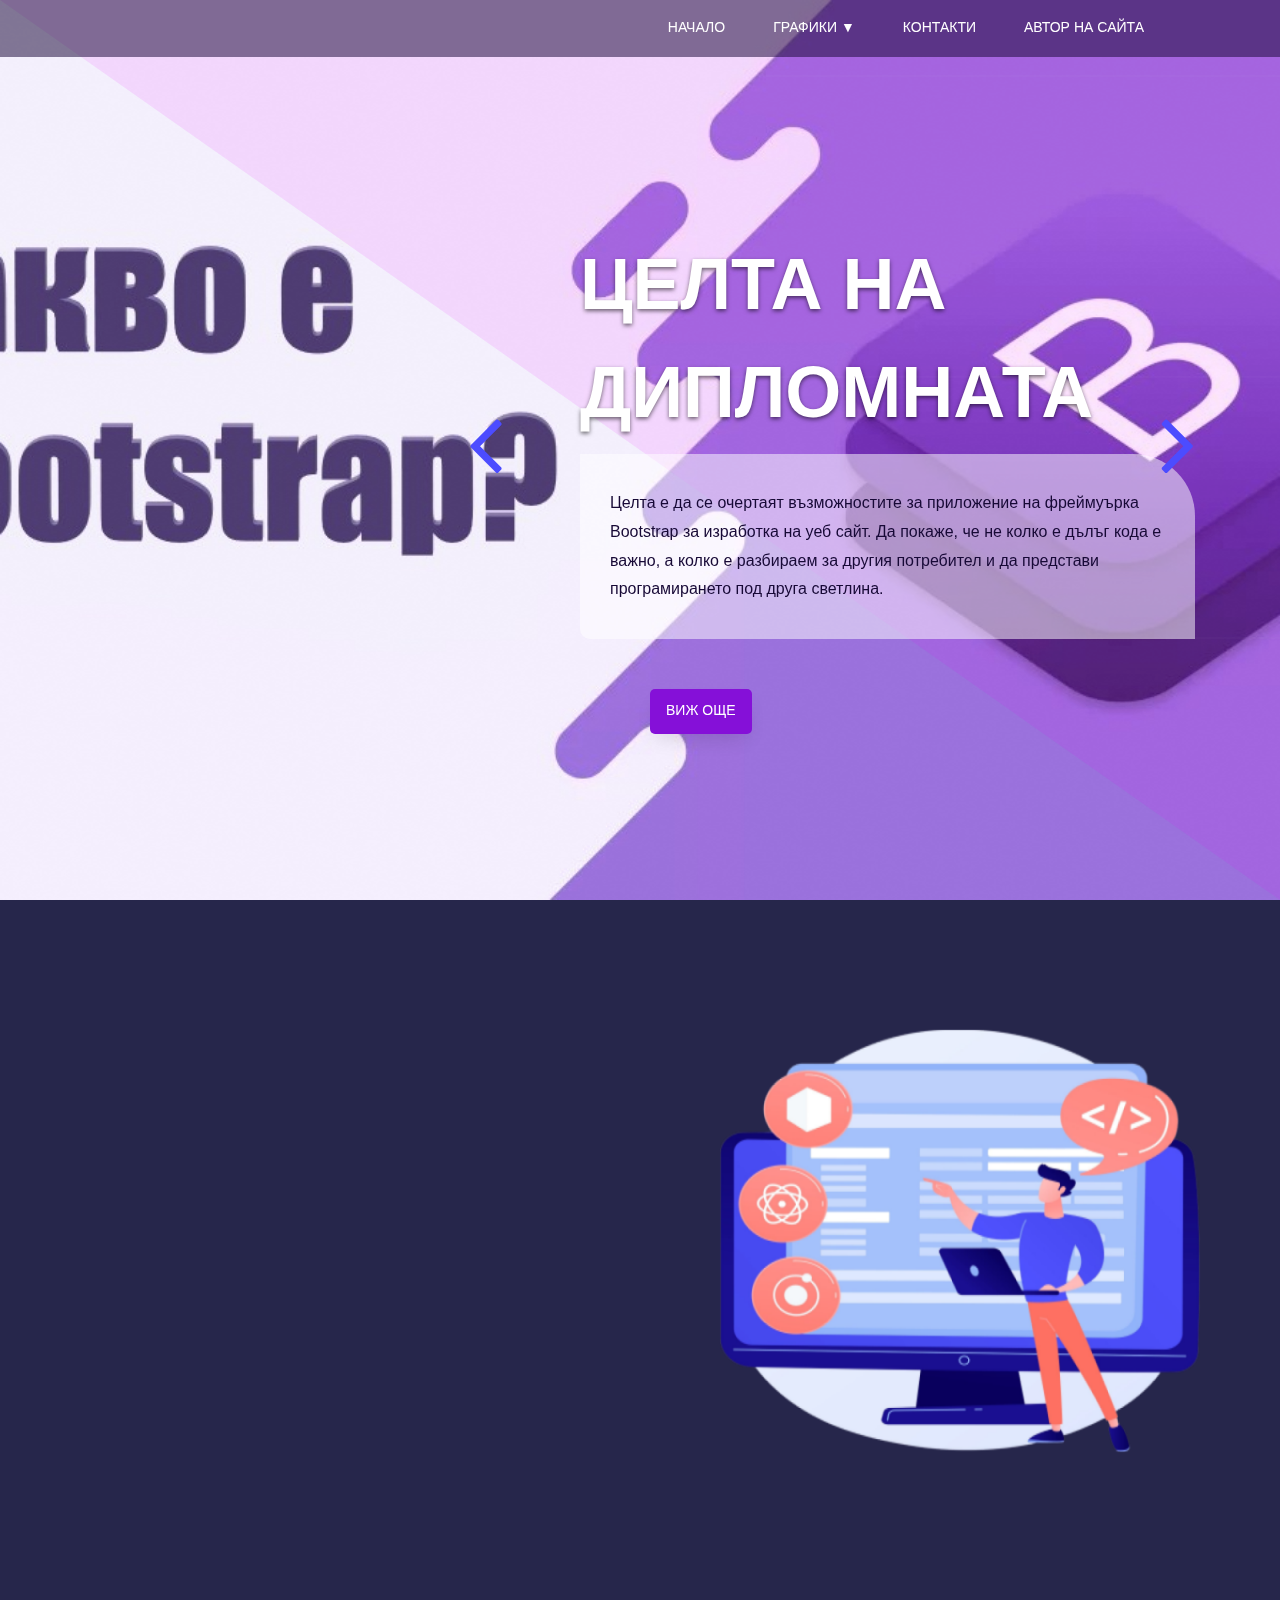
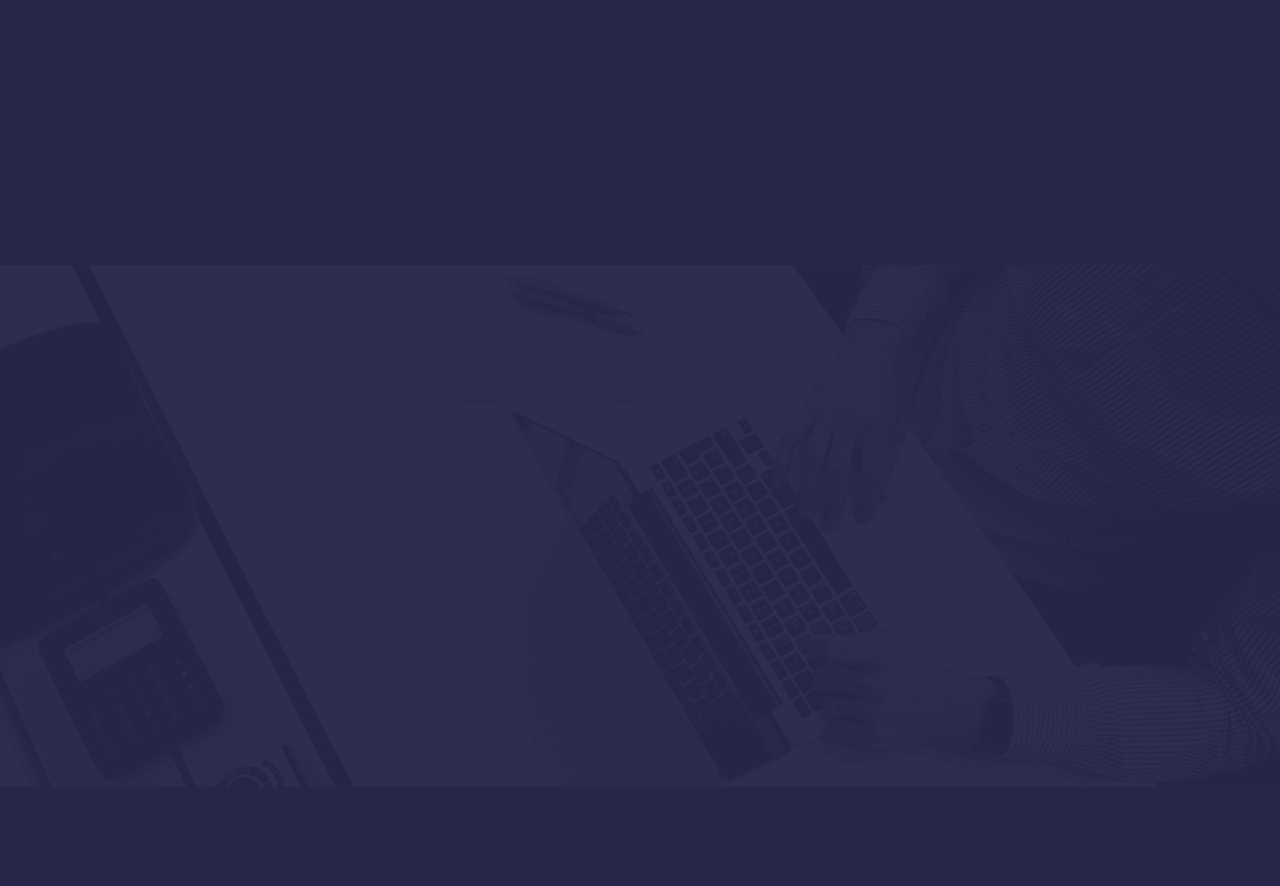
<file: index.html>
<!doctype html>
<html lang="en">

<head>
    <!--
    /   Multipurpose: Free Template by FreeHTML5.co
    /   Author: https://freehtml5.co
    /   Facebook: https://facebook.com/fh5co
    /   Twitter: https://twitter.com/fh5co
    -->
    <meta charset="UTF-8">
    <meta name="viewport" content="width=device-width, initial-scale=1">
    <meta http-equiv="X-UA-Compatible" content="IE=edge">
    <!-- Document title -->
    <title>Начална страница</title>
    <!-- Stylesheets & Fonts -->
    <!-- Google Fonts -->
    <link href="https://fonts.googleapis.com/css?family=Open+Sans:400,400i,700,700i%7CRajdhani:400,600,700"
        rel="stylesheet">
    <!-- Plugins Stylesheets -->
    <link rel="stylesheet" href="assets/css/loader/loaders.css">
    <link rel="stylesheet" href="assets/css/font-awesome/font-awesome.css">
    <link rel="stylesheet" href="assets/css/bootstrap.css">
    <link rel="stylesheet" href="assets/css/aos/aos.css">
    <link rel="stylesheet" href="assets/css/swiper/swiper.css">
    <link rel="stylesheet" href="assets/css/lightgallery.min.css">
    <!-- Template Stylesheet -->
    <link rel="stylesheet" href="assets/css/style.css">
    <!-- Responsive Stylesheet -->
    <link rel="stylesheet" href="assets/css/responsive.css">
</head>

<body>
    <!-- Loader Start -->
    <div class="css-loader">
        <div class="loader-inner line-scale d-flex align-items-center justify-content-center"></div>
    </div>
    <!-- Loader End -->
    <!-- Header Start -->
    <header class="position-absolute w-100">
        <div class="container">
           
            <nav class="navbar navbar-expand-md navbar-light">
                <div class="group d-flex align-items-center">
                    <button class="navbar-toggler" type="button" data-toggle="collapse"
                        data-target="#navbarSupportedContent" aria-controls="navbarSupportedContent"
                        aria-expanded="false" aria-label="Toggle navigation"><span
                            class="navbar-toggler-icon"></span></button>
                   
                </div>
                
                <div class="collapse navbar-collapse justify-content-end" id="navbarSupportedContent">
                    <ul class="navbar-nav">
                        <li class="nav-item"><a class="nav-link" href="index.html">Начало</a></li>
                         <div class="dropdown">
                        <li class="nav-item"><a class="nav-link dropbtn" href="#">Графики ▼</a></li>
                        <div class="dropdown-content">
                        <a href="Graphics_tables.html">Таблици</a>
                        <a href="Graphics_images.html">Изображения</a>
                    </div>
                       </div>
                        <li class="nav-item"><a class="nav-link" href="Contacts.html">Контакти</a></li>
                        <li class="nav-item"><a class="nav-link" href="Author.html">Автор на сайта</a>
                    </ul>
                    <form class="bg-white search-form" method="get" id="searchform">
                        <div class="input-group">
                            <input class="field form-control" id="s" name="s" type="text" placeholder="Search">
                            <span class="input-group-btn">
                                <input class="submit btn btn-primary" id="searchsubmit" name="submit" type="submit"
                                    value="Search">
                            </span>
                        </div>
                    </form>
                </div>
            </nav>
        </div>
    </header>
    <!-- Header End -->
    <!-- Hero Start -->
    <section class="hero">
        <div class="container">
            <div class="row">
                <div class="col-12 offset-md-1 col-md-11">
                    <div class="swiper-container hero-slider">
                        <div class="swiper-wrapper">
                            <div class="swiper-slide slide-content d-flex align-items-center">
                                <div class="single-slide">
                                    <h1 data-aos="fade-right" data-aos-delay="200">Целта на дипломната
                                    </h1>
                                    <p data-aos="fade-right" data-aos-delay="600">Целта е да се очертаят възможностите за приложение на фреймуърка Bootstrap за изработка на уеб сайт. Да покаже, че не колко е дълъг кода е важно, а колко е разбираем за другия потребител и да представи програмирането под друга светлина.
                                    </p>
                                    <ul style="list-style-type:none;">
                                    	<li>
                                    <a data-aos="fade-right" data-aos-delay="900" href="#section1" class="btn btn-primary">Виж още </a> </li>
                                     
                                 </ul>
                                </div>
                            </div>
                            <div class="swiper-slide slide-content d-flex align-items-center">
                                <div class="single-slide">
                                    <h1 data-aos="fade-right" data-aos-delay="200">Задачи на дипломния проект 
                                    </h1>
                                    <p data-aos="fade-right" data-aos-delay="600"> -Провждане на теоретичен анализ на фреймърка Bootstrap
								<br>	-	Позициониране на елементите в Bootstrap 5
								<br>	-	Проучване на новостите на фреймуърка Bootstrap 5
								<br>	-	Възможностите и къстамизацията които предлага фреймуърка Bootstrap
								<br>	-	Сравнителен анализ на двата фреймуърка Bootstrap 4 и Bootstrap 5
								<br>	-	Проучаване на съществъващи решения при използване на фреймуърци за изработка на уеб сайт
								<br>	-	Разработване на примерен модел и използване на фреймуърка за изработка на уеб сайт 

                                    </p>
            							<ul style="list-style-type:none;">
                                    	<li>
                                    <a data-aos="fade-right" data-aos-delay="900" href="#section1" class="btn btn-primary">Виж още </a> </li>
                                     
                                 </ul>
                                </div>
                            </div>
                        </div>

                    </div>
                </div>
            </div>
            <!-- Add Control -->
            <span class="arr-left"><i class="fa fa-angle-left fa-2x" style="width:800px;"></i></span>
            <span class="arr-right"><i class="fa fa-angle-right fa-2x"></i></span>
        </div>
        <div class="texture"></div>
        <div class="diag-bg"></div>
    </section>
    <!-- Hero End -->
    <!-- Call To Action Start -->
  
    <!-- Call To Action End -->
    <!-- Services Start -->
    
    <!-- Services End -->
    <!-- Featured Start -->
    
    <!-- Recent Posts End -->
    <!-- Trust Start -->
    <div class="content">
    <section class="trust" id="section1">

            <div class="row">
                <div class="col-md-5 col-xl-5" data-aos="fade-right" data-aos-delay="200" data-aos-duration="800" style="margin-left: 70px;
  margin-right: 50px;"> 
                    <div class="title">
                        <h1>Постигнати цели</h1>

                    </div>
                    <p> Фреймуъркът Bootstrap показва колко е лесно създаването на един  лесен за поддръжка уеб сайт. Bootstrap е много обширен. Той обхваща всички аспекти при разработването и създаването на уеб сайт. Фреймуърците са сравнително ново попълнение в програмирането. Дипломната работа обхваща: историята на фреймуърка, предимствата и недостатъците на фреймуърка, голям брой от елементите, които предоставя. Една от най-важните цели на дипломната работа е да се покаже разнообразните варианти и къстамизация, която предлага. 
                    </p>

                </div>
                <div class="col-md-6  col-xl-6 gallery" data-aos-delay="200" data-aos-duration="400">

                    <div class="row no-gutters">
                      <img class="img-fluid  gal-img" src="assets/images/framework.png"  alt="Gallery Image">

                    </div>

                </div> 
            </div>
            </section> 
        </div> 
    <!-- Trust End -->
    <!-- Pricing Start -->
    
    <!-- Call To Action 2 End -->
    <!-- Footer Start -->
    <footer>
        <!-- Widgets Start -->
        <div class="footer-widgets">
          
                <div class="row">
                    <div class="col-md-6 col-xl-6" style="
  padding-left: 300px;">
                        <div class="single-widget contact-widget" data-aos="fade-up" data-aos-delay="0">
                            <h6 class="widget-tiltle">&nbsp; Информация за мен</h6>
                            
                            </p>
                            <div class="media">
                                <i class="fa fa-map-marker"></i>
                                <div class="media-body ml-3">
                                    <h6>Адрес</h6>
                                    Стомана бл.1,<br>
                                    Перник кв.Изток
                                </div>
                            </div>
                            <div class="media">
                                <i class="fa fa-envelope-o"></i>
                                <div class="media-body ml-3">
                                    <h6>Имате въпрос?</h6>
                                    <a href="mailto:vikilubenov2003@gmail.com">vikilubenov2003@gmail.com</a>
                                </div>
                            </div>
                            <div class="media">
                                <i class="fa fa-phone"></i>
                                <div class="media-body ml-3">
                                    <h6>Телефонен номер</h6>
                                    <a href="tel:+359893392030">+359 89 339 2030</a>
                                </div>
                            </div>
                        </div>
                    </div>
                        
                   
                    <div class="col-md-6 col-xl-4">
                        <div class="single-widget tags-widget" data-aos="fade-up" data-aos-delay="800">
                        	<center>
                            <h6 class="widget-tiltle">Ключови думи</h6>
                            <a>Bootstrap</a>
                            <a >Фреймуърк</a>
                            <a>Създаване на сайт</a>
                        </center>
                        </div>
                        <div class="single-widget subscribe-widget" data-aos="fade-up" data-aos-delay="800">
                        	<center>
                            <h6 class="widget-tiltle">ДЗИ 2022</h6>
                            </center>
                            <form class="" method="get">
                                <div class="input-group">

                                    <input class="field form-control" name="subscribe" type="email"
                                        placeholder="Email">
                                    <span class="input-group-btn">
                                        <button type="submit" name="submit-mail"><i class="fa fa-check" style="padding-top:10px;"></i></button>
                                    </span>
                                </div>
                            </form>
                        </div>
                        </div>
                        </div>
                    </div>

            </div>
        <!-- Widgets End -->
        <!-- Foot Note Start -->
        <div class="foot-note">
            <div class="container">
                <div
                    class="footer-content text-center">
                    <center><p class="mb-0" data-aos="fade-right" data-aos-offset="0">Проекта е специално създаден за държавния изпит за придобиване на трета степен по професионална квалификация</p></center>
                </div>
            </div>
        </div>
        <!-- Foot Note End -->
    </footer>
    <!-- Footer Endt -->
    <!--jQuery-->
    <script src="assets/js/jquery-3.3.1.js"></script>
    <!--Plugins-->
    <script src="assets/js/bootstrap.bundle.js"></script>
    <script src="assets/js/loaders.css.js"></script>
    <script src="assets/js/aos.js"></script>
    <script src="assets/js/swiper.min.js"></script>
    <script src="assets/js/lightgallery-all.min.js"></script>

    <!--Template Script-->
    <script src="assets/js/main.js"></script>
</body>

</html>
</file>
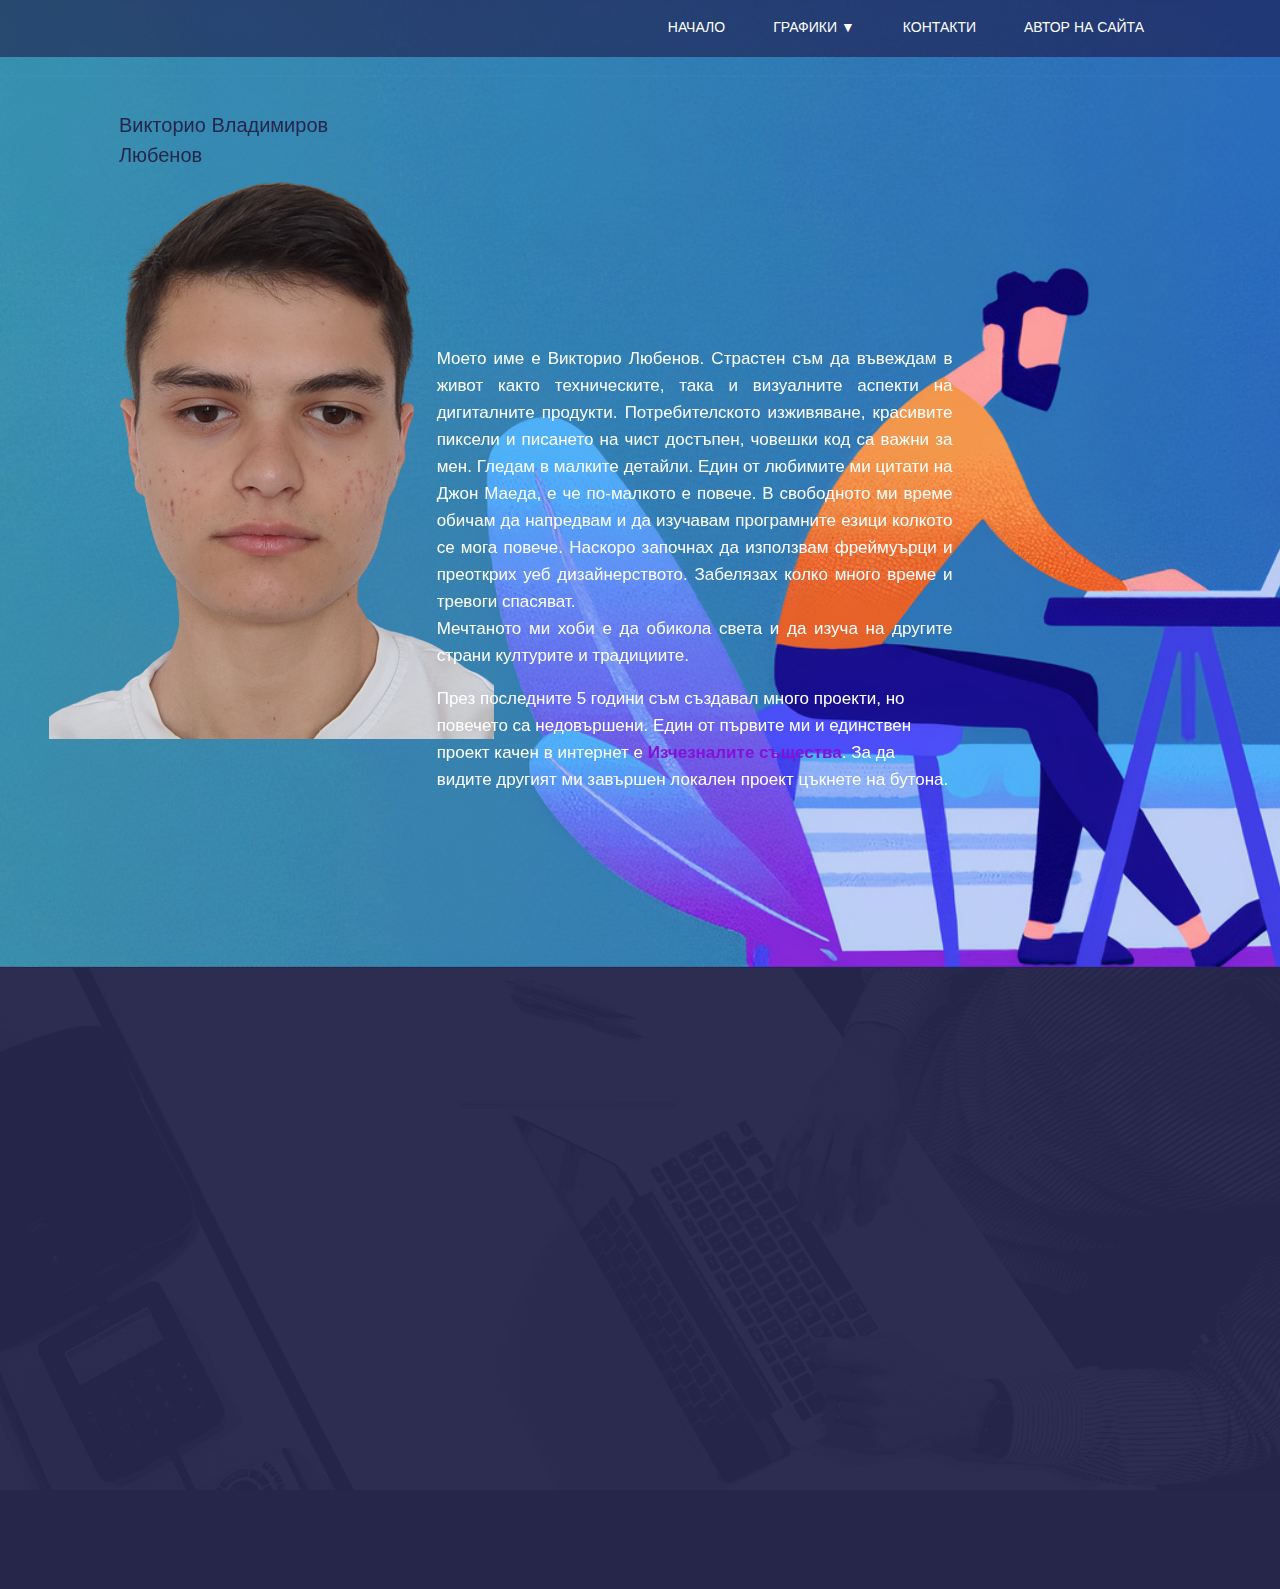
<file: Author.html>
<!doctype html>
<html lang="en">

<head>
    <!--
    /   Multipurpose: Free Template by FreeHTML5.co
    /   Author: https://freehtml5.co
    /   Facebook: https://facebook.com/fh5co
    /   Twitter: https://twitter.com/fh5co
    -->
    <meta charset="UTF-8">
    <meta name="viewport" content="width=device-width, initial-scale=1">
    <meta http-equiv="X-UA-Compatible" content="IE=edge">
    <!-- Document title -->
    <title>За автора</title>
    <!-- Stylesheets & Fonts -->
    <!-- Google Fonts -->
    <link href="https://fonts.googleapis.com/css?family=Open+Sans:400,400i,700,700i%7CRajdhani:400,600,700"
        rel="stylesheet">
    <!-- Plugins Stylesheets -->
    <link rel="stylesheet" href="assets/css/loader/loaders.css">
    <link rel="stylesheet" href="assets/css/font-awesome/font-awesome.css">
    <link rel="stylesheet" href="assets/css/bootstrap.css">
    <link rel="stylesheet" href="assets/css/aos/aos.css">
    <link rel="stylesheet" href="assets/css/swiper/swiper.css">
    <link rel="stylesheet" href="assets/css/lightgallery.min.css">
    <!-- Template Stylesheet -->
    <link rel="stylesheet" href="assets/css/style.css">
    <!-- Responsive Stylesheet -->
    <link rel="stylesheet" href="assets/css/responsive.css">
</head>

<body>
    <!-- Loader Start -->
    <div class="css-loader">
        <div class="loader-inner line-scale d-flex align-items-center justify-content-center"></div>
    </div>
    <!-- Loader End -->
    <!-- Header Start -->
    <header class="position-absolute w-100">
        <div class="container">
           
            <nav class="navbar navbar-expand-md navbar-light">
                <div class="group d-flex align-items-center">
                    <button class="navbar-toggler" type="button" data-toggle="collapse"
                        data-target="#navbarSupportedContent" aria-controls="navbarSupportedContent"
                        aria-expanded="false" aria-label="Toggle navigation"><span
                            class="navbar-toggler-icon"></span></button>
                   
                </div>
                <div class="collapse navbar-collapse justify-content-end" id="navbarSupportedContent">
                    <ul class="navbar-nav">
                      <li class="nav-item"><a class="nav-link" href="index.html">Начало</a></li>
                        <div class="dropdown">
                        <li class="nav-item"><a class="nav-link dropbtn" href="#">Графики ▼</a></li>
                        <div class="dropdown-content">
                        <a href="Graphics_tables.html">Таблици</a>
                        <a href="Graphics_images.html">Изображения</a>
                    </div>
                       </div>
                        <li class="nav-item"><a class="nav-link" href="Contacts.html">Контакти</a></li>
                        <li class="nav-item"><a class="nav-link" href="Author.html">Автор на сайта</a>
                    </ul>
                    <form class="bg-white search-form" method="get" id="searchform">
                        <div class="input-group">
                            <input class="field form-control" id="s" name="s" type="text" placeholder="Search">
                            <span class="input-group-btn">
                                <input class="submit btn btn-primary" id="searchsubmit" name="submit" type="submit"
                                    value="Search">
                            </span>
                        </div>
                    </form>
                </div>
            </nav>
        </div>
    </header>
    <!-- Header End -->
    <!-- Hero Start -->

    <!-- Hero End -->
    <!-- Call To Action Start -->
    <!-- Pricing End -->
    <!-- Testimonial and Clients Start -->
    <section class="testimonial-and-clients">
        
            <div class="testimonials">
                        <div class="swiper-slide">
                            <div class="row">
                                <div class="col-md-4">
                                <div class="offset-lg-1 col-lg-10">
                                    <div  data-aos="fade-up" data-aos-delay="0" data-aos-offset="0">
                                        <h5 data-aos="fade-up" data-aos-delay="200" data-aos-duration="600"
                                        data-aos-offset="0" style="padding-left:70px;">Викторио Владимиров Любенов</h5>
                                        <img src="assets/images/test.png" alt="Testimonial 1" ></div>
                                    
                                    </div>
                                    </div>
                                    <div class="col-md-5">
                                    <p data-aos="fade-up" data-aos-delay="600" data-aos-duration="600"
                                        data-aos-offset="0" style="display:inline-block; padding-top:250px; text-align: justify;">Моето име е Викторио Любенов.
                                        Страстен съм да въвеждам в живот както техническите, така и визуалните аспекти на дигиталните продукти. Потребителското изживяване, красивите пиксели и писането на чист достъпен, човешки код са важни за мен. Гледам в малките детайли. Един от любимите ми цитати на Джон Маеда, е че по-малкото е повече. В свободното ми време обичам да напредвам и да изучавам програмните езици колкото се мога повече. Наскоро започнах да използвам фреймуърци и преоткрих уеб дизайнерството. Забелязах колко много време и тревоги спасяват. 
                                         <br> Мечтаното ми хоби е да обикола света и да изуча на другите страни културите и традициите.</p>
                                         <p data-aos="fade-up" data-aos-delay="600" data-aos-duration="600"
                                        data-aos-offset="0">През последните 5 години съм създавал много проекти, но повечето са недовършени. Един от първите ми и единствен проект качен в интернет е <a href="https://creatures.noit.eu/index.php" style="font-weight:bold;">Изчезналите същества</a>. За да видите другият ми завършен локален проект цъкнете на бутона.</p>
                                          <a data-aos="fade-right" data-aos-delay="900" href="Olympic-Games-Bulgaria.rar" download class="btn btn-primary">Натисни тук</a>
                                    </div>
                        </div>
                    </div>
                    <div class="test-pagination"></div>
                </div>
            </div>
    </section>
    <!-- Testimonial and Clients End -->
    <!-- Call To Action 2 Start -->
    <!-- Call To Action 2 End -->
    <!-- Footer Start -->
   <footer>
        <!-- Widgets Start -->
        <div class="footer-widgets">
          
                <div class="row">
                    <div class="col-md-6 col-xl-6" style="
  padding-left: 300px;">
                        <div class="single-widget contact-widget" data-aos="fade-up" data-aos-delay="0">
                            <h6 class="widget-tiltle">&nbsp; Информация за мен</h6>
                            
                            </p>
                            <div class="media">
                                <i class="fa fa-map-marker"></i>
                                <div class="media-body ml-3">
                                    <h6>Адрес</h6>
                                    Стомана бл.1,<br>
                                    Перник кв.Изток
                                </div>
                            </div>
                            <div class="media">
                                <i class="fa fa-envelope-o"></i>
                                <div class="media-body ml-3">
                                    <h6>Имате въпрос?</h6>
                                    <a href="mailto:vikilubenov2003@gmail.com">vikilubenov2003@gmail.com</a>
                                </div>
                            </div>
                            <div class="media">
                                <i class="fa fa-phone"></i>
                                <div class="media-body ml-3">
                                    <h6>Телефонен номер</h6>
                                    <a href="tel:+359893392030">+359 89 339 2030</a>
                                </div>
                            </div>
                        </div>
                    </div>
                        
                   
                    <div class="col-md-6 col-xl-4">
                        <div class="single-widget tags-widget" data-aos="fade-up" data-aos-delay="800">
                            <center>
                            <h6 class="widget-tiltle">Ключови думи</h6>
                            <a>Bootstrap</a>
                            <a href="#section1">Фреймуърк</a>
                            <a>Създаване на сайт</a>
                        </center>
                        </div>
                        <div class="single-widget subscribe-widget" data-aos="fade-up" data-aos-delay="800">
                            <center>
                            <h6 class="widget-tiltle">ДЗИ 2022</h6>
                            </center>
                            <form class="" method="get">
                                <div class="input-group">
                                    <input class="field form-control" name="subscribe" type="email"
                                        placeholder="Email">
                                    <span class="input-group-btn">
                                        <button type="submit" name="submit-mail"><i class="fa fa-check" style="padding-top:10px;"></i></button>
                                    </span>
                                </div>
                            </form>
                        </div>
                        </div>
                        </div>
                    </div>

            </div>
        <!-- Widgets End -->
        <!-- Foot Note Start -->
        <div class="foot-note">
            <div class="container">
                <div
                    class="footer-content text-center">
                    <center><p class="mb-0" data-aos="fade-right" data-aos-offset="0">Проекта е специално създаден за държавния изпит за придобиване на трета степен по професионална квалификация</p></center>
                </div>
            </div>
        </div>
        <!-- Foot Note End -->
    </footer>
    <!-- Footer Endt -->
    <!--jQuery-->
    <script src="assets/js/jquery-3.3.1.js"></script>
    <!--Plugins-->
    <script src="assets/js/bootstrap.bundle.js"></script>
    <script src="assets/js/loaders.css.js"></script>
    <script src="assets/js/aos.js"></script>
    <script src="assets/js/swiper.min.js"></script>
    <script src="assets/js/lightgallery-all.min.js"></script>
    <!--Template Script-->
    <script src="assets/js/main.js"></script>
</body>

</html>
</file>
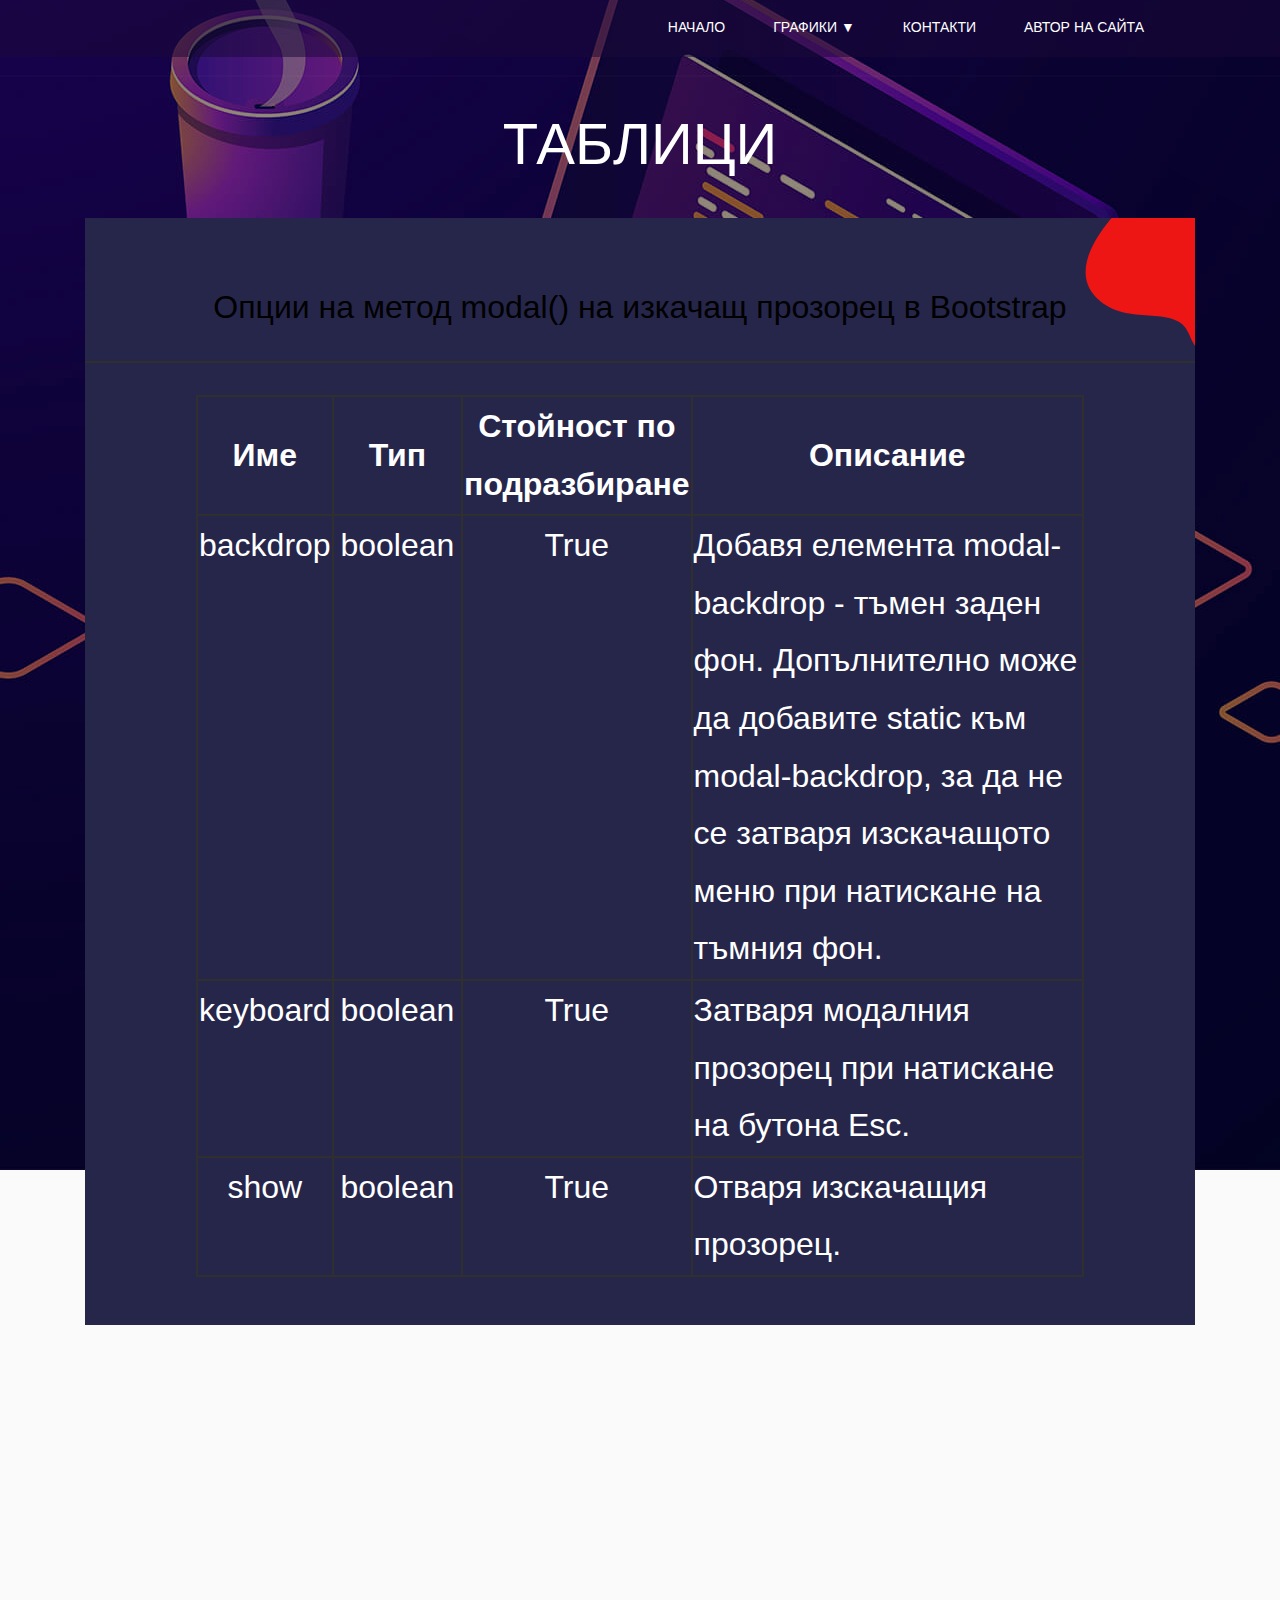
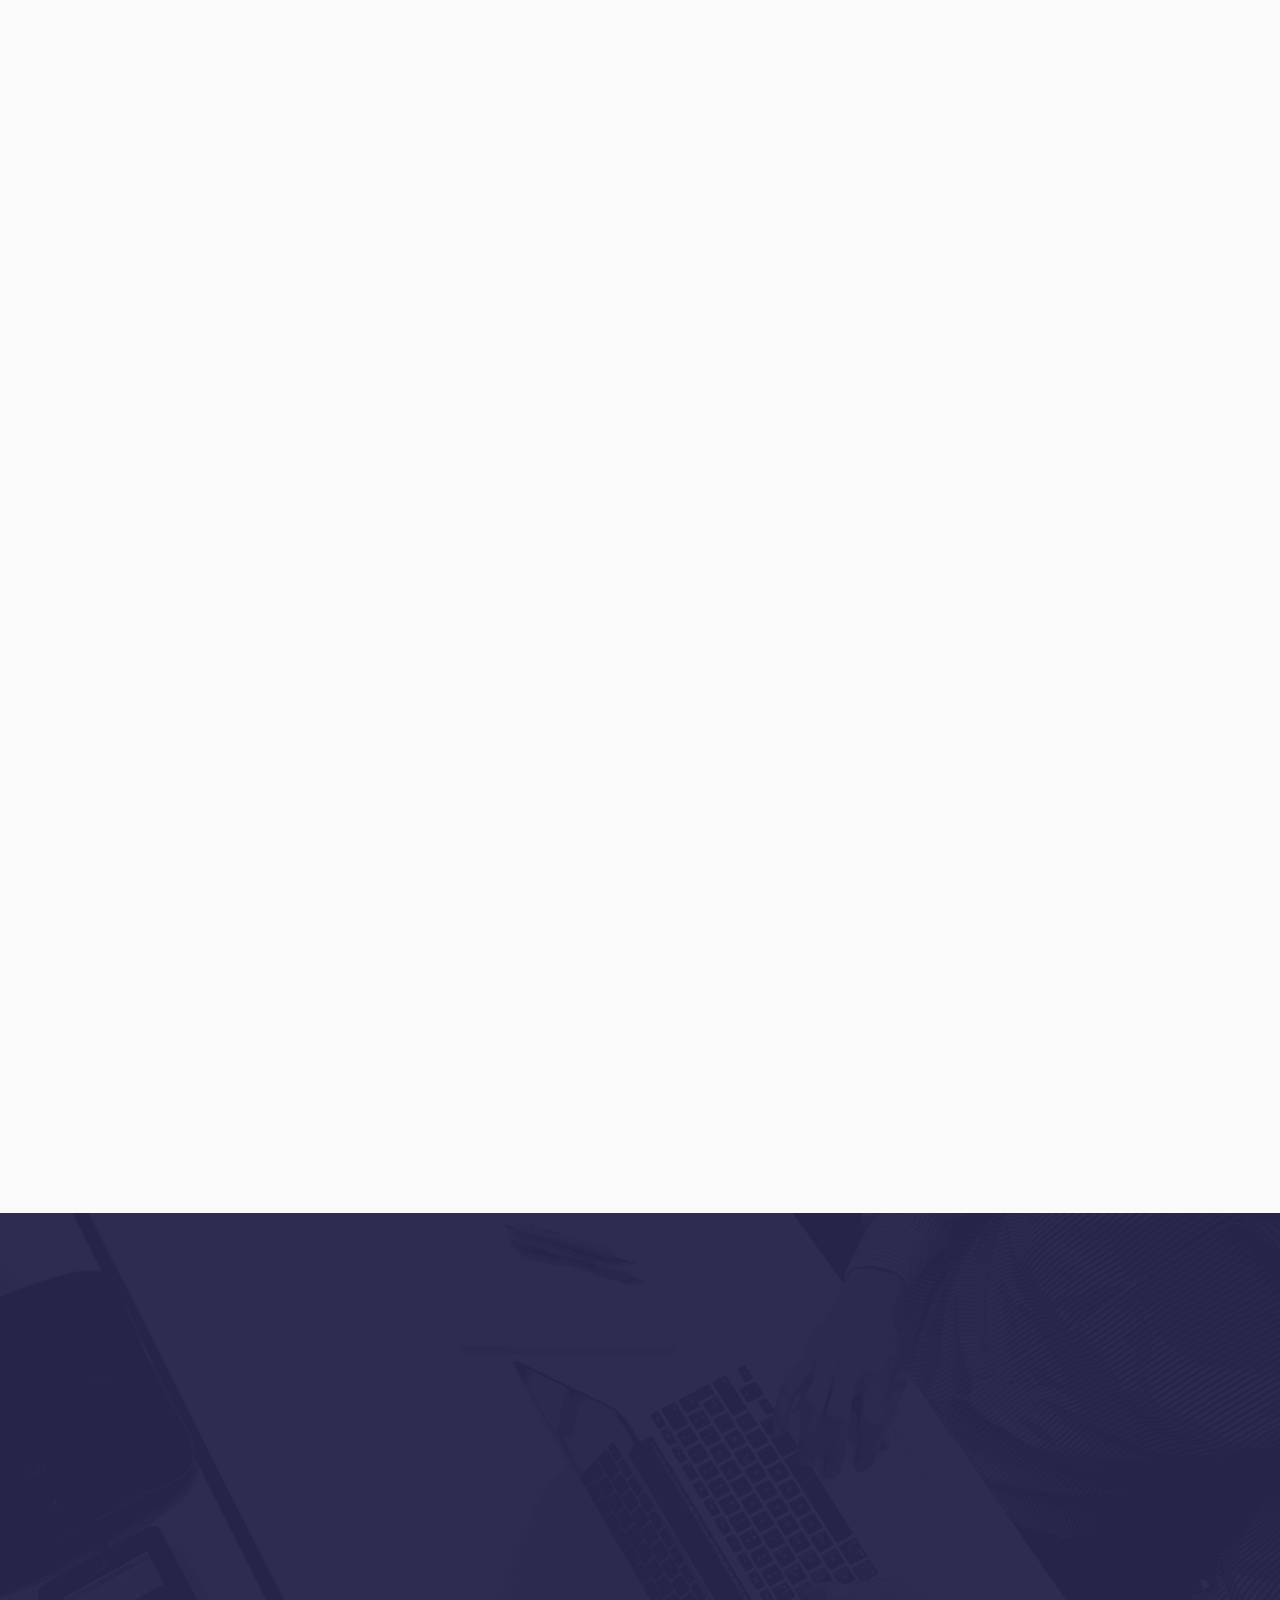
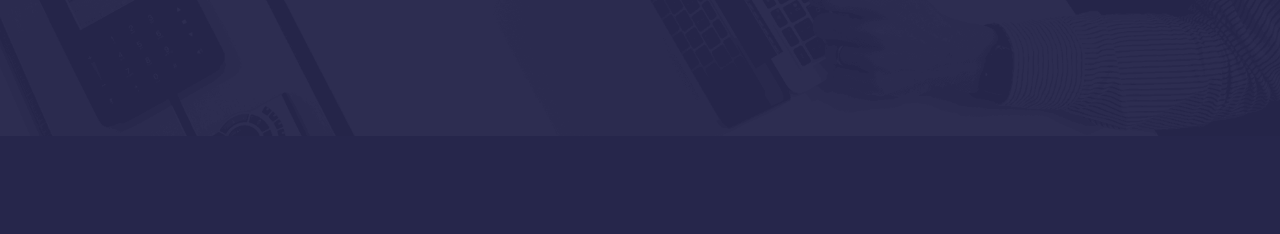
<file: Graphics.html>
<!doctype html>
<html lang="en">

<head>
    <!--
    /   Multipurpose: Free Template by FreeHTML5.co
    /   Author: https://freehtml5.co
    /   Facebook: https://facebook.com/fh5co
    /   Twitter: https://twitter.com/fh5co
    -->
    <meta charset="UTF-8">
    <meta name="viewport" content="width=device-width, initial-scale=1">
    <meta http-equiv="X-UA-Compatible" content="IE=edge">
    <!-- Document title -->
    <title>Графики</title>
    <!-- Stylesheets & Fonts -->
    <!-- Google Fonts -->
    <link href="https://fonts.googleapis.com/css?family=Open+Sans:400,400i,700,700i%7CRajdhani:400,600,700"
        rel="stylesheet">
    <!-- Plugins Stylesheets -->
    <link rel="stylesheet" href="assets/css/loader/loaders.css">
    <link rel="stylesheet" href="assets/css/font-awesome/font-awesome.css">
    <link rel="stylesheet" href="assets/css/bootstrap.css">
    <link rel="stylesheet" href="assets/css/aos/aos.css">
    <link rel="stylesheet" href="assets/css/swiper/swiper.css">
    <link rel="stylesheet" href="assets/css/lightgallery.min.css">
    <!-- Template Stylesheet -->
    <link rel="stylesheet" href="assets/css/style.css">
    <!-- Responsive Stylesheet -->
    <link rel="stylesheet" href="assets/css/responsive.css">
    <style>
        table, td, th{
         border:2px solid #2f2f2f;
        }
        body { 
  background-image: url('assets/images/graphics.png');
  background-repeat: no-repeat;
  background-attachment: fixed;
  background-position: center; 
}

    </style>
</head>

<body>
    <!-- Loader Start -->
    <div class="css-loader">
        <div class="loader-inner line-scale d-flex align-items-center justify-content-center"></div>
    </div>
    <!-- Loader End -->
    <!-- Header Start -->
    <header class="position-absolute w-100">
        <div class="container">
           
            <nav class="navbar navbar-expand-md navbar-light">
                <div class="group d-flex align-items-center">
                    <button class="navbar-toggler" type="button" data-toggle="collapse"
                        data-target="#navbarSupportedContent" aria-controls="navbarSupportedContent"
                        aria-expanded="false" aria-label="Toggle navigation"><span
                            class="navbar-toggler-icon"></span></button>
               
                   
                </div>
               
                <div class="collapse navbar-collapse justify-content-end" id="navbarSupportedContent">
                    <ul class="navbar-nav">
                      <li class="nav-item"><a class="nav-link" href="index.html">Начало</a></li>
                      <div class="dropdown">
                        <li class="nav-item"><a class="nav-link dropbtn" href="#">Графики ▼</a></li>
                        <div class="dropdown-content">
                        <a href="Graphics_tables.html">Таблици</a>
                        <a href="Graphics_images.html">Изображения</a>
                    </div>
                       </div>
                        <li class="nav-item"><a class="nav-link" href="Contacts.html">Контакти</a></li>
                        <li class="nav-item"><a class="nav-link" href="Author.html">Автор на сайта</a>
                    </ul>
                    <form class="bg-white search-form" method="get" id="searchform">
                        <div class="input-group">
                            <input class="field form-control" id="s" name="s" type="text" placeholder="Search">
                            <span class="input-group-btn">
                                <input class="submit btn btn-primary" id="searchsubmit" name="submit" type="submit"
                                    value="Search">
                            </span>
                        </div>
                    </form>
                </div>
            </nav>
        </div>
    </header>
    <!-- Header End -->
    <!-- Hero Start -->
    <!-- Trust End -->
    <!-- Pricing Start -->
    <section class="pricing-table">
        <div class="container">
            <div class="title text-center">
                <h1 class="title-blue">Таблици</h1>
            </div>
            <div class="row no-gutters">
                <div class="col-md-12">
                    <div class="single-pricing text-center" data-aos="fade-up" data-aos-delay="0"
                        data-aos-duration="600">
                         <h2 class="desc">Опции на метод modal() на изкачащ прозорец в Bootstrap</h2>
                        <center>
                        <table style="width:80%; text-align:center;" class="price">
  <tr>
    <th width="15%">Име</th>
    <th width="15%">Тип</th>
    <th width="20%">Стойност по подразбиране</th>
    <th width="50%">Описание</th>
  </tr>
  <tr valign="top">
    <td>backdrop</td>
    <td>boolean</td>
    <td>True</td>
    <td style="text-align:left;">Добавя елемента modal-backdrop - тъмен заден фон. Допълнително може да добавите ѕtаtіс към modal-backdrop, за да не се затваря изскачащото меню при натискане на тъмния фон.</td>
  </tr>
  <tr valign="top">
    <td>keyboard</td>
    <td>boolean</td>
    <td>True</td>
    <td style="text-align:left;">Затваря модалния прозорец при натискане на бутона Esc.</td>
  </tr>
  <tr valign="top">
    <td>show</td>
    <td>boolean</td>
    <td>True</td>
    <td style="text-align:left;">Отваря изскачащия прозорец.</td> 
  </tr>
</table>
</center>
    <svg viewBox="0 0 170 193">
    <path fill-rule="evenodd" fill="rgb(238, 21, 21)"
                                d="M39.000,31.999 C39.000,31.999 -21.000,86.500 9.000,121.999 C39.000,157.500 91.000,128.500 104.000,160.999 C117.000,193.500 141.000,201.000 150.000,183.000 C159.000,165.000 172.000,99.000 167.000,87.000 C162.000,75.000 170.000,63.000 152.000,45.000 C134.000,27.000 128.000,15.999 116.000,11.000 C104.000,6.000 89.000,-0.001 89.000,-0.001 L39.000,31.999 Z" />
    </svg>
                    </div>
                </div>
                <div class="col-md-12">
                    <div class="single-pricing text-center" data-aos="fade-up" data-aos-delay="300"
                        data-aos-duration="600">
                        <h2 class="desc">Мрежова система в Bootstrap 5</h2>
                      <center>
                        <table style="width:80%; text-align:left;"class="price">
  <tr style="text-align:center;">
    <th width="33%">Цяло Име</th>
    <th width="33%">Наименование на класа</th>
    <th width="33%">Пиксели</th>
  </tr>
  <tr valign="top">
    <td>Много малки</td>
    <td>Няма (автоматично)</td>
    <td>0 – 576 пиксела</td>
  </tr>
  <tr valign="top">
    <td>Малки</td>
    <td>sm</td>
    <td>576 - 768 пиксела</td>
  </tr>
  <tr valign="top">
    <td>Средни</td>
    <td>md</td>
    <td>768 – 992 пиксела</td> 
  </tr>
    <tr valign="top">
    <td>Големи</td>
    <td>lg</td>
    <td>992 – 1200 пиксела</td> 
  </tr>
    <tr valign="top">
    <td>Много големи</td>
    <td>xl</td>
    <td>1200 пиксела</td> 
  </tr>
    <tr valign="top">
    <td>Изключително големи</td>
    <td>xxl</td>
    <td>Над 1200 пиксела (Добавено в Bootstrap 5)</td> 
  </tr>
</table>
</center>
                        <svg viewBox="0 0 170 193">
                            <path fill-rule="evenodd" fill="rgb(238, 21, 21)"
                                d="M39.000,31.999 C39.000,31.999 -21.000,86.500 9.000,121.999 C39.000,157.500 91.000,128.500 104.000,160.999 C117.000,193.500 141.000,201.000 150.000,183.000 C159.000,165.000 172.000,99.000 167.000,87.000 C162.000,75.000 170.000,63.000 152.000,45.000 C134.000,27.000 128.000,15.999 116.000,11.000 C104.000,6.000 89.000,-0.001 89.000,-0.001 L39.000,31.999 Z" />
                        </svg>
                    </div>
                </div>
                </div>
            </div>
        </div>
         <div class="container">
            <div class="title text-center">
            </div>
            <div class="row no-gutters">
                <div class="col-md-4">
                    <div class="single-pricing text-center" data-aos="fade-up" data-aos-delay="0"
                        data-aos-duration="600">
                        <h2>Starter</h2>
                        <p class="desc">Here goes some description</p>
                        <p class="price">$39.00</p>
                        <p>Create excepteur sint occaecat cupidatat non proident</p>
                        <a href="#" class="btn btn-primary">Buy Now</a>
                        <svg viewBox="0 0 170 193">
                            <path fill-rule="evenodd" fill="rgb(238, 21, 21)"
                                d="M39.000,31.999 C39.000,31.999 -21.000,86.500 9.000,121.999 C39.000,157.500 91.000,128.500 104.000,160.999 C117.000,193.500 141.000,201.000 150.000,183.000 C159.000,165.000 172.000,99.000 167.000,87.000 C162.000,75.000 170.000,63.000 152.000,45.000 C134.000,27.000 128.000,15.999 116.000,11.000 C104.000,6.000 89.000,-0.001 89.000,-0.001 L39.000,31.999 Z" />
                        </svg>
                    </div>
                </div>
                <div class="col-md-4">
                    <div class="single-pricing text-center" data-aos="fade-up" data-aos-delay="300"
                        data-aos-duration="600">
                        <h2>Starter</h2>
                        <p class="desc">Here goes some description</p>
                        <p class="price">$39.00</p>
                        <p>5GB Storage Space</p>
                        <a href="#" class="btn btn-primary">Buy Now</a>
                        <svg viewBox="0 0 170 193">
                            <path fill-rule="evenodd" fill="rgb(238, 21, 21)"
                                d="M39.000,31.999 C39.000,31.999 -21.000,86.500 9.000,121.999 C39.000,157.500 91.000,128.500 104.000,160.999 C117.000,193.500 141.000,201.000 150.000,183.000 C159.000,165.000 172.000,99.000 167.000,87.000 C162.000,75.000 170.000,63.000 152.000,45.000 C134.000,27.000 128.000,15.999 116.000,11.000 C104.000,6.000 89.000,-0.001 89.000,-0.001 L39.000,31.999 Z" />
                        </svg>
                    </div>
                </div>
                <div class="col-md-4">
                    <div class="single-pricing text-center" data-aos="fade-up" data-aos-delay="600"
                        data-aos-duration="600">
                        <h2>Starter</h2>
                        <p class="desc">Here goes some description</p>
                        <p class="price">$39.00</p>
                        <p>Create excepteur sint occaecat cupidatat non proident</p>
                        <a href="#" class="btn btn-primary">Buy Now</a>
                        <svg viewBox="0 0 170 193">
                            <path fill-rule="evenodd" fill="rgb(238, 21, 21)"
                                d="M39.000,31.999 C39.000,31.999 -21.000,86.500 9.000,121.999 C39.000,157.500 91.000,128.500 104.000,160.999 C117.000,193.500 141.000,201.000 150.000,183.000 C159.000,165.000 172.000,99.000 167.000,87.000 C162.000,75.000 170.000,63.000 152.000,45.000 C134.000,27.000 128.000,15.999 116.000,11.000 C104.000,6.000 89.000,-0.001 89.000,-0.001 L39.000,31.999 Z" />
                        </svg>
                    </div>
                </div>
            </div>
        </div>
    </section>
    <!-- Pricing End -->
    <!-- Testimonial and Clients Start -->
    <!-- Footer Start -->
     <footer>
        <!-- Widgets Start -->
        <div class="footer-widgets">
          
                <div class="row">
                    <div class="col-md-6 col-xl-6" style="
  padding-left: 300px;">
                        <div class="single-widget contact-widget" data-aos="fade-up" data-aos-delay="0">
                            <h6 class="widget-tiltle">&nbsp; Информация за мен</h6>
                            
                            </p>
                            <div class="media">
                                <i class="fa fa-map-marker"></i>
                                <div class="media-body ml-3">
                                    <h6>Адрес</h6>
                                    Стомана бл.1,<br>
                                    Перник кв.Изток
                                </div>
                            </div>
                            <div class="media">
                                <i class="fa fa-envelope-o"></i>
                                <div class="media-body ml-3">
                                    <h6>Имате въпрос?</h6>
                                    <a href="mailto:vikilubenov2003@gmail.com">vikilubenov2003@gmail.com</a>
                                </div>
                            </div>
                            <div class="media">
                                <i class="fa fa-phone"></i>
                                <div class="media-body ml-3">
                                    <h6>Телефонен номер</h6>
                                    <a href="tel:+359893392030">+359 89 339 2030</a>
                                </div>
                            </div>
                        </div>
                    </div>
                        
                   
                    <div class="col-md-6 col-xl-4">
                        <div class="single-widget tags-widget" data-aos="fade-up" data-aos-delay="800">
                            <center>
                            <h6 class="widget-tiltle">Ключови думи</h6>
                            <a>Bootstrap</a>
                            <a href="#section1">Фреймуърк</a>
                            <a>Създаване на сайт</a>
                        </center>
                        </div>
                        <div class="single-widget subscribe-widget" data-aos="fade-up" data-aos-delay="800">
                            <center>
                            <h6 class="widget-tiltle">ДЗИ 2022</h6>
                            </center>
                            <form class="" method="get">
                                <div class="input-group">

                                    <input class="field form-control" name="subscribe" type="email"
                                        placeholder="Email">
                                    <span class="input-group-btn">
                                        <button type="submit" name="submit-mail"><i class="fa fa-check" style="padding-top:10px;"></i></button>
                                    </span>
                                </div>
                            </form>
                        </div>
                        </div>
                        </div>
                    </div>

            </div>
        <!-- Widgets End -->
        <!-- Foot Note Start -->
        <div class="foot-note">
            <div class="container">
                <div
                    class="footer-content text-center">
                    <center><p class="mb-0" data-aos="fade-right" data-aos-offset="0">Проекта е специално създаден за държавния изпит за придобиване на трета степен по професионална квалификация</p></center>
                </div>
            </div>
        </div>
        <!-- Foot Note End -->
    </footer>
    <!-- Footer Endt -->
    <!--jQuery-->
    <script src="assets/js/jquery-3.3.1.js"></script>
    <!--Plugins-->
    <script src="assets/js/bootstrap.bundle.js"></script>
    <script src="assets/js/loaders.css.js"></script>
    <script src="assets/js/aos.js"></script>
    <script src="assets/js/swiper.min.js"></script>
    <script src="assets/js/lightgallery-all.min.js"></script>
    <!--Template Script-->
    <script src="assets/js/main.js"></script>
</body>

</html>
</file>
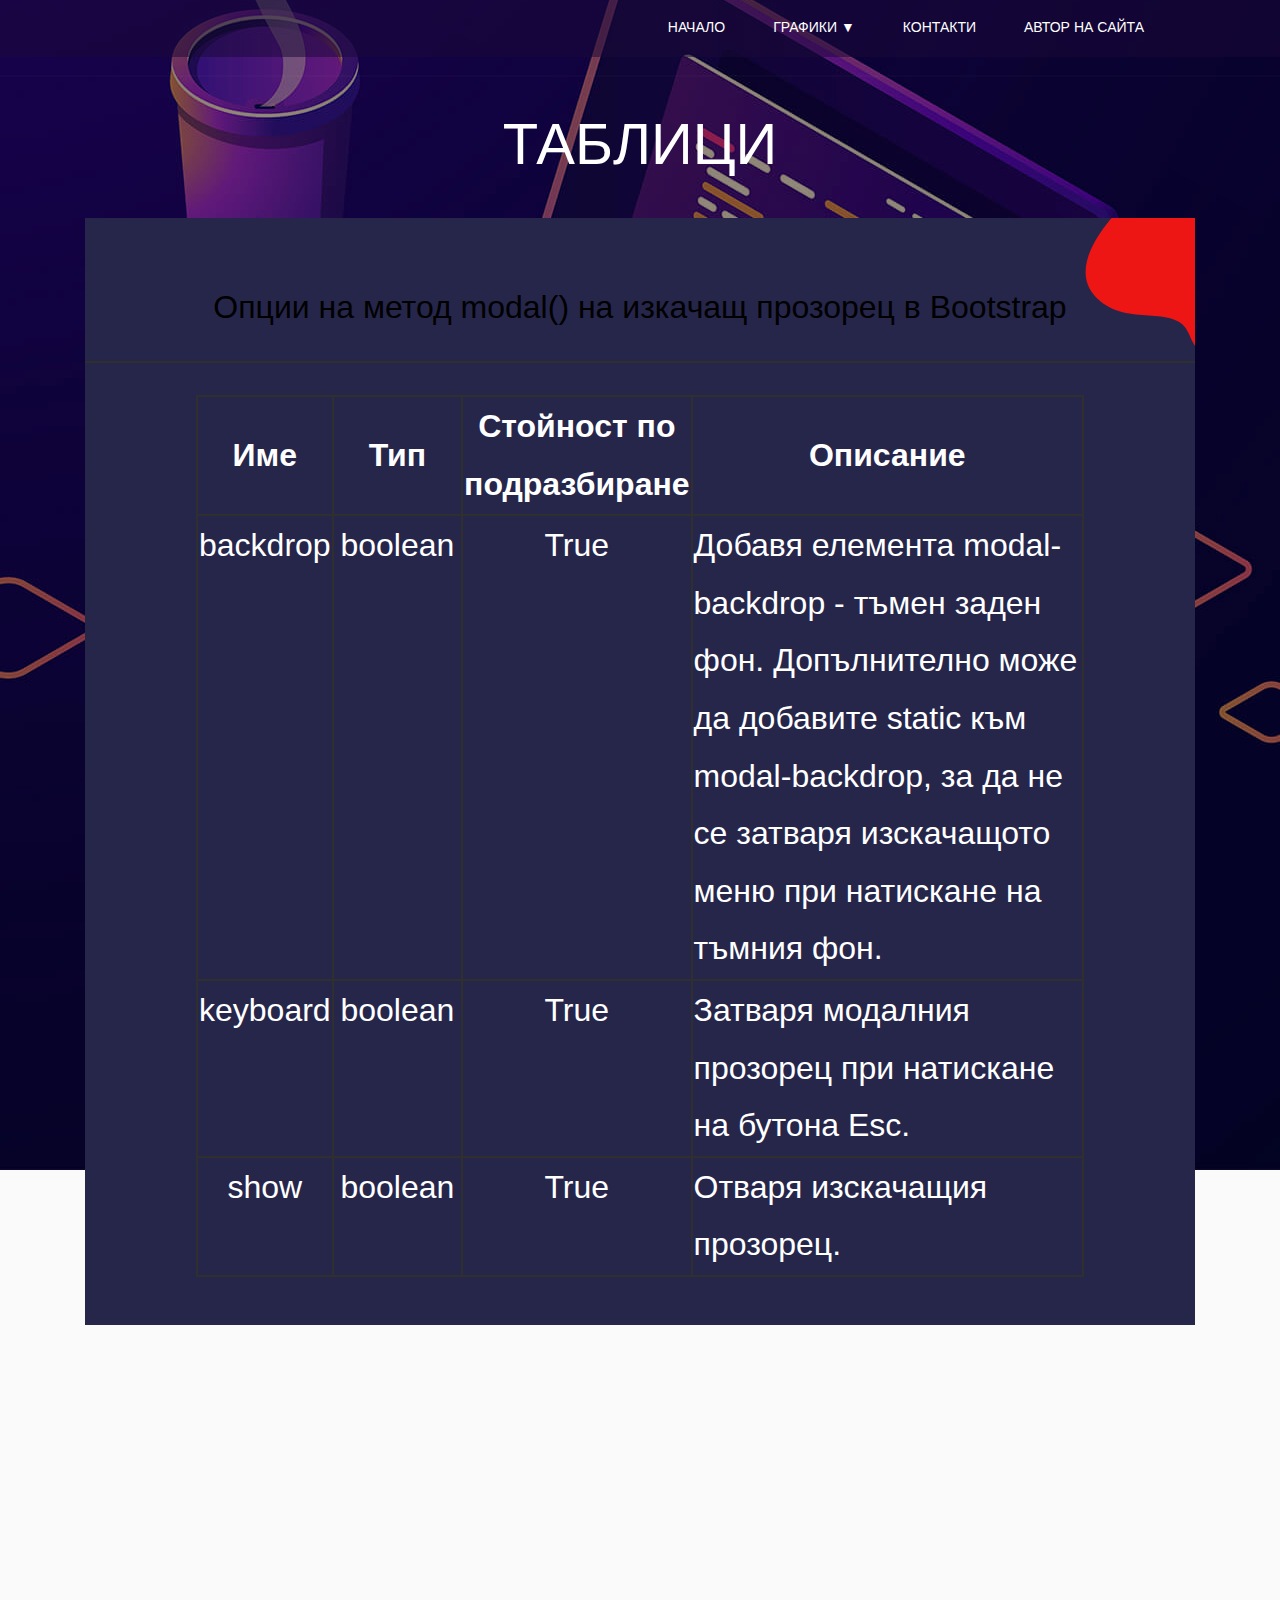
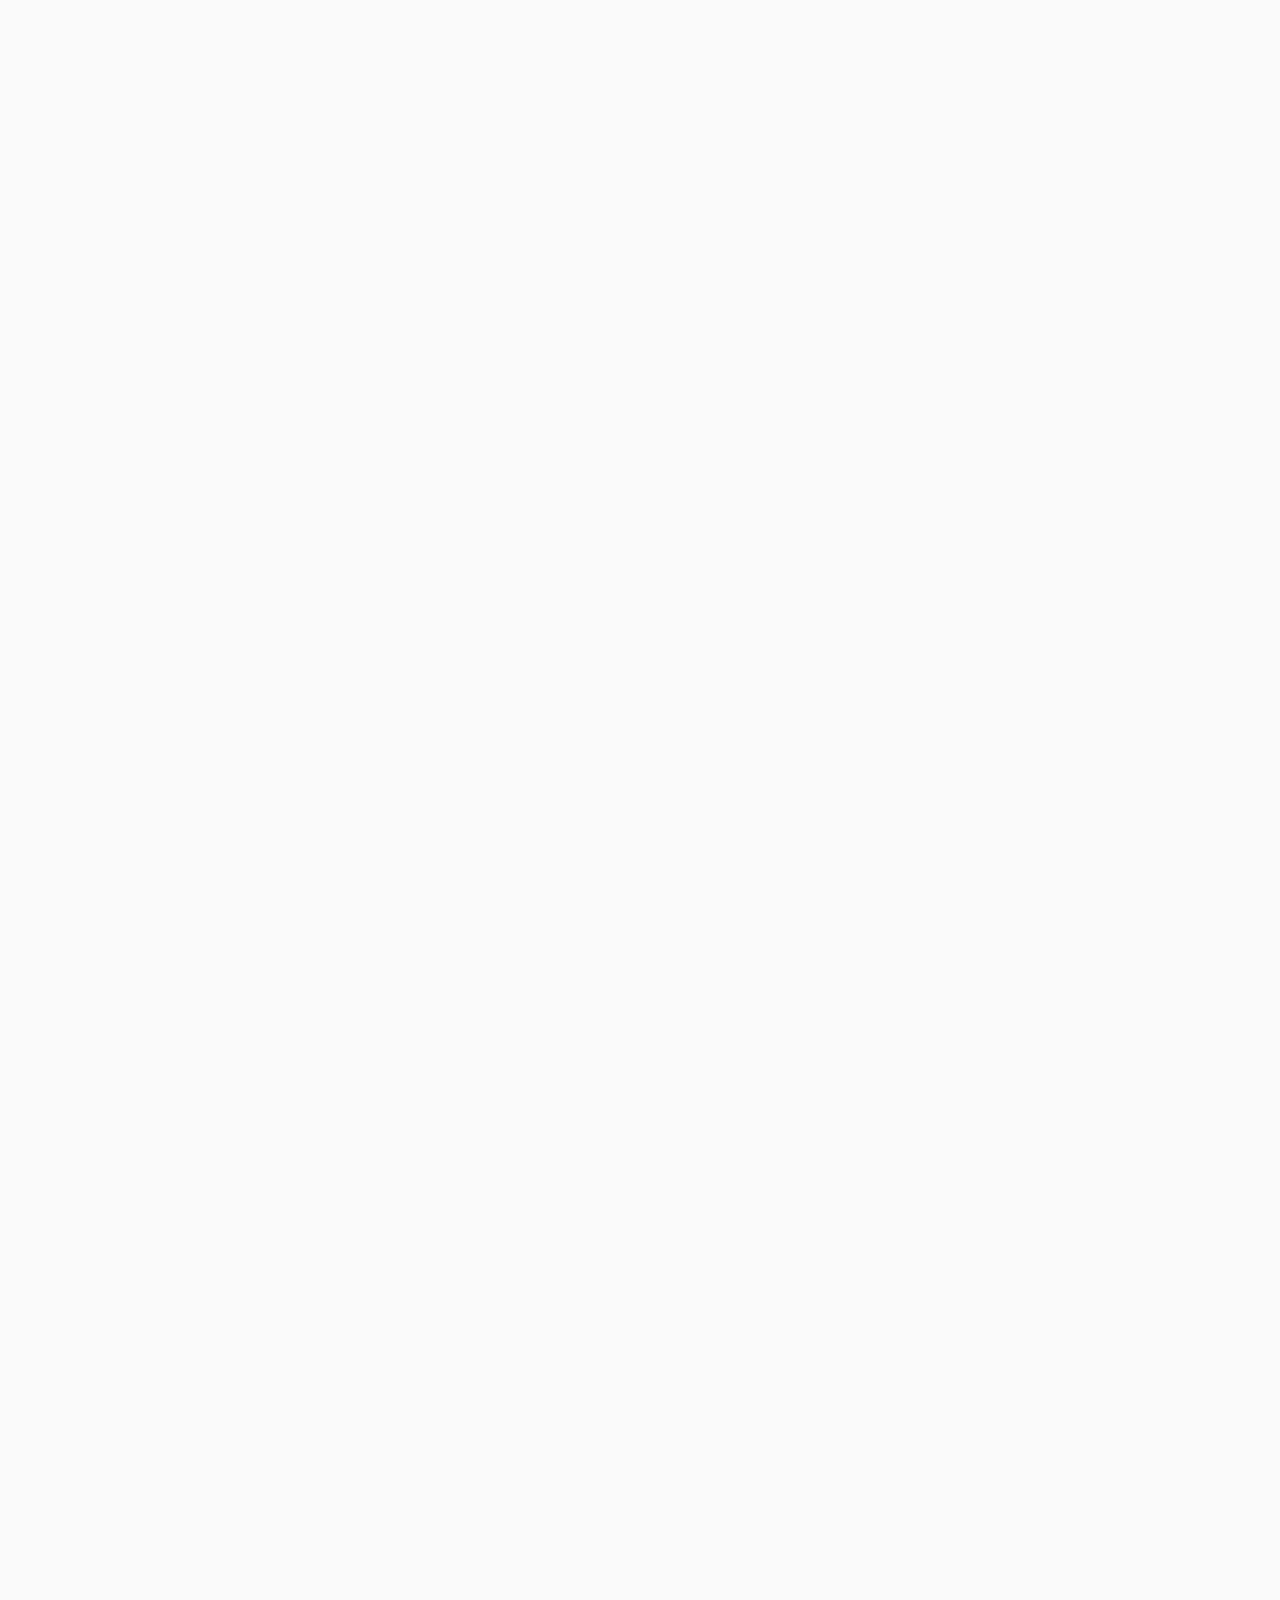
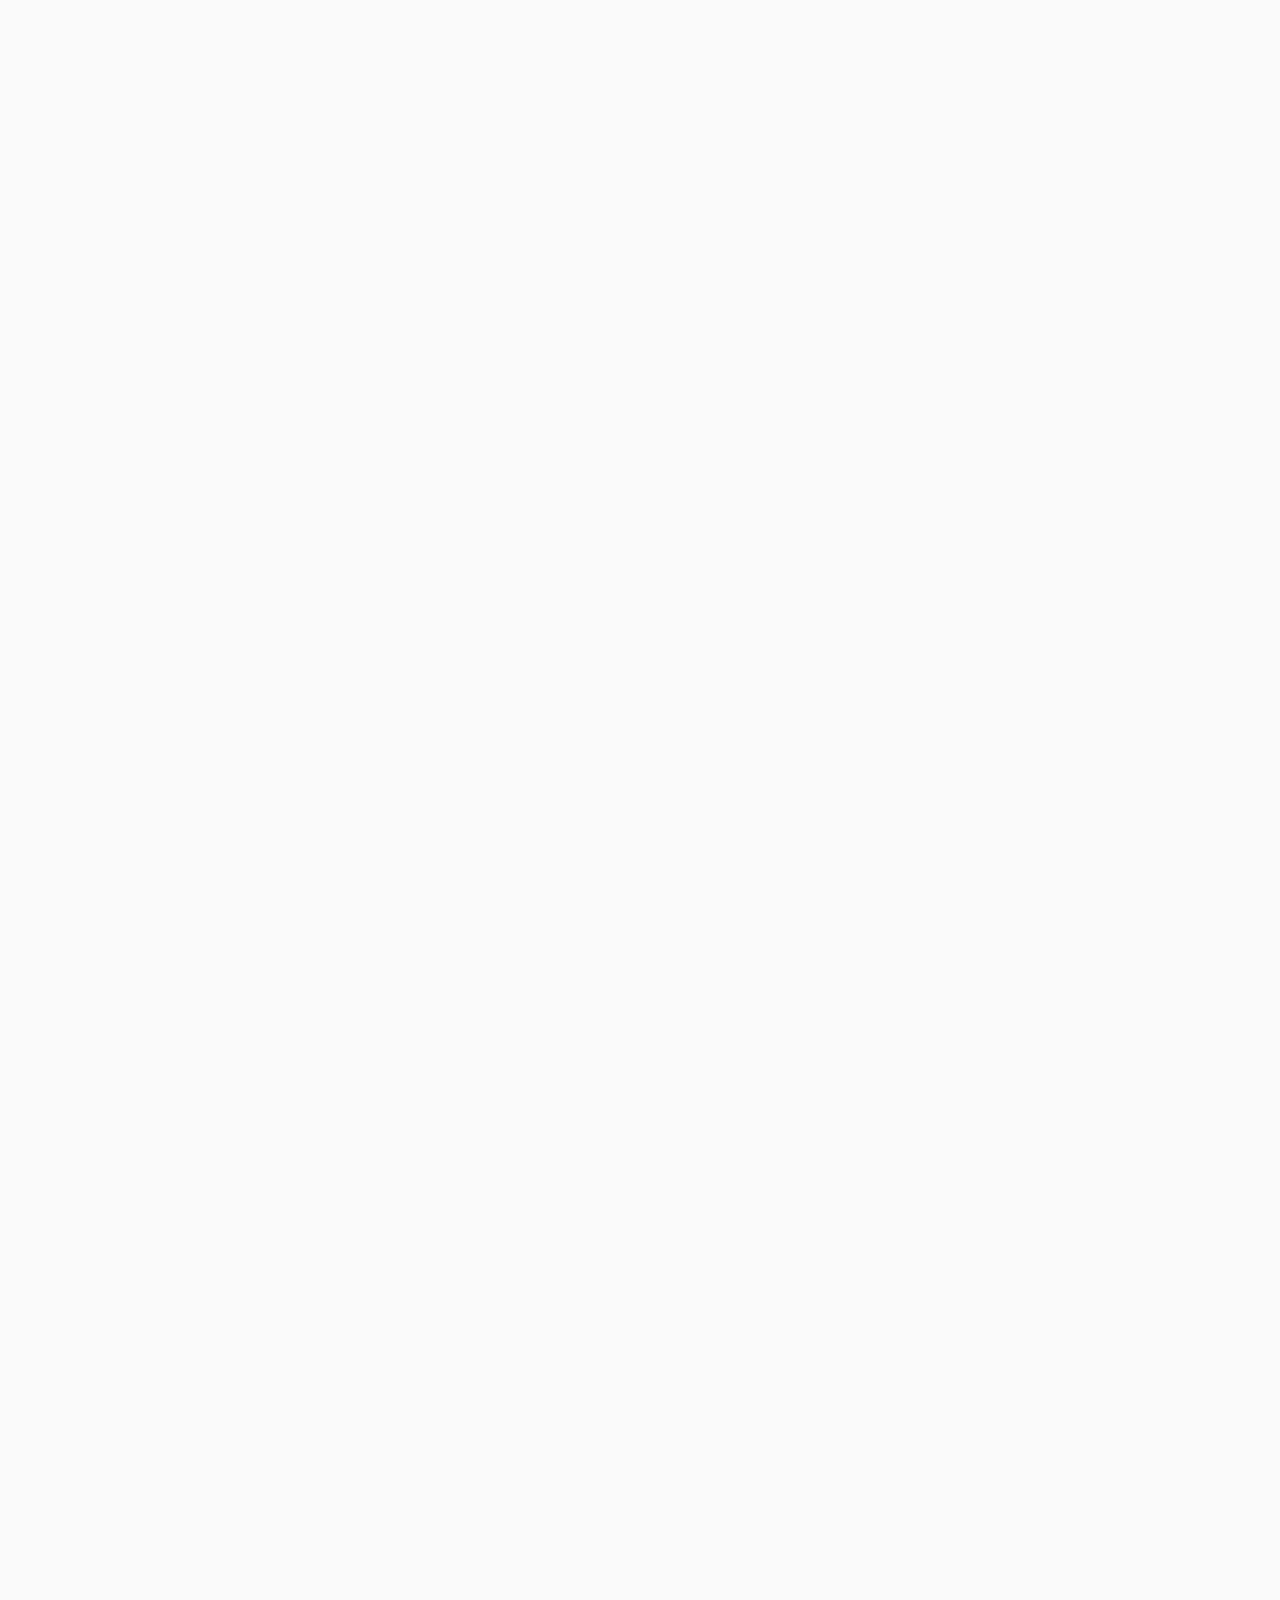
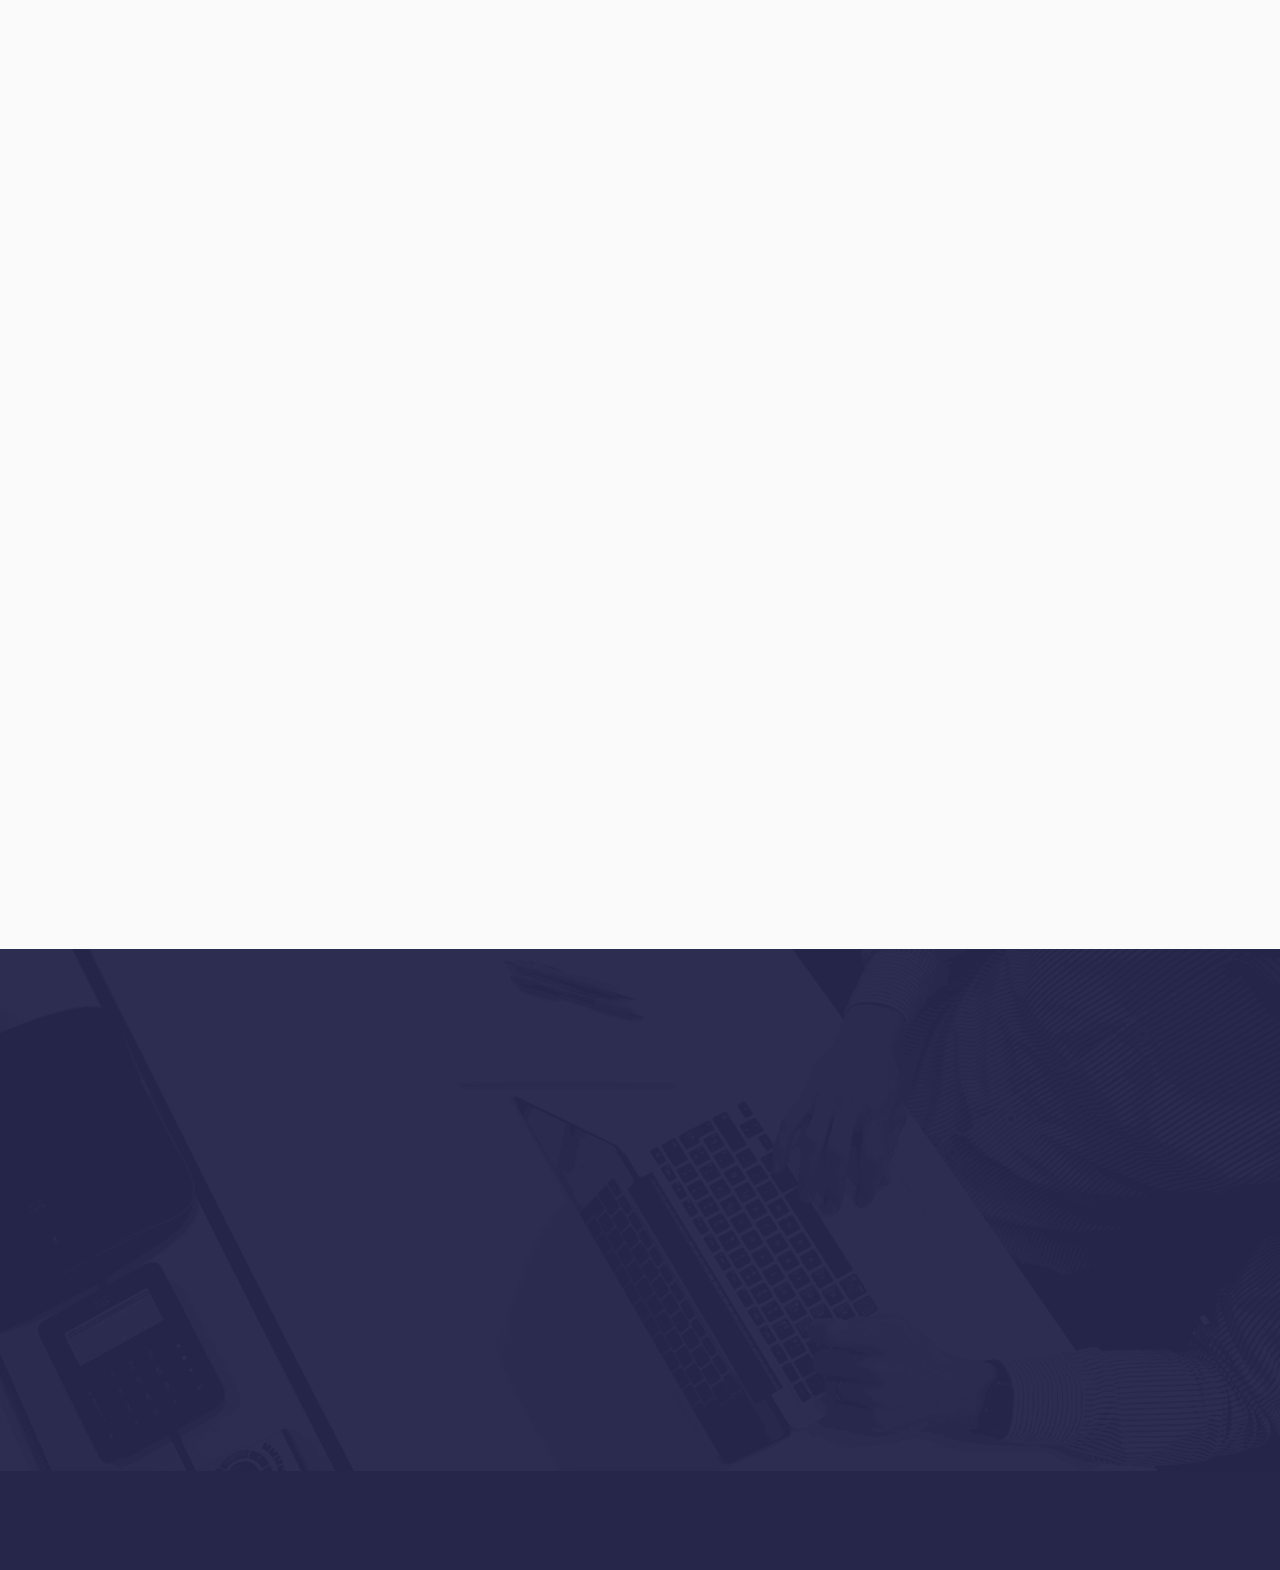
<file: Graphics_tables.html>
<!doctype html>
<html lang="en">

<head>
    <!--
    /   Multipurpose: Free Template by FreeHTML5.co
    /   Author: https://freehtml5.co
    /   Facebook: https://facebook.com/fh5co
    /   Twitter: https://twitter.com/fh5co
    -->
    <meta charset="UTF-8">
    <meta name="viewport" content="width=device-width, initial-scale=1">
    <meta http-equiv="X-UA-Compatible" content="IE=edge">
    <!-- Document title -->
    <title>Графики</title>
    <!-- Stylesheets & Fonts -->
    <!-- Google Fonts -->
    <link href="https://fonts.googleapis.com/css?family=Open+Sans:400,400i,700,700i%7CRajdhani:400,600,700"
        rel="stylesheet">
    <!-- Plugins Stylesheets -->
    <link rel="stylesheet" href="assets/css/loader/loaders.css">
    <link rel="stylesheet" href="assets/css/font-awesome/font-awesome.css">
    <link rel="stylesheet" href="assets/css/bootstrap.css">
    <link rel="stylesheet" href="assets/css/aos/aos.css">
    <link rel="stylesheet" href="assets/css/swiper/swiper.css">
    <link rel="stylesheet" href="assets/css/lightgallery.min.css">
    <!-- Template Stylesheet -->
    <link rel="stylesheet" href="assets/css/style.css">
    <!-- Responsive Stylesheet -->
    <link rel="stylesheet" href="assets/css/responsive.css">
    <style>
        table, td, th{
         border:2px solid #2f2f2f;
        }
        body { 
  background-image: url('assets/images/graphics.png');
  background-repeat: no-repeat;
  background-attachment: fixed;
  background-position: center; 
}

    </style>
</head>

<body>
    <!-- Loader Start -->
    <div class="css-loader">
        <div class="loader-inner line-scale d-flex align-items-center justify-content-center"></div>
    </div>
    <!-- Loader End -->
    <!-- Header Start -->
    <header class="position-absolute w-100">
        <div class="container">
           
            <nav class="navbar navbar-expand-md navbar-light">
                <div class="group d-flex align-items-center">
                    <button class="navbar-toggler" type="button" data-toggle="collapse"
                        data-target="#navbarSupportedContent" aria-controls="navbarSupportedContent"
                        aria-expanded="false" aria-label="Toggle navigation"><span
                            class="navbar-toggler-icon"></span></button>
               
                   
                </div>
               
                <div class="collapse navbar-collapse justify-content-end" id="navbarSupportedContent">
                    <ul class="navbar-nav">
                      <li class="nav-item"><a class="nav-link" href="index.html">Начало</a></li>
                      <div class="dropdown">
                        <li class="nav-item"><a class="nav-link dropbtn" href="#">Графики ▼</a></li>
                        <div class="dropdown-content">
                        <a href="Graphics_tables.html">Таблици</a>
                        <a href="Graphics_images.html">Изображения</a>
                    </div>
                       </div>
                        <li class="nav-item"><a class="nav-link" href="Contacts.html">Контакти</a></li>
                        <li class="nav-item"><a class="nav-link" href="Author.html">Автор на сайта</a>
                    </ul>
                    <form class="bg-white search-form" method="get" id="searchform">
                        <div class="input-group">
                            <input class="field form-control" id="s" name="s" type="text" placeholder="Search">
                            <span class="input-group-btn">
                                <input class="submit btn btn-primary" id="searchsubmit" name="submit" type="submit"
                                    value="Search">
                            </span>
                        </div>
                    </form>
                </div>
            </nav>
        </div>
    </header>
    <!-- Header End -->
    <!-- Hero Start -->
    <!-- Trust End -->
    <!-- Pricing Start -->
    <section class="pricing-table">
        <div class="container">
            <div class="title text-center">
                <h1 class="title-blue">Таблици</h1>
            </div>
            <div class="row no-gutters">
                <div class="col-md-12">
                    <div class="single-pricing text-center" data-aos="fade-up" data-aos-delay="0"
                        data-aos-duration="600">
                         <h2 class="desc">Опции на метод modal() на изкачащ прозорец в Bootstrap</h2>
                        <center>
                        <table style="width:80%; text-align:center;" class="price">
  <tr>
    <th width="15%">Име</th>
    <th width="15%">Тип</th>
    <th width="20%">Стойност по подразбиране</th>
    <th width="50%">Описание</th>
  </tr>
  <tr valign="top">
    <td>backdrop</td>
    <td>boolean</td>
    <td>True</td>
    <td style="text-align:left;">Добавя елемента modal-backdrop - тъмен заден фон. Допълнително може да добавите ѕtаtіс към modal-backdrop, за да не се затваря изскачащото меню при натискане на тъмния фон.</td>
  </tr>
  <tr valign="top">
    <td>keyboard</td>
    <td>boolean</td>
    <td>True</td>
    <td style="text-align:left;">Затваря модалния прозорец при натискане на бутона Esc.</td>
  </tr>
  <tr valign="top">
    <td>show</td>
    <td>boolean</td>
    <td>True</td>
    <td style="text-align:left;">Отваря изскачащия прозорец.</td> 
  </tr>
</table>
</center>
    <svg viewBox="0 0 170 193">
    <path fill-rule="evenodd" fill="rgb(238, 21, 21)"
                                d="M39.000,31.999 C39.000,31.999 -21.000,86.500 9.000,121.999 C39.000,157.500 91.000,128.500 104.000,160.999 C117.000,193.500 141.000,201.000 150.000,183.000 C159.000,165.000 172.000,99.000 167.000,87.000 C162.000,75.000 170.000,63.000 152.000,45.000 C134.000,27.000 128.000,15.999 116.000,11.000 C104.000,6.000 89.000,-0.001 89.000,-0.001 L39.000,31.999 Z" />
    </svg>
                    </div>
                </div>
                <div class="col-md-12">
                    <div class="single-pricing text-center" data-aos="fade-up" data-aos-delay="300"
                        data-aos-duration="600">
                        <h2 class="desc">Мрежова система в Bootstrap 5</h2>
                      <center>
                        <table style="width:80%; text-align:left;"class="price">
  <tr style="text-align:center;">
    <th width="33%">Цяло Име</th>
    <th width="33%">Наименование на класа</th>
    <th width="33%">Пиксели</th>
  </tr>
  <tr valign="top">
    <td>Много малки</td>
    <td>Няма (автоматично)</td>
    <td>0 – 576 пиксела</td>
  </tr>
  <tr valign="top">
    <td>Малки</td>
    <td>sm</td>
    <td>576 - 768 пиксела</td>
  </tr>
  <tr valign="top">
    <td>Средни</td>
    <td>md</td>
    <td>768 – 992 пиксела</td> 
  </tr>
    <tr valign="top">
    <td>Големи</td>
    <td>lg</td>
    <td>992 – 1200 пиксела</td> 
  </tr>
    <tr valign="top">
    <td>Много големи</td>
    <td>xl</td>
    <td>1200 пиксела</td> 
  </tr>
    <tr valign="top">
    <td>Изключително големи</td>
    <td>xxl</td>
    <td>Над 1200 пиксела (Добавено в Bootstrap 5)</td> 
  </tr>
</table>
</center>
                        <svg viewBox="0 0 170 193">
                            <path fill-rule="evenodd" fill="rgb(238, 21, 21)"
                                d="M39.000,31.999 C39.000,31.999 -21.000,86.500 9.000,121.999 C39.000,157.500 91.000,128.500 104.000,160.999 C117.000,193.500 141.000,201.000 150.000,183.000 C159.000,165.000 172.000,99.000 167.000,87.000 C162.000,75.000 170.000,63.000 152.000,45.000 C134.000,27.000 128.000,15.999 116.000,11.000 C104.000,6.000 89.000,-0.001 89.000,-0.001 L39.000,31.999 Z" />
                        </svg>
                    </div>
                </div>
                </div>
            </div>
        </div>
         <div class="container">
            <div class="title text-center">
            </div>
            <div class="row no-gutters">
                <div class="col-md-12">
                    <div class="single-pricing text-center" data-aos="fade-up" data-aos-delay="300"
                        data-aos-duration="600">
                        <h2 class="desc">Типове данни в MySQL</h2>
                      <center>
                        <table style="width:90%; text-align:left;"class="price">
  <tr style="text-align:center;">
    <th width="33%">Тип данни</th>
    <th width="33%">Описание</th>
    <th width="33%">Обхват в знаци</th>
  </tr>
  <tr valign="top">
    <td>Int</td>
    <td>Числова стойност без десетичен знак. Дефинира цели числа.</td>
    <td>От -2147483648 до 2147483647</td>
  </tr>
  <tr valign="top">
    <td>Text</td>
    <td>Стойностите се третират като символни низове (текст) с набор от знаци.</td>
    <td>Максимална дължина от 16777215 знака</td>
  </tr>
  <tr valign="top">
    <td>Varchar</td>
    <td>Съдържа недвоични низове. Колоните са низове (текст) с променлива дължина.</td>
    <td>Стойност от 0 до 255</td> 
  </tr>
    <tr valign="top">
    <td>Decimal (M,D)</td>
    <td>Дробно число,което се съхранява във вид на низ</td>
    <td>M е максималният брой цифри (прецизността). Той има диапазон от 1 до 65. D е броят на цифрите вдясно от десетичната запетая (скалата). Той има диапазон от 0 до 30 и не трябва да бъде по-голям от M.</td> 
  </tr>
</table>
</center>
                        <svg viewBox="0 0 170 193">
                            <path fill-rule="evenodd" fill="rgb(238, 21, 21)"
                                d="M39.000,31.999 C39.000,31.999 -21.000,86.500 9.000,121.999 C39.000,157.500 91.000,128.500 104.000,160.999 C117.000,193.500 141.000,201.000 150.000,183.000 C159.000,165.000 172.000,99.000 167.000,87.000 C162.000,75.000 170.000,63.000 152.000,45.000 C134.000,27.000 128.000,15.999 116.000,11.000 C104.000,6.000 89.000,-0.001 89.000,-0.001 L39.000,31.999 Z" />
                        </svg>
                    </div>
                </div>
                 <div class="container">
            <div class="title text-center">
            </div>
            <div class="row no-gutters">
                  <div class="col-md-12">
                    <div class="single-pricing text-center" data-aos="fade-up" data-aos-delay="300"
                        data-aos-duration="600">
                        <h2 class="desc">Таблица в MySQL</h2>
                      <center>
                        <table style="width:90%; text-align:left;"class="price">
  <tr style="text-align:center;">
    <th>Таблица с име ,,animals"</th>
  </tr>
  <tr valign="top">
    <td>🔑 animal_id: int(11)</td>
  </tr>
  <tr valign="top">
    <td>🖹 name: varchar(255)</td>
  </tr>
  <tr valign="top">
    <td>🖹 image: varchar(255)</td>
  </tr>
    <tr valign="top">
    <td>🖹 meaning: varchar(255)</td>
  </tr>
   <tr valign="top">
    <td>🖹 period: varchar(255)</td>
  </tr>
   <tr valign="top">
    <td>🖹 found: varchar(255)</td>
  </tr>
   <tr valign="top">
    <td>🖹 integrity: varchar(255)</td>
  </tr>
   <tr valign="top">
    <td><b style="color:blue;">#</b> length: decimal(10,1)</td>
  </tr>
   <tr valign="top">
    <td><b style="color:blue;">#</b> category: int(11)</td>
  </tr>
   <tr valign="top">
    <td>🖹 kind: varchar(255)</td>
  </tr>
   <tr valign="top">
    <td>🖹 g-lat: varchar(255)</td>
  </tr>
   <tr valign="top">
    <td>🖹 g-lng: varchar(255)</td>
  </tr>
</table>
<h2 class="desc">Всички колони и визия от страна на потребителя</h2>
<img src="assets/images/jivotno.png" style="width:80%">
</center>
                        <svg viewBox="0 0 170 193">
                            <path fill-rule="evenodd" fill="rgb(238, 21, 21)"
                                d="M39.000,31.999 C39.000,31.999 -21.000,86.500 9.000,121.999 C39.000,157.500 91.000,128.500 104.000,160.999 C117.000,193.500 141.000,201.000 150.000,183.000 C159.000,165.000 172.000,99.000 167.000,87.000 C162.000,75.000 170.000,63.000 152.000,45.000 C134.000,27.000 128.000,15.999 116.000,11.000 C104.000,6.000 89.000,-0.001 89.000,-0.001 L39.000,31.999 Z" />
                        </svg>
                    </div>
                </div>
            </div>
        </div>
    </div>
</div>
    </section>
    <!-- Pricing End -->
    <!-- Testimonial and Clients Start -->
    <!-- Footer Start -->
     <footer>
        <!-- Widgets Start -->
        <div class="footer-widgets">
          
                <div class="row">
                    <div class="col-md-6 col-xl-6" style="
  padding-left: 300px;">
                        <div class="single-widget contact-widget" data-aos="fade-up" data-aos-delay="0">
                            <h6 class="widget-tiltle">&nbsp; Информация за мен</h6>
                            
                            </p>
                            <div class="media">
                                <i class="fa fa-map-marker"></i>
                                <div class="media-body ml-3">
                                    <h6>Адрес</h6>
                                    Стомана бл.1,<br>
                                    Перник кв.Изток
                                </div>
                            </div>
                            <div class="media">
                                <i class="fa fa-envelope-o"></i>
                                <div class="media-body ml-3">
                                    <h6>Имате въпрос?</h6>
                                    <a href="mailto:vikilubenov2003@gmail.com">vikilubenov2003@gmail.com</a>
                                </div>
                            </div>
                            <div class="media">
                                <i class="fa fa-phone"></i>
                                <div class="media-body ml-3">
                                    <h6>Телефонен номер</h6>
                                    <a href="tel:+359893392030">+359 89 339 2030</a>
                                </div>
                            </div>
                        </div>
                    </div>
                        
                   
                    <div class="col-md-6 col-xl-4">
                        <div class="single-widget tags-widget" data-aos="fade-up" data-aos-delay="800">
                            <center>
                            <h6 class="widget-tiltle">Ключови думи</h6>
                            <a>Bootstrap</a>
                            <a href="#section1">Фреймуърк</a>
                            <a>Създаване на сайт</a>
                        </center>
                        </div>
                        <div class="single-widget subscribe-widget" data-aos="fade-up" data-aos-delay="800">
                            <center>
                            <h6 class="widget-tiltle">ДЗИ 2022</h6>
                            </center>
                            <form class="" method="get">
                                <div class="input-group">

                                    <input class="field form-control" name="subscribe" type="email"
                                        placeholder="Email">
                                    <span class="input-group-btn">
                                        <button type="submit" name="submit-mail"><i class="fa fa-check" style="padding-top:10px;"></i></button>
                                    </span>
                                </div>
                            </form>
                        </div>
                        </div>
                        </div>
                    </div>

            </div>
        <!-- Widgets End -->
        <!-- Foot Note Start -->
        <div class="foot-note">
            <div class="container">
                <div
                    class="footer-content text-center">
                    <center><p class="mb-0" data-aos="fade-right" data-aos-offset="0">Проекта е специално създаден за държавния изпит за придобиване на трета степен по професионална квалификация</p></center>
                </div>
            </div>
        </div>
        <!-- Foot Note End -->
    </footer>
    <!-- Footer Endt -->
    <!--jQuery-->
    <script src="assets/js/jquery-3.3.1.js"></script>
    <!--Plugins-->
    <script src="assets/js/bootstrap.bundle.js"></script>
    <script src="assets/js/loaders.css.js"></script>
    <script src="assets/js/aos.js"></script>
    <script src="assets/js/swiper.min.js"></script>
    <script src="assets/js/lightgallery-all.min.js"></script>
    <!--Template Script-->
    <script src="assets/js/main.js"></script>
</body>

</html>
</file>
<file: assets/css/loader/loaders.css>
/**
 * Copyright (c) 2016 Connor Atherton
 *
 * All animations must live in their own file
 * in the animations directory and be included
 * here.
 *
 */
/**
 * Styles shared by multiple animations
 */
/**
 * Dots
 */
@-webkit-keyframes scale {
  0% {
    -webkit-transform: scale(1);
            transform: scale(1);
    opacity: 1;
  }
  45% {
    -webkit-transform: scale(0.1);
            transform: scale(0.1);
    opacity: 0.7;
  }
  80% {
    -webkit-transform: scale(1);
            transform: scale(1);
    opacity: 1;
  }
}
@keyframes scale {
  0% {
    -webkit-transform: scale(1);
            transform: scale(1);
    opacity: 1;
  }
  45% {
    -webkit-transform: scale(0.1);
            transform: scale(0.1);
    opacity: 0.7;
  }
  80% {
    -webkit-transform: scale(1);
            transform: scale(1);
    opacity: 1;
  }
}

.ball-pulse > div:nth-child(1) {
  -webkit-animation: scale 0.75s -0.24s infinite cubic-bezier(0.2, 0.68, 0.18, 1.08);
          animation: scale 0.75s -0.24s infinite cubic-bezier(0.2, 0.68, 0.18, 1.08);
}

.ball-pulse > div:nth-child(2) {
  -webkit-animation: scale 0.75s -0.12s infinite cubic-bezier(0.2, 0.68, 0.18, 1.08);
          animation: scale 0.75s -0.12s infinite cubic-bezier(0.2, 0.68, 0.18, 1.08);
}

.ball-pulse > div:nth-child(3) {
  -webkit-animation: scale 0.75s 0s infinite cubic-bezier(0.2, 0.68, 0.18, 1.08);
          animation: scale 0.75s 0s infinite cubic-bezier(0.2, 0.68, 0.18, 1.08);
}

.ball-pulse > div {
  background-color: #fff;
  width: 15px;
  height: 15px;
  border-radius: 100%;
  margin: 2px;
  -webkit-animation-fill-mode: both;
          animation-fill-mode: both;
  display: inline-block;
}

@-webkit-keyframes ball-pulse-sync {
  33% {
    -webkit-transform: translateY(10px);
            transform: translateY(10px);
  }
  66% {
    -webkit-transform: translateY(-10px);
            transform: translateY(-10px);
  }
  100% {
    -webkit-transform: translateY(0);
            transform: translateY(0);
  }
}

@keyframes ball-pulse-sync {
  33% {
    -webkit-transform: translateY(10px);
            transform: translateY(10px);
  }
  66% {
    -webkit-transform: translateY(-10px);
            transform: translateY(-10px);
  }
  100% {
    -webkit-transform: translateY(0);
            transform: translateY(0);
  }
}

.ball-pulse-sync > div:nth-child(1) {
  -webkit-animation: ball-pulse-sync 0.6s -0.14s infinite ease-in-out;
          animation: ball-pulse-sync 0.6s -0.14s infinite ease-in-out;
}

.ball-pulse-sync > div:nth-child(2) {
  -webkit-animation: ball-pulse-sync 0.6s -0.07s infinite ease-in-out;
          animation: ball-pulse-sync 0.6s -0.07s infinite ease-in-out;
}

.ball-pulse-sync > div:nth-child(3) {
  -webkit-animation: ball-pulse-sync 0.6s 0s infinite ease-in-out;
          animation: ball-pulse-sync 0.6s 0s infinite ease-in-out;
}

.ball-pulse-sync > div {
  background-color: #fff;
  width: 15px;
  height: 15px;
  border-radius: 100%;
  margin: 2px;
  -webkit-animation-fill-mode: both;
          animation-fill-mode: both;
  display: inline-block;
}

@-webkit-keyframes ball-scale {
  0% {
    -webkit-transform: scale(0);
            transform: scale(0);
  }
  100% {
    -webkit-transform: scale(1);
            transform: scale(1);
    opacity: 0;
  }
}

@keyframes ball-scale {
  0% {
    -webkit-transform: scale(0);
            transform: scale(0);
  }
  100% {
    -webkit-transform: scale(1);
            transform: scale(1);
    opacity: 0;
  }
}

.ball-scale > div {
  background-color: #fff;
  width: 15px;
  height: 15px;
  border-radius: 100%;
  margin: 2px;
  -webkit-animation-fill-mode: both;
          animation-fill-mode: both;
  display: inline-block;
  height: 60px;
  width: 60px;
  -webkit-animation: ball-scale 1s 0s ease-in-out infinite;
          animation: ball-scale 1s 0s ease-in-out infinite;
}

@keyframes ball-scale {
  0% {
    -webkit-transform: scale(0);
            transform: scale(0);
  }
  100% {
    -webkit-transform: scale(1);
            transform: scale(1);
    opacity: 0;
  }
}

.ball-scale > div {
  background-color: #fff;
  width: 15px;
  height: 15px;
  border-radius: 100%;
  margin: 2px;
  -webkit-animation-fill-mode: both;
          animation-fill-mode: both;
  display: inline-block;
  height: 60px;
  width: 60px;
  -webkit-animation: ball-scale 1s 0s ease-in-out infinite;
          animation: ball-scale 1s 0s ease-in-out infinite;
}

.ball-scale-random {
  width: 37px;
  height: 40px;
}

.ball-scale-random > div {
  background-color: #fff;
  width: 15px;
  height: 15px;
  border-radius: 100%;
  margin: 2px;
  -webkit-animation-fill-mode: both;
          animation-fill-mode: both;
  position: absolute;
  display: inline-block;
  height: 30px;
  width: 30px;
  -webkit-animation: ball-scale 1s 0s ease-in-out infinite;
          animation: ball-scale 1s 0s ease-in-out infinite;
}

.ball-scale-random > div:nth-child(1) {
  margin-left: -7px;
  -webkit-animation: ball-scale 1s 0.2s ease-in-out infinite;
          animation: ball-scale 1s 0.2s ease-in-out infinite;
}

.ball-scale-random > div:nth-child(3) {
  margin-left: -2px;
  margin-top: 9px;
  -webkit-animation: ball-scale 1s 0.5s ease-in-out infinite;
          animation: ball-scale 1s 0.5s ease-in-out infinite;
}

@-webkit-keyframes rotate {
  0% {
    -webkit-transform: rotate(0deg);
            transform: rotate(0deg);
  }
  50% {
    -webkit-transform: rotate(180deg);
            transform: rotate(180deg);
  }
  100% {
    -webkit-transform: rotate(360deg);
            transform: rotate(360deg);
  }
}

@keyframes rotate {
  0% {
    -webkit-transform: rotate(0deg);
            transform: rotate(0deg);
  }
  50% {
    -webkit-transform: rotate(180deg);
            transform: rotate(180deg);
  }
  100% {
    -webkit-transform: rotate(360deg);
            transform: rotate(360deg);
  }
}

.ball-rotate {
  position: relative;
}

.ball-rotate > div {
  background-color: #fff;
  width: 15px;
  height: 15px;
  border-radius: 100%;
  margin: 2px;
  -webkit-animation-fill-mode: both;
          animation-fill-mode: both;
  position: relative;
}

.ball-rotate > div:first-child {
  -webkit-animation: rotate 1s 0s cubic-bezier(0.7, -0.13, 0.22, 0.86) infinite;
          animation: rotate 1s 0s cubic-bezier(0.7, -0.13, 0.22, 0.86) infinite;
}

.ball-rotate > div:before, .ball-rotate > div:after {
  background-color: #fff;
  width: 15px;
  height: 15px;
  border-radius: 100%;
  margin: 2px;
  content: "";
  position: absolute;
  opacity: 0.8;
}

.ball-rotate > div:before {
  top: 0px;
  left: -28px;
}

.ball-rotate > div:after {
  top: 0px;
  left: 25px;
}

@keyframes rotate {
  0% {
    -webkit-transform: rotate(0deg);
            transform: rotate(0deg);
  }
  50% {
    -webkit-transform: rotate(180deg);
            transform: rotate(180deg);
  }
  100% {
    -webkit-transform: rotate(360deg);
            transform: rotate(360deg);
  }
}

.ball-clip-rotate > div {
  background-color: #fff;
  width: 15px;
  height: 15px;
  border-radius: 100%;
  margin: 2px;
  -webkit-animation-fill-mode: both;
          animation-fill-mode: both;
  border: 2px solid #fff;
  border-bottom-color: transparent;
  height: 26px;
  width: 26px;
  background: transparent !important;
  display: inline-block;
  -webkit-animation: rotate 0.75s 0s linear infinite;
          animation: rotate 0.75s 0s linear infinite;
}

@keyframes rotate {
  0% {
    -webkit-transform: rotate(0deg) scale(1);
            transform: rotate(0deg) scale(1);
  }
  50% {
    -webkit-transform: rotate(180deg) scale(0.6);
            transform: rotate(180deg) scale(0.6);
  }
  100% {
    -webkit-transform: rotate(360deg) scale(1);
            transform: rotate(360deg) scale(1);
  }
}

@keyframes scale {
  30% {
    -webkit-transform: scale(0.3);
            transform: scale(0.3);
  }
  100% {
    -webkit-transform: scale(1);
            transform: scale(1);
  }
}

.ball-clip-rotate-pulse {
  position: relative;
  -webkit-transform: translateY(-15px);
          transform: translateY(-15px);
}

.ball-clip-rotate-pulse > div {
  -webkit-animation-fill-mode: both;
          animation-fill-mode: both;
  position: absolute;
  top: 0px;
  left: 0px;
  border-radius: 100%;
}

.ball-clip-rotate-pulse > div:first-child {
  background: #fff;
  height: 16px;
  width: 16px;
  top: 7px;
  left: -7px;
  -webkit-animation: scale 1s 0s cubic-bezier(0.09, 0.57, 0.49, 0.9) infinite;
          animation: scale 1s 0s cubic-bezier(0.09, 0.57, 0.49, 0.9) infinite;
}

.ball-clip-rotate-pulse > div:last-child {
  position: absolute;
  border: 2px solid #fff;
  width: 30px;
  height: 30px;
  left: -16px;
  top: -2px;
  background: transparent;
  border: 2px solid;
  border-color: #fff transparent #fff transparent;
  -webkit-animation: rotate 1s 0s cubic-bezier(0.09, 0.57, 0.49, 0.9) infinite;
          animation: rotate 1s 0s cubic-bezier(0.09, 0.57, 0.49, 0.9) infinite;
  -webkit-animation-duration: 1s;
          animation-duration: 1s;
}

@keyframes rotate {
  0% {
    -webkit-transform: rotate(0deg) scale(1);
            transform: rotate(0deg) scale(1);
  }
  50% {
    -webkit-transform: rotate(180deg) scale(0.6);
            transform: rotate(180deg) scale(0.6);
  }
  100% {
    -webkit-transform: rotate(360deg) scale(1);
            transform: rotate(360deg) scale(1);
  }
}

.ball-clip-rotate-multiple {
  position: relative;
}

.ball-clip-rotate-multiple > div {
  -webkit-animation-fill-mode: both;
          animation-fill-mode: both;
  position: absolute;
  left: -20px;
  top: -20px;
  border: 2px solid #fff;
  border-bottom-color: transparent;
  border-top-color: transparent;
  border-radius: 100%;
  height: 35px;
  width: 35px;
  -webkit-animation: rotate 1s 0s ease-in-out infinite;
          animation: rotate 1s 0s ease-in-out infinite;
}

.ball-clip-rotate-multiple > div:last-child {
  display: inline-block;
  top: -10px;
  left: -10px;
  width: 15px;
  height: 15px;
  -webkit-animation-duration: 0.5s;
          animation-duration: 0.5s;
  border-color: #fff transparent #fff transparent;
  animation-direction: reverse;
}

@-webkit-keyframes ball-scale-ripple {
  0% {
    -webkit-transform: scale(0.1);
            transform: scale(0.1);
    opacity: 1;
  }
  70% {
    -webkit-transform: scale(1);
            transform: scale(1);
    opacity: 0.7;
  }
  100% {
    opacity: 0.0;
  }
}

@keyframes ball-scale-ripple {
  0% {
    -webkit-transform: scale(0.1);
            transform: scale(0.1);
    opacity: 1;
  }
  70% {
    -webkit-transform: scale(1);
            transform: scale(1);
    opacity: 0.7;
  }
  100% {
    opacity: 0.0;
  }
}

.ball-scale-ripple > div {
  -webkit-animation-fill-mode: both;
          animation-fill-mode: both;
  height: 50px;
  width: 50px;
  border-radius: 100%;
  border: 2px solid #fff;
  -webkit-animation: ball-scale-ripple 1s 0s infinite cubic-bezier(0.21, 0.53, 0.56, 0.8);
          animation: ball-scale-ripple 1s 0s infinite cubic-bezier(0.21, 0.53, 0.56, 0.8);
}

@-webkit-keyframes ball-scale-ripple-multiple {
  0% {
    -webkit-transform: scale(0.1);
            transform: scale(0.1);
    opacity: 1;
  }
  70% {
    -webkit-transform: scale(1);
            transform: scale(1);
    opacity: 0.7;
  }
  100% {
    opacity: 0.0;
  }
}

@keyframes ball-scale-ripple-multiple {
  0% {
    -webkit-transform: scale(0.1);
            transform: scale(0.1);
    opacity: 1;
  }
  70% {
    -webkit-transform: scale(1);
            transform: scale(1);
    opacity: 0.7;
  }
  100% {
    opacity: 0.0;
  }
}

.ball-scale-ripple-multiple {
  position: relative;
  -webkit-transform: translateY(-25px);
          transform: translateY(-25px);
}

.ball-scale-ripple-multiple > div:nth-child(0) {
  -webkit-animation-delay: -0.8s;
          animation-delay: -0.8s;
}

.ball-scale-ripple-multiple > div:nth-child(1) {
  -webkit-animation-delay: -0.6s;
          animation-delay: -0.6s;
}

.ball-scale-ripple-multiple > div:nth-child(2) {
  -webkit-animation-delay: -0.4s;
          animation-delay: -0.4s;
}

.ball-scale-ripple-multiple > div:nth-child(3) {
  -webkit-animation-delay: -0.2s;
          animation-delay: -0.2s;
}

.ball-scale-ripple-multiple > div {
  -webkit-animation-fill-mode: both;
          animation-fill-mode: both;
  position: absolute;
  top: -2px;
  left: -26px;
  width: 50px;
  height: 50px;
  border-radius: 100%;
  border: 2px solid #fff;
  -webkit-animation: ball-scale-ripple-multiple 1.25s 0s infinite cubic-bezier(0.21, 0.53, 0.56, 0.8);
          animation: ball-scale-ripple-multiple 1.25s 0s infinite cubic-bezier(0.21, 0.53, 0.56, 0.8);
}

@-webkit-keyframes ball-beat {
  50% {
    opacity: 0.2;
    -webkit-transform: scale(0.75);
            transform: scale(0.75);
  }
  100% {
    opacity: 1;
    -webkit-transform: scale(1);
            transform: scale(1);
  }
}

@keyframes ball-beat {
  50% {
    opacity: 0.2;
    -webkit-transform: scale(0.75);
            transform: scale(0.75);
  }
  100% {
    opacity: 1;
    -webkit-transform: scale(1);
            transform: scale(1);
  }
}

.ball-beat > div {
  background-color: #fff;
  width: 15px;
  height: 15px;
  border-radius: 100%;
  margin: 2px;
  -webkit-animation-fill-mode: both;
          animation-fill-mode: both;
  display: inline-block;
  -webkit-animation: ball-beat 0.7s 0s infinite linear;
          animation: ball-beat 0.7s 0s infinite linear;
}

.ball-beat > div:nth-child(2n-1) {
  -webkit-animation-delay: -0.35s !important;
          animation-delay: -0.35s !important;
}

@-webkit-keyframes ball-scale-multiple {
  0% {
    -webkit-transform: scale(0);
            transform: scale(0);
    opacity: 0;
  }
  5% {
    opacity: 1;
  }
  100% {
    -webkit-transform: scale(1);
            transform: scale(1);
    opacity: 0;
  }
}

@keyframes ball-scale-multiple {
  0% {
    -webkit-transform: scale(0);
            transform: scale(0);
    opacity: 0;
  }
  5% {
    opacity: 1;
  }
  100% {
    -webkit-transform: scale(1);
            transform: scale(1);
    opacity: 0;
  }
}

.ball-scale-multiple {
  position: relative;
  -webkit-transform: translateY(-30px);
          transform: translateY(-30px);
}

.ball-scale-multiple > div:nth-child(2) {
  -webkit-animation-delay: -0.4s;
          animation-delay: -0.4s;
}

.ball-scale-multiple > div:nth-child(3) {
  -webkit-animation-delay: -0.2s;
          animation-delay: -0.2s;
}

.ball-scale-multiple > div {
  background-color: #fff;
  width: 15px;
  height: 15px;
  border-radius: 100%;
  margin: 2px;
  -webkit-animation-fill-mode: both;
          animation-fill-mode: both;
  position: absolute;
  left: -30px;
  top: 0px;
  opacity: 0;
  margin: 0;
  width: 60px;
  height: 60px;
  -webkit-animation: ball-scale-multiple 1s 0s linear infinite;
          animation: ball-scale-multiple 1s 0s linear infinite;
}

@-webkit-keyframes ball-triangle-path-1 {
  33% {
    -webkit-transform: translate(25px, -50px);
            transform: translate(25px, -50px);
  }
  66% {
    -webkit-transform: translate(50px, 0px);
            transform: translate(50px, 0px);
  }
  100% {
    -webkit-transform: translate(0px, 0px);
            transform: translate(0px, 0px);
  }
}

@keyframes ball-triangle-path-1 {
  33% {
    -webkit-transform: translate(25px, -50px);
            transform: translate(25px, -50px);
  }
  66% {
    -webkit-transform: translate(50px, 0px);
            transform: translate(50px, 0px);
  }
  100% {
    -webkit-transform: translate(0px, 0px);
            transform: translate(0px, 0px);
  }
}

@-webkit-keyframes ball-triangle-path-2 {
  33% {
    -webkit-transform: translate(25px, 50px);
            transform: translate(25px, 50px);
  }
  66% {
    -webkit-transform: translate(-25px, 50px);
            transform: translate(-25px, 50px);
  }
  100% {
    -webkit-transform: translate(0px, 0px);
            transform: translate(0px, 0px);
  }
}

@keyframes ball-triangle-path-2 {
  33% {
    -webkit-transform: translate(25px, 50px);
            transform: translate(25px, 50px);
  }
  66% {
    -webkit-transform: translate(-25px, 50px);
            transform: translate(-25px, 50px);
  }
  100% {
    -webkit-transform: translate(0px, 0px);
            transform: translate(0px, 0px);
  }
}

@-webkit-keyframes ball-triangle-path-3 {
  33% {
    -webkit-transform: translate(-50px, 0px);
            transform: translate(-50px, 0px);
  }
  66% {
    -webkit-transform: translate(-25px, -50px);
            transform: translate(-25px, -50px);
  }
  100% {
    -webkit-transform: translate(0px, 0px);
            transform: translate(0px, 0px);
  }
}

@keyframes ball-triangle-path-3 {
  33% {
    -webkit-transform: translate(-50px, 0px);
            transform: translate(-50px, 0px);
  }
  66% {
    -webkit-transform: translate(-25px, -50px);
            transform: translate(-25px, -50px);
  }
  100% {
    -webkit-transform: translate(0px, 0px);
            transform: translate(0px, 0px);
  }
}

.ball-triangle-path {
  position: relative;
  -webkit-transform: translate(-29.994px, -37.50938px);
          transform: translate(-29.994px, -37.50938px);
}

.ball-triangle-path > div:nth-child(1) {
  -webkit-animation-name: ball-triangle-path-1;
          animation-name: ball-triangle-path-1;
  -webkit-animation-delay: 0;
          animation-delay: 0;
  -webkit-animation-duration: 2s;
          animation-duration: 2s;
  -webkit-animation-timing-function: ease-in-out;
          animation-timing-function: ease-in-out;
  -webkit-animation-iteration-count: infinite;
          animation-iteration-count: infinite;
}

.ball-triangle-path > div:nth-child(2) {
  -webkit-animation-name: ball-triangle-path-2;
          animation-name: ball-triangle-path-2;
  -webkit-animation-delay: 0;
          animation-delay: 0;
  -webkit-animation-duration: 2s;
          animation-duration: 2s;
  -webkit-animation-timing-function: ease-in-out;
          animation-timing-function: ease-in-out;
  -webkit-animation-iteration-count: infinite;
          animation-iteration-count: infinite;
}

.ball-triangle-path > div:nth-child(3) {
  -webkit-animation-name: ball-triangle-path-3;
          animation-name: ball-triangle-path-3;
  -webkit-animation-delay: 0;
          animation-delay: 0;
  -webkit-animation-duration: 2s;
          animation-duration: 2s;
  -webkit-animation-timing-function: ease-in-out;
          animation-timing-function: ease-in-out;
  -webkit-animation-iteration-count: infinite;
          animation-iteration-count: infinite;
}

.ball-triangle-path > div {
  -webkit-animation-fill-mode: both;
          animation-fill-mode: both;
  position: absolute;
  width: 10px;
  height: 10px;
  border-radius: 100%;
  border: 1px solid #fff;
}

.ball-triangle-path > div:nth-of-type(1) {
  top: 50px;
}

.ball-triangle-path > div:nth-of-type(2) {
  left: 25px;
}

.ball-triangle-path > div:nth-of-type(3) {
  top: 50px;
  left: 50px;
}

@-webkit-keyframes ball-pulse-rise-even {
  0% {
    -webkit-transform: scale(1.1);
            transform: scale(1.1);
  }
  25% {
    -webkit-transform: translateY(-30px);
            transform: translateY(-30px);
  }
  50% {
    -webkit-transform: scale(0.4);
            transform: scale(0.4);
  }
  75% {
    -webkit-transform: translateY(30px);
            transform: translateY(30px);
  }
  100% {
    -webkit-transform: translateY(0);
            transform: translateY(0);
    -webkit-transform: scale(1);
            transform: scale(1);
  }
}

@keyframes ball-pulse-rise-even {
  0% {
    -webkit-transform: scale(1.1);
            transform: scale(1.1);
  }
  25% {
    -webkit-transform: translateY(-30px);
            transform: translateY(-30px);
  }
  50% {
    -webkit-transform: scale(0.4);
            transform: scale(0.4);
  }
  75% {
    -webkit-transform: translateY(30px);
            transform: translateY(30px);
  }
  100% {
    -webkit-transform: translateY(0);
            transform: translateY(0);
    -webkit-transform: scale(1);
            transform: scale(1);
  }
}

@-webkit-keyframes ball-pulse-rise-odd {
  0% {
    -webkit-transform: scale(0.4);
            transform: scale(0.4);
  }
  25% {
    -webkit-transform: translateY(30px);
            transform: translateY(30px);
  }
  50% {
    -webkit-transform: scale(1.1);
            transform: scale(1.1);
  }
  75% {
    -webkit-transform: translateY(-30px);
            transform: translateY(-30px);
  }
  100% {
    -webkit-transform: translateY(0);
            transform: translateY(0);
    -webkit-transform: scale(0.75);
            transform: scale(0.75);
  }
}

@keyframes ball-pulse-rise-odd {
  0% {
    -webkit-transform: scale(0.4);
            transform: scale(0.4);
  }
  25% {
    -webkit-transform: translateY(30px);
            transform: translateY(30px);
  }
  50% {
    -webkit-transform: scale(1.1);
            transform: scale(1.1);
  }
  75% {
    -webkit-transform: translateY(-30px);
            transform: translateY(-30px);
  }
  100% {
    -webkit-transform: translateY(0);
            transform: translateY(0);
    -webkit-transform: scale(0.75);
            transform: scale(0.75);
  }
}

.ball-pulse-rise > div {
  background-color: #fff;
  width: 15px;
  height: 15px;
  border-radius: 100%;
  margin: 2px;
  -webkit-animation-fill-mode: both;
          animation-fill-mode: both;
  display: inline-block;
  -webkit-animation-duration: 1s;
          animation-duration: 1s;
  -webkit-animation-timing-function: cubic-bezier(0.15, 0.46, 0.9, 0.6);
          animation-timing-function: cubic-bezier(0.15, 0.46, 0.9, 0.6);
  -webkit-animation-iteration-count: infinite;
          animation-iteration-count: infinite;
  -webkit-animation-delay: 0;
          animation-delay: 0;
}

.ball-pulse-rise > div:nth-child(2n) {
  -webkit-animation-name: ball-pulse-rise-even;
          animation-name: ball-pulse-rise-even;
}

.ball-pulse-rise > div:nth-child(2n-1) {
  -webkit-animation-name: ball-pulse-rise-odd;
          animation-name: ball-pulse-rise-odd;
}

@-webkit-keyframes ball-grid-beat {
  50% {
    opacity: 0.7;
  }
  100% {
    opacity: 1;
  }
}

@keyframes ball-grid-beat {
  50% {
    opacity: 0.7;
  }
  100% {
    opacity: 1;
  }
}

.ball-grid-beat {
  width: 57px;
}

.ball-grid-beat > div:nth-child(1) {
  -webkit-animation-delay: 0.38s;
          animation-delay: 0.38s;
  -webkit-animation-duration: 1.36s;
          animation-duration: 1.36s;
}

.ball-grid-beat > div:nth-child(2) {
  -webkit-animation-delay: 0.13s;
          animation-delay: 0.13s;
  -webkit-animation-duration: 1.27s;
          animation-duration: 1.27s;
}

.ball-grid-beat > div:nth-child(3) {
  -webkit-animation-delay: 0.41s;
          animation-delay: 0.41s;
  -webkit-animation-duration: 0.63s;
          animation-duration: 0.63s;
}

.ball-grid-beat > div:nth-child(4) {
  -webkit-animation-delay: -0.01s;
          animation-delay: -0.01s;
  -webkit-animation-duration: 1.3s;
          animation-duration: 1.3s;
}

.ball-grid-beat > div:nth-child(5) {
  -webkit-animation-delay: 0.01s;
          animation-delay: 0.01s;
  -webkit-animation-duration: 1.39s;
          animation-duration: 1.39s;
}

.ball-grid-beat > div:nth-child(6) {
  -webkit-animation-delay: 0.05s;
          animation-delay: 0.05s;
  -webkit-animation-duration: 0.92s;
          animation-duration: 0.92s;
}

.ball-grid-beat > div:nth-child(7) {
  -webkit-animation-delay: 0.05s;
          animation-delay: 0.05s;
  -webkit-animation-duration: 0.63s;
          animation-duration: 0.63s;
}

.ball-grid-beat > div:nth-child(8) {
  -webkit-animation-delay: 0.11s;
          animation-delay: 0.11s;
  -webkit-animation-duration: 1.1s;
          animation-duration: 1.1s;
}

.ball-grid-beat > div:nth-child(9) {
  -webkit-animation-delay: 0.48s;
          animation-delay: 0.48s;
  -webkit-animation-duration: 1.07s;
          animation-duration: 1.07s;
}

.ball-grid-beat > div {
  background-color: #fff;
  width: 15px;
  height: 15px;
  border-radius: 100%;
  margin: 2px;
  -webkit-animation-fill-mode: both;
          animation-fill-mode: both;
  display: inline-block;
  float: left;
  -webkit-animation-name: ball-grid-beat;
          animation-name: ball-grid-beat;
  -webkit-animation-iteration-count: infinite;
          animation-iteration-count: infinite;
  -webkit-animation-delay: 0;
          animation-delay: 0;
}

@-webkit-keyframes ball-grid-pulse {
  0% {
    -webkit-transform: scale(1);
            transform: scale(1);
  }
  50% {
    -webkit-transform: scale(0.5);
            transform: scale(0.5);
    opacity: 0.7;
  }
  100% {
    -webkit-transform: scale(1);
            transform: scale(1);
    opacity: 1;
  }
}

@keyframes ball-grid-pulse {
  0% {
    -webkit-transform: scale(1);
            transform: scale(1);
  }
  50% {
    -webkit-transform: scale(0.5);
            transform: scale(0.5);
    opacity: 0.7;
  }
  100% {
    -webkit-transform: scale(1);
            transform: scale(1);
    opacity: 1;
  }
}

.ball-grid-pulse {
  width: 57px;
}

.ball-grid-pulse > div:nth-child(1) {
  -webkit-animation-delay: 0.47s;
          animation-delay: 0.47s;
  -webkit-animation-duration: 0.96s;
          animation-duration: 0.96s;
}

.ball-grid-pulse > div:nth-child(2) {
  -webkit-animation-delay: 0.47s;
          animation-delay: 0.47s;
  -webkit-animation-duration: 1.4s;
          animation-duration: 1.4s;
}

.ball-grid-pulse > div:nth-child(3) {
  -webkit-animation-delay: 0.52s;
          animation-delay: 0.52s;
  -webkit-animation-duration: 1.46s;
          animation-duration: 1.46s;
}

.ball-grid-pulse > div:nth-child(4) {
  -webkit-animation-delay: 0.55s;
          animation-delay: 0.55s;
  -webkit-animation-duration: 1.2s;
          animation-duration: 1.2s;
}

.ball-grid-pulse > div:nth-child(5) {
  -webkit-animation-delay: 0.63s;
          animation-delay: 0.63s;
  -webkit-animation-duration: 0.62s;
          animation-duration: 0.62s;
}

.ball-grid-pulse > div:nth-child(6) {
  -webkit-animation-delay: 0.65s;
          animation-delay: 0.65s;
  -webkit-animation-duration: 1.01s;
          animation-duration: 1.01s;
}

.ball-grid-pulse > div:nth-child(7) {
  -webkit-animation-delay: 0.36s;
          animation-delay: 0.36s;
  -webkit-animation-duration: 0.63s;
          animation-duration: 0.63s;
}

.ball-grid-pulse > div:nth-child(8) {
  -webkit-animation-delay: 0.42s;
          animation-delay: 0.42s;
  -webkit-animation-duration: 0.61s;
          animation-duration: 0.61s;
}

.ball-grid-pulse > div:nth-child(9) {
  -webkit-animation-delay: 0s;
          animation-delay: 0s;
  -webkit-animation-duration: 1.46s;
          animation-duration: 1.46s;
}

.ball-grid-pulse > div {
  background-color: #fff;
  width: 15px;
  height: 15px;
  border-radius: 100%;
  margin: 2px;
  -webkit-animation-fill-mode: both;
          animation-fill-mode: both;
  display: inline-block;
  float: left;
  -webkit-animation-name: ball-grid-pulse;
          animation-name: ball-grid-pulse;
  -webkit-animation-iteration-count: infinite;
          animation-iteration-count: infinite;
  -webkit-animation-delay: 0;
          animation-delay: 0;
}

@-webkit-keyframes ball-spin-fade-loader {
  50% {
    opacity: 0.3;
    -webkit-transform: scale(0.4);
            transform: scale(0.4);
  }
  100% {
    opacity: 1;
    -webkit-transform: scale(1);
            transform: scale(1);
  }
}

@keyframes ball-spin-fade-loader {
  50% {
    opacity: 0.3;
    -webkit-transform: scale(0.4);
            transform: scale(0.4);
  }
  100% {
    opacity: 1;
    -webkit-transform: scale(1);
            transform: scale(1);
  }
}

.ball-spin-fade-loader {
  position: relative;
  top: -10px;
  left: -10px;
}

.ball-spin-fade-loader > div:nth-child(1) {
  top: 25px;
  left: 0;
  -webkit-animation: ball-spin-fade-loader 1s -0.96s infinite linear;
          animation: ball-spin-fade-loader 1s -0.96s infinite linear;
}

.ball-spin-fade-loader > div:nth-child(2) {
  top: 17.04545px;
  left: 17.04545px;
  -webkit-animation: ball-spin-fade-loader 1s -0.84s infinite linear;
          animation: ball-spin-fade-loader 1s -0.84s infinite linear;
}

.ball-spin-fade-loader > div:nth-child(3) {
  top: 0;
  left: 25px;
  -webkit-animation: ball-spin-fade-loader 1s -0.72s infinite linear;
          animation: ball-spin-fade-loader 1s -0.72s infinite linear;
}

.ball-spin-fade-loader > div:nth-child(4) {
  top: -17.04545px;
  left: 17.04545px;
  -webkit-animation: ball-spin-fade-loader 1s -0.6s infinite linear;
          animation: ball-spin-fade-loader 1s -0.6s infinite linear;
}

.ball-spin-fade-loader > div:nth-child(5) {
  top: -25px;
  left: 0;
  -webkit-animation: ball-spin-fade-loader 1s -0.48s infinite linear;
          animation: ball-spin-fade-loader 1s -0.48s infinite linear;
}

.ball-spin-fade-loader > div:nth-child(6) {
  top: -17.04545px;
  left: -17.04545px;
  -webkit-animation: ball-spin-fade-loader 1s -0.36s infinite linear;
          animation: ball-spin-fade-loader 1s -0.36s infinite linear;
}

.ball-spin-fade-loader > div:nth-child(7) {
  top: 0;
  left: -25px;
  -webkit-animation: ball-spin-fade-loader 1s -0.24s infinite linear;
          animation: ball-spin-fade-loader 1s -0.24s infinite linear;
}

.ball-spin-fade-loader > div:nth-child(8) {
  top: 17.04545px;
  left: -17.04545px;
  -webkit-animation: ball-spin-fade-loader 1s -0.12s infinite linear;
          animation: ball-spin-fade-loader 1s -0.12s infinite linear;
}

.ball-spin-fade-loader > div {
  background-color: #fff;
  width: 15px;
  height: 15px;
  border-radius: 100%;
  margin: 2px;
  -webkit-animation-fill-mode: both;
          animation-fill-mode: both;
  position: absolute;
}

@-webkit-keyframes ball-spin-loader {
  75% {
    opacity: 0.2;
  }
  100% {
    opacity: 1;
  }
}

@keyframes ball-spin-loader {
  75% {
    opacity: 0.2;
  }
  100% {
    opacity: 1;
  }
}

.ball-spin-loader {
  position: relative;
}

.ball-spin-loader > span:nth-child(1) {
  top: 45px;
  left: 0;
  -webkit-animation: ball-spin-loader 2s 0.9s infinite linear;
          animation: ball-spin-loader 2s 0.9s infinite linear;
}

.ball-spin-loader > span:nth-child(2) {
  top: 30.68182px;
  left: 30.68182px;
  -webkit-animation: ball-spin-loader 2s 1.8s infinite linear;
          animation: ball-spin-loader 2s 1.8s infinite linear;
}

.ball-spin-loader > span:nth-child(3) {
  top: 0;
  left: 45px;
  -webkit-animation: ball-spin-loader 2s 2.7s infinite linear;
          animation: ball-spin-loader 2s 2.7s infinite linear;
}

.ball-spin-loader > span:nth-child(4) {
  top: -30.68182px;
  left: 30.68182px;
  -webkit-animation: ball-spin-loader 2s 3.6s infinite linear;
          animation: ball-spin-loader 2s 3.6s infinite linear;
}

.ball-spin-loader > span:nth-child(5) {
  top: -45px;
  left: 0;
  -webkit-animation: ball-spin-loader 2s 4.5s infinite linear;
          animation: ball-spin-loader 2s 4.5s infinite linear;
}

.ball-spin-loader > span:nth-child(6) {
  top: -30.68182px;
  left: -30.68182px;
  -webkit-animation: ball-spin-loader 2s 5.4s infinite linear;
          animation: ball-spin-loader 2s 5.4s infinite linear;
}

.ball-spin-loader > span:nth-child(7) {
  top: 0;
  left: -45px;
  -webkit-animation: ball-spin-loader 2s 6.3s infinite linear;
          animation: ball-spin-loader 2s 6.3s infinite linear;
}

.ball-spin-loader > span:nth-child(8) {
  top: 30.68182px;
  left: -30.68182px;
  -webkit-animation: ball-spin-loader 2s 7.2s infinite linear;
          animation: ball-spin-loader 2s 7.2s infinite linear;
}

.ball-spin-loader > div {
  -webkit-animation-fill-mode: both;
          animation-fill-mode: both;
  position: absolute;
  width: 15px;
  height: 15px;
  border-radius: 100%;
  background: green;
}

@-webkit-keyframes ball-zig {
  33% {
    -webkit-transform: translate(-15px, -30px);
            transform: translate(-15px, -30px);
  }
  66% {
    -webkit-transform: translate(15px, -30px);
            transform: translate(15px, -30px);
  }
  100% {
    -webkit-transform: translate(0, 0);
            transform: translate(0, 0);
  }
}

@keyframes ball-zig {
  33% {
    -webkit-transform: translate(-15px, -30px);
            transform: translate(-15px, -30px);
  }
  66% {
    -webkit-transform: translate(15px, -30px);
            transform: translate(15px, -30px);
  }
  100% {
    -webkit-transform: translate(0, 0);
            transform: translate(0, 0);
  }
}

@-webkit-keyframes ball-zag {
  33% {
    -webkit-transform: translate(15px, 30px);
            transform: translate(15px, 30px);
  }
  66% {
    -webkit-transform: translate(-15px, 30px);
            transform: translate(-15px, 30px);
  }
  100% {
    -webkit-transform: translate(0, 0);
            transform: translate(0, 0);
  }
}

@keyframes ball-zag {
  33% {
    -webkit-transform: translate(15px, 30px);
            transform: translate(15px, 30px);
  }
  66% {
    -webkit-transform: translate(-15px, 30px);
            transform: translate(-15px, 30px);
  }
  100% {
    -webkit-transform: translate(0, 0);
            transform: translate(0, 0);
  }
}

.ball-zig-zag {
  position: relative;
  -webkit-transform: translate(-15px, -15px);
          transform: translate(-15px, -15px);
}

.ball-zig-zag > div {
  background-color: #fff;
  width: 15px;
  height: 15px;
  border-radius: 100%;
  margin: 2px;
  -webkit-animation-fill-mode: both;
          animation-fill-mode: both;
  position: absolute;
  margin-left: 15px;
  top: 4px;
  left: -7px;
}

.ball-zig-zag > div:first-child {
  -webkit-animation: ball-zig 0.7s 0s infinite linear;
          animation: ball-zig 0.7s 0s infinite linear;
}

.ball-zig-zag > div:last-child {
  -webkit-animation: ball-zag 0.7s 0s infinite linear;
          animation: ball-zag 0.7s 0s infinite linear;
}

@-webkit-keyframes ball-zig-deflect {
  17% {
    -webkit-transform: translate(-15px, -30px);
            transform: translate(-15px, -30px);
  }
  34% {
    -webkit-transform: translate(15px, -30px);
            transform: translate(15px, -30px);
  }
  50% {
    -webkit-transform: translate(0, 0);
            transform: translate(0, 0);
  }
  67% {
    -webkit-transform: translate(15px, -30px);
            transform: translate(15px, -30px);
  }
  84% {
    -webkit-transform: translate(-15px, -30px);
            transform: translate(-15px, -30px);
  }
  100% {
    -webkit-transform: translate(0, 0);
            transform: translate(0, 0);
  }
}

@keyframes ball-zig-deflect {
  17% {
    -webkit-transform: translate(-15px, -30px);
            transform: translate(-15px, -30px);
  }
  34% {
    -webkit-transform: translate(15px, -30px);
            transform: translate(15px, -30px);
  }
  50% {
    -webkit-transform: translate(0, 0);
            transform: translate(0, 0);
  }
  67% {
    -webkit-transform: translate(15px, -30px);
            transform: translate(15px, -30px);
  }
  84% {
    -webkit-transform: translate(-15px, -30px);
            transform: translate(-15px, -30px);
  }
  100% {
    -webkit-transform: translate(0, 0);
            transform: translate(0, 0);
  }
}

@-webkit-keyframes ball-zag-deflect {
  17% {
    -webkit-transform: translate(15px, 30px);
            transform: translate(15px, 30px);
  }
  34% {
    -webkit-transform: translate(-15px, 30px);
            transform: translate(-15px, 30px);
  }
  50% {
    -webkit-transform: translate(0, 0);
            transform: translate(0, 0);
  }
  67% {
    -webkit-transform: translate(-15px, 30px);
            transform: translate(-15px, 30px);
  }
  84% {
    -webkit-transform: translate(15px, 30px);
            transform: translate(15px, 30px);
  }
  100% {
    -webkit-transform: translate(0, 0);
            transform: translate(0, 0);
  }
}

@keyframes ball-zag-deflect {
  17% {
    -webkit-transform: translate(15px, 30px);
            transform: translate(15px, 30px);
  }
  34% {
    -webkit-transform: translate(-15px, 30px);
            transform: translate(-15px, 30px);
  }
  50% {
    -webkit-transform: translate(0, 0);
            transform: translate(0, 0);
  }
  67% {
    -webkit-transform: translate(-15px, 30px);
            transform: translate(-15px, 30px);
  }
  84% {
    -webkit-transform: translate(15px, 30px);
            transform: translate(15px, 30px);
  }
  100% {
    -webkit-transform: translate(0, 0);
            transform: translate(0, 0);
  }
}

.ball-zig-zag-deflect {
  position: relative;
  -webkit-transform: translate(-15px, -15px);
          transform: translate(-15px, -15px);
}

.ball-zig-zag-deflect > div {
  background-color: #fff;
  width: 15px;
  height: 15px;
  border-radius: 100%;
  margin: 2px;
  -webkit-animation-fill-mode: both;
          animation-fill-mode: both;
  position: absolute;
  margin-left: 15px;
  top: 4px;
  left: -7px;
}

.ball-zig-zag-deflect > div:first-child {
  -webkit-animation: ball-zig-deflect 1.5s 0s infinite linear;
          animation: ball-zig-deflect 1.5s 0s infinite linear;
}

.ball-zig-zag-deflect > div:last-child {
  -webkit-animation: ball-zag-deflect 1.5s 0s infinite linear;
          animation: ball-zag-deflect 1.5s 0s infinite linear;
}

/**
 * Lines
 */
@-webkit-keyframes line-scale {
  0% {
    -webkit-transform: scaley(1);
            transform: scaley(1);
  }
  50% {
    -webkit-transform: scaley(0.4);
            transform: scaley(0.4);
  }
  100% {
    -webkit-transform: scaley(1);
            transform: scaley(1);
  }
}
@keyframes line-scale {
  0% {
    -webkit-transform: scaley(1);
            transform: scaley(1);
  }
  50% {
    -webkit-transform: scaley(0.4);
            transform: scaley(0.4);
  }
  100% {
    -webkit-transform: scaley(1);
            transform: scaley(1);
  }
}

.line-scale > div:nth-child(1) {
  -webkit-animation: line-scale 1s -0.4s infinite cubic-bezier(0.2, 0.68, 0.18, 1.08);
          animation: line-scale 1s -0.4s infinite cubic-bezier(0.2, 0.68, 0.18, 1.08);
}

.line-scale > div:nth-child(2) {
  -webkit-animation: line-scale 1s -0.3s infinite cubic-bezier(0.2, 0.68, 0.18, 1.08);
          animation: line-scale 1s -0.3s infinite cubic-bezier(0.2, 0.68, 0.18, 1.08);
}

.line-scale > div:nth-child(3) {
  -webkit-animation: line-scale 1s -0.2s infinite cubic-bezier(0.2, 0.68, 0.18, 1.08);
          animation: line-scale 1s -0.2s infinite cubic-bezier(0.2, 0.68, 0.18, 1.08);
}

.line-scale > div:nth-child(4) {
  -webkit-animation: line-scale 1s -0.1s infinite cubic-bezier(0.2, 0.68, 0.18, 1.08);
          animation: line-scale 1s -0.1s infinite cubic-bezier(0.2, 0.68, 0.18, 1.08);
}

.line-scale > div:nth-child(5) {
  -webkit-animation: line-scale 1s 0s infinite cubic-bezier(0.2, 0.68, 0.18, 1.08);
          animation: line-scale 1s 0s infinite cubic-bezier(0.2, 0.68, 0.18, 1.08);
}

.line-scale > div {
  background-color: #fff;
  width: 4px;
  height: 35px;
  border-radius: 2px;
  margin: 2px;
  -webkit-animation-fill-mode: both;
          animation-fill-mode: both;
  display: inline-block;
}

@-webkit-keyframes line-scale-party {
  0% {
    -webkit-transform: scale(1);
            transform: scale(1);
  }
  50% {
    -webkit-transform: scale(0.5);
            transform: scale(0.5);
  }
  100% {
    -webkit-transform: scale(1);
            transform: scale(1);
  }
}

@keyframes line-scale-party {
  0% {
    -webkit-transform: scale(1);
            transform: scale(1);
  }
  50% {
    -webkit-transform: scale(0.5);
            transform: scale(0.5);
  }
  100% {
    -webkit-transform: scale(1);
            transform: scale(1);
  }
}

.line-scale-party > div:nth-child(1) {
  -webkit-animation-delay: 0.35s;
          animation-delay: 0.35s;
  -webkit-animation-duration: 1.07s;
          animation-duration: 1.07s;
}

.line-scale-party > div:nth-child(2) {
  -webkit-animation-delay: 0.34s;
          animation-delay: 0.34s;
  -webkit-animation-duration: 0.57s;
          animation-duration: 0.57s;
}

.line-scale-party > div:nth-child(3) {
  -webkit-animation-delay: 0.61s;
          animation-delay: 0.61s;
  -webkit-animation-duration: 0.59s;
          animation-duration: 0.59s;
}

.line-scale-party > div:nth-child(4) {
  -webkit-animation-delay: 0.18s;
          animation-delay: 0.18s;
  -webkit-animation-duration: 1.07s;
          animation-duration: 1.07s;
}

.line-scale-party > div {
  background-color: #fff;
  width: 4px;
  height: 35px;
  border-radius: 2px;
  margin: 2px;
  -webkit-animation-fill-mode: both;
          animation-fill-mode: both;
  display: inline-block;
  -webkit-animation-name: line-scale-party;
          animation-name: line-scale-party;
  -webkit-animation-iteration-count: infinite;
          animation-iteration-count: infinite;
  -webkit-animation-delay: 0;
          animation-delay: 0;
}

@-webkit-keyframes line-scale-pulse-out {
  0% {
    -webkit-transform: scaley(1);
            transform: scaley(1);
  }
  50% {
    -webkit-transform: scaley(0.4);
            transform: scaley(0.4);
  }
  100% {
    -webkit-transform: scaley(1);
            transform: scaley(1);
  }
}

@keyframes line-scale-pulse-out {
  0% {
    -webkit-transform: scaley(1);
            transform: scaley(1);
  }
  50% {
    -webkit-transform: scaley(0.4);
            transform: scaley(0.4);
  }
  100% {
    -webkit-transform: scaley(1);
            transform: scaley(1);
  }
}

.line-scale-pulse-out > div {
  background-color: #fff;
  width: 4px;
  height: 35px;
  border-radius: 2px;
  margin: 2px;
  -webkit-animation-fill-mode: both;
          animation-fill-mode: both;
  display: inline-block;
  -webkit-animation: line-scale-pulse-out 0.9s -0.6s infinite cubic-bezier(0.85, 0.25, 0.37, 0.85);
          animation: line-scale-pulse-out 0.9s -0.6s infinite cubic-bezier(0.85, 0.25, 0.37, 0.85);
}

.line-scale-pulse-out > div:nth-child(2), .line-scale-pulse-out > div:nth-child(4) {
  -webkit-animation-delay: -0.4s !important;
          animation-delay: -0.4s !important;
}

.line-scale-pulse-out > div:nth-child(1), .line-scale-pulse-out > div:nth-child(5) {
  -webkit-animation-delay: -0.2s !important;
          animation-delay: -0.2s !important;
}

@-webkit-keyframes line-scale-pulse-out-rapid {
  0% {
    -webkit-transform: scaley(1);
            transform: scaley(1);
  }
  80% {
    -webkit-transform: scaley(0.3);
            transform: scaley(0.3);
  }
  90% {
    -webkit-transform: scaley(1);
            transform: scaley(1);
  }
}

@keyframes line-scale-pulse-out-rapid {
  0% {
    -webkit-transform: scaley(1);
            transform: scaley(1);
  }
  80% {
    -webkit-transform: scaley(0.3);
            transform: scaley(0.3);
  }
  90% {
    -webkit-transform: scaley(1);
            transform: scaley(1);
  }
}

.line-scale-pulse-out-rapid > div {
  background-color: #fff;
  width: 4px;
  height: 35px;
  border-radius: 2px;
  margin: 2px;
  -webkit-animation-fill-mode: both;
          animation-fill-mode: both;
  display: inline-block;
  vertical-align: middle;
  -webkit-animation: line-scale-pulse-out-rapid 0.9s -0.5s infinite cubic-bezier(0.11, 0.49, 0.38, 0.78);
          animation: line-scale-pulse-out-rapid 0.9s -0.5s infinite cubic-bezier(0.11, 0.49, 0.38, 0.78);
}

.line-scale-pulse-out-rapid > div:nth-child(2), .line-scale-pulse-out-rapid > div:nth-child(4) {
  -webkit-animation-delay: -0.25s !important;
          animation-delay: -0.25s !important;
}

.line-scale-pulse-out-rapid > div:nth-child(1), .line-scale-pulse-out-rapid > div:nth-child(5) {
  -webkit-animation-delay: 0s !important;
          animation-delay: 0s !important;
}

@-webkit-keyframes line-spin-fade-loader {
  50% {
    opacity: 0.3;
  }
  100% {
    opacity: 1;
  }
}

@keyframes line-spin-fade-loader {
  50% {
    opacity: 0.3;
  }
  100% {
    opacity: 1;
  }
}

.line-spin-fade-loader {
  position: relative;
  top: -10px;
  left: -4px;
}

.line-spin-fade-loader > div:nth-child(1) {
  top: 20px;
  left: 0;
  -webkit-animation: line-spin-fade-loader 1.2s -0.84s infinite ease-in-out;
          animation: line-spin-fade-loader 1.2s -0.84s infinite ease-in-out;
}

.line-spin-fade-loader > div:nth-child(2) {
  top: 13.63636px;
  left: 13.63636px;
  -webkit-transform: rotate(-45deg);
          transform: rotate(-45deg);
  -webkit-animation: line-spin-fade-loader 1.2s -0.72s infinite ease-in-out;
          animation: line-spin-fade-loader 1.2s -0.72s infinite ease-in-out;
}

.line-spin-fade-loader > div:nth-child(3) {
  top: 0;
  left: 20px;
  -webkit-transform: rotate(90deg);
          transform: rotate(90deg);
  -webkit-animation: line-spin-fade-loader 1.2s -0.6s infinite ease-in-out;
          animation: line-spin-fade-loader 1.2s -0.6s infinite ease-in-out;
}

.line-spin-fade-loader > div:nth-child(4) {
  top: -13.63636px;
  left: 13.63636px;
  -webkit-transform: rotate(45deg);
          transform: rotate(45deg);
  -webkit-animation: line-spin-fade-loader 1.2s -0.48s infinite ease-in-out;
          animation: line-spin-fade-loader 1.2s -0.48s infinite ease-in-out;
}

.line-spin-fade-loader > div:nth-child(5) {
  top: -20px;
  left: 0;
  -webkit-animation: line-spin-fade-loader 1.2s -0.36s infinite ease-in-out;
          animation: line-spin-fade-loader 1.2s -0.36s infinite ease-in-out;
}

.line-spin-fade-loader > div:nth-child(6) {
  top: -13.63636px;
  left: -13.63636px;
  -webkit-transform: rotate(-45deg);
          transform: rotate(-45deg);
  -webkit-animation: line-spin-fade-loader 1.2s -0.24s infinite ease-in-out;
          animation: line-spin-fade-loader 1.2s -0.24s infinite ease-in-out;
}

.line-spin-fade-loader > div:nth-child(7) {
  top: 0;
  left: -20px;
  -webkit-transform: rotate(90deg);
          transform: rotate(90deg);
  -webkit-animation: line-spin-fade-loader 1.2s -0.12s infinite ease-in-out;
          animation: line-spin-fade-loader 1.2s -0.12s infinite ease-in-out;
}

.line-spin-fade-loader > div:nth-child(8) {
  top: 13.63636px;
  left: -13.63636px;
  -webkit-transform: rotate(45deg);
          transform: rotate(45deg);
  -webkit-animation: line-spin-fade-loader 1.2s 0s infinite ease-in-out;
          animation: line-spin-fade-loader 1.2s 0s infinite ease-in-out;
}

.line-spin-fade-loader > div {
  background-color: #fff;
  width: 4px;
  height: 35px;
  border-radius: 2px;
  margin: 2px;
  -webkit-animation-fill-mode: both;
          animation-fill-mode: both;
  position: absolute;
  width: 5px;
  height: 15px;
}

/**
 * Misc
 */
@-webkit-keyframes triangle-skew-spin {
  25% {
    -webkit-transform: perspective(100px) rotateX(180deg) rotateY(0);
            transform: perspective(100px) rotateX(180deg) rotateY(0);
  }
  50% {
    -webkit-transform: perspective(100px) rotateX(180deg) rotateY(180deg);
            transform: perspective(100px) rotateX(180deg) rotateY(180deg);
  }
  75% {
    -webkit-transform: perspective(100px) rotateX(0) rotateY(180deg);
            transform: perspective(100px) rotateX(0) rotateY(180deg);
  }
  100% {
    -webkit-transform: perspective(100px) rotateX(0) rotateY(0);
            transform: perspective(100px) rotateX(0) rotateY(0);
  }
}
@keyframes triangle-skew-spin {
  25% {
    -webkit-transform: perspective(100px) rotateX(180deg) rotateY(0);
            transform: perspective(100px) rotateX(180deg) rotateY(0);
  }
  50% {
    -webkit-transform: perspective(100px) rotateX(180deg) rotateY(180deg);
            transform: perspective(100px) rotateX(180deg) rotateY(180deg);
  }
  75% {
    -webkit-transform: perspective(100px) rotateX(0) rotateY(180deg);
            transform: perspective(100px) rotateX(0) rotateY(180deg);
  }
  100% {
    -webkit-transform: perspective(100px) rotateX(0) rotateY(0);
            transform: perspective(100px) rotateX(0) rotateY(0);
  }
}

.triangle-skew-spin > div {
  -webkit-animation-fill-mode: both;
          animation-fill-mode: both;
  width: 0;
  height: 0;
  border-left: 20px solid transparent;
  border-right: 20px solid transparent;
  border-bottom: 20px solid #fff;
  -webkit-animation: triangle-skew-spin 3s 0s cubic-bezier(0.09, 0.57, 0.49, 0.9) infinite;
          animation: triangle-skew-spin 3s 0s cubic-bezier(0.09, 0.57, 0.49, 0.9) infinite;
}

@-webkit-keyframes square-spin {
  25% {
    -webkit-transform: perspective(100px) rotateX(180deg) rotateY(0);
            transform: perspective(100px) rotateX(180deg) rotateY(0);
  }
  50% {
    -webkit-transform: perspective(100px) rotateX(180deg) rotateY(180deg);
            transform: perspective(100px) rotateX(180deg) rotateY(180deg);
  }
  75% {
    -webkit-transform: perspective(100px) rotateX(0) rotateY(180deg);
            transform: perspective(100px) rotateX(0) rotateY(180deg);
  }
  100% {
    -webkit-transform: perspective(100px) rotateX(0) rotateY(0);
            transform: perspective(100px) rotateX(0) rotateY(0);
  }
}

@keyframes square-spin {
  25% {
    -webkit-transform: perspective(100px) rotateX(180deg) rotateY(0);
            transform: perspective(100px) rotateX(180deg) rotateY(0);
  }
  50% {
    -webkit-transform: perspective(100px) rotateX(180deg) rotateY(180deg);
            transform: perspective(100px) rotateX(180deg) rotateY(180deg);
  }
  75% {
    -webkit-transform: perspective(100px) rotateX(0) rotateY(180deg);
            transform: perspective(100px) rotateX(0) rotateY(180deg);
  }
  100% {
    -webkit-transform: perspective(100px) rotateX(0) rotateY(0);
            transform: perspective(100px) rotateX(0) rotateY(0);
  }
}

.square-spin > div {
  -webkit-animation-fill-mode: both;
          animation-fill-mode: both;
  width: 50px;
  height: 50px;
  background: #fff;
  -webkit-animation: square-spin 3s 0s cubic-bezier(0.09, 0.57, 0.49, 0.9) infinite;
          animation: square-spin 3s 0s cubic-bezier(0.09, 0.57, 0.49, 0.9) infinite;
}

@-webkit-keyframes rotate_pacman_half_up {
  0% {
    -webkit-transform: rotate(270deg);
            transform: rotate(270deg);
  }
  50% {
    -webkit-transform: rotate(360deg);
            transform: rotate(360deg);
  }
  100% {
    -webkit-transform: rotate(270deg);
            transform: rotate(270deg);
  }
}

@keyframes rotate_pacman_half_up {
  0% {
    -webkit-transform: rotate(270deg);
            transform: rotate(270deg);
  }
  50% {
    -webkit-transform: rotate(360deg);
            transform: rotate(360deg);
  }
  100% {
    -webkit-transform: rotate(270deg);
            transform: rotate(270deg);
  }
}

@-webkit-keyframes rotate_pacman_half_down {
  0% {
    -webkit-transform: rotate(90deg);
            transform: rotate(90deg);
  }
  50% {
    -webkit-transform: rotate(0deg);
            transform: rotate(0deg);
  }
  100% {
    -webkit-transform: rotate(90deg);
            transform: rotate(90deg);
  }
}

@keyframes rotate_pacman_half_down {
  0% {
    -webkit-transform: rotate(90deg);
            transform: rotate(90deg);
  }
  50% {
    -webkit-transform: rotate(0deg);
            transform: rotate(0deg);
  }
  100% {
    -webkit-transform: rotate(90deg);
            transform: rotate(90deg);
  }
}

@-webkit-keyframes pacman-balls {
  75% {
    opacity: 0.7;
  }
  100% {
    -webkit-transform: translate(-100px, -6.25px);
            transform: translate(-100px, -6.25px);
  }
}

@keyframes pacman-balls {
  75% {
    opacity: 0.7;
  }
  100% {
    -webkit-transform: translate(-100px, -6.25px);
            transform: translate(-100px, -6.25px);
  }
}

.pacman {
  position: relative;
}

.pacman > div:nth-child(2) {
  -webkit-animation: pacman-balls 1s -0.99s infinite linear;
          animation: pacman-balls 1s -0.99s infinite linear;
}

.pacman > div:nth-child(3) {
  -webkit-animation: pacman-balls 1s -0.66s infinite linear;
          animation: pacman-balls 1s -0.66s infinite linear;
}

.pacman > div:nth-child(4) {
  -webkit-animation: pacman-balls 1s -0.33s infinite linear;
          animation: pacman-balls 1s -0.33s infinite linear;
}

.pacman > div:nth-child(5) {
  -webkit-animation: pacman-balls 1s 0s infinite linear;
          animation: pacman-balls 1s 0s infinite linear;
}

.pacman > div:first-of-type {
  width: 0px;
  height: 0px;
  border-right: 25px solid transparent;
  border-top: 25px solid #fff;
  border-left: 25px solid #fff;
  border-bottom: 25px solid #fff;
  border-radius: 25px;
  -webkit-animation: rotate_pacman_half_up 0.5s 0s infinite;
          animation: rotate_pacman_half_up 0.5s 0s infinite;
  position: relative;
  left: -30px;
}

.pacman > div:nth-child(2) {
  width: 0px;
  height: 0px;
  border-right: 25px solid transparent;
  border-top: 25px solid #fff;
  border-left: 25px solid #fff;
  border-bottom: 25px solid #fff;
  border-radius: 25px;
  -webkit-animation: rotate_pacman_half_down 0.5s 0s infinite;
          animation: rotate_pacman_half_down 0.5s 0s infinite;
  margin-top: -50px;
  position: relative;
  left: -30px;
}

.pacman > div:nth-child(3),
.pacman > div:nth-child(4),
.pacman > div:nth-child(5),
.pacman > div:nth-child(6) {
  background-color: #fff;
  width: 15px;
  height: 15px;
  border-radius: 100%;
  margin: 2px;
  width: 10px;
  height: 10px;
  position: absolute;
  -webkit-transform: translate(0, -6.25px);
          transform: translate(0, -6.25px);
  top: 25px;
  left: 70px;
}

@-webkit-keyframes cube-transition {
  25% {
    -webkit-transform: translateX(50px) scale(0.5) rotate(-90deg);
            transform: translateX(50px) scale(0.5) rotate(-90deg);
  }
  50% {
    -webkit-transform: translate(50px, 50px) rotate(-180deg);
            transform: translate(50px, 50px) rotate(-180deg);
  }
  75% {
    -webkit-transform: translateY(50px) scale(0.5) rotate(-270deg);
            transform: translateY(50px) scale(0.5) rotate(-270deg);
  }
  100% {
    -webkit-transform: rotate(-360deg);
            transform: rotate(-360deg);
  }
}

@keyframes cube-transition {
  25% {
    -webkit-transform: translateX(50px) scale(0.5) rotate(-90deg);
            transform: translateX(50px) scale(0.5) rotate(-90deg);
  }
  50% {
    -webkit-transform: translate(50px, 50px) rotate(-180deg);
            transform: translate(50px, 50px) rotate(-180deg);
  }
  75% {
    -webkit-transform: translateY(50px) scale(0.5) rotate(-270deg);
            transform: translateY(50px) scale(0.5) rotate(-270deg);
  }
  100% {
    -webkit-transform: rotate(-360deg);
            transform: rotate(-360deg);
  }
}

.cube-transition {
  position: relative;
  -webkit-transform: translate(-25px, -25px);
          transform: translate(-25px, -25px);
}

.cube-transition > div {
  -webkit-animation-fill-mode: both;
          animation-fill-mode: both;
  width: 10px;
  height: 10px;
  position: absolute;
  top: -5px;
  left: -5px;
  background-color: #fff;
  -webkit-animation: cube-transition 1.6s 0s infinite ease-in-out;
          animation: cube-transition 1.6s 0s infinite ease-in-out;
}

.cube-transition > div:last-child {
  -webkit-animation-delay: -0.8s;
          animation-delay: -0.8s;
}

@-webkit-keyframes spin-rotate {
  0% {
    -webkit-transform: rotate(0deg);
            transform: rotate(0deg);
  }
  50% {
    -webkit-transform: rotate(180deg);
            transform: rotate(180deg);
  }
  100% {
    -webkit-transform: rotate(360deg);
            transform: rotate(360deg);
  }
}

@keyframes spin-rotate {
  0% {
    -webkit-transform: rotate(0deg);
            transform: rotate(0deg);
  }
  50% {
    -webkit-transform: rotate(180deg);
            transform: rotate(180deg);
  }
  100% {
    -webkit-transform: rotate(360deg);
            transform: rotate(360deg);
  }
}

.semi-circle-spin {
  position: relative;
  width: 35px;
  height: 35px;
  overflow: hidden;
}

.semi-circle-spin > div {
  position: absolute;
  border-width: 0px;
  border-radius: 100%;
  -webkit-animation: spin-rotate 0.6s 0s infinite linear;
          animation: spin-rotate 0.6s 0s infinite linear;
  background-image: linear-gradient(transparent 0%, transparent 70%, #fff 30%, #fff 100%);
  width: 100%;
  height: 100%;
}

.loader-inner {
  position: fixed;
  width: 100%;
  height: 100%;
  z-index: 9999999;
  background-color: rgba(133, 16, 216, 1);
  top: 0;
}
</file>
<file: assets/css/style.css>
/*------------------------------------------------------------------
 * Multipurpose: Free Template by FreeHTML5.co
 * Author: https://freehtml5.co
 * Facebook: https://facebook.com/fh5co
 * Twitter: https://twitter.com/fh5co
 -------------------------------------------------------------------*/
/*------------------------------------------------------------------
[Table of styles content]

1 - Header
2 - Hero
3 - CTA
4 - Services
5 - Featured
6 - Recent Posts
7 - Trust
8 - Pricing Tables
9 - Testimonials
10 - Clients
11 - CTA 2
12 - Footer Widgets
13 - Foot Note
--------------------------------------------------------------------*/
/*-----------------------------------
    1 - Header
------------------------------------*/
header {
  background-color: rgba(26, 10, 56, 0.53);
  color: #fff;
  z-index: 1000;
}

header a {
  color: #fff;
}

header::after {
  content: "";
  width: 100%;
  height: 2px;
  background-color: rgba(255, 255, 255, 0.02);
  position: absolute;
  left: 0;
  bottom: -20px;
}

.nav-link {
  font-family: "Rajdhani", sans-serif;
  text-transform: uppercase;
}

.contact {
  font-size: 12px;
}

.tel {
  margin-right: 30px;
}

.contact i {
  color: rgba(133, 16, 216, 1);
  margin-right: 10px;
}

.login {
  padding: 10px 20px;
  font-size: 14px;
  margin-right: 25px;
  text-transform: uppercase;
}

.contact a:hover,
.login:hover {
  color: rgba(255, 255, 255, 0.5);
  text-decoration: none;
}

.login i {
  color: rgba(133, 16, 216, 1);
  margin-right: 8px;
}

.navbar-brand h1 {
  margin: 0;
}

.social {
  padding-left: 0;
  margin: 0;
  list-style: none;
}

.social li:not(:last-child) {
  margin-right: 20px;
}

.social a {
  font-size: 14px;
  display: inline-block;
  width: 40px;
  height: 40px;
  border: 1px solid rgba(133, 16, 216, 1);
  border-radius: 4px;
  line-height: 40px;
  text-align: center;
  background-color: transparent;
  transition: all 0.25s ease-in-out;
}

.social a:hover {
  color: #fff;
  background-color: rgba(133, 16, 216, 1);
}

.navbar-brand img {
  width: 135px;
}

.navbar-collapse .search-form input[type="text"] {
  border: 1px solid #ced4da;
  color: #333;
  padding: 1.5625rem 0.625rem;
}

.navbar-collapse .search-form .btn {
  margin-top: 0;
  border-radius: 0;
  margin-left: -1px;
}

.navbar-collapse .nav-link {
  font-size: 1.125rem;
  transition: all 0.2s ease-in-out;
}

.navbar-collapse .nav-link:hover {
  color: rgba(133, 16, 216, 1);
}

.cart,
.login-icon,
.search-icon {
  color: #fff;
  font-size: 1.5rem;
}

.cart:hover,
.login-icon:hover,
.search-icon:hover {
  color: rgba(133, 16, 216, 1);
}

.cart {
  margin-left: 20px;
}

form input.btn-primary:hover,
form button.btn-primary:hover {
  background-color: #0000FF;
  color: #0000FF
;
}

/*-----------------------------------
    1 - Hero
------------------------------------*/
.hero {
  background: url("../images/hero-bg.jpg") no-repeat center;
  background-size: cover;
  overflow: hidden;
  position: relative;
  z-index: 0;
}

.hero .container {
  position: relative;
  z-index: 5;
}

.hero .slide-content {
  min-height: 600px;
  color: #fff;
  padding-left: 400px;
}

.hero .slide-content span {
  color: rgba(133, 16, 216, 1);
}

.hero .slide-content h1 {
  color: #fff;
  text-shadow: 0px 2px 4px rgba(0, 0, 0, 0.56);
  text-transform: uppercase;
  -webkit-transform: matrix(0.93128, 0, 0, 0.93128, 0, 0);
          transform: matrix(0.93128, 0, 0, 0.93128, 0, 0);
  font-weight: bold;
}

.hero .slide-content p {
  color: #170936;
  -webkit-transform: matrix(0.93128, 0, 0, 0.93128, 0, 0);
          transform: matrix(0.93128, 0, 0, 0.93128, 0, 0);
  padding: 35px 0 35px 30px;
  background-color: rgba(255, 255, 255, 0.51);
  border-top-right-radius: 62px;
  border-bottom-left-radius: 10px;
  margin-bottom: 0;
}

.hero .slide-content .btn {
  margin-top: 50px;
}

.hero .slide-content .btn:last-child {
  margin-left: 30px;
}

.hero .arr-left,
.hero .arr-right {
  font-size: 3rem;
  display: block;
  color: #fff;
  text-align: center;
  position: absolute;
  top: 85%;
  -webkit-transform: translateY(-50%);
          transform: translateY(-50%);
  z-index: 9;
}

.hero .arr-left:hover,
.hero .arr-right:hover {
  cursor: pointer;
}

.hero .arr-right {
  right: 15px;
}

.hero .diag-bg {
  width: 100%;
  height: 100%;
  -webkit-clip-path: polygon(0 0, 100% 100%, 100% 0);
          clip-path: polygon(0 0, 100% 100%, 100% 0);
  background-color: rgba(240, 0, 255, 0.1);
  position: absolute;
  top: 0;
  left: 0;
  z-index: -1;
}

.hero .texture {
  width: 100%;
  height: 100%;
  background: url("../images/hero-texture.png") no-repeat center;
  background-size: cover;
  opacity: 0.4;
  position: absolute;
  top: 0;
  left: 0;
  z-index: -1;
   filter: brightness(-1%);
}

.hero::after {
  content: "";
  width: 100%;
  height: 2px;
  background-color: rgba(255, 255, 255, 0.02);
  position: absolute;
  left: 0;
  bottom: 29%;
}

.hero::before {
  content: "";
  width: 100%;
  height: 2px;
  background-color: rgba(255, 255, 255, 0.02);
  position: absolute;
  left: 0;
  bottom: 58%;
}

/*-----------------------------------
    1 - CTA
------------------------------------*/
.cta-content {
  padding: 30px 0 90px;
  color: #fff;
  background-color: rgba(133, 16, 216, 1);
  position: relative;
  z-index: 1;
}

.cta-content::after {
  content: "";
  width: 100%;
  height: 100%;
  background-color:#170936;
  position: absolute;
  top: -25px;
  left: -1px;
  z-index: -1;
  transition: all 0.2s ease-in-out;
}

.cta-content .subscribe-btn {
  align-self: flex-end;
  margin-right: 30px;
}

/*-----------------------------------
    1 - Services
------------------------------------*/
.title {
  font-weight: 700;
  text-transform: uppercase;
}

.title h6 {
  letter-spacing: 4px;
  margin-bottom: 20px;
}

.title h1 {
  font-size: 35px;
}

.title .title-blue {
  color: white;
}

.title .title-primary {
  color: rgba(133, 16, 216, 1);
}

.services {
  padding: 80px 0 50px;
}

.services .title {
  margin-bottom: 20px;
}

.services .media {
  margin: 40px 0;
}

.services h5 {
  color: #26264b;
  border-bottom: 2px solid #e7e7e7;
  padding-bottom: 5px;
  margin-bottom: 10px;
}

/*-----------------------------------
    1 - Featured
------------------------------------*/
.featured {
  padding: 80px 0;
  background-color: #fafafa;
}

.featured p {
  margin: 35px 0 53px;
}

.featured .media i {
  font-size: 24px;
  color: rgba(133, 16, 216, 1);
}

.featured .media h5 {
  text-transform: uppercase;
  color: #26264b;
}

.featured .btn {
  margin-top: 80px;
}

.featured-img {
  position: relative;
  height: 530px;
  margin-top: 60px;
}

.featured-big {
  position: absolute;
  bottom: 0;
  right: 0;
}

.featured-small {
  position: absolute;
  bottom: 0;
  left: 0;
  padding: 25px 25px 0 0;
  background-color: #fff;
}

/*-----------------------------------
    1 - Recent Posts
------------------------------------*/
.recent-posts {
  padding: 65px 0 100px;
}

.recent-posts .btn {
  margin-top: 60px;
}

.recent-posts .row .col-lg-6:nth-of-type(odd) .post-thumb {
  margin-top: 30px;
}

.recent-posts .row .col-lg-6:nth-of-type(even) .post-thumb {
  margin-bottom: 30px;
}

.single-rpost {
  margin: 35px 0 0;
}

.post-thumb {
  flex: 0 0 273px;
}

.post-content {
  color: #ccc;
}

.post-content time {
  font-size: 14px;
  color: #ccc;
}

.post-content h3 {
  margin: 10px 0 2px;
}

.post-content h3 a {
  color: #26264b;
  font-weight: 600;
}

.post-content h3 a:hover {
  font-weight: 700;
  text-decoration: none;
}

.post-content a {
  color: #ccc;
}

.post-content a:hover {
  color: #26264b;
}

.post-content .post-btn {
  color: #6e6e6e;
  text-align: center;
  font-size: 10px;
  display: inline-block;
  width: 38px;
  height: 38px;
  line-height: 38px;
  border-radius: 50%;
  background-color: whitesmoke;
}

.post-content .post-btn:hover {
  color: #fff;
  background-color: rgba(133, 16, 216, 1);
}

/*-----------------------------------
    1 - Trust
------------------------------------*/
.trust {
  padding: 200px 32px;
  background-color: #26264b;
  color: #ddd;
  position: relative;
}

.trust .title {
  margin-bottom: 46px;
}

.trust h1 {
  color: #fff;
}

.trust h5 {
  font-size: 24px;
  color: #fefefe;
  margin: 28px 0 12px;
}

.trust ul {
  color: #fff;
  -webkit-column-count: 2;
     -moz-column-count: 2;
          column-count: 2;
}

.trust li {
  margin-bottom: 15px;
}

.trust .gallery img {
  padding-top:110px;
  -o-object-fit: cover;
     object-fit: cover;
  height: 100%;
}

.trust .gal-img {
  display: inline-block;
  position: relative;
  z-index: 1;
}


.dropbtn {
  color: white;
  padding: 16px;
  font-size: 16px;
  border: none;
  cursor: pointer;
}

.dropdown {
  position: relative;
  display: inline-block;
}

.dropdown-content {
  display: none;
  position: absolute;
  background-color: rgba(26, 10, 56, 0.53);
  opacity: 1;
  min-width: 160px;
  box-shadow: 0px 8px 16px 0px rgba(0,0,0,0.2);
  z-index: 1;
}

.dropdown-content a {
  color: white;
  padding: 12px 16px;
  text-decoration: none;
  display: block;
}


.dropdown:hover .dropdown-content {
  display: block;
}



/*-----------------------------------
    1 - Pricing Table
------------------------------------*/
.pricing-table {
  padding: 100px 0;
}

.single-pricing {
  padding: 65px 0 40px;
  margin-top: 23px;
  color: #fff;
  background: #26264b;
 opacity: 0.1;
  position: relative;
  overflow: hidden;
  z-index: 1;
  transition: all 0.2s ease-in-out;
}

.single-pricing span {
  font-size: 12px;
  text-transform: uppercase;
  padding: 6px 15px;
  border-radius: 15px;
  background-color: transparent;
  position: absolute;
  top: 28px;
  right: 6px;
  transition: all 0.2s ease-in-out;
}

.single-pricing h2 {
  margin-bottom: -5px;
}
.single-pricing .desc {
  color: #000;
  padding-bottom: 30px;
  margin-bottom: 32px;
  border-bottom: 2px solid #2f2f2f;
  transition: all 0.2s ease-in-out;
}

.single-pricing .price {
  font-size: 2rem;
  margin-bottom: 8px;
}

.single-pricing p {
  color: #ddd;
}

.single-pricing p:last-of-type {
  margin-bottom: 25px;
}

.single-pricing svg {
  width: 170px;
  position: absolute;
  top: -45px;
  right: -60px;
  z-index: -1;
  transition: all 0.5s ease-in-out;
}

.single-pricing:hover {
  border: 3px solid #fff;
  box-shadow: 0px 10px 18px 0px rgba(0, 0, 0, 0.16);
  margin: 19px 0 -4px;
}


.single-pricing:hover .desc {
  color: #fff;
  border-bottom: 2px solid rgba(245, 245, 245, 0.322);

}


.single-pricing:hover svg {
  width: 500%;
  top: -200%;
  right: -50%;
}

.single-pricing:hover .btn {
  box-shadow: 0px 3px 7px 0px rgba(0, 0, 0, 0.35);
}
/*-----------------------------------
    1 - Testimonials
------------------------------------*/
.testimonial-and-clients {
  background: url(../images/author.jpg) center center/cover no-repeat;
  background-color:#444;
}

.testimonials {
  padding: 95px 0 85px;
  color: #fff;
  border-bottom: 1px solid #26264b;
}

.testimonials .test-img {
  width: 90px;
  height: 90px;
  border-radius: 50%;
  margin: 0 auto;
  overflow: hidden;
}

.testimonials .test-img img {
  -o-object-fit: cover;
     object-fit: cover;
  width: 100%;
  height: 90px;
}

.testimonials h5 {
  color: #26264b;
  margin-top: 15px;
}

.testimonials span {
  color: #c4c4c4;
  display: inline-block;
  margin: 0 0 17px;
}

.testimonials p {
  font-size: 17px;
  line-height: 27px;
}

.test-pagination {
  text-align: center;
  margin-top: 8px;
}

.test-pagination span {
  width: 9px;
  height: 9px;
  border-radius: 50%;
  background-color: #26264b;
  margin-bottom: 0;
  transition: all 0.2s ease-in-out;
}

.test-pagination span:hover {
  cursor: pointer;
}

.test-pagination span:not(:last-child) {
  margin-right: 10px;
}

.test-pagination span.swiper-pagination-bullet-active {
  width: 12px;
  height: 12px;
  background-color: white;
}

/*-----------------------------------
    1 - Clients
------------------------------------*/
.clients {
  padding: 70px 0;
}

.clients .swiper-wrapper {
  text-align: center;
}

/*-----------------------------------
    1 - CTA 2
------------------------------------*/
.cta2 {
  margin: 50px 0 -30px;
}

/*-----------------------------------
    1 - Footer
------------------------------------*/
footer {
  background: url(../images/footer-bg.png) center center/cover no-repeat #26264b;
}

/*-----------------------------------
    1 - Footer Widgets
------------------------------------*/
.footer-widgets {
  padding: 100px 0;
}

.footer-widgets .col-md-6 .single-widget:not(:first-child) .widget-tiltle {
  margin: 40px 0 30px;
}

.single-widget {
  color: #aaa;
}

.single-widget .widget-tiltle {
  font-size: 17px;
  text-transform: uppercase;
  color: #fff;
  margin-bottom: 45px;
}

.single-widget i {
  color: rgba(133, 16, 216, 1);
}

.single-widget h6 {
  color: #fff;
}

.single-widget .media {
  margin-bottom: 20px;
}

.contact-widget a {
  color: #aaa;
}

.contact-widget i {
  font-size: 22px;
}

.twitter-widget i,
.twitter-widget h6 {
  color: #777;
}

span {
  color: #fff;
}

.recent-post-widget .rcnt-img {
  width: 68px;
  height: 68px;
  border-radius: 4px;
  overflow: hidden;
}

.recent-post-widget .rcnt-img img {
  width: 100%;
  height: 100%;
  -o-object-fit: cover;
     object-fit: cover;
}

.recent-post-widget a {
  color: #fff;
}

.recent-post-widget p {
  font-size: 13px;
}

.recent-post-widget i {
  margin-right: 10px;
}

.recent-post-widget i:last-of-type {
  margin-left: 15px;
}

.tags-widget {
  margin: -10px -10px 0 0;
}

.tags-widget a {
  color: #aaa;
  display: inline-block;
  padding: 10px 12px;
  border-radius: 2px;
  background-color: #363636;
  font-size: 14px;
  font-family: "Rajdhani", sans-serif;
  font-weight: 700;
  margin: 10px 10px 0 0;
  cursor: pointer;
}

.tags-widget a:hover {
  text-decoration: none;
  color: #26264b;
  background-color: rgba(133, 16, 216, 1);
  cursor: pointer;
}

.subscribe-widget form {
  margin-bottom: 10px;
}

.subscribe-widget input {
  font-size: 14px;
  padding: 0px 10px;
  background-color: #444;
  border: none;
  line-height: 0;
  position: relative;
  z-index: 1;
}


.subscribe-widget input:focus {
  outline: none;
  box-shadow: none;
  background-color: #444;
}

.subscribe-widget button {
  background: rgba(133, 16, 216, 1);
  border: none;
  padding: 9px 14px;
  border-top-right-radius: 10px;
  border-bottom-left-radius: 10px;
  margin-left: -10px;
  position: relative;
  z-index: 5;
}

.subscribe-widget button i {
  color: #fff;
}

.subscribe-widget .social-nav {
  margin-top: 32px;
}

.subscribe-widget .social-nav a {
  display: inline-block;
  text-align: center;
  width: 36px;
  height: 36px;
  line-height: 36px;
  background-color: #fff;
  color: #ddd;
  background-color: #444;
  border-top-right-radius: 10px;
  border-bottom-left-radius: 10px;
  margin-right: 10px;
}

.subscribe-widget .social-nav a i {
  color: #ddd;
}

.subscribe-widget .social-nav a:hover {
  background-color: rgba(133, 16, 216, 1);
}

/*-----------------------------------
    1 - Foot Note
------------------------------------*/
.foot-note {
  padding: 35px 0;
  background-color:#26264b;
  color:white;
}

.foot-note a {
  color: white;
}

.foot-note a:last-child {
  margin-left: 30px;
}

.foot-note a.fh5-link {
  margin-left: 0;
}

/*!
 * Bootstrap v4.3.1 (https://getbootstrap.com/)
 * Copyright 2011-2019 The Bootstrap Authors
 * Copyright 2011-2019 Twitter, Inc.
 * Licensed under MIT (https://github.com/twbs/bootstrap/blob/master/LICENSE)
 */
:root {
  --blue: #007bff;
  --indigo: #6610f2;
  --purple: #6f42c1;
  --pink: #e83e8c;
  --red: #dc3545;
  --orange: #fd7e14;
  --yellow: #ffc107;
  --green: #28a745;
  --teal: #20c997;
  --cyan: #17a2b8;
  --white: #fff;
  --gray: #6c757d;
  --gray-dark: #343a40;
  --primary: #007bff;
  --secondary: #6c757d;
  --success: #28a745;
  --info: #17a2b8;
  --warning: #ffc107;
  --danger: #dc3545;
  --light: #f8f9fa;
  --dark: #343a40;
  --breakpoint-xs: 0;
  --breakpoint-sm: 576px;
  --breakpoint-md: 768px;
  --breakpoint-lg: 992px;
  --breakpoint-xl: 1200px;
  --font-family-sans-serif: -apple-system, BlinkMacSystemFont, "Segoe UI", Roboto, "Helvetica Neue", Arial, "Noto Sans", sans-serif, "Apple Color Emoji", "Segoe UI Emoji", "Segoe UI Symbol", "Noto Color Emoji";
  --font-family-monospace: SFMono-Regular, Menlo, Monaco, Consolas, "Liberation Mono", "Courier New", monospace; }

*,
*::before,
*::after {
  -webkit-box-sizing: border-box;
  box-sizing: border-box; }

html {
  font-family: sans-serif;
  line-height: 1.15;
  -webkit-text-size-adjust: 100%;
  -webkit-tap-highlight-color: rgba(0, 0, 0, 0); }

article, aside, figcaption, figure, footer, header, hgroup, main, nav, section {
  display: block; }

body {
  margin: 0;
  font-family: -apple-system, BlinkMacSystemFont, "Segoe UI", Roboto, "Helvetica Neue", Arial, "Noto Sans", sans-serif, "Apple Color Emoji", "Segoe UI Emoji", "Segoe UI Symbol", "Noto Color Emoji";
  font-size: 1rem;
  font-weight: 400;
  line-height: 1.5;
  color: #212529;
  text-align: left;
  background-color: #fff;
 }

[tabindex="-1"]:focus {
  outline: 0 !important; }

hr {
  -webkit-box-sizing: content-box;
  box-sizing: content-box;
  height: 0;
  overflow: visible; }

h1, h2, h3, h4, h5, h6 {
  margin-top: 0;
  margin-bottom: 0.5rem; }

p {
  margin-top: 0;
  margin-bottom: 1rem; }

abbr[title],
abbr[data-original-title] {
  text-decoration: underline;
  -webkit-text-decoration: underline dotted;
  text-decoration: underline dotted;
  cursor: help;
  border-bottom: 0;
  text-decoration-skip-ink: none; }

address {
  margin-bottom: 1rem;
  font-style: normal;
  line-height: inherit; }

ol,
ul,
dl {
  margin-top: 0;
  margin-bottom: 1rem; }

ol ol,
ul ul,
ol ul,
ul ol {
  margin-bottom: 0; }

dt {
  font-weight: 700; }

dd {
  margin-bottom: .5rem;
  margin-left: 0; }

blockquote {
  margin: 0 0 1rem; }

b,
strong {
  font-weight: bolder; }

small {
  font-size: 80%; }

sub,
sup {
  position: relative;
  font-size: 75%;
  line-height: 0;
  vertical-align: baseline; }

sub {
  bottom: -.25em; }

sup {
  top: -.5em; }

a {
  color: #007bff;
  text-decoration: none;
  background-color: transparent; }
  a:hover {
    color: #0056b3;
    text-decoration: underline; }

a:not([href]):not([tabindex]) {
  color: inherit;
  text-decoration: none; }
  a:not([href]):not([tabindex]):hover, a:not([href]):not([tabindex]):focus {
    color: inherit;
    text-decoration: none; }
  a:not([href]):not([tabindex]):focus {
    outline: 0; }

pre,
code,
kbd,
samp {
  font-family: SFMono-Regular, Menlo, Monaco, Consolas, "Liberation Mono", "Courier New", monospace;
  font-size: 1em; }

pre {
  margin-top: 0;
  margin-bottom: 1rem;
  overflow: auto; }

figure {
  margin: 0 0 1rem; }

img {
  vertical-align: middle;
  border-style: none; }

svg {
  overflow: hidden;
  vertical-align: middle; }

table {
  border-collapse: collapse; }

caption {
  padding-top: 0.75rem;
  padding-bottom: 0.75rem;
  color: #6c757d;
  text-align: left;
  caption-side: bottom; }

th {
  text-align: inherit; }

label {
  display: inline-block;
  margin-bottom: 0.5rem; }

button {
  border-radius: 0; }

button:focus {
  outline: 1px dotted;
  outline: 5px auto -webkit-focus-ring-color; }

input,
button,
select,
optgroup,
textarea {
  margin: 0;
  font-family: inherit;
  font-size: inherit;
  line-height: inherit; }

button,
input {
  overflow: visible; }

button,
select {
  text-transform: none; }

select {
  word-wrap: normal; }

button,
[type="button"],
[type="reset"],
[type="submit"] {
  -webkit-appearance: button; }

button:not(:disabled),
[type="button"]:not(:disabled),
[type="reset"]:not(:disabled),
[type="submit"]:not(:disabled) {
  cursor: pointer; }

button::-moz-focus-inner,
[type="button"]::-moz-focus-inner,
[type="reset"]::-moz-focus-inner,
[type="submit"]::-moz-focus-inner {
  padding: 0;
  border-style: none; }

input[type="radio"],
input[type="checkbox"] {
  -webkit-box-sizing: border-box;
  box-sizing: border-box;
  padding: 0; }

input[type="date"],
input[type="time"],
input[type="datetime-local"],
input[type="month"] {
  -webkit-appearance: listbox; }

textarea {
  overflow: auto;
  resize: vertical; }

fieldset {
  min-width: 0;
  padding: 0;
  margin: 0;
  border: 0; }

legend {
  display: block;
  width: 100%;
  max-width: 100%;
  padding: 0;
  margin-bottom: .5rem;
  font-size: 1.5rem;
  line-height: inherit;
  color: inherit;
  white-space: normal; }

progress {
  vertical-align: baseline; }

[type="number"]::-webkit-inner-spin-button,
[type="number"]::-webkit-outer-spin-button {
  height: auto; }

[type="search"] {
  outline-offset: -2px;
  -webkit-appearance: none; }

[type="search"]::-webkit-search-decoration {
  -webkit-appearance: none; }

::-webkit-file-upload-button {
  font: inherit;
  -webkit-appearance: button; }

output {
  display: inline-block; }

summary {
  display: list-item;
  cursor: pointer; }

template {
  display: none; }

[hidden] {
  display: none !important; }

h1, h2, h3, h4, h5, h6,
.h1, .h2, .h3, .h4, .h5, .h6 {
  margin-bottom: 0.5rem;
  font-weight: 500;
  line-height: 1.2; }

h1, .h1 {
  font-size: 2.5rem; }

h2, .h2 {
  font-size: 2rem; }

h3, .h3 {
  font-size: 1.75rem; }

h4, .h4 {
  font-size: 1.5rem; }

h5, .h5 {
  font-size: 1.25rem; }

h6, .h6 {
  font-size: 1rem; }

.lead {
  font-size: 1.25rem;
  font-weight: 300; }

.display-1 {
  font-size: 6rem;
  font-weight: 300;
  line-height: 1.2; }

.display-2 {
  font-size: 5.5rem;
  font-weight: 300;
  line-height: 1.2; }

.display-3 {
  font-size: 4.5rem;
  font-weight: 300;
  line-height: 1.2; }

.display-4 {
  font-size: 3.5rem;
  font-weight: 300;
  line-height: 1.2; }

hr {
  margin-top: 1rem;
  margin-bottom: 1rem;
  border: 0;
  border-top: 1px solid rgba(0, 0, 0, 0.1); }

small,
.small {
  font-size: 80%;
  font-weight: 400; }

mark,
.mark {
  padding: 0.2em;
  background-color: #fcf8e3; }

.list-unstyled {
  padding-left: 0;
  list-style: none; }

.list-inline {
  padding-left: 0;
  list-style: none; }

.list-inline-item {
  display: inline-block; }
  .list-inline-item:not(:last-child) {
    margin-right: 0.5rem; }

.initialism {
  font-size: 90%;
  text-transform: uppercase; }

.blockquote {
  margin-bottom: 1rem;
  font-size: 1.25rem; }

.blockquote-footer {
  display: block;
  font-size: 80%;
  color: #6c757d; }
  .blockquote-footer::before {
    content: "\2014\00A0"; }

.img-fluid {
  max-width: 100%;
  height: auto; }

.img-thumbnail {
  padding: 0.25rem;
  background-color: #fff;
  border: 1px solid #dee2e6;
  border-radius: 0.25rem;
  max-width: 100%;
  height: auto; }

.figure {
  display: inline-block; }

.figure-img {
  margin-bottom: 0.5rem;
  line-height: 1; }

.figure-caption {
  font-size: 90%;
  color: #6c757d; }

code {
  font-size: 87.5%;
  color: #e83e8c;
  word-break: break-word; }
  a > code {
    color: inherit; }

kbd {
  padding: 0.2rem 0.4rem;
  font-size: 87.5%;
  color: #fff;
  background-color: #212529;
  border-radius: 0.2rem; }
  kbd kbd {
    padding: 0;
    font-size: 100%;
    font-weight: 700; }

pre {
  display: block;
  font-size: 87.5%;
  color: #212529; }
  pre code {
    font-size: inherit;
    color: inherit;
    word-break: normal; }

.pre-scrollable {
  max-height: 340px;
  overflow-y: scroll; }

.container {
  width: 100%;
  padding-right: 15px;
  padding-left: 15px;
  margin-right: auto;
  margin-left: auto; }
  @media (min-width: 576px) {
    .container {
      max-width: 540px; } }
  @media (min-width: 768px) {
    .container {
      max-width: 720px; } }
  @media (min-width: 992px) {
    .container {
      max-width: 960px; } }
  @media (min-width: 1200px) {
    .container {
      max-width: 1140px; } }

.container-fluid {
  width: 100%;
  padding-right: 15px;
  padding-left: 15px;
  margin-right: auto;
  margin-left: auto; }

.row {
  display: -webkit-box;
  display: -ms-flexbox;
  display: flex;
  -ms-flex-wrap: wrap;
  flex-wrap: wrap;
  margin-right: -15px;
  margin-left: -15px; }

.no-gutters {
  margin-right: 0;
  margin-left: 0; }
  .no-gutters > .col,
  .no-gutters > [class*="col-"] {
    padding-right: 0;
    padding-left: 0; }

.col-1, .col-2, .col-3, .col-4, .col-5, .col-6, .col-7, .col-8, .col-9, .col-10, .col-11, .col-12, .col,
.col-auto, .col-sm-1, .col-sm-2, .col-sm-3, .col-sm-4, .col-sm-5, .col-sm-6, .col-sm-7, .col-sm-8, .col-sm-9, .col-sm-10, .col-sm-11, .col-sm-12, .col-sm,
.col-sm-auto, .col-md-1, .col-md-2, .col-md-3, .col-md-4, .col-md-5, .col-md-6, .col-md-7, .col-md-8, .col-md-9, .col-md-10, .col-md-11, .col-md-12, .col-md,
.col-md-auto, .col-lg-1, .col-lg-2, .col-lg-3, .col-lg-4, .col-lg-5, .col-lg-6, .col-lg-7, .col-lg-8, .col-lg-9, .col-lg-10, .col-lg-11, .col-lg-12, .col-lg,
.col-lg-auto, .col-xl-1, .col-xl-2, .col-xl-3, .col-xl-4, .col-xl-5, .col-xl-6, .col-xl-7, .col-xl-8, .col-xl-9, .col-xl-10, .col-xl-11, .col-xl-12, .col-xl,
.col-xl-auto {
  position: relative;
  width: 100%;
  padding-right: 15px;
  padding-left: 15px; }

.col {
  -ms-flex-preferred-size: 0;
  flex-basis: 0;
  -webkit-box-flex: 1;
  -ms-flex-positive: 1;
  flex-grow: 1;
  max-width: 100%; }

.col-auto {
  -webkit-box-flex: 0;
  -ms-flex: 0 0 auto;
  flex: 0 0 auto;
  width: auto;
  max-width: 100%; }

.col-1 {
  -webkit-box-flex: 0;
  -ms-flex: 0 0 8.33333%;
  flex: 0 0 8.33333%;
  max-width: 8.33333%; }

.col-2 {
  -webkit-box-flex: 0;
  -ms-flex: 0 0 16.66667%;
  flex: 0 0 16.66667%;
  max-width: 16.66667%; }

.col-3 {
  -webkit-box-flex: 0;
  -ms-flex: 0 0 25%;
  flex: 0 0 25%;
  max-width: 25%; }

.col-4 {
  -webkit-box-flex: 0;
  -ms-flex: 0 0 33.33333%;
  flex: 0 0 33.33333%;
  max-width: 33.33333%; }

.col-5 {
  -webkit-box-flex: 0;
  -ms-flex: 0 0 41.66667%;
  flex: 0 0 41.66667%;
  max-width: 41.66667%; }

.col-6 {
  -webkit-box-flex: 0;
  -ms-flex: 0 0 50%;
  flex: 0 0 50%;
  max-width: 50%; }

.col-7 {
  -webkit-box-flex: 0;
  -ms-flex: 0 0 58.33333%;
  flex: 0 0 58.33333%;
  max-width: 58.33333%; }

.col-8 {
  -webkit-box-flex: 0;
  -ms-flex: 0 0 66.66667%;
  flex: 0 0 66.66667%;
  max-width: 66.66667%; }

.col-9 {
  -webkit-box-flex: 0;
  -ms-flex: 0 0 75%;
  flex: 0 0 75%;
  max-width: 75%; }

.col-10 {
  -webkit-box-flex: 0;
  -ms-flex: 0 0 83.33333%;
  flex: 0 0 83.33333%;
  max-width: 83.33333%; }

.col-11 {
  -webkit-box-flex: 0;
  -ms-flex: 0 0 91.66667%;
  flex: 0 0 91.66667%;
  max-width: 91.66667%; }

.col-12 {
  -webkit-box-flex: 0;
  -ms-flex: 0 0 100%;
  flex: 0 0 100%;
  max-width: 100%; }

.order-first {
  -webkit-box-ordinal-group: 0;
  -ms-flex-order: -1;
  order: -1; }

.order-last {
  -webkit-box-ordinal-group: 14;
  -ms-flex-order: 13;
  order: 13; }

.order-0 {
  -webkit-box-ordinal-group: 1;
  -ms-flex-order: 0;
  order: 0; }

.order-1 {
  -webkit-box-ordinal-group: 2;
  -ms-flex-order: 1;
  order: 1; }

.order-2 {
  -webkit-box-ordinal-group: 3;
  -ms-flex-order: 2;
  order: 2; }

.order-3 {
  -webkit-box-ordinal-group: 4;
  -ms-flex-order: 3;
  order: 3; }

.order-4 {
  -webkit-box-ordinal-group: 5;
  -ms-flex-order: 4;
  order: 4; }

.order-5 {
  -webkit-box-ordinal-group: 6;
  -ms-flex-order: 5;
  order: 5; }

.order-6 {
  -webkit-box-ordinal-group: 7;
  -ms-flex-order: 6;
  order: 6; }

.order-7 {
  -webkit-box-ordinal-group: 8;
  -ms-flex-order: 7;
  order: 7; }

.order-8 {
  -webkit-box-ordinal-group: 9;
  -ms-flex-order: 8;
  order: 8; }

.order-9 {
  -webkit-box-ordinal-group: 10;
  -ms-flex-order: 9;
  order: 9; }

.order-10 {
  -webkit-box-ordinal-group: 11;
  -ms-flex-order: 10;
  order: 10; }

.order-11 {
  -webkit-box-ordinal-group: 12;
  -ms-flex-order: 11;
  order: 11; }

.order-12 {
  -webkit-box-ordinal-group: 13;
  -ms-flex-order: 12;
  order: 12; }

.offset-1 {
  margin-left: 8.33333%; }

.offset-2 {
  margin-left: 16.66667%; }

.offset-3 {
  margin-left: 25%; }

.offset-4 {
  margin-left: 33.33333%; }

.offset-5 {
  margin-left: 41.66667%; }

.offset-6 {
  margin-left: 50%; }

.offset-7 {
  margin-left: 58.33333%; }

.offset-8 {
  margin-left: 66.66667%; }

.offset-9 {
  margin-left: 75%; }

.offset-10 {
  margin-left: 83.33333%; }

.offset-11 {
  margin-left: 91.66667%; }

@media (min-width: 576px) {
  .col-sm {
    -ms-flex-preferred-size: 0;
    flex-basis: 0;
    -webkit-box-flex: 1;
    -ms-flex-positive: 1;
    flex-grow: 1;
    max-width: 100%; }
  .col-sm-auto {
    -webkit-box-flex: 0;
    -ms-flex: 0 0 auto;
    flex: 0 0 auto;
    width: auto;
    max-width: 100%; }
  .col-sm-1 {
    -webkit-box-flex: 0;
    -ms-flex: 0 0 8.33333%;
    flex: 0 0 8.33333%;
    max-width: 8.33333%; }
  .col-sm-2 {
    -webkit-box-flex: 0;
    -ms-flex: 0 0 16.66667%;
    flex: 0 0 16.66667%;
    max-width: 16.66667%; }
  .col-sm-3 {
    -webkit-box-flex: 0;
    -ms-flex: 0 0 25%;
    flex: 0 0 25%;
    max-width: 25%; }
  .col-sm-4 {
    -webkit-box-flex: 0;
    -ms-flex: 0 0 33.33333%;
    flex: 0 0 33.33333%;
    max-width: 33.33333%; }
  .col-sm-5 {
    -webkit-box-flex: 0;
    -ms-flex: 0 0 41.66667%;
    flex: 0 0 41.66667%;
    max-width: 41.66667%; }
  .col-sm-6 {
    -webkit-box-flex: 0;
    -ms-flex: 0 0 50%;
    flex: 0 0 50%;
    max-width: 50%; }
  .col-sm-7 {
    -webkit-box-flex: 0;
    -ms-flex: 0 0 58.33333%;
    flex: 0 0 58.33333%;
    max-width: 58.33333%; }
  .col-sm-8 {
    -webkit-box-flex: 0;
    -ms-flex: 0 0 66.66667%;
    flex: 0 0 66.66667%;
    max-width: 66.66667%; }
  .col-sm-9 {
    -webkit-box-flex: 0;
    -ms-flex: 0 0 75%;
    flex: 0 0 75%;
    max-width: 75%; }
  .col-sm-10 {
    -webkit-box-flex: 0;
    -ms-flex: 0 0 83.33333%;
    flex: 0 0 83.33333%;
    max-width: 83.33333%; }
  .col-sm-11 {
    -webkit-box-flex: 0;
    -ms-flex: 0 0 91.66667%;
    flex: 0 0 91.66667%;
    max-width: 91.66667%; }
  .col-sm-12 {
    -webkit-box-flex: 0;
    -ms-flex: 0 0 100%;
    flex: 0 0 100%;
    max-width: 100%; }
  .order-sm-first {
    -webkit-box-ordinal-group: 0;
    -ms-flex-order: -1;
    order: -1; }
  .order-sm-last {
    -webkit-box-ordinal-group: 14;
    -ms-flex-order: 13;
    order: 13; }
  .order-sm-0 {
    -webkit-box-ordinal-group: 1;
    -ms-flex-order: 0;
    order: 0; }
  .order-sm-1 {
    -webkit-box-ordinal-group: 2;
    -ms-flex-order: 1;
    order: 1; }
  .order-sm-2 {
    -webkit-box-ordinal-group: 3;
    -ms-flex-order: 2;
    order: 2; }
  .order-sm-3 {
    -webkit-box-ordinal-group: 4;
    -ms-flex-order: 3;
    order: 3; }
  .order-sm-4 {
    -webkit-box-ordinal-group: 5;
    -ms-flex-order: 4;
    order: 4; }
  .order-sm-5 {
    -webkit-box-ordinal-group: 6;
    -ms-flex-order: 5;
    order: 5; }
  .order-sm-6 {
    -webkit-box-ordinal-group: 7;
    -ms-flex-order: 6;
    order: 6; }
  .order-sm-7 {
    -webkit-box-ordinal-group: 8;
    -ms-flex-order: 7;
    order: 7; }
  .order-sm-8 {
    -webkit-box-ordinal-group: 9;
    -ms-flex-order: 8;
    order: 8; }
  .order-sm-9 {
    -webkit-box-ordinal-group: 10;
    -ms-flex-order: 9;
    order: 9; }
  .order-sm-10 {
    -webkit-box-ordinal-group: 11;
    -ms-flex-order: 10;
    order: 10; }
  .order-sm-11 {
    -webkit-box-ordinal-group: 12;
    -ms-flex-order: 11;
    order: 11; }
  .order-sm-12 {
    -webkit-box-ordinal-group: 13;
    -ms-flex-order: 12;
    order: 12; }
  .offset-sm-0 {
    margin-left: 0; }
  .offset-sm-1 {
    margin-left: 8.33333%; }
  .offset-sm-2 {
    margin-left: 16.66667%; }
  .offset-sm-3 {
    margin-left: 25%; }
  .offset-sm-4 {
    margin-left: 33.33333%; }
  .offset-sm-5 {
    margin-left: 41.66667%; }
  .offset-sm-6 {
    margin-left: 50%; }
  .offset-sm-7 {
    margin-left: 58.33333%; }
  .offset-sm-8 {
    margin-left: 66.66667%; }
  .offset-sm-9 {
    margin-left: 75%; }
  .offset-sm-10 {
    margin-left: 83.33333%; }
  .offset-sm-11 {
    margin-left: 91.66667%; } }

@media (min-width: 768px) {
  .col-md {
    -ms-flex-preferred-size: 0;
    flex-basis: 0;
    -webkit-box-flex: 1;
    -ms-flex-positive: 1;
    flex-grow: 1;
    max-width: 100%; }
  .col-md-auto {
    -webkit-box-flex: 0;
    -ms-flex: 0 0 auto;
    flex: 0 0 auto;
    width: auto;
    max-width: 100%; }
  .col-md-1 {
    -webkit-box-flex: 0;
    -ms-flex: 0 0 8.33333%;
    flex: 0 0 8.33333%;
    max-width: 8.33333%; }
  .col-md-2 {
    -webkit-box-flex: 0;
    -ms-flex: 0 0 16.66667%;
    flex: 0 0 16.66667%;
    max-width: 16.66667%; }
  .col-md-3 {
    -webkit-box-flex: 0;
    -ms-flex: 0 0 25%;
    flex: 0 0 25%;
    max-width: 25%; }
  .col-md-4 {
    -webkit-box-flex: 0;
    -ms-flex: 0 0 33.33333%;
    flex: 0 0 33.33333%;
    max-width: 33.33333%; }
  .col-md-5 {
    -webkit-box-flex: 0;
    -ms-flex: 0 0 41.66667%;
    flex: 0 0 41.66667%;
    max-width: 41.66667%; }
  .col-md-6 {
    -webkit-box-flex: 0;
    -ms-flex: 0 0 50%;
    flex: 0 0 50%;
    max-width: 50%; }
  .col-md-7 {
    -webkit-box-flex: 0;
    -ms-flex: 0 0 58.33333%;
    flex: 0 0 58.33333%;
    max-width: 58.33333%; }
  .col-md-8 {
    -webkit-box-flex: 0;
    -ms-flex: 0 0 66.66667%;
    flex: 0 0 66.66667%;
    max-width: 66.66667%; }
  .col-md-9 {
    -webkit-box-flex: 0;
    -ms-flex: 0 0 75%;
    flex: 0 0 75%;
    max-width: 75%; }
  .col-md-10 {
    -webkit-box-flex: 0;
    -ms-flex: 0 0 83.33333%;
    flex: 0 0 83.33333%;
    max-width: 83.33333%; }
  .col-md-11 {
    -webkit-box-flex: 0;
    -ms-flex: 0 0 91.66667%;
    flex: 0 0 91.66667%;
    max-width: 91.66667%; }
  .col-md-12 {
    -webkit-box-flex: 0;
    -ms-flex: 0 0 100%;
    flex: 0 0 100%;
    max-width: 100%; }
  .order-md-first {
    -webkit-box-ordinal-group: 0;
    -ms-flex-order: -1;
    order: -1; }
  .order-md-last {
    -webkit-box-ordinal-group: 14;
    -ms-flex-order: 13;
    order: 13; }
  .order-md-0 {
    -webkit-box-ordinal-group: 1;
    -ms-flex-order: 0;
    order: 0; }
  .order-md-1 {
    -webkit-box-ordinal-group: 2;
    -ms-flex-order: 1;
    order: 1; }
  .order-md-2 {
    -webkit-box-ordinal-group: 3;
    -ms-flex-order: 2;
    order: 2; }
  .order-md-3 {
    -webkit-box-ordinal-group: 4;
    -ms-flex-order: 3;
    order: 3; }
  .order-md-4 {
    -webkit-box-ordinal-group: 5;
    -ms-flex-order: 4;
    order: 4; }
  .order-md-5 {
    -webkit-box-ordinal-group: 6;
    -ms-flex-order: 5;
    order: 5; }
  .order-md-6 {
    -webkit-box-ordinal-group: 7;
    -ms-flex-order: 6;
    order: 6; }
  .order-md-7 {
    -webkit-box-ordinal-group: 8;
    -ms-flex-order: 7;
    order: 7; }
  .order-md-8 {
    -webkit-box-ordinal-group: 9;
    -ms-flex-order: 8;
    order: 8; }
  .order-md-9 {
    -webkit-box-ordinal-group: 10;
    -ms-flex-order: 9;
    order: 9; }
  .order-md-10 {
    -webkit-box-ordinal-group: 11;
    -ms-flex-order: 10;
    order: 10; }
  .order-md-11 {
    -webkit-box-ordinal-group: 12;
    -ms-flex-order: 11;
    order: 11; }
  .order-md-12 {
    -webkit-box-ordinal-group: 13;
    -ms-flex-order: 12;
    order: 12; }
  .offset-md-0 {
    margin-left: 0; }
  .offset-md-1 {
    margin-left: 8.33333%; }
  .offset-md-2 {
    margin-left: 16.66667%; }
  .offset-md-3 {
    margin-left: 25%; }
  .offset-md-4 {
    margin-left: 33.33333%; }
  .offset-md-5 {
    margin-left: 41.66667%; }
  .offset-md-6 {
    margin-left: 50%; }
  .offset-md-7 {
    margin-left: 58.33333%; }
  .offset-md-8 {
    margin-left: 66.66667%; }
  .offset-md-9 {
    margin-left: 75%; }
  .offset-md-10 {
    margin-left: 83.33333%; }
  .offset-md-11 {
    margin-left: 91.66667%; } }

@media (min-width: 992px) {
  .col-lg {
    -ms-flex-preferred-size: 0;
    flex-basis: 0;
    -webkit-box-flex: 1;
    -ms-flex-positive: 1;
    flex-grow: 1;
    max-width: 100%; }
  .col-lg-auto {
    -webkit-box-flex: 0;
    -ms-flex: 0 0 auto;
    flex: 0 0 auto;
    width: auto;
    max-width: 100%; }
  .col-lg-1 {
    -webkit-box-flex: 0;
    -ms-flex: 0 0 8.33333%;
    flex: 0 0 8.33333%;
    max-width: 8.33333%; }
  .col-lg-2 {
    -webkit-box-flex: 0;
    -ms-flex: 0 0 16.66667%;
    flex: 0 0 16.66667%;
    max-width: 16.66667%; }
  .col-lg-3 {
    -webkit-box-flex: 0;
    -ms-flex: 0 0 25%;
    flex: 0 0 25%;
    max-width: 25%; }
  .col-lg-4 {
    -webkit-box-flex: 0;
    -ms-flex: 0 0 33.33333%;
    flex: 0 0 33.33333%;
    max-width: 33.33333%; }
  .col-lg-5 {
    -webkit-box-flex: 0;
    -ms-flex: 0 0 41.66667%;
    flex: 0 0 41.66667%;
    max-width: 41.66667%; }
  .col-lg-6 {
    -webkit-box-flex: 0;
    -ms-flex: 0 0 50%;
    flex: 0 0 50%;
    max-width: 50%; }
  .col-lg-7 {
    -webkit-box-flex: 0;
    -ms-flex: 0 0 58.33333%;
    flex: 0 0 58.33333%;
    max-width: 58.33333%; }
  .col-lg-8 {
    -webkit-box-flex: 0;
    -ms-flex: 0 0 66.66667%;
    flex: 0 0 66.66667%;
    max-width: 66.66667%; }
  .col-lg-9 {
    -webkit-box-flex: 0;
    -ms-flex: 0 0 75%;
    flex: 0 0 75%;
    max-width: 75%; }
  .col-lg-10 {
    -webkit-box-flex: 0;
    -ms-flex: 0 0 83.33333%;
    flex: 0 0 83.33333%;
    max-width: 83.33333%; }
  .col-lg-11 {
    -webkit-box-flex: 0;
    -ms-flex: 0 0 91.66667%;
    flex: 0 0 91.66667%;
    max-width: 91.66667%; }
  .col-lg-12 {
    -webkit-box-flex: 0;
    -ms-flex: 0 0 100%;
    flex: 0 0 100%;
    max-width: 100%; }
  .order-lg-first {
    -webkit-box-ordinal-group: 0;
    -ms-flex-order: -1;
    order: -1; }
  .order-lg-last {
    -webkit-box-ordinal-group: 14;
    -ms-flex-order: 13;
    order: 13; }
  .order-lg-0 {
    -webkit-box-ordinal-group: 1;
    -ms-flex-order: 0;
    order: 0; }
  .order-lg-1 {
    -webkit-box-ordinal-group: 2;
    -ms-flex-order: 1;
    order: 1; }
  .order-lg-2 {
    -webkit-box-ordinal-group: 3;
    -ms-flex-order: 2;
    order: 2; }
  .order-lg-3 {
    -webkit-box-ordinal-group: 4;
    -ms-flex-order: 3;
    order: 3; }
  .order-lg-4 {
    -webkit-box-ordinal-group: 5;
    -ms-flex-order: 4;
    order: 4; }
  .order-lg-5 {
    -webkit-box-ordinal-group: 6;
    -ms-flex-order: 5;
    order: 5; }
  .order-lg-6 {
    -webkit-box-ordinal-group: 7;
    -ms-flex-order: 6;
    order: 6; }
  .order-lg-7 {
    -webkit-box-ordinal-group: 8;
    -ms-flex-order: 7;
    order: 7; }
  .order-lg-8 {
    -webkit-box-ordinal-group: 9;
    -ms-flex-order: 8;
    order: 8; }
  .order-lg-9 {
    -webkit-box-ordinal-group: 10;
    -ms-flex-order: 9;
    order: 9; }
  .order-lg-10 {
    -webkit-box-ordinal-group: 11;
    -ms-flex-order: 10;
    order: 10; }
  .order-lg-11 {
    -webkit-box-ordinal-group: 12;
    -ms-flex-order: 11;
    order: 11; }
  .order-lg-12 {
    -webkit-box-ordinal-group: 13;
    -ms-flex-order: 12;
    order: 12; }
  .offset-lg-0 {
    margin-left: 0; }
  .offset-lg-1 {
    margin-left: 8.33333%; }
  .offset-lg-2 {
    margin-left: 16.66667%; }
  .offset-lg-3 {
    margin-left: 25%; }
  .offset-lg-4 {
    margin-left: 33.33333%; }
  .offset-lg-5 {
    margin-left: 41.66667%; }
  .offset-lg-6 {
    margin-left: 50%; }
  .offset-lg-7 {
    margin-left: 58.33333%; }
  .offset-lg-8 {
    margin-left: 66.66667%; }
  .offset-lg-9 {
    margin-left: 75%; }
  .offset-lg-10 {
    margin-left: 83.33333%; }
  .offset-lg-11 {
    margin-left: 91.66667%; } }

@media (min-width: 1200px) {
  .col-xl {
    -ms-flex-preferred-size: 0;
    flex-basis: 0;
    -webkit-box-flex: 1;
    -ms-flex-positive: 1;
    flex-grow: 1;
    max-width: 100%; }
  .col-xl-auto {
    -webkit-box-flex: 0;
    -ms-flex: 0 0 auto;
    flex: 0 0 auto;
    width: auto;
    max-width: 100%; }
  .col-xl-1 {
    -webkit-box-flex: 0;
    -ms-flex: 0 0 8.33333%;
    flex: 0 0 8.33333%;
    max-width: 8.33333%; }
  .col-xl-2 {
    -webkit-box-flex: 0;
    -ms-flex: 0 0 16.66667%;
    flex: 0 0 16.66667%;
    max-width: 16.66667%; }
  .col-xl-3 {
    -webkit-box-flex: 0;
    -ms-flex: 0 0 25%;
    flex: 0 0 25%;
    max-width: 25%; }
  .col-xl-4 {
    -webkit-box-flex: 0;
    -ms-flex: 0 0 33.33333%;
    flex: 0 0 33.33333%;
    max-width: 33.33333%; }
  .col-xl-5 {
    -webkit-box-flex: 0;
    -ms-flex: 0 0 41.66667%;
    flex: 0 0 41.66667%;
    max-width: 41.66667%; }
  .col-xl-6 {
    -webkit-box-flex: 0;
    -ms-flex: 0 0 50%;
    flex: 0 0 50%;
    max-width: 50%; }
  .col-xl-7 {
    -webkit-box-flex: 0;
    -ms-flex: 0 0 58.33333%;
    flex: 0 0 58.33333%;
    max-width: 58.33333%; }
  .col-xl-8 {
    -webkit-box-flex: 0;
    -ms-flex: 0 0 66.66667%;
    flex: 0 0 66.66667%;
    max-width: 66.66667%; }
  .col-xl-9 {
    -webkit-box-flex: 0;
    -ms-flex: 0 0 75%;
    flex: 0 0 75%;
    max-width: 75%; }
  .col-xl-10 {
    -webkit-box-flex: 0;
    -ms-flex: 0 0 83.33333%;
    flex: 0 0 83.33333%;
    max-width: 83.33333%; }
  .col-xl-11 {
    -webkit-box-flex: 0;
    -ms-flex: 0 0 91.66667%;
    flex: 0 0 91.66667%;
    max-width: 91.66667%; }
  .col-xl-12 {
    -webkit-box-flex: 0;
    -ms-flex: 0 0 100%;
    flex: 0 0 100%;
    max-width: 100%; }
  .order-xl-first {
    -webkit-box-ordinal-group: 0;
    -ms-flex-order: -1;
    order: -1; }
  .order-xl-last {
    -webkit-box-ordinal-group: 14;
    -ms-flex-order: 13;
    order: 13; }
  .order-xl-0 {
    -webkit-box-ordinal-group: 1;
    -ms-flex-order: 0;
    order: 0; }
  .order-xl-1 {
    -webkit-box-ordinal-group: 2;
    -ms-flex-order: 1;
    order: 1; }
  .order-xl-2 {
    -webkit-box-ordinal-group: 3;
    -ms-flex-order: 2;
    order: 2; }
  .order-xl-3 {
    -webkit-box-ordinal-group: 4;
    -ms-flex-order: 3;
    order: 3; }
  .order-xl-4 {
    -webkit-box-ordinal-group: 5;
    -ms-flex-order: 4;
    order: 4; }
  .order-xl-5 {
    -webkit-box-ordinal-group: 6;
    -ms-flex-order: 5;
    order: 5; }
  .order-xl-6 {
    -webkit-box-ordinal-group: 7;
    -ms-flex-order: 6;
    order: 6; }
  .order-xl-7 {
    -webkit-box-ordinal-group: 8;
    -ms-flex-order: 7;
    order: 7; }
  .order-xl-8 {
    -webkit-box-ordinal-group: 9;
    -ms-flex-order: 8;
    order: 8; }
  .order-xl-9 {
    -webkit-box-ordinal-group: 10;
    -ms-flex-order: 9;
    order: 9; }
  .order-xl-10 {
    -webkit-box-ordinal-group: 11;
    -ms-flex-order: 10;
    order: 10; }
  .order-xl-11 {
    -webkit-box-ordinal-group: 12;
    -ms-flex-order: 11;
    order: 11; }
  .order-xl-12 {
    -webkit-box-ordinal-group: 13;
    -ms-flex-order: 12;
    order: 12; }
  .offset-xl-0 {
    margin-left: 0; }
  .offset-xl-1 {
    margin-left: 8.33333%; }
  .offset-xl-2 {
    margin-left: 16.66667%; }
  .offset-xl-3 {
    margin-left: 25%; }
  .offset-xl-4 {
    margin-left: 33.33333%; }
  .offset-xl-5 {
    margin-left: 41.66667%; }
  .offset-xl-6 {
    margin-left: 50%; }
  .offset-xl-7 {
    margin-left: 58.33333%; }
  .offset-xl-8 {
    margin-left: 66.66667%; }
  .offset-xl-9 {
    margin-left: 75%; }
  .offset-xl-10 {
    margin-left: 83.33333%; }
  .offset-xl-11 {
    margin-left: 91.66667%; } }

.table {
  width: 100%;
  margin-bottom: 1rem;
  color: #212529; }
  .table th,
  .table td {
    padding: 0.75rem;
    vertical-align: top;
    border-top: 1px solid #dee2e6; }
  .table thead th {
    vertical-align: bottom;
    border-bottom: 2px solid #dee2e6; }
  .table tbody + tbody {
    border-top: 2px solid #dee2e6; }

.table-sm th,
.table-sm td {
  padding: 0.3rem; }

.table-bordered {
  border: 1px solid #dee2e6; }
  .table-bordered th,
  .table-bordered td {
    border: 1px solid #dee2e6; }
  .table-bordered thead th,
  .table-bordered thead td {
    border-bottom-width: 2px; }

.table-borderless th,
.table-borderless td,
.table-borderless thead th,
.table-borderless tbody + tbody {
  border: 0; }

.table-striped tbody tr:nth-of-type(odd) {
  background-color: rgba(0, 0, 0, 0.05); }

.table-hover tbody tr:hover {
  color: #212529;
  background-color: rgba(0, 0, 0, 0.075); }

.table-primary,
.table-primary > th,
.table-primary > td {
  background-color: #b8daff; }

.table-primary th,
.table-primary td,
.table-primary thead th,
.table-primary tbody + tbody {
  border-color: #7abaff; }

.table-hover .table-primary:hover {
  background-color: #9fcdff; }
  .table-hover .table-primary:hover > td,
  .table-hover .table-primary:hover > th {
    background-color: #9fcdff; }

.table-secondary,
.table-secondary > th,
.table-secondary > td {
  background-color: #d6d8db; }

.table-secondary th,
.table-secondary td,
.table-secondary thead th,
.table-secondary tbody + tbody {
  border-color: #b3b7bb; }

.table-hover .table-secondary:hover {
  background-color: #c8cbcf; }
  .table-hover .table-secondary:hover > td,
  .table-hover .table-secondary:hover > th {
    background-color: #c8cbcf; }

.table-success,
.table-success > th,
.table-success > td {
  background-color: #c3e6cb; }

.table-success th,
.table-success td,
.table-success thead th,
.table-success tbody + tbody {
  border-color: #8fd19e; }

.table-hover .table-success:hover {
  background-color: #b1dfbb; }
  .table-hover .table-success:hover > td,
  .table-hover .table-success:hover > th {
    background-color: #b1dfbb; }

.table-info,
.table-info > th,
.table-info > td {
  background-color: #bee5eb; }

.table-info th,
.table-info td,
.table-info thead th,
.table-info tbody + tbody {
  border-color: #86cfda; }

.table-hover .table-info:hover {
  background-color: #abdde5; }
  .table-hover .table-info:hover > td,
  .table-hover .table-info:hover > th {
    background-color: #abdde5; }

.table-warning,
.table-warning > th,
.table-warning > td {
  background-color: #ffeeba; }

.table-warning th,
.table-warning td,
.table-warning thead th,
.table-warning tbody + tbody {
  border-color: #ffdf7e; }

.table-hover .table-warning:hover {
  background-color: #ffe8a1; }
  .table-hover .table-warning:hover > td,
  .table-hover .table-warning:hover > th {
    background-color: #ffe8a1; }

.table-danger,
.table-danger > th,
.table-danger > td {
  background-color: #f5c6cb; }

.table-danger th,
.table-danger td,
.table-danger thead th,
.table-danger tbody + tbody {
  border-color: #ed969e; }

.table-hover .table-danger:hover {
  background-color: #f1b0b7; }
  .table-hover .table-danger:hover > td,
  .table-hover .table-danger:hover > th {
    background-color: #f1b0b7; }

.table-light,
.table-light > th,
.table-light > td {
  background-color: #fdfdfe; }

.table-light th,
.table-light td,
.table-light thead th,
.table-light tbody + tbody {
  border-color: #fbfcfc; }

.table-hover .table-light:hover {
  background-color: #ececf6; }
  .table-hover .table-light:hover > td,
  .table-hover .table-light:hover > th {
    background-color: #ececf6; }

.table-dark,
.table-dark > th,
.table-dark > td {
  background-color: #c6c8ca; }

.table-dark th,
.table-dark td,
.table-dark thead th,
.table-dark tbody + tbody {
  border-color: #95999c; }

.table-hover .table-dark:hover {
  background-color: #b9bbbe; }
  .table-hover .table-dark:hover > td,
  .table-hover .table-dark:hover > th {
    background-color: #b9bbbe; }

.table-active,
.table-active > th,
.table-active > td {
  background-color: rgba(0, 0, 0, 0.075); }

.table-hover .table-active:hover {
  background-color: rgba(0, 0, 0, 0.075); }
  .table-hover .table-active:hover > td,
  .table-hover .table-active:hover > th {
    background-color: rgba(0, 0, 0, 0.075); }

.table .thead-dark th {
  color: #fff;
  background-color: #343a40;
  border-color: #454d55; }

.table .thead-light th {
  color: #495057;
  background-color: #e9ecef;
  border-color: #dee2e6; }

.table-dark {
  color: #fff;
  background-color: #343a40; }
  .table-dark th,
  .table-dark td,
  .table-dark thead th {
    border-color: #454d55; }
  .table-dark.table-bordered {
    border: 0; }
  .table-dark.table-striped tbody tr:nth-of-type(odd) {
    background-color: rgba(255, 255, 255, 0.05); }
  .table-dark.table-hover tbody tr:hover {
    color: #fff;
    background-color: rgba(255, 255, 255, 0.075); }

@media (max-width: 575.98px) {
  .table-responsive-sm {
    display: block;
    width: 100%;
    overflow-x: auto;
    -webkit-overflow-scrolling: touch; }
    .table-responsive-sm > .table-bordered {
      border: 0; } }

@media (max-width: 767.98px) {
  .table-responsive-md {
    display: block;
    width: 100%;
    overflow-x: auto;
    -webkit-overflow-scrolling: touch; }
    .table-responsive-md > .table-bordered {
      border: 0; } }

@media (max-width: 991.98px) {
  .table-responsive-lg {
    display: block;
    width: 100%;
    overflow-x: auto;
    -webkit-overflow-scrolling: touch; }
    .table-responsive-lg > .table-bordered {
      border: 0; } }

@media (max-width: 1199.98px) {
  .table-responsive-xl {
    display: block;
    width: 100%;
    overflow-x: auto;
    -webkit-overflow-scrolling: touch; }
    .table-responsive-xl > .table-bordered {
      border: 0; } }

.table-responsive {
  display: block;
  width: 100%;
  overflow-x: auto;
  -webkit-overflow-scrolling: touch; }
  .table-responsive > .table-bordered {
    border: 0; }

.form-control {
  display: block;
  width: 100%;
  height: calc(1.5em + 0.75rem + 2px);
  padding: 0.375rem 0.75rem;
  font-size: 1rem;
  font-weight: 400;
  line-height: 1.5;
  color: #495057;
  background-color: #fff;
  background-clip: padding-box;
  border: 1px solid #ced4da;
  border-radius: 0.25rem;
  -webkit-transition: border-color 0.15s ease-in-out, -webkit-box-shadow 0.15s ease-in-out;
  transition: border-color 0.15s ease-in-out, -webkit-box-shadow 0.15s ease-in-out;
  -o-transition: border-color 0.15s ease-in-out, box-shadow 0.15s ease-in-out;
  transition: border-color 0.15s ease-in-out, box-shadow 0.15s ease-in-out;
  transition: border-color 0.15s ease-in-out, box-shadow 0.15s ease-in-out, -webkit-box-shadow 0.15s ease-in-out; }
  @media (prefers-reduced-motion: reduce) {
    .form-control {
      -webkit-transition: none;
      -o-transition: none;
      transition: none; } }
  .form-control::-ms-expand {
    background-color: transparent;
    border: 0; }
  .form-control:focus {
    color: #495057;
    background-color: #fff;
    border-color: #80bdff;
    outline: 0;
    -webkit-box-shadow: 0 0 0 0.2rem rgba(0, 123, 255, 0.25);
    box-shadow: 0 0 0 0.2rem rgba(0, 123, 255, 0.25); }
  .form-control::-webkit-input-placeholder {
    color: #6c757d;
    opacity: 1; }
  .form-control:-ms-input-placeholder {
    color: #6c757d;
    opacity: 1; }
  .form-control::-ms-input-placeholder {
    color: #6c757d;
    opacity: 1; }
  .form-control::placeholder {
    color: #6c757d;
    opacity: 1; }
  .form-control:disabled, .form-control[readonly] {
    background-color: #e9ecef;
    opacity: 1; }

select.form-control:focus::-ms-value {
  color: #495057;
  background-color: #fff; }

.form-control-file,
.form-control-range {
  display: block;
  width: 100%; }

.col-form-label {
  padding-top: calc(0.375rem + 1px);
  padding-bottom: calc(0.375rem + 1px);
  margin-bottom: 0;
  font-size: inherit;
  line-height: 1.5; }

.col-form-label-lg {
  padding-top: calc(0.5rem + 1px);
  padding-bottom: calc(0.5rem + 1px);
  font-size: 1.25rem;
  line-height: 1.5; }

.col-form-label-sm {
  padding-top: calc(0.25rem + 1px);
  padding-bottom: calc(0.25rem + 1px);
  font-size: 0.875rem;
  line-height: 1.5; }

.form-control-plaintext {
  display: block;
  width: 100%;
  padding-top: 0.375rem;
  padding-bottom: 0.375rem;
  margin-bottom: 0;
  line-height: 1.5;
  color: #212529;
  background-color: transparent;
  border: solid transparent;
  border-width: 1px 0; }
  .form-control-plaintext.form-control-sm, .form-control-plaintext.form-control-lg {
    padding-right: 0;
    padding-left: 0; }

.form-control-sm {
  height: calc(1.5em + 0.5rem + 2px);
  padding: 0.25rem 0.5rem;
  font-size: 0.875rem;
  line-height: 1.5;
  border-radius: 0.2rem; }

.form-control-lg {
  height: calc(1.5em + 1rem + 2px);
  padding: 0.5rem 1rem;
  font-size: 1.25rem;
  line-height: 1.5;
  border-radius: 0.3rem; }

select.form-control[size], select.form-control[multiple] {
  height: auto; }

textarea.form-control {
  height: auto; }

.form-group {
  margin-bottom: 1rem; }

.form-text {
  display: block;
  margin-top: 0.25rem; }

.form-row {
  display: -webkit-box;
  display: -ms-flexbox;
  display: flex;
  -ms-flex-wrap: wrap;
  flex-wrap: wrap;
  margin-right: -5px;
  margin-left: -5px; }
  .form-row > .col,
  .form-row > [class*="col-"] {
    padding-right: 5px;
    padding-left: 5px; }

.form-check {
  position: relative;
  display: block;
  padding-left: 1.25rem; }

.form-check-input {
  position: absolute;
  margin-top: 0.3rem;
  margin-left: -1.25rem; }
  .form-check-input:disabled ~ .form-check-label {
    color: #6c757d; }

.form-check-label {
  margin-bottom: 0; }

.form-check-inline {
  display: -webkit-inline-box;
  display: -ms-inline-flexbox;
  display: inline-flex;
  -webkit-box-align: center;
  -ms-flex-align: center;
  align-items: center;
  padding-left: 0;
  margin-right: 0.75rem; }
  .form-check-inline .form-check-input {
    position: static;
    margin-top: 0;
    margin-right: 0.3125rem;
    margin-left: 0; }

.valid-feedback {
  display: none;
  width: 100%;
  margin-top: 0.25rem;
  font-size: 80%;
  color: #28a745; }

.valid-tooltip {
  position: absolute;
  top: 100%;
  z-index: 5;
  display: none;
  max-width: 100%;
  padding: 0.25rem 0.5rem;
  margin-top: .1rem;
  font-size: 0.875rem;
  line-height: 1.5;
  color: #fff;
  background-color: rgba(40, 167, 69, 0.9);
  border-radius: 0.25rem; }

.was-validated .form-control:valid, .form-control.is-valid {
  border-color: #28a745;
  padding-right: calc(1.5em + 0.75rem);
  background-image: url("data:image/svg+xml,%3csvg xmlns='http://www.w3.org/2000/svg' viewBox='0 0 8 8'%3e%3cpath fill='%2328a745' d='M2.3 6.73L.6 4.53c-.4-1.04.46-1.4 1.1-.8l1.1 1.4 3.4-3.8c.6-.63 1.6-.27 1.2.7l-4 4.6c-.43.5-.8.4-1.1.1z'/%3e%3c/svg%3e");
  background-repeat: no-repeat;
  background-position: center right calc(0.375em + 0.1875rem);
  background-size: calc(0.75em + 0.375rem) calc(0.75em + 0.375rem); }
  .was-validated .form-control:valid:focus, .form-control.is-valid:focus {
    border-color: #28a745;
    -webkit-box-shadow: 0 0 0 0.2rem rgba(40, 167, 69, 0.25);
    box-shadow: 0 0 0 0.2rem rgba(40, 167, 69, 0.25); }
  .was-validated .form-control:valid ~ .valid-feedback,
  .was-validated .form-control:valid ~ .valid-tooltip, .form-control.is-valid ~ .valid-feedback,
  .form-control.is-valid ~ .valid-tooltip {
    display: block; }

.was-validated textarea.form-control:valid, textarea.form-control.is-valid {
  padding-right: calc(1.5em + 0.75rem);
  background-position: top calc(0.375em + 0.1875rem) right calc(0.375em + 0.1875rem); }

.was-validated .custom-select:valid, .custom-select.is-valid {
  border-color: #28a745;
  padding-right: calc((1em + 0.75rem) * 3 / 4 + 1.75rem);
  background: url("data:image/svg+xml,%3csvg xmlns='http://www.w3.org/2000/svg' viewBox='0 0 4 5'%3e%3cpath fill='%23343a40' d='M2 0L0 2h4zm0 5L0 3h4z'/%3e%3c/svg%3e") no-repeat right 0.75rem center/8px 10px, url("data:image/svg+xml,%3csvg xmlns='http://www.w3.org/2000/svg' viewBox='0 0 8 8'%3e%3cpath fill='%2328a745' d='M2.3 6.73L.6 4.53c-.4-1.04.46-1.4 1.1-.8l1.1 1.4 3.4-3.8c.6-.63 1.6-.27 1.2.7l-4 4.6c-.43.5-.8.4-1.1.1z'/%3e%3c/svg%3e") #fff no-repeat center right 1.75rem/calc(0.75em + 0.375rem) calc(0.75em + 0.375rem); }
  .was-validated .custom-select:valid:focus, .custom-select.is-valid:focus {
    border-color: #28a745;
    -webkit-box-shadow: 0 0 0 0.2rem rgba(40, 167, 69, 0.25);
    box-shadow: 0 0 0 0.2rem rgba(40, 167, 69, 0.25); }
  .was-validated .custom-select:valid ~ .valid-feedback,
  .was-validated .custom-select:valid ~ .valid-tooltip, .custom-select.is-valid ~ .valid-feedback,
  .custom-select.is-valid ~ .valid-tooltip {
    display: block; }

.was-validated .form-control-file:valid ~ .valid-feedback,
.was-validated .form-control-file:valid ~ .valid-tooltip, .form-control-file.is-valid ~ .valid-feedback,
.form-control-file.is-valid ~ .valid-tooltip {
  display: block; }

.was-validated .form-check-input:valid ~ .form-check-label, .form-check-input.is-valid ~ .form-check-label {
  color: #28a745; }

.was-validated .form-check-input:valid ~ .valid-feedback,
.was-validated .form-check-input:valid ~ .valid-tooltip, .form-check-input.is-valid ~ .valid-feedback,
.form-check-input.is-valid ~ .valid-tooltip {
  display: block; }

.was-validated .custom-control-input:valid ~ .custom-control-label, .custom-control-input.is-valid ~ .custom-control-label {
  color: #28a745; }
  .was-validated .custom-control-input:valid ~ .custom-control-label::before, .custom-control-input.is-valid ~ .custom-control-label::before {
    border-color: #28a745; }

.was-validated .custom-control-input:valid ~ .valid-feedback,
.was-validated .custom-control-input:valid ~ .valid-tooltip, .custom-control-input.is-valid ~ .valid-feedback,
.custom-control-input.is-valid ~ .valid-tooltip {
  display: block; }

.was-validated .custom-control-input:valid:checked ~ .custom-control-label::before, .custom-control-input.is-valid:checked ~ .custom-control-label::before {
  border-color: #34ce57;
  background-color: #34ce57; }

.was-validated .custom-control-input:valid:focus ~ .custom-control-label::before, .custom-control-input.is-valid:focus ~ .custom-control-label::before {
  -webkit-box-shadow: 0 0 0 0.2rem rgba(40, 167, 69, 0.25);
  box-shadow: 0 0 0 0.2rem rgba(40, 167, 69, 0.25); }

.was-validated .custom-control-input:valid:focus:not(:checked) ~ .custom-control-label::before, .custom-control-input.is-valid:focus:not(:checked) ~ .custom-control-label::before {
  border-color: #28a745; }

.was-validated .custom-file-input:valid ~ .custom-file-label, .custom-file-input.is-valid ~ .custom-file-label {
  border-color: #28a745; }

.was-validated .custom-file-input:valid ~ .valid-feedback,
.was-validated .custom-file-input:valid ~ .valid-tooltip, .custom-file-input.is-valid ~ .valid-feedback,
.custom-file-input.is-valid ~ .valid-tooltip {
  display: block; }

.was-validated .custom-file-input:valid:focus ~ .custom-file-label, .custom-file-input.is-valid:focus ~ .custom-file-label {
  border-color: #28a745;
  -webkit-box-shadow: 0 0 0 0.2rem rgba(40, 167, 69, 0.25);
  box-shadow: 0 0 0 0.2rem rgba(40, 167, 69, 0.25); }

.invalid-feedback {
  display: none;
  width: 100%;
  margin-top: 0.25rem;
  font-size: 80%;
  color: #dc3545; }

.invalid-tooltip {
  position: absolute;
  top: 100%;
  z-index: 5;
  display: none;
  max-width: 100%;
  padding: 0.25rem 0.5rem;
  margin-top: .1rem;
  font-size: 0.875rem;
  line-height: 1.5;
  color: #fff;
  background-color: rgba(220, 53, 69, 0.9);
  border-radius: 0.25rem; }

.was-validated .form-control:invalid, .form-control.is-invalid {
  border-color: #dc3545;
  padding-right: calc(1.5em + 0.75rem);
  background-image: url("data:image/svg+xml,%3csvg xmlns='http://www.w3.org/2000/svg' fill='%23dc3545' viewBox='-2 -2 7 7'%3e%3cpath stroke='%23dc3545' d='M0 0l3 3m0-3L0 3'/%3e%3ccircle r='.5'/%3e%3ccircle cx='3' r='.5'/%3e%3ccircle cy='3' r='.5'/%3e%3ccircle cx='3' cy='3' r='.5'/%3e%3c/svg%3E");
  background-repeat: no-repeat;
  background-position: center right calc(0.375em + 0.1875rem);
  background-size: calc(0.75em + 0.375rem) calc(0.75em + 0.375rem); }
  .was-validated .form-control:invalid:focus, .form-control.is-invalid:focus {
    border-color: #dc3545;
    -webkit-box-shadow: 0 0 0 0.2rem rgba(220, 53, 69, 0.25);
    box-shadow: 0 0 0 0.2rem rgba(220, 53, 69, 0.25); }
  .was-validated .form-control:invalid ~ .invalid-feedback,
  .was-validated .form-control:invalid ~ .invalid-tooltip, .form-control.is-invalid ~ .invalid-feedback,
  .form-control.is-invalid ~ .invalid-tooltip {
    display: block; }

.was-validated textarea.form-control:invalid, textarea.form-control.is-invalid {
  padding-right: calc(1.5em + 0.75rem);
  background-position: top calc(0.375em + 0.1875rem) right calc(0.375em + 0.1875rem); }

.was-validated .custom-select:invalid, .custom-select.is-invalid {
  border-color: #dc3545;
  padding-right: calc((1em + 0.75rem) * 3 / 4 + 1.75rem);
  background: url("data:image/svg+xml,%3csvg xmlns='http://www.w3.org/2000/svg' viewBox='0 0 4 5'%3e%3cpath fill='%23343a40' d='M2 0L0 2h4zm0 5L0 3h4z'/%3e%3c/svg%3e") no-repeat right 0.75rem center/8px 10px, url("data:image/svg+xml,%3csvg xmlns='http://www.w3.org/2000/svg' fill='%23dc3545' viewBox='-2 -2 7 7'%3e%3cpath stroke='%23dc3545' d='M0 0l3 3m0-3L0 3'/%3e%3ccircle r='.5'/%3e%3ccircle cx='3' r='.5'/%3e%3ccircle cy='3' r='.5'/%3e%3ccircle cx='3' cy='3' r='.5'/%3e%3c/svg%3E") #fff no-repeat center right 1.75rem/calc(0.75em + 0.375rem) calc(0.75em + 0.375rem); }
  .was-validated .custom-select:invalid:focus, .custom-select.is-invalid:focus {
    border-color: #dc3545;
    -webkit-box-shadow: 0 0 0 0.2rem rgba(220, 53, 69, 0.25);
    box-shadow: 0 0 0 0.2rem rgba(220, 53, 69, 0.25); }
  .was-validated .custom-select:invalid ~ .invalid-feedback,
  .was-validated .custom-select:invalid ~ .invalid-tooltip, .custom-select.is-invalid ~ .invalid-feedback,
  .custom-select.is-invalid ~ .invalid-tooltip {
    display: block; }

.was-validated .form-control-file:invalid ~ .invalid-feedback,
.was-validated .form-control-file:invalid ~ .invalid-tooltip, .form-control-file.is-invalid ~ .invalid-feedback,
.form-control-file.is-invalid ~ .invalid-tooltip {
  display: block; }

.was-validated .form-check-input:invalid ~ .form-check-label, .form-check-input.is-invalid ~ .form-check-label {
  color: #dc3545; }

.was-validated .form-check-input:invalid ~ .invalid-feedback,
.was-validated .form-check-input:invalid ~ .invalid-tooltip, .form-check-input.is-invalid ~ .invalid-feedback,
.form-check-input.is-invalid ~ .invalid-tooltip {
  display: block; }

.was-validated .custom-control-input:invalid ~ .custom-control-label, .custom-control-input.is-invalid ~ .custom-control-label {
  color: #dc3545; }
  .was-validated .custom-control-input:invalid ~ .custom-control-label::before, .custom-control-input.is-invalid ~ .custom-control-label::before {
    border-color: #dc3545; }

.was-validated .custom-control-input:invalid ~ .invalid-feedback,
.was-validated .custom-control-input:invalid ~ .invalid-tooltip, .custom-control-input.is-invalid ~ .invalid-feedback,
.custom-control-input.is-invalid ~ .invalid-tooltip {
  display: block; }

.was-validated .custom-control-input:invalid:checked ~ .custom-control-label::before, .custom-control-input.is-invalid:checked ~ .custom-control-label::before {
  border-color: #e4606d;
  background-color: #e4606d; }

.was-validated .custom-control-input:invalid:focus ~ .custom-control-label::before, .custom-control-input.is-invalid:focus ~ .custom-control-label::before {
  -webkit-box-shadow: 0 0 0 0.2rem rgba(220, 53, 69, 0.25);
  box-shadow: 0 0 0 0.2rem rgba(220, 53, 69, 0.25); }

.was-validated .custom-control-input:invalid:focus:not(:checked) ~ .custom-control-label::before, .custom-control-input.is-invalid:focus:not(:checked) ~ .custom-control-label::before {
  border-color: #dc3545; }

.was-validated .custom-file-input:invalid ~ .custom-file-label, .custom-file-input.is-invalid ~ .custom-file-label {
  border-color: #dc3545; }

.was-validated .custom-file-input:invalid ~ .invalid-feedback,
.was-validated .custom-file-input:invalid ~ .invalid-tooltip, .custom-file-input.is-invalid ~ .invalid-feedback,
.custom-file-input.is-invalid ~ .invalid-tooltip {
  display: block; }

.was-validated .custom-file-input:invalid:focus ~ .custom-file-label, .custom-file-input.is-invalid:focus ~ .custom-file-label {
  border-color: #dc3545;
  -webkit-box-shadow: 0 0 0 0.2rem rgba(220, 53, 69, 0.25);
  box-shadow: 0 0 0 0.2rem rgba(220, 53, 69, 0.25); }

.form-inline {
  display: -webkit-box;
  display: -ms-flexbox;
  display: flex;
  -webkit-box-orient: horizontal;
  -webkit-box-direction: normal;
  -ms-flex-flow: row wrap;
  flex-flow: row wrap;
  -webkit-box-align: center;
  -ms-flex-align: center;
  align-items: center; }
  .form-inline .form-check {
    width: 100%; }
  @media (min-width: 576px) {
    .form-inline label {
      display: -webkit-box;
      display: -ms-flexbox;
      display: flex;
      -webkit-box-align: center;
      -ms-flex-align: center;
      align-items: center;
      -webkit-box-pack: center;
      -ms-flex-pack: center;
      justify-content: center;
      margin-bottom: 0; }
    .form-inline .form-group {
      display: -webkit-box;
      display: -ms-flexbox;
      display: flex;
      -webkit-box-flex: 0;
      -ms-flex: 0 0 auto;
      flex: 0 0 auto;
      -webkit-box-orient: horizontal;
      -webkit-box-direction: normal;
      -ms-flex-flow: row wrap;
      flex-flow: row wrap;
      -webkit-box-align: center;
      -ms-flex-align: center;
      align-items: center;
      margin-bottom: 0; }
    .form-inline .form-control {
      display: inline-block;
      width: auto;
      vertical-align: middle; }
    .form-inline .form-control-plaintext {
      display: inline-block; }
    .form-inline .input-group,
    .form-inline .custom-select {
      width: auto; }
    .form-inline .form-check {
      display: -webkit-box;
      display: -ms-flexbox;
      display: flex;
      -webkit-box-align: center;
      -ms-flex-align: center;
      align-items: center;
      -webkit-box-pack: center;
      -ms-flex-pack: center;
      justify-content: center;
      width: auto;
      padding-left: 0; }
    .form-inline .form-check-input {
      position: relative;
      -ms-flex-negative: 0;
      flex-shrink: 0;
      margin-top: 0;
      margin-right: 0.25rem;
      margin-left: 0; }
    .form-inline .custom-control {
      -webkit-box-align: center;
      -ms-flex-align: center;
      align-items: center;
      -webkit-box-pack: center;
      -ms-flex-pack: center;
      justify-content: center; }
    .form-inline .custom-control-label {
      margin-bottom: 0; } }

.btn {
  display: inline-block;
  font-weight: 400;
  color: #212529;
  text-align: center;
  vertical-align: middle;
  -webkit-user-select: none;
  -moz-user-select: none;
  -ms-user-select: none;
  user-select: none;
  background-color: transparent;
  border: 1px solid transparent;
  padding: 0.375rem 0.75rem;
  font-size: 1rem;
  line-height: 1.5;
  border-radius: 0.25rem;
  -webkit-transition: color 0.15s ease-in-out, background-color 0.15s ease-in-out, border-color 0.15s ease-in-out, -webkit-box-shadow 0.15s ease-in-out;
  transition: color 0.15s ease-in-out, background-color 0.15s ease-in-out, border-color 0.15s ease-in-out, -webkit-box-shadow 0.15s ease-in-out;
  -o-transition: color 0.15s ease-in-out, background-color 0.15s ease-in-out, border-color 0.15s ease-in-out, box-shadow 0.15s ease-in-out;
  transition: color 0.15s ease-in-out, background-color 0.15s ease-in-out, border-color 0.15s ease-in-out, box-shadow 0.15s ease-in-out;
  transition: color 0.15s ease-in-out, background-color 0.15s ease-in-out, border-color 0.15s ease-in-out, box-shadow 0.15s ease-in-out, -webkit-box-shadow 0.15s ease-in-out; }
  @media (prefers-reduced-motion: reduce) {
    .btn {
      -webkit-transition: none;
      -o-transition: none;
      transition: none; } }
  .btn:hover {
    color: #212529;
    text-decoration: none; }
  .btn:focus, .btn.focus {
    outline: 0;
    -webkit-box-shadow: 0 0 0 0.2rem rgba(0, 123, 255, 0.25);
    box-shadow: 0 0 0 0.2rem rgba(0, 123, 255, 0.25); }
  .btn.disabled, .btn:disabled {
    opacity: 0.65; }

a.btn.disabled,
fieldset:disabled a.btn {
  pointer-events: none; }

.btn-primary {
  color: #fff;
  background-color: #007bff;
  border-color: #007bff; }
  .btn-primary:hover {
    color: #fff;
    background-color: #0069d9;
    border-color: #0062cc; }
  .btn-primary:focus, .btn-primary.focus {
    -webkit-box-shadow: 0 0 0 0.2rem rgba(38, 143, 255, 0.5);
    box-shadow: 0 0 0 0.2rem rgba(38, 143, 255, 0.5); }
  .btn-primary.disabled, .btn-primary:disabled {
    color: #fff;
    background-color: #007bff;
    border-color: #007bff; }
  .btn-primary:not(:disabled):not(.disabled):active, .btn-primary:not(:disabled):not(.disabled).active,
  .show > .btn-primary.dropdown-toggle {
    color: #fff;
    background-color: #0062cc;
    border-color: #005cbf; }
    .btn-primary:not(:disabled):not(.disabled):active:focus, .btn-primary:not(:disabled):not(.disabled).active:focus,
    .show > .btn-primary.dropdown-toggle:focus {
      -webkit-box-shadow: 0 0 0 0.2rem rgba(38, 143, 255, 0.5);
      box-shadow: 0 0 0 0.2rem rgba(38, 143, 255, 0.5); }

.btn-secondary {
  color: #fff;
  background-color: #6c757d;
  border-color: #6c757d; }
  .btn-secondary:hover {
    color: #fff;
    background-color: #5a6268;
    border-color: #545b62; }
  .btn-secondary:focus, .btn-secondary.focus {
    -webkit-box-shadow: 0 0 0 0.2rem rgba(130, 138, 145, 0.5);
    box-shadow: 0 0 0 0.2rem rgba(130, 138, 145, 0.5); }
  .btn-secondary.disabled, .btn-secondary:disabled {
    color: #fff;
    background-color: #6c757d;
    border-color: #6c757d; }
  .btn-secondary:not(:disabled):not(.disabled):active, .btn-secondary:not(:disabled):not(.disabled).active,
  .show > .btn-secondary.dropdown-toggle {
    color: #fff;
    background-color: #545b62;
    border-color: #4e555b; }
    .btn-secondary:not(:disabled):not(.disabled):active:focus, .btn-secondary:not(:disabled):not(.disabled).active:focus,
    .show > .btn-secondary.dropdown-toggle:focus {
      -webkit-box-shadow: 0 0 0 0.2rem rgba(130, 138, 145, 0.5);
      box-shadow: 0 0 0 0.2rem rgba(130, 138, 145, 0.5); }

.btn-success {
  color: #fff;
  background-color: #28a745;
  border-color: #28a745; }
  .btn-success:hover {
    color: #fff;
    background-color: #218838;
    border-color: #1e7e34; }
  .btn-success:focus, .btn-success.focus {
    -webkit-box-shadow: 0 0 0 0.2rem rgba(72, 180, 97, 0.5);
    box-shadow: 0 0 0 0.2rem rgba(72, 180, 97, 0.5); }
  .btn-success.disabled, .btn-success:disabled {
    color: #fff;
    background-color: #28a745;
    border-color: #28a745; }
  .btn-success:not(:disabled):not(.disabled):active, .btn-success:not(:disabled):not(.disabled).active,
  .show > .btn-success.dropdown-toggle {
    color: #fff;
    background-color: #1e7e34;
    border-color: #1c7430; }
    .btn-success:not(:disabled):not(.disabled):active:focus, .btn-success:not(:disabled):not(.disabled).active:focus,
    .show > .btn-success.dropdown-toggle:focus {
      -webkit-box-shadow: 0 0 0 0.2rem rgba(72, 180, 97, 0.5);
      box-shadow: 0 0 0 0.2rem rgba(72, 180, 97, 0.5); }

.btn-info {
  color: #fff;
  background-color: #17a2b8;
  border-color: #17a2b8; }
  .btn-info:hover {
    color: #fff;
    background-color: #138496;
    border-color: #117a8b; }
  .btn-info:focus, .btn-info.focus {
    -webkit-box-shadow: 0 0 0 0.2rem rgba(58, 176, 195, 0.5);
    box-shadow: 0 0 0 0.2rem rgba(58, 176, 195, 0.5); }
  .btn-info.disabled, .btn-info:disabled {
    color: #fff;
    background-color: #17a2b8;
    border-color: #17a2b8; }
  .btn-info:not(:disabled):not(.disabled):active, .btn-info:not(:disabled):not(.disabled).active,
  .show > .btn-info.dropdown-toggle {
    color: #fff;
    background-color: #117a8b;
    border-color: #10707f; }
    .btn-info:not(:disabled):not(.disabled):active:focus, .btn-info:not(:disabled):not(.disabled).active:focus,
    .show > .btn-info.dropdown-toggle:focus {
      -webkit-box-shadow: 0 0 0 0.2rem rgba(58, 176, 195, 0.5);
      box-shadow: 0 0 0 0.2rem rgba(58, 176, 195, 0.5); }

.btn-warning {
  color: #212529;
  background-color: #ffc107;
  border-color: #ffc107; }
  .btn-warning:hover {
    color: #212529;
    background-color: #e0a800;
    border-color: #d39e00; }
  .btn-warning:focus, .btn-warning.focus {
    -webkit-box-shadow: 0 0 0 0.2rem rgba(222, 170, 12, 0.5);
    box-shadow: 0 0 0 0.2rem rgba(222, 170, 12, 0.5); }
  .btn-warning.disabled, .btn-warning:disabled {
    color: #212529;
    background-color: #ffc107;
    border-color: #ffc107; }
  .btn-warning:not(:disabled):not(.disabled):active, .btn-warning:not(:disabled):not(.disabled).active,
  .show > .btn-warning.dropdown-toggle {
    color: #212529;
    background-color: #d39e00;
    border-color: #c69500; }
    .btn-warning:not(:disabled):not(.disabled):active:focus, .btn-warning:not(:disabled):not(.disabled).active:focus,
    .show > .btn-warning.dropdown-toggle:focus {
      -webkit-box-shadow: 0 0 0 0.2rem rgba(222, 170, 12, 0.5);
      box-shadow: 0 0 0 0.2rem rgba(222, 170, 12, 0.5); }

.btn-danger {
  color: #fff;
  background-color: #dc3545;
  border-color: #dc3545; }
  .btn-danger:hover {
    color: #fff;
    background-color: #c82333;
    border-color: #bd2130; }
  .btn-danger:focus, .btn-danger.focus {
    -webkit-box-shadow: 0 0 0 0.2rem rgba(225, 83, 97, 0.5);
    box-shadow: 0 0 0 0.2rem rgba(225, 83, 97, 0.5); }
  .btn-danger.disabled, .btn-danger:disabled {
    color: #fff;
    background-color: #dc3545;
    border-color: #dc3545; }
  .btn-danger:not(:disabled):not(.disabled):active, .btn-danger:not(:disabled):not(.disabled).active,
  .show > .btn-danger.dropdown-toggle {
    color: #fff;
    background-color: #bd2130;
    border-color: #b21f2d; }
    .btn-danger:not(:disabled):not(.disabled):active:focus, .btn-danger:not(:disabled):not(.disabled).active:focus,
    .show > .btn-danger.dropdown-toggle:focus {
      -webkit-box-shadow: 0 0 0 0.2rem rgba(225, 83, 97, 0.5);
      box-shadow: 0 0 0 0.2rem rgba(225, 83, 97, 0.5); }

.btn-light {
  color: #212529;
  background-color: #f8f9fa;
  border-color: #f8f9fa; }
  .btn-light:hover {
    color: #212529;
    background-color: #e2e6ea;
    border-color: #dae0e5; }
  .btn-light:focus, .btn-light.focus {
    -webkit-box-shadow: 0 0 0 0.2rem rgba(216, 217, 219, 0.5);
    box-shadow: 0 0 0 0.2rem rgba(216, 217, 219, 0.5); }
  .btn-light.disabled, .btn-light:disabled {
    color: #212529;
    background-color: #f8f9fa;
    border-color: #f8f9fa; }
  .btn-light:not(:disabled):not(.disabled):active, .btn-light:not(:disabled):not(.disabled).active,
  .show > .btn-light.dropdown-toggle {
    color: #212529;
    background-color: #dae0e5;
    border-color: #d3d9df; }
    .btn-light:not(:disabled):not(.disabled):active:focus, .btn-light:not(:disabled):not(.disabled).active:focus,
    .show > .btn-light.dropdown-toggle:focus {
      -webkit-box-shadow: 0 0 0 0.2rem rgba(216, 217, 219, 0.5);
      box-shadow: 0 0 0 0.2rem rgba(216, 217, 219, 0.5); }

.btn-dark {
  color: #fff;
  background-color: #343a40;
  border-color: #343a40; }
  .btn-dark:hover {
    color: #fff;
    background-color: #23272b;
    border-color: #1d2124; }
  .btn-dark:focus, .btn-dark.focus {
    -webkit-box-shadow: 0 0 0 0.2rem rgba(82, 88, 93, 0.5);
    box-shadow: 0 0 0 0.2rem rgba(82, 88, 93, 0.5); }
  .btn-dark.disabled, .btn-dark:disabled {
    color: #fff;
    background-color: #343a40;
    border-color: #343a40; }
  .btn-dark:not(:disabled):not(.disabled):active, .btn-dark:not(:disabled):not(.disabled).active,
  .show > .btn-dark.dropdown-toggle {
    color: #fff;
    background-color: #1d2124;
    border-color: #171a1d; }
    .btn-dark:not(:disabled):not(.disabled):active:focus, .btn-dark:not(:disabled):not(.disabled).active:focus,
    .show > .btn-dark.dropdown-toggle:focus {
      -webkit-box-shadow: 0 0 0 0.2rem rgba(82, 88, 93, 0.5);
      box-shadow: 0 0 0 0.2rem rgba(82, 88, 93, 0.5); }

.btn-outline-primary {
  color: #007bff;
  border-color: #007bff; }
  .btn-outline-primary:hover {
    color: #fff;
    background-color: #007bff;
    border-color: #007bff; }
  .btn-outline-primary:focus, .btn-outline-primary.focus {
    -webkit-box-shadow: 0 0 0 0.2rem rgba(0, 123, 255, 0.5);
    box-shadow: 0 0 0 0.2rem rgba(0, 123, 255, 0.5); }
  .btn-outline-primary.disabled, .btn-outline-primary:disabled {
    color: #007bff;
    background-color: transparent; }
  .btn-outline-primary:not(:disabled):not(.disabled):active, .btn-outline-primary:not(:disabled):not(.disabled).active,
  .show > .btn-outline-primary.dropdown-toggle {
    color: #fff;
    background-color: #007bff;
    border-color: #007bff; }
    .btn-outline-primary:not(:disabled):not(.disabled):active:focus, .btn-outline-primary:not(:disabled):not(.disabled).active:focus,
    .show > .btn-outline-primary.dropdown-toggle:focus {
      -webkit-box-shadow: 0 0 0 0.2rem rgba(0, 123, 255, 0.5);
      box-shadow: 0 0 0 0.2rem rgba(0, 123, 255, 0.5); }

.btn-outline-secondary {
  color: #6c757d;
  border-color: #6c757d; }
  .btn-outline-secondary:hover {
    color: #fff;
    background-color: #6c757d;
    border-color: #6c757d; }
  .btn-outline-secondary:focus, .btn-outline-secondary.focus {
    -webkit-box-shadow: 0 0 0 0.2rem rgba(108, 117, 125, 0.5);
    box-shadow: 0 0 0 0.2rem rgba(108, 117, 125, 0.5); }
  .btn-outline-secondary.disabled, .btn-outline-secondary:disabled {
    color: #6c757d;
    background-color: transparent; }
  .btn-outline-secondary:not(:disabled):not(.disabled):active, .btn-outline-secondary:not(:disabled):not(.disabled).active,
  .show > .btn-outline-secondary.dropdown-toggle {
    color: #fff;
    background-color: #6c757d;
    border-color: #6c757d; }
    .btn-outline-secondary:not(:disabled):not(.disabled):active:focus, .btn-outline-secondary:not(:disabled):not(.disabled).active:focus,
    .show > .btn-outline-secondary.dropdown-toggle:focus {
      -webkit-box-shadow: 0 0 0 0.2rem rgba(108, 117, 125, 0.5);
      box-shadow: 0 0 0 0.2rem rgba(108, 117, 125, 0.5); }

.btn-outline-success {
  color: #28a745;
  border-color: #28a745; }
  .btn-outline-success:hover {
    color: #fff;
    background-color: #28a745;
    border-color: #28a745; }
  .btn-outline-success:focus, .btn-outline-success.focus {
    -webkit-box-shadow: 0 0 0 0.2rem rgba(40, 167, 69, 0.5);
    box-shadow: 0 0 0 0.2rem rgba(40, 167, 69, 0.5); }
  .btn-outline-success.disabled, .btn-outline-success:disabled {
    color: #28a745;
    background-color: transparent; }
  .btn-outline-success:not(:disabled):not(.disabled):active, .btn-outline-success:not(:disabled):not(.disabled).active,
  .show > .btn-outline-success.dropdown-toggle {
    color: #fff;
    background-color: #28a745;
    border-color: #28a745; }
    .btn-outline-success:not(:disabled):not(.disabled):active:focus, .btn-outline-success:not(:disabled):not(.disabled).active:focus,
    .show > .btn-outline-success.dropdown-toggle:focus {
      -webkit-box-shadow: 0 0 0 0.2rem rgba(40, 167, 69, 0.5);
      box-shadow: 0 0 0 0.2rem rgba(40, 167, 69, 0.5); }

.btn-outline-info {
  color: #17a2b8;
  border-color: #17a2b8; }
  .btn-outline-info:hover {
    color: #fff;
    background-color: #17a2b8;
    border-color: #17a2b8; }
  .btn-outline-info:focus, .btn-outline-info.focus {
    -webkit-box-shadow: 0 0 0 0.2rem rgba(23, 162, 184, 0.5);
    box-shadow: 0 0 0 0.2rem rgba(23, 162, 184, 0.5); }
  .btn-outline-info.disabled, .btn-outline-info:disabled {
    color: #17a2b8;
    background-color: transparent; }
  .btn-outline-info:not(:disabled):not(.disabled):active, .btn-outline-info:not(:disabled):not(.disabled).active,
  .show > .btn-outline-info.dropdown-toggle {
    color: #fff;
    background-color: #17a2b8;
    border-color: #17a2b8; }
    .btn-outline-info:not(:disabled):not(.disabled):active:focus, .btn-outline-info:not(:disabled):not(.disabled).active:focus,
    .show > .btn-outline-info.dropdown-toggle:focus {
      -webkit-box-shadow: 0 0 0 0.2rem rgba(23, 162, 184, 0.5);
      box-shadow: 0 0 0 0.2rem rgba(23, 162, 184, 0.5); }

.btn-outline-warning {
  color: #ffc107;
  border-color: #ffc107; }
  .btn-outline-warning:hover {
    color: #212529;
    background-color: #ffc107;
    border-color: #ffc107; }
  .btn-outline-warning:focus, .btn-outline-warning.focus {
    -webkit-box-shadow: 0 0 0 0.2rem rgba(255, 193, 7, 0.5);
    box-shadow: 0 0 0 0.2rem rgba(255, 193, 7, 0.5); }
  .btn-outline-warning.disabled, .btn-outline-warning:disabled {
    color: #ffc107;
    background-color: transparent; }
  .btn-outline-warning:not(:disabled):not(.disabled):active, .btn-outline-warning:not(:disabled):not(.disabled).active,
  .show > .btn-outline-warning.dropdown-toggle {
    color: #212529;
    background-color: #ffc107;
    border-color: #ffc107; }
    .btn-outline-warning:not(:disabled):not(.disabled):active:focus, .btn-outline-warning:not(:disabled):not(.disabled).active:focus,
    .show > .btn-outline-warning.dropdown-toggle:focus {
      -webkit-box-shadow: 0 0 0 0.2rem rgba(255, 193, 7, 0.5);
      box-shadow: 0 0 0 0.2rem rgba(255, 193, 7, 0.5); }

.btn-outline-danger {
  color: #dc3545;
  border-color: #dc3545; }
  .btn-outline-danger:hover {
    color: #fff;
    background-color: #dc3545;
    border-color: #dc3545; }
  .btn-outline-danger:focus, .btn-outline-danger.focus {
    -webkit-box-shadow: 0 0 0 0.2rem rgba(220, 53, 69, 0.5);
    box-shadow: 0 0 0 0.2rem rgba(220, 53, 69, 0.5); }
  .btn-outline-danger.disabled, .btn-outline-danger:disabled {
    color: #dc3545;
    background-color: transparent; }
  .btn-outline-danger:not(:disabled):not(.disabled):active, .btn-outline-danger:not(:disabled):not(.disabled).active,
  .show > .btn-outline-danger.dropdown-toggle {
    color: #fff;
    background-color: #dc3545;
    border-color: #dc3545; }
    .btn-outline-danger:not(:disabled):not(.disabled):active:focus, .btn-outline-danger:not(:disabled):not(.disabled).active:focus,
    .show > .btn-outline-danger.dropdown-toggle:focus {
      -webkit-box-shadow: 0 0 0 0.2rem rgba(220, 53, 69, 0.5);
      box-shadow: 0 0 0 0.2rem rgba(220, 53, 69, 0.5); }

.btn-outline-light {
  color: #f8f9fa;
  border-color: #f8f9fa; }
  .btn-outline-light:hover {
    color: #212529;
    background-color: #f8f9fa;
    border-color: #f8f9fa; }
  .btn-outline-light:focus, .btn-outline-light.focus {
    -webkit-box-shadow: 0 0 0 0.2rem rgba(248, 249, 250, 0.5);
    box-shadow: 0 0 0 0.2rem rgba(248, 249, 250, 0.5); }
  .btn-outline-light.disabled, .btn-outline-light:disabled {
    color: #f8f9fa;
    background-color: transparent; }
  .btn-outline-light:not(:disabled):not(.disabled):active, .btn-outline-light:not(:disabled):not(.disabled).active,
  .show > .btn-outline-light.dropdown-toggle {
    color: #212529;
    background-color: #f8f9fa;
    border-color: #f8f9fa; }
    .btn-outline-light:not(:disabled):not(.disabled):active:focus, .btn-outline-light:not(:disabled):not(.disabled).active:focus,
    .show > .btn-outline-light.dropdown-toggle:focus {
      -webkit-box-shadow: 0 0 0 0.2rem rgba(248, 249, 250, 0.5);
      box-shadow: 0 0 0 0.2rem rgba(248, 249, 250, 0.5); }

.btn-outline-dark {
  color: #343a40;
  border-color: #343a40; }
  .btn-outline-dark:hover {
    color: #fff;
    background-color: #343a40;
    border-color: #343a40; }
  .btn-outline-dark:focus, .btn-outline-dark.focus {
    -webkit-box-shadow: 0 0 0 0.2rem rgba(52, 58, 64, 0.5);
    box-shadow: 0 0 0 0.2rem rgba(52, 58, 64, 0.5); }
  .btn-outline-dark.disabled, .btn-outline-dark:disabled {
    color: #343a40;
    background-color: transparent; }
  .btn-outline-dark:not(:disabled):not(.disabled):active, .btn-outline-dark:not(:disabled):not(.disabled).active,
  .show > .btn-outline-dark.dropdown-toggle {
    color: #fff;
    background-color: #343a40;
    border-color: #343a40; }
    .btn-outline-dark:not(:disabled):not(.disabled):active:focus, .btn-outline-dark:not(:disabled):not(.disabled).active:focus,
    .show > .btn-outline-dark.dropdown-toggle:focus {
      -webkit-box-shadow: 0 0 0 0.2rem rgba(52, 58, 64, 0.5);
      box-shadow: 0 0 0 0.2rem rgba(52, 58, 64, 0.5); }

.btn-link {
  font-weight: 400;
  color: #007bff;
  text-decoration: none; }
  .btn-link:hover {
    color: #0056b3;
    text-decoration: underline; }
  .btn-link:focus, .btn-link.focus {
    text-decoration: underline;
    -webkit-box-shadow: none;
    box-shadow: none; }
  .btn-link:disabled, .btn-link.disabled {
    color: #6c757d;
    pointer-events: none; }

.btn-lg, .btn-group-lg > .btn {
  padding: 0.5rem 1rem;
  font-size: 1.25rem;
  line-height: 1.5;
  border-radius: 0.3rem; }

.btn-sm, .btn-group-sm > .btn {
  padding: 0.25rem 0.5rem;
  font-size: 0.875rem;
  line-height: 1.5;
  border-radius: 0.2rem; }

.btn-block {
  display: block;
  width: 100%; }
  .btn-block + .btn-block {
    margin-top: 0.5rem; }

input[type="submit"].btn-block,
input[type="reset"].btn-block,
input[type="button"].btn-block {
  width: 100%; }

.fade {
  -webkit-transition: opacity 0.15s linear;
  -o-transition: opacity 0.15s linear;
  transition: opacity 0.15s linear; }
  @media (prefers-reduced-motion: reduce) {
    .fade {
      -webkit-transition: none;
      -o-transition: none;
      transition: none; } }
  .fade:not(.show) {
    opacity: 0; }

.collapse:not(.show) {
  display: none; }

.collapsing {
  position: relative;
  height: 0;
  overflow: hidden;
  -webkit-transition: height 0.35s ease;
  -o-transition: height 0.35s ease;
  transition: height 0.35s ease; }
  @media (prefers-reduced-motion: reduce) {
    .collapsing {
      -webkit-transition: none;
      -o-transition: none;
      transition: none; } }

.dropup,
.dropright,
.dropdown,
.dropleft {
  position: relative; }

.dropdown-toggle {
  white-space: nowrap; }
  .dropdown-toggle::after {
    display: inline-block;
    margin-left: 0.255em;
    vertical-align: 0.255em;
    content: "";
    border-top: 0.3em solid;
    border-right: 0.3em solid transparent;
    border-bottom: 0;
    border-left: 0.3em solid transparent; }
  .dropdown-toggle:empty::after {
    margin-left: 0; }

.dropdown-menu {
  position: absolute;
  top: 100%;
  left: 0;
  z-index: 1000;
  display: none;
  float: left;
  min-width: 10rem;
  padding: 0.5rem 0;
  margin: 0.125rem 0 0;
  font-size: 1rem;
  color: #212529;
  text-align: left;
  list-style: none;
  background-color: #fff;
  background-clip: padding-box;
  border: 1px solid rgba(0, 0, 0, 0.15);
  border-radius: 0.25rem; }

.dropdown-menu-left {
  right: auto;
  left: 0; }

.dropdown-menu-right {
  right: 0;
  left: auto; }

@media (min-width: 576px) {
  .dropdown-menu-sm-left {
    right: auto;
    left: 0; }
  .dropdown-menu-sm-right {
    right: 0;
    left: auto; } }

@media (min-width: 768px) {
  .dropdown-menu-md-left {
    right: auto;
    left: 0; }
  .dropdown-menu-md-right {
    right: 0;
    left: auto; } }

@media (min-width: 992px) {
  .dropdown-menu-lg-left {
    right: auto;
    left: 0; }
  .dropdown-menu-lg-right {
    right: 0;
    left: auto; } }

@media (min-width: 1200px) {
  .dropdown-menu-xl-left {
    right: auto;
    left: 0; }
  .dropdown-menu-xl-right {
    right: 0;
    left: auto; } }

.dropup .dropdown-menu {
  top: auto;
  bottom: 100%;
  margin-top: 0;
  margin-bottom: 0.125rem; }

.dropup .dropdown-toggle::after {
  display: inline-block;
  margin-left: 0.255em;
  vertical-align: 0.255em;
  content: "";
  border-top: 0;
  border-right: 0.3em solid transparent;
  border-bottom: 0.3em solid;
  border-left: 0.3em solid transparent; }

.dropup .dropdown-toggle:empty::after {
  margin-left: 0; }

.dropright .dropdown-menu {
  top: 0;
  right: auto;
  left: 100%;
  margin-top: 0;
  margin-left: 0.125rem; }

.dropright .dropdown-toggle::after {
  display: inline-block;
  margin-left: 0.255em;
  vertical-align: 0.255em;
  content: "";
  border-top: 0.3em solid transparent;
  border-right: 0;
  border-bottom: 0.3em solid transparent;
  border-left: 0.3em solid; }

.dropright .dropdown-toggle:empty::after {
  margin-left: 0; }

.dropright .dropdown-toggle::after {
  vertical-align: 0; }

.dropleft .dropdown-menu {
  top: 0;
  right: 100%;
  left: auto;
  margin-top: 0;
  margin-right: 0.125rem; }

.dropleft .dropdown-toggle::after {
  display: inline-block;
  margin-left: 0.255em;
  vertical-align: 0.255em;
  content: ""; }

.dropleft .dropdown-toggle::after {
  display: none; }

.dropleft .dropdown-toggle::before {
  display: inline-block;
  margin-right: 0.255em;
  vertical-align: 0.255em;
  content: "";
  border-top: 0.3em solid transparent;
  border-right: 0.3em solid;
  border-bottom: 0.3em solid transparent; }

.dropleft .dropdown-toggle:empty::after {
  margin-left: 0; }

.dropleft .dropdown-toggle::before {
  vertical-align: 0; }

.dropdown-menu[x-placement^="top"], .dropdown-menu[x-placement^="right"], .dropdown-menu[x-placement^="bottom"], .dropdown-menu[x-placement^="left"] {
  right: auto;
  bottom: auto; }

.dropdown-divider {
  height: 0;
  margin: 0.5rem 0;
  overflow: hidden;
  border-top: 1px solid #e9ecef; }

.dropdown-item {
  display: block;
  width: 100%;
  padding: 0.25rem 1.5rem;
  clear: both;
  font-weight: 400;
  color: #212529;
  text-align: inherit;
  white-space: nowrap;
  background-color: transparent;
  border: 0; }
  .dropdown-item:hover, .dropdown-item:focus {
    color: #16181b;
    text-decoration: none;
    background-color: #f8f9fa; }
  .dropdown-item.active, .dropdown-item:active {
    color: #fff;
    text-decoration: none;
    background-color: #007bff; }
  .dropdown-item.disabled, .dropdown-item:disabled {
    color: #6c757d;
    pointer-events: none;
    background-color: transparent; }

.dropdown-menu.show {
  display: block; }

.dropdown-header {
  display: block;
  padding: 0.5rem 1.5rem;
  margin-bottom: 0;
  font-size: 0.875rem;
  color: #6c757d;
  white-space: nowrap; }

.dropdown-item-text {
  display: block;
  padding: 0.25rem 1.5rem;
  color: #212529; }

.btn-group,
.btn-group-vertical {
  position: relative;
  display: -webkit-inline-box;
  display: -ms-inline-flexbox;
  display: inline-flex;
  vertical-align: middle; }
  .btn-group > .btn,
  .btn-group-vertical > .btn {
    position: relative;
    -webkit-box-flex: 1;
    -ms-flex: 1 1 auto;
    flex: 1 1 auto; }
    .btn-group > .btn:hover,
    .btn-group-vertical > .btn:hover {
      z-index: 1; }
    .btn-group > .btn:focus, .btn-group > .btn:active, .btn-group > .btn.active,
    .btn-group-vertical > .btn:focus,
    .btn-group-vertical > .btn:active,
    .btn-group-vertical > .btn.active {
      z-index: 1; }

.btn-toolbar {
  display: -webkit-box;
  display: -ms-flexbox;
  display: flex;
  -ms-flex-wrap: wrap;
  flex-wrap: wrap;
  -webkit-box-pack: start;
  -ms-flex-pack: start;
  justify-content: flex-start; }
  .btn-toolbar .input-group {
    width: auto; }

.btn-group > .btn:not(:first-child),
.btn-group > .btn-group:not(:first-child) {
  margin-left: -1px; }

.btn-group > .btn:not(:last-child):not(.dropdown-toggle),
.btn-group > .btn-group:not(:last-child) > .btn {
  border-top-right-radius: 0;
  border-bottom-right-radius: 0; }

.btn-group > .btn:not(:first-child),
.btn-group > .btn-group:not(:first-child) > .btn {
  border-top-left-radius: 0;
  border-bottom-left-radius: 0; }

.dropdown-toggle-split {
  padding-right: 0.5625rem;
  padding-left: 0.5625rem; }
  .dropdown-toggle-split::after,
  .dropup .dropdown-toggle-split::after,
  .dropright .dropdown-toggle-split::after {
    margin-left: 0; }
  .dropleft .dropdown-toggle-split::before {
    margin-right: 0; }

.btn-sm + .dropdown-toggle-split, .btn-group-sm > .btn + .dropdown-toggle-split {
  padding-right: 0.375rem;
  padding-left: 0.375rem; }

.btn-lg + .dropdown-toggle-split, .btn-group-lg > .btn + .dropdown-toggle-split {
  padding-right: 0.75rem;
  padding-left: 0.75rem; }

.btn-group-vertical {
  -webkit-box-orient: vertical;
  -webkit-box-direction: normal;
  -ms-flex-direction: column;
  flex-direction: column;
  -webkit-box-align: start;
  -ms-flex-align: start;
  align-items: flex-start;
  -webkit-box-pack: center;
  -ms-flex-pack: center;
  justify-content: center; }
  .btn-group-vertical > .btn,
  .btn-group-vertical > .btn-group {
    width: 100%; }
  .btn-group-vertical > .btn:not(:first-child),
  .btn-group-vertical > .btn-group:not(:first-child) {
    margin-top: -1px; }
  .btn-group-vertical > .btn:not(:last-child):not(.dropdown-toggle),
  .btn-group-vertical > .btn-group:not(:last-child) > .btn {
    border-bottom-right-radius: 0;
    border-bottom-left-radius: 0; }
  .btn-group-vertical > .btn:not(:first-child),
  .btn-group-vertical > .btn-group:not(:first-child) > .btn {
    border-top-left-radius: 0;
    border-top-right-radius: 0; }

.btn-group-toggle > .btn,
.btn-group-toggle > .btn-group > .btn {
  margin-bottom: 0; }
  .btn-group-toggle > .btn input[type="radio"],
  .btn-group-toggle > .btn input[type="checkbox"],
  .btn-group-toggle > .btn-group > .btn input[type="radio"],
  .btn-group-toggle > .btn-group > .btn input[type="checkbox"] {
    position: absolute;
    clip: rect(0, 0, 0, 0);
    pointer-events: none; }

.input-group {
  position: relative;
  display: -webkit-box;
  display: -ms-flexbox;
  display: flex;
  -ms-flex-wrap: wrap;
  flex-wrap: wrap;
  -webkit-box-align: stretch;
  -ms-flex-align: stretch;
  align-items: stretch;
  width: 100%; }
  .input-group > .form-control,
  .input-group > .form-control-plaintext,
  .input-group > .custom-select,
  .input-group > .custom-file {
    position: relative;
    -webkit-box-flex: 1;
    -ms-flex: 1 1 auto;
    flex: 1 1 auto;
    width: 1%;
    margin-bottom: 0; }
    .input-group > .form-control + .form-control,
    .input-group > .form-control + .custom-select,
    .input-group > .form-control + .custom-file,
    .input-group > .form-control-plaintext + .form-control,
    .input-group > .form-control-plaintext + .custom-select,
    .input-group > .form-control-plaintext + .custom-file,
    .input-group > .custom-select + .form-control,
    .input-group > .custom-select + .custom-select,
    .input-group > .custom-select + .custom-file,
    .input-group > .custom-file + .form-control,
    .input-group > .custom-file + .custom-select,
    .input-group > .custom-file + .custom-file {
      margin-left: -1px; }
  .input-group > .form-control:focus,
  .input-group > .custom-select:focus,
  .input-group > .custom-file .custom-file-input:focus ~ .custom-file-label {
    z-index: 3; }
  .input-group > .custom-file .custom-file-input:focus {
    z-index: 4; }
  .input-group > .form-control:not(:last-child),
  .input-group > .custom-select:not(:last-child) {
    border-top-right-radius: 0;
    border-bottom-right-radius: 0; }
  .input-group > .form-control:not(:first-child),
  .input-group > .custom-select:not(:first-child) {
    border-top-left-radius: 0;
    border-bottom-left-radius: 0; }
  .input-group > .custom-file {
    display: -webkit-box;
    display: -ms-flexbox;
    display: flex;
    -webkit-box-align: center;
    -ms-flex-align: center;
    align-items: center; }
    .input-group > .custom-file:not(:last-child) .custom-file-label,
    .input-group > .custom-file:not(:last-child) .custom-file-label::after {
      border-top-right-radius: 0;
      border-bottom-right-radius: 0; }
    .input-group > .custom-file:not(:first-child) .custom-file-label {
      border-top-left-radius: 0;
      border-bottom-left-radius: 0; }

.input-group-prepend,
.input-group-append {
  display: -webkit-box;
  display: -ms-flexbox;
  display: flex; }
  .input-group-prepend .btn,
  .input-group-append .btn {
    position: relative;
    z-index: 2; }
    .input-group-prepend .btn:focus,
    .input-group-append .btn:focus {
      z-index: 3; }
  .input-group-prepend .btn + .btn,
  .input-group-prepend .btn + .input-group-text,
  .input-group-prepend .input-group-text + .input-group-text,
  .input-group-prepend .input-group-text + .btn,
  .input-group-append .btn + .btn,
  .input-group-append .btn + .input-group-text,
  .input-group-append .input-group-text + .input-group-text,
  .input-group-append .input-group-text + .btn {
    margin-left: -1px; }

.input-group-prepend {
  margin-right: -1px; }

.input-group-append {
  margin-left: -1px; }

.input-group-text {
  display: -webkit-box;
  display: -ms-flexbox;
  display: flex;
  -webkit-box-align: center;
  -ms-flex-align: center;
  align-items: center;
  padding: 0.375rem 0.75rem;
  margin-bottom: 0;
  font-size: 1rem;
  font-weight: 400;
  line-height: 1.5;
  color: #495057;
  text-align: center;
  white-space: nowrap;
  background-color: #e9ecef;
  border: 1px solid #ced4da;
  border-radius: 0.25rem; }
  .input-group-text input[type="radio"],
  .input-group-text input[type="checkbox"] {
    margin-top: 0; }

.input-group-lg > .form-control:not(textarea),
.input-group-lg > .custom-select {
  height: calc(1.5em + 1rem + 2px); }

.input-group-lg > .form-control,
.input-group-lg > .custom-select,
.input-group-lg > .input-group-prepend > .input-group-text,
.input-group-lg > .input-group-append > .input-group-text,
.input-group-lg > .input-group-prepend > .btn,
.input-group-lg > .input-group-append > .btn {
  padding: 0.5rem 1rem;
  font-size: 1.25rem;
  line-height: 1.5;
  border-radius: 0.3rem; }

.input-group-sm > .form-control:not(textarea),
.input-group-sm > .custom-select {
  height: calc(1.5em + 0.5rem + 2px); }

.input-group-sm > .form-control,
.input-group-sm > .custom-select,
.input-group-sm > .input-group-prepend > .input-group-text,
.input-group-sm > .input-group-append > .input-group-text,
.input-group-sm > .input-group-prepend > .btn,
.input-group-sm > .input-group-append > .btn {
  padding: 0.25rem 0.5rem;
  font-size: 0.875rem;
  line-height: 1.5;
  border-radius: 0.2rem; }

.input-group-lg > .custom-select,
.input-group-sm > .custom-select {
  padding-right: 1.75rem; }

.input-group > .input-group-prepend > .btn,
.input-group > .input-group-prepend > .input-group-text,
.input-group > .input-group-append:not(:last-child) > .btn,
.input-group > .input-group-append:not(:last-child) > .input-group-text,
.input-group > .input-group-append:last-child > .btn:not(:last-child):not(.dropdown-toggle),
.input-group > .input-group-append:last-child > .input-group-text:not(:last-child) {
  border-top-right-radius: 0;
  border-bottom-right-radius: 0; }

.input-group > .input-group-append > .btn,
.input-group > .input-group-append > .input-group-text,
.input-group > .input-group-prepend:not(:first-child) > .btn,
.input-group > .input-group-prepend:not(:first-child) > .input-group-text,
.input-group > .input-group-prepend:first-child > .btn:not(:first-child),
.input-group > .input-group-prepend:first-child > .input-group-text:not(:first-child) {
  border-top-left-radius: 0;
  border-bottom-left-radius: 0; }

.custom-control {
  position: relative;
  display: block;
  min-height: 1.5rem;
  padding-left: 1.5rem; }

.custom-control-inline {
  display: -webkit-inline-box;
  display: -ms-inline-flexbox;
  display: inline-flex;
  margin-right: 1rem; }

.custom-control-input {
  position: absolute;
  z-index: -1;
  opacity: 0; }
  .custom-control-input:checked ~ .custom-control-label::before {
    color: #fff;
    border-color: #007bff;
    background-color: #007bff; }
  .custom-control-input:focus ~ .custom-control-label::before {
    -webkit-box-shadow: 0 0 0 0.2rem rgba(0, 123, 255, 0.25);
    box-shadow: 0 0 0 0.2rem rgba(0, 123, 255, 0.25); }
  .custom-control-input:focus:not(:checked) ~ .custom-control-label::before {
    border-color: #80bdff; }
  .custom-control-input:not(:disabled):active ~ .custom-control-label::before {
    color: #fff;
    background-color: #b3d7ff;
    border-color: #b3d7ff; }
  .custom-control-input:disabled ~ .custom-control-label {
    color: #6c757d; }
    .custom-control-input:disabled ~ .custom-control-label::before {
      background-color: #e9ecef; }

.custom-control-label {
  position: relative;
  margin-bottom: 0;
  vertical-align: top; }
  .custom-control-label::before {
    position: absolute;
    top: 0.25rem;
    left: -1.5rem;
    display: block;
    width: 1rem;
    height: 1rem;
    pointer-events: none;
    content: "";
    background-color: #fff;
    border: #adb5bd solid 1px; }
  .custom-control-label::after {
    position: absolute;
    top: 0.25rem;
    left: -1.5rem;
    display: block;
    width: 1rem;
    height: 1rem;
    content: "";
    background: no-repeat 50% / 50% 50%; }

.custom-checkbox .custom-control-label::before {
  border-radius: 0.25rem; }

.custom-checkbox .custom-control-input:checked ~ .custom-control-label::after {
  background-image: url("data:image/svg+xml,%3csvg xmlns='http://www.w3.org/2000/svg' viewBox='0 0 8 8'%3e%3cpath fill='%23fff' d='M6.564.75l-3.59 3.612-1.538-1.55L0 4.26 2.974 7.25 8 2.193z'/%3e%3c/svg%3e"); }

.custom-checkbox .custom-control-input:indeterminate ~ .custom-control-label::before {
  border-color: #007bff;
  background-color: #007bff; }

.custom-checkbox .custom-control-input:indeterminate ~ .custom-control-label::after {
  background-image: url("data:image/svg+xml,%3csvg xmlns='http://www.w3.org/2000/svg' viewBox='0 0 4 4'%3e%3cpath stroke='%23fff' d='M0 2h4'/%3e%3c/svg%3e"); }

.custom-checkbox .custom-control-input:disabled:checked ~ .custom-control-label::before {
  background-color: rgba(0, 123, 255, 0.5); }

.custom-checkbox .custom-control-input:disabled:indeterminate ~ .custom-control-label::before {
  background-color: rgba(0, 123, 255, 0.5); }

.custom-radio .custom-control-label::before {
  border-radius: 50%; }

.custom-radio .custom-control-input:checked ~ .custom-control-label::after {
  background-image: url("data:image/svg+xml,%3csvg xmlns='http://www.w3.org/2000/svg' viewBox='-4 -4 8 8'%3e%3ccircle r='3' fill='%23fff'/%3e%3c/svg%3e"); }

.custom-radio .custom-control-input:disabled:checked ~ .custom-control-label::before {
  background-color: rgba(0, 123, 255, 0.5); }

.custom-switch {
  padding-left: 2.25rem; }
  .custom-switch .custom-control-label::before {
    left: -2.25rem;
    width: 1.75rem;
    pointer-events: all;
    border-radius: 0.5rem; }
  .custom-switch .custom-control-label::after {
    top: calc(0.25rem + 2px);
    left: calc(-2.25rem + 2px);
    width: calc(1rem - 4px);
    height: calc(1rem - 4px);
    background-color: #adb5bd;
    border-radius: 0.5rem;
    -webkit-transition: background-color 0.15s ease-in-out, border-color 0.15s ease-in-out, -webkit-transform 0.15s ease-in-out, -webkit-box-shadow 0.15s ease-in-out;
    transition: background-color 0.15s ease-in-out, border-color 0.15s ease-in-out, -webkit-transform 0.15s ease-in-out, -webkit-box-shadow 0.15s ease-in-out;
    -o-transition: transform 0.15s ease-in-out, background-color 0.15s ease-in-out, border-color 0.15s ease-in-out, box-shadow 0.15s ease-in-out;
    transition: transform 0.15s ease-in-out, background-color 0.15s ease-in-out, border-color 0.15s ease-in-out, box-shadow 0.15s ease-in-out;
    transition: transform 0.15s ease-in-out, background-color 0.15s ease-in-out, border-color 0.15s ease-in-out, box-shadow 0.15s ease-in-out, -webkit-transform 0.15s ease-in-out, -webkit-box-shadow 0.15s ease-in-out; }
    @media (prefers-reduced-motion: reduce) {
      .custom-switch .custom-control-label::after {
        -webkit-transition: none;
        -o-transition: none;
        transition: none; } }
  .custom-switch .custom-control-input:checked ~ .custom-control-label::after {
    background-color: #fff;
    -webkit-transform: translateX(0.75rem);
    -ms-transform: translateX(0.75rem);
    transform: translateX(0.75rem); }
  .custom-switch .custom-control-input:disabled:checked ~ .custom-control-label::before {
    background-color: rgba(0, 123, 255, 0.5); }

.custom-select {
  display: inline-block;
  width: 100%;
  height: calc(1.5em + 0.75rem + 2px);
  padding: 0.375rem 1.75rem 0.375rem 0.75rem;
  font-size: 1rem;
  font-weight: 400;
  line-height: 1.5;
  color: #495057;
  vertical-align: middle;
  background: url("data:image/svg+xml,%3csvg xmlns='http://www.w3.org/2000/svg' viewBox='0 0 4 5'%3e%3cpath fill='%23343a40' d='M2 0L0 2h4zm0 5L0 3h4z'/%3e%3c/svg%3e") no-repeat right 0.75rem center/8px 10px;
  background-color: #fff;
  border: 1px solid #ced4da;
  border-radius: 0.25rem;
  -webkit-appearance: none;
  -moz-appearance: none;
  appearance: none; }
  .custom-select:focus {
    border-color: #80bdff;
    outline: 0;
    -webkit-box-shadow: 0 0 0 0.2rem rgba(0, 123, 255, 0.25);
    box-shadow: 0 0 0 0.2rem rgba(0, 123, 255, 0.25); }
    .custom-select:focus::-ms-value {
      color: #495057;
      background-color: #fff; }
  .custom-select[multiple], .custom-select[size]:not([size="1"]) {
    height: auto;
    padding-right: 0.75rem;
    background-image: none; }
  .custom-select:disabled {
    color: #6c757d;
    background-color: #e9ecef; }
  .custom-select::-ms-expand {
    display: none; }

.custom-select-sm {
  height: calc(1.5em + 0.5rem + 2px);
  padding-top: 0.25rem;
  padding-bottom: 0.25rem;
  padding-left: 0.5rem;
  font-size: 0.875rem; }

.custom-select-lg {
  height: calc(1.5em + 1rem + 2px);
  padding-top: 0.5rem;
  padding-bottom: 0.5rem;
  padding-left: 1rem;
  font-size: 1.25rem; }

.custom-file {
  position: relative;
  display: inline-block;
  width: 100%;
  height: calc(1.5em + 0.75rem + 2px);
  margin-bottom: 0; }

.custom-file-input {
  position: relative;
  z-index: 2;
  width: 100%;
  height: calc(1.5em + 0.75rem + 2px);
  margin: 0;
  opacity: 0; }
  .custom-file-input:focus ~ .custom-file-label {
    border-color: #80bdff;
    -webkit-box-shadow: 0 0 0 0.2rem rgba(0, 123, 255, 0.25);
    box-shadow: 0 0 0 0.2rem rgba(0, 123, 255, 0.25); }
  .custom-file-input:disabled ~ .custom-file-label {
    background-color: #e9ecef; }
  .custom-file-input:lang(en) ~ .custom-file-label::after {
    content: "Browse"; }
  .custom-file-input ~ .custom-file-label[data-browse]::after {
    content: attr(data-browse); }

.custom-file-label {
  position: absolute;
  top: 0;
  right: 0;
  left: 0;
  z-index: 1;
  height: calc(1.5em + 0.75rem + 2px);
  padding: 0.375rem 0.75rem;
  font-weight: 400;
  line-height: 1.5;
  color: #495057;
  background-color: #fff;
  border: 1px solid #ced4da;
  border-radius: 0.25rem; }
  .custom-file-label::after {
    position: absolute;
    top: 0;
    right: 0;
    bottom: 0;
    z-index: 3;
    display: block;
    height: calc(1.5em + 0.75rem);
    padding: 0.375rem 0.75rem;
    line-height: 1.5;
    color: #495057;
    content: "Browse";
    background-color: #e9ecef;
    border-left: inherit;
    border-radius: 0 0.25rem 0.25rem 0; }

.custom-range {
  width: 100%;
  height: calc(1rem + 0.4rem);
  padding: 0;
  background-color: transparent;
  -webkit-appearance: none;
  -moz-appearance: none;
  appearance: none; }
  .custom-range:focus {
    outline: none; }
    .custom-range:focus::-webkit-slider-thumb {
      -webkit-box-shadow: 0 0 0 1px #fff, 0 0 0 0.2rem rgba(0, 123, 255, 0.25);
      box-shadow: 0 0 0 1px #fff, 0 0 0 0.2rem rgba(0, 123, 255, 0.25); }
    .custom-range:focus::-moz-range-thumb {
      box-shadow: 0 0 0 1px #fff, 0 0 0 0.2rem rgba(0, 123, 255, 0.25); }
    .custom-range:focus::-ms-thumb {
      box-shadow: 0 0 0 1px #fff, 0 0 0 0.2rem rgba(0, 123, 255, 0.25); }
  .custom-range::-moz-focus-outer {
    border: 0; }
  .custom-range::-webkit-slider-thumb {
    width: 1rem;
    height: 1rem;
    margin-top: -0.25rem;
    background-color: #007bff;
    border: 0;
    border-radius: 1rem;
    -webkit-transition: background-color 0.15s ease-in-out, border-color 0.15s ease-in-out, -webkit-box-shadow 0.15s ease-in-out;
    transition: background-color 0.15s ease-in-out, border-color 0.15s ease-in-out, -webkit-box-shadow 0.15s ease-in-out;
    -o-transition: background-color 0.15s ease-in-out, border-color 0.15s ease-in-out, box-shadow 0.15s ease-in-out;
    transition: background-color 0.15s ease-in-out, border-color 0.15s ease-in-out, box-shadow 0.15s ease-in-out;
    transition: background-color 0.15s ease-in-out, border-color 0.15s ease-in-out, box-shadow 0.15s ease-in-out, -webkit-box-shadow 0.15s ease-in-out;
    -webkit-appearance: none;
    appearance: none; }
    @media (prefers-reduced-motion: reduce) {
      .custom-range::-webkit-slider-thumb {
        -webkit-transition: none;
        -o-transition: none;
        transition: none; } }
    .custom-range::-webkit-slider-thumb:active {
      background-color: #b3d7ff; }
  .custom-range::-webkit-slider-runnable-track {
    width: 100%;
    height: 0.5rem;
    color: transparent;
    cursor: pointer;
    background-color: #dee2e6;
    border-color: transparent;
    border-radius: 1rem; }
  .custom-range::-moz-range-thumb {
    width: 1rem;
    height: 1rem;
    background-color: #007bff;
    border: 0;
    border-radius: 1rem;
    -webkit-transition: background-color 0.15s ease-in-out, border-color 0.15s ease-in-out, -webkit-box-shadow 0.15s ease-in-out;
    transition: background-color 0.15s ease-in-out, border-color 0.15s ease-in-out, -webkit-box-shadow 0.15s ease-in-out;
    -o-transition: background-color 0.15s ease-in-out, border-color 0.15s ease-in-out, box-shadow 0.15s ease-in-out;
    transition: background-color 0.15s ease-in-out, border-color 0.15s ease-in-out, box-shadow 0.15s ease-in-out;
    transition: background-color 0.15s ease-in-out, border-color 0.15s ease-in-out, box-shadow 0.15s ease-in-out, -webkit-box-shadow 0.15s ease-in-out;
    -moz-appearance: none;
    appearance: none; }
    @media (prefers-reduced-motion: reduce) {
      .custom-range::-moz-range-thumb {
        -webkit-transition: none;
        -o-transition: none;
        transition: none; } }
    .custom-range::-moz-range-thumb:active {
      background-color: #b3d7ff; }
  .custom-range::-moz-range-track {
    width: 100%;
    height: 0.5rem;
    color: transparent;
    cursor: pointer;
    background-color: #dee2e6;
    border-color: transparent;
    border-radius: 1rem; }
  .custom-range::-ms-thumb {
    width: 1rem;
    height: 1rem;
    margin-top: 0;
    margin-right: 0.2rem;
    margin-left: 0.2rem;
    background-color: #007bff;
    border: 0;
    border-radius: 1rem;
    -webkit-transition: background-color 0.15s ease-in-out, border-color 0.15s ease-in-out, -webkit-box-shadow 0.15s ease-in-out;
    transition: background-color 0.15s ease-in-out, border-color 0.15s ease-in-out, -webkit-box-shadow 0.15s ease-in-out;
    -o-transition: background-color 0.15s ease-in-out, border-color 0.15s ease-in-out, box-shadow 0.15s ease-in-out;
    transition: background-color 0.15s ease-in-out, border-color 0.15s ease-in-out, box-shadow 0.15s ease-in-out;
    transition: background-color 0.15s ease-in-out, border-color 0.15s ease-in-out, box-shadow 0.15s ease-in-out, -webkit-box-shadow 0.15s ease-in-out;
    appearance: none; }
    @media (prefers-reduced-motion: reduce) {
      .custom-range::-ms-thumb {
        -webkit-transition: none;
        -o-transition: none;
        transition: none; } }
    .custom-range::-ms-thumb:active {
      background-color: #b3d7ff; }
  .custom-range::-ms-track {
    width: 100%;
    height: 0.5rem;
    color: transparent;
    cursor: pointer;
    background-color: transparent;
    border-color: transparent;
    border-width: 0.5rem; }
  .custom-range::-ms-fill-lower {
    background-color: #dee2e6;
    border-radius: 1rem; }
  .custom-range::-ms-fill-upper {
    margin-right: 15px;
    background-color: #dee2e6;
    border-radius: 1rem; }
  .custom-range:disabled::-webkit-slider-thumb {
    background-color: #adb5bd; }
  .custom-range:disabled::-webkit-slider-runnable-track {
    cursor: default; }
  .custom-range:disabled::-moz-range-thumb {
    background-color: #adb5bd; }
  .custom-range:disabled::-moz-range-track {
    cursor: default; }
  .custom-range:disabled::-ms-thumb {
    background-color: #adb5bd; }

.custom-control-label::before,
.custom-file-label,
.custom-select {
  -webkit-transition: background-color 0.15s ease-in-out, border-color 0.15s ease-in-out, -webkit-box-shadow 0.15s ease-in-out;
  transition: background-color 0.15s ease-in-out, border-color 0.15s ease-in-out, -webkit-box-shadow 0.15s ease-in-out;
  -o-transition: background-color 0.15s ease-in-out, border-color 0.15s ease-in-out, box-shadow 0.15s ease-in-out;
  transition: background-color 0.15s ease-in-out, border-color 0.15s ease-in-out, box-shadow 0.15s ease-in-out;
  transition: background-color 0.15s ease-in-out, border-color 0.15s ease-in-out, box-shadow 0.15s ease-in-out, -webkit-box-shadow 0.15s ease-in-out; }
  @media (prefers-reduced-motion: reduce) {
    .custom-control-label::before,
    .custom-file-label,
    .custom-select {
      -webkit-transition: none;
      -o-transition: none;
      transition: none; } }

.nav {
  display: -webkit-box;
  display: -ms-flexbox;
  display: flex;
  -ms-flex-wrap: wrap;
  flex-wrap: wrap;
  padding-left: 0;
  margin-bottom: 0;
  list-style: none; }

.nav-link {
  display: block;
  padding: 0.5rem 1rem; }
  .nav-link:hover, .nav-link:focus {
    text-decoration: none; }
  .nav-link.disabled {
    color: #6c757d;
    pointer-events: none;
    cursor: default; }

.nav-tabs {
  border-bottom: 1px solid #dee2e6; }
  .nav-tabs .nav-item {
    margin-bottom: -1px; }
  .nav-tabs .nav-link {
    border: 1px solid transparent;
    border-top-left-radius: 0.25rem;
    border-top-right-radius: 0.25rem; }
    .nav-tabs .nav-link:hover, .nav-tabs .nav-link:focus {
      border-color: #e9ecef #e9ecef #dee2e6; }
    .nav-tabs .nav-link.disabled {
      color: #6c757d;
      background-color: transparent;
      border-color: transparent; }
  .nav-tabs .nav-link.active,
  .nav-tabs .nav-item.show .nav-link {
    color: #495057;
    background-color: #fff;
    border-color: #dee2e6 #dee2e6 #fff; }
  .nav-tabs .dropdown-menu {
    margin-top: -1px;
    border-top-left-radius: 0;
    border-top-right-radius: 0; }

.nav-pills .nav-link {
  border-radius: 0.25rem; }

.nav-pills .nav-link.active,
.nav-pills .show > .nav-link {
  color: #fff;
  background-color: #007bff; }

.nav-fill .nav-item {
  -webkit-box-flex: 1;
  -ms-flex: 1 1 auto;
  flex: 1 1 auto;
  text-align: center; }

.nav-justified .nav-item {
  -ms-flex-preferred-size: 0;
  flex-basis: 0;
  -webkit-box-flex: 1;
  -ms-flex-positive: 1;
  flex-grow: 1;
  text-align: center; }

.tab-content > .tab-pane {
  display: none; }

.tab-content > .active {
  display: block; }

.navbar {
  position: relative;
  display: -webkit-box;
  display: -ms-flexbox;
  display: flex;
  -ms-flex-wrap: wrap;
  flex-wrap: wrap;
  -webkit-box-align: center;
  -ms-flex-align: center;
  align-items: center;
  -webkit-box-pack: justify;
  -ms-flex-pack: justify;
  justify-content: space-between;
  padding: 0.5rem 1rem; }
  .navbar > .container,
  .navbar > .container-fluid {
    display: -webkit-box;
    display: -ms-flexbox;
    display: flex;
    -ms-flex-wrap: wrap;
    flex-wrap: wrap;
    -webkit-box-align: center;
    -ms-flex-align: center;
    align-items: center;
    -webkit-box-pack: justify;
    -ms-flex-pack: justify;
    justify-content: space-between; }

.navbar-brand {
  display: inline-block;
  padding-top: 0.3125rem;
  padding-bottom: 0.3125rem;
  margin-right: 1rem;
  font-size: 1.25rem;
  line-height: inherit;
  white-space: nowrap; }
  .navbar-brand:hover, .navbar-brand:focus {
    text-decoration: none; }

.navbar-nav {
  display: -webkit-box;
  display: -ms-flexbox;
  display: flex;
  -webkit-box-orient: vertical;
  -webkit-box-direction: normal;
  -ms-flex-direction: column;
  flex-direction: column;
  padding-left: 0;
  margin-bottom: 0;
  list-style: none; }
  .navbar-nav .nav-link {
    padding-right: 0;
    padding-left: 0; }
  .navbar-nav .dropdown-menu {
    position: static;
    float: none; }

.navbar-text {
  display: inline-block;
  padding-top: 0.5rem;
  padding-bottom: 0.5rem; }

.navbar-collapse {
  -ms-flex-preferred-size: 100%;
  flex-basis: 100%;
  -webkit-box-flex: 1;
  -ms-flex-positive: 1;
  flex-grow: 1;
  -webkit-box-align: center;
  -ms-flex-align: center;
  align-items: center; }

.navbar-toggler {
  padding: 0.25rem 0.75rem;
  font-size: 1.25rem;
  line-height: 1;
  background-color: transparent;
  border: 1px solid transparent;
  border-radius: 0.25rem; }
  .navbar-toggler:hover, .navbar-toggler:focus {
    text-decoration: none; }

.navbar-toggler-icon {
  display: inline-block;
  width: 1.5em;
  height: 1.5em;
  vertical-align: middle;
  content: "";
  background: no-repeat center center;
  background-size: 100% 100%; }

@media (max-width: 575.98px) {
  .navbar-expand-sm > .container,
  .navbar-expand-sm > .container-fluid {
    padding-right: 0;
    padding-left: 0; } }

@media (min-width: 576px) {
  .navbar-expand-sm {
    -webkit-box-orient: horizontal;
    -webkit-box-direction: normal;
    -ms-flex-flow: row nowrap;
    flex-flow: row nowrap;
    -webkit-box-pack: start;
    -ms-flex-pack: start;
    justify-content: flex-start; }
    .navbar-expand-sm .navbar-nav {
      -webkit-box-orient: horizontal;
      -webkit-box-direction: normal;
      -ms-flex-direction: row;
      flex-direction: row; }
      .navbar-expand-sm .navbar-nav .dropdown-menu {
        position: absolute; }
      .navbar-expand-sm .navbar-nav .nav-link {
        padding-right: 0.5rem;
        padding-left: 0.5rem; }
    .navbar-expand-sm > .container,
    .navbar-expand-sm > .container-fluid {
      -ms-flex-wrap: nowrap;
      flex-wrap: nowrap; }
    .navbar-expand-sm .navbar-collapse {
      display: -webkit-box !important;
      display: -ms-flexbox !important;
      display: flex !important;
      -ms-flex-preferred-size: auto;
      flex-basis: auto; }
    .navbar-expand-sm .navbar-toggler {
      display: none; } }

@media (max-width: 767.98px) {
  .navbar-expand-md > .container,
  .navbar-expand-md > .container-fluid {
    padding-right: 0;
    padding-left: 0; } }

@media (min-width: 768px) {
  .navbar-expand-md {
    -webkit-box-orient: horizontal;
    -webkit-box-direction: normal;
    -ms-flex-flow: row nowrap;
    flex-flow: row nowrap;
    -webkit-box-pack: start;
    -ms-flex-pack: start;
    justify-content: flex-start; }
    .navbar-expand-md .navbar-nav {
      -webkit-box-orient: horizontal;
      -webkit-box-direction: normal;
      -ms-flex-direction: row;
      flex-direction: row; }
      .navbar-expand-md .navbar-nav .dropdown-menu {
        position: absolute; }
      .navbar-expand-md .navbar-nav .nav-link {
        padding-right: 0.5rem;
        padding-left: 0.5rem; }
    .navbar-expand-md > .container,
    .navbar-expand-md > .container-fluid {
      -ms-flex-wrap: nowrap;
      flex-wrap: nowrap; }
    .navbar-expand-md .navbar-collapse {
      display: -webkit-box !important;
      display: -ms-flexbox !important;
      display: flex !important;
      -ms-flex-preferred-size: auto;
      flex-basis: auto; }
    .navbar-expand-md .navbar-toggler {
      display: none; } }

@media (max-width: 991.98px) {
  .navbar-expand-lg > .container,
  .navbar-expand-lg > .container-fluid {
    padding-right: 0;
    padding-left: 0; } }

@media (min-width: 992px) {
  .navbar-expand-lg {
    -webkit-box-orient: horizontal;
    -webkit-box-direction: normal;
    -ms-flex-flow: row nowrap;
    flex-flow: row nowrap;
    -webkit-box-pack: start;
    -ms-flex-pack: start;
    justify-content: flex-start; }
    .navbar-expand-lg .navbar-nav {
      -webkit-box-orient: horizontal;
      -webkit-box-direction: normal;
      -ms-flex-direction: row;
      flex-direction: row; }
      .navbar-expand-lg .navbar-nav .dropdown-menu {
        position: absolute; }
      .navbar-expand-lg .navbar-nav .nav-link {
        padding-right: 0.5rem;
        padding-left: 0.5rem; }
    .navbar-expand-lg > .container,
    .navbar-expand-lg > .container-fluid {
      -ms-flex-wrap: nowrap;
      flex-wrap: nowrap; }
    .navbar-expand-lg .navbar-collapse {
      display: -webkit-box !important;
      display: -ms-flexbox !important;
      display: flex !important;
      -ms-flex-preferred-size: auto;
      flex-basis: auto; }
    .navbar-expand-lg .navbar-toggler {
      display: none; } }

@media (max-width: 1199.98px) {
  .navbar-expand-xl > .container,
  .navbar-expand-xl > .container-fluid {
    padding-right: 0;
    padding-left: 0; } }

@media (min-width: 1200px) {
  .navbar-expand-xl {
    -webkit-box-orient: horizontal;
    -webkit-box-direction: normal;
    -ms-flex-flow: row nowrap;
    flex-flow: row nowrap;
    -webkit-box-pack: start;
    -ms-flex-pack: start;
    justify-content: flex-start; }
    .navbar-expand-xl .navbar-nav {
      -webkit-box-orient: horizontal;
      -webkit-box-direction: normal;
      -ms-flex-direction: row;
      flex-direction: row; }
      .navbar-expand-xl .navbar-nav .dropdown-menu {
        position: absolute; }
      .navbar-expand-xl .navbar-nav .nav-link {
        padding-right: 0.5rem;
        padding-left: 0.5rem; }
    .navbar-expand-xl > .container,
    .navbar-expand-xl > .container-fluid {
      -ms-flex-wrap: nowrap;
      flex-wrap: nowrap; }
    .navbar-expand-xl .navbar-collapse {
      display: -webkit-box !important;
      display: -ms-flexbox !important;
      display: flex !important;
      -ms-flex-preferred-size: auto;
      flex-basis: auto; }
    .navbar-expand-xl .navbar-toggler {
      display: none; } }

.navbar-expand {
  -webkit-box-orient: horizontal;
  -webkit-box-direction: normal;
  -ms-flex-flow: row nowrap;
  flex-flow: row nowrap;
  -webkit-box-pack: start;
  -ms-flex-pack: start;
  justify-content: flex-start; }
  .navbar-expand > .container,
  .navbar-expand > .container-fluid {
    padding-right: 0;
    padding-left: 0; }
  .navbar-expand .navbar-nav {
    -webkit-box-orient: horizontal;
    -webkit-box-direction: normal;
    -ms-flex-direction: row;
    flex-direction: row; }
    .navbar-expand .navbar-nav .dropdown-menu {
      position: absolute; }
    .navbar-expand .navbar-nav .nav-link {
      padding-right: 0.5rem;
      padding-left: 0.5rem; }
  .navbar-expand > .container,
  .navbar-expand > .container-fluid {
    -ms-flex-wrap: nowrap;
    flex-wrap: nowrap; }
  .navbar-expand .navbar-collapse {
    display: -webkit-box !important;
    display: -ms-flexbox !important;
    display: flex !important;
    -ms-flex-preferred-size: auto;
    flex-basis: auto; }
  .navbar-expand .navbar-toggler {
    display: none; }

.navbar-light .navbar-brand {
  color: rgba(0, 0, 0, 0.9); }
  .navbar-light .navbar-brand:hover, .navbar-light .navbar-brand:focus {
    color: rgba(0, 0, 0, 0.9); }

.navbar-light .navbar-nav .nav-link {
  color: white; }
  .navbar-light .navbar-nav .nav-link:hover, .navbar-light .navbar-nav .nav-link:focus {
    color: white; }
  .navbar-light .navbar-nav .nav-link.disabled {
    color: rgba(0, 0, 0, 0.3); }

.navbar-light .navbar-nav .show > .nav-link,
.navbar-light .navbar-nav .active > .nav-link,
.navbar-light .navbar-nav .nav-link.show,
.navbar-light .navbar-nav .nav-link.active {
  color: rgba(0, 0, 0, 0.9); }

.navbar-light .navbar-toggler {
  color: rgba(0, 0, 0, 0.5);
  border-color: rgba(0, 0, 0, 0.1); }

.navbar-light .navbar-toggler-icon {
  background-image: url("data:image/svg+xml,%3csvg viewBox='0 0 30 30' xmlns='http://www.w3.org/2000/svg'%3e%3cpath stroke='rgba(0, 0, 0, 0.5)' stroke-width='2' stroke-linecap='round' stroke-miterlimit='10' d='M4 7h22M4 15h22M4 23h22'/%3e%3c/svg%3e"); }

.navbar-light .navbar-text {
  color: rgba(0, 0, 0, 0.5); }
  .navbar-light .navbar-text a {
    color: rgba(0, 0, 0, 0.9); }
    .navbar-light .navbar-text a:hover, .navbar-light .navbar-text a:focus {
      color: rgba(0, 0, 0, 0.9); }

.navbar-dark .navbar-brand {
  color: #fff; }
  .navbar-dark .navbar-brand:hover, .navbar-dark .navbar-brand:focus {
    color: #fff; }

.navbar-dark .navbar-nav .nav-link {
  color: rgba(255, 255, 255, 0.5); }
  .navbar-dark .navbar-nav .nav-link:hover, .navbar-dark .navbar-nav .nav-link:focus {
    color: rgba(255, 255, 255, 0.75); }
  .navbar-dark .navbar-nav .nav-link.disabled {
    color: rgba(255, 255, 255, 0.25); }

.navbar-dark .navbar-nav .show > .nav-link,
.navbar-dark .navbar-nav .active > .nav-link,
.navbar-dark .navbar-nav .nav-link.show,
.navbar-dark .navbar-nav .nav-link.active {
  color: #fff; }

.navbar-dark .navbar-toggler {
  color: rgba(255, 255, 255, 0.5);
  border-color: rgba(255, 255, 255, 0.1); }

.navbar-dark .navbar-toggler-icon {
  background-image: url("data:image/svg+xml,%3csvg viewBox='0 0 30 30' xmlns='http://www.w3.org/2000/svg'%3e%3cpath stroke='rgba(255, 255, 255, 0.5)' stroke-width='2' stroke-linecap='round' stroke-miterlimit='10' d='M4 7h22M4 15h22M4 23h22'/%3e%3c/svg%3e"); }

.navbar-dark .navbar-text {
  color: rgba(255, 255, 255, 0.5); }
  .navbar-dark .navbar-text a {
    color: #fff; }
    .navbar-dark .navbar-text a:hover, .navbar-dark .navbar-text a:focus {
      color: #fff; }

.card {
  position: relative;
  display: -webkit-box;
  display: -ms-flexbox;
  display: flex;
  -webkit-box-orient: vertical;
  -webkit-box-direction: normal;
  -ms-flex-direction: column;
  flex-direction: column;
  min-width: 0;
  word-wrap: break-word;
  background-color: #fff;
  background-clip: border-box;
  border: 1px solid rgba(0, 0, 0, 0.125);
  border-radius: 0.25rem; }
  .card > hr {
    margin-right: 0;
    margin-left: 0; }
  .card > .list-group:first-child .list-group-item:first-child {
    border-top-left-radius: 0.25rem;
    border-top-right-radius: 0.25rem; }
  .card > .list-group:last-child .list-group-item:last-child {
    border-bottom-right-radius: 0.25rem;
    border-bottom-left-radius: 0.25rem; }

.card-body {
  -webkit-box-flex: 1;
  -ms-flex: 1 1 auto;
  flex: 1 1 auto;
  padding: 1.25rem; }

.card-title {
  margin-bottom: 0.75rem; }

.card-subtitle {
  margin-top: -0.375rem;
  margin-bottom: 0; }

.card-text:last-child {
  margin-bottom: 0; }

.card-link:hover {
  text-decoration: none; }

.card-link + .card-link {
  margin-left: 1.25rem; }

.card-header {
  padding: 0.75rem 1.25rem;
  margin-bottom: 0;
  background-color: rgba(0, 0, 0, 0.03);
  border-bottom: 1px solid rgba(0, 0, 0, 0.125); }
  .card-header:first-child {
    border-radius: calc(0.25rem - 1px) calc(0.25rem - 1px) 0 0; }
  .card-header + .list-group .list-group-item:first-child {
    border-top: 0; }

.card-footer {
  padding: 0.75rem 1.25rem;
  background-color: rgba(0, 0, 0, 0.03);
  border-top: 1px solid rgba(0, 0, 0, 0.125); }
  .card-footer:last-child {
    border-radius: 0 0 calc(0.25rem - 1px) calc(0.25rem - 1px); }

.card-header-tabs {
  margin-right: -0.625rem;
  margin-bottom: -0.75rem;
  margin-left: -0.625rem;
  border-bottom: 0; }

.card-header-pills {
  margin-right: -0.625rem;
  margin-left: -0.625rem; }

.card-img-overlay {
  position: absolute;
  top: 0;
  right: 0;
  bottom: 0;
  left: 0;
  padding: 1.25rem; }

.card-img {
  width: 100%;
  border-radius: calc(0.25rem - 1px); }

.card-img-top {
  width: 100%;
  border-top-left-radius: calc(0.25rem - 1px);
  border-top-right-radius: calc(0.25rem - 1px); }

.card-img-bottom {
  width: 100%;
  border-bottom-right-radius: calc(0.25rem - 1px);
  border-bottom-left-radius: calc(0.25rem - 1px); }

.card-deck {
  display: -webkit-box;
  display: -ms-flexbox;
  display: flex;
  -webkit-box-orient: vertical;
  -webkit-box-direction: normal;
  -ms-flex-direction: column;
  flex-direction: column; }
  .card-deck .card {
    margin-bottom: 15px; }
  @media (min-width: 576px) {
    .card-deck {
      -webkit-box-orient: horizontal;
      -webkit-box-direction: normal;
      -ms-flex-flow: row wrap;
      flex-flow: row wrap;
      margin-right: -15px;
      margin-left: -15px; }
      .card-deck .card {
        display: -webkit-box;
        display: -ms-flexbox;
        display: flex;
        -webkit-box-flex: 1;
        -ms-flex: 1 0 0%;
        flex: 1 0 0%;
        -webkit-box-orient: vertical;
        -webkit-box-direction: normal;
        -ms-flex-direction: column;
        flex-direction: column;
        margin-right: 15px;
        margin-bottom: 0;
        margin-left: 15px; } }

.card-group {
  display: -webkit-box;
  display: -ms-flexbox;
  display: flex;
  -webkit-box-orient: vertical;
  -webkit-box-direction: normal;
  -ms-flex-direction: column;
  flex-direction: column; }
  .card-group > .card {
    margin-bottom: 15px; }
  @media (min-width: 576px) {
    .card-group {
      -webkit-box-orient: horizontal;
      -webkit-box-direction: normal;
      -ms-flex-flow: row wrap;
      flex-flow: row wrap; }
      .card-group > .card {
        -webkit-box-flex: 1;
        -ms-flex: 1 0 0%;
        flex: 1 0 0%;
        margin-bottom: 0; }
        .card-group > .card + .card {
          margin-left: 0;
          border-left: 0; }
        .card-group > .card:not(:last-child) {
          border-top-right-radius: 0;
          border-bottom-right-radius: 0; }
          .card-group > .card:not(:last-child) .card-img-top,
          .card-group > .card:not(:last-child) .card-header {
            border-top-right-radius: 0; }
          .card-group > .card:not(:last-child) .card-img-bottom,
          .card-group > .card:not(:last-child) .card-footer {
            border-bottom-right-radius: 0; }
        .card-group > .card:not(:first-child) {
          border-top-left-radius: 0;
          border-bottom-left-radius: 0; }
          .card-group > .card:not(:first-child) .card-img-top,
          .card-group > .card:not(:first-child) .card-header {
            border-top-left-radius: 0; }
          .card-group > .card:not(:first-child) .card-img-bottom,
          .card-group > .card:not(:first-child) .card-footer {
            border-bottom-left-radius: 0; } }

.card-columns .card {
  margin-bottom: 0.75rem; }

@media (min-width: 576px) {
  .card-columns {
    -webkit-column-count: 3;
    column-count: 3;
    -webkit-column-gap: 1.25rem;
    column-gap: 1.25rem;
    orphans: 1;
    widows: 1; }
    .card-columns .card {
      display: inline-block;
      width: 100%; } }

.accordion > .card {
  overflow: hidden; }
  .accordion > .card:not(:first-of-type) .card-header:first-child {
    border-radius: 0; }
  .accordion > .card:not(:first-of-type):not(:last-of-type) {
    border-bottom: 0;
    border-radius: 0; }
  .accordion > .card:first-of-type {
    border-bottom: 0;
    border-bottom-right-radius: 0;
    border-bottom-left-radius: 0; }
  .accordion > .card:last-of-type {
    border-top-left-radius: 0;
    border-top-right-radius: 0; }
  .accordion > .card .card-header {
    margin-bottom: -1px; }

.breadcrumb {
  display: -webkit-box;
  display: -ms-flexbox;
  display: flex;
  -ms-flex-wrap: wrap;
  flex-wrap: wrap;
  padding: 0.75rem 1rem;
  margin-bottom: 1rem;
  list-style: none;
  background-color: #e9ecef;
  border-radius: 0.25rem; }

.breadcrumb-item + .breadcrumb-item {
  padding-left: 0.5rem; }
  .breadcrumb-item + .breadcrumb-item::before {
    display: inline-block;
    padding-right: 0.5rem;
    color: #6c757d;
    content: "/"; }

.breadcrumb-item + .breadcrumb-item:hover::before {
  text-decoration: underline; }

.breadcrumb-item + .breadcrumb-item:hover::before {
  text-decoration: none; }

.breadcrumb-item.active {
  color: #6c757d; }

.pagination {
  display: -webkit-box;
  display: -ms-flexbox;
  display: flex;
  padding-left: 0;
  list-style: none;
  border-radius: 0.25rem; }

.page-link {
  position: relative;
  display: block;
  padding: 0.5rem 0.75rem;
  margin-left: -1px;
  line-height: 1.25;
  color: #007bff;
  background-color: #fff;
  border: 1px solid #dee2e6; }
  .page-link:hover {
    z-index: 2;
    color: #0056b3;
    text-decoration: none;
    background-color: #e9ecef;
    border-color: #dee2e6; }
  .page-link:focus {
    z-index: 2;
    outline: 0;
    -webkit-box-shadow: 0 0 0 0.2rem rgba(0, 123, 255, 0.25);
    box-shadow: 0 0 0 0.2rem rgba(0, 123, 255, 0.25); }

.page-item:first-child .page-link {
  margin-left: 0;
  border-top-left-radius: 0.25rem;
  border-bottom-left-radius: 0.25rem; }

.page-item:last-child .page-link {
  border-top-right-radius: 0.25rem;
  border-bottom-right-radius: 0.25rem; }

.page-item.active .page-link {
  z-index: 1;
  color: #fff;
  background-color: #007bff;
  border-color: #007bff; }

.page-item.disabled .page-link {
  color: #6c757d;
  pointer-events: none;
  cursor: auto;
  background-color: #fff;
  border-color: #dee2e6; }

.pagination-lg .page-link {
  padding: 0.75rem 1.5rem;
  font-size: 1.25rem;
  line-height: 1.5; }

.pagination-lg .page-item:first-child .page-link {
  border-top-left-radius: 0.3rem;
  border-bottom-left-radius: 0.3rem; }

.pagination-lg .page-item:last-child .page-link {
  border-top-right-radius: 0.3rem;
  border-bottom-right-radius: 0.3rem; }

.pagination-sm .page-link {
  padding: 0.25rem 0.5rem;
  font-size: 0.875rem;
  line-height: 1.5; }

.pagination-sm .page-item:first-child .page-link {
  border-top-left-radius: 0.2rem;
  border-bottom-left-radius: 0.2rem; }

.pagination-sm .page-item:last-child .page-link {
  border-top-right-radius: 0.2rem;
  border-bottom-right-radius: 0.2rem; }

.badge {
  display: inline-block;
  padding: 0.25em 0.4em;
  font-size: 75%;
  font-weight: 700;
  line-height: 1;
  text-align: center;
  white-space: nowrap;
  vertical-align: baseline;
  border-radius: 0.25rem;
  -webkit-transition: color 0.15s ease-in-out, background-color 0.15s ease-in-out, border-color 0.15s ease-in-out, -webkit-box-shadow 0.15s ease-in-out;
  transition: color 0.15s ease-in-out, background-color 0.15s ease-in-out, border-color 0.15s ease-in-out, -webkit-box-shadow 0.15s ease-in-out;
  -o-transition: color 0.15s ease-in-out, background-color 0.15s ease-in-out, border-color 0.15s ease-in-out, box-shadow 0.15s ease-in-out;
  transition: color 0.15s ease-in-out, background-color 0.15s ease-in-out, border-color 0.15s ease-in-out, box-shadow 0.15s ease-in-out;
  transition: color 0.15s ease-in-out, background-color 0.15s ease-in-out, border-color 0.15s ease-in-out, box-shadow 0.15s ease-in-out, -webkit-box-shadow 0.15s ease-in-out; }
  @media (prefers-reduced-motion: reduce) {
    .badge {
      -webkit-transition: none;
      -o-transition: none;
      transition: none; } }
  a.badge:hover, a.badge:focus {
    text-decoration: none; }
  .badge:empty {
    display: none; }

.btn .badge {
  position: relative;
  top: -1px; }

.badge-pill {
  padding-right: 0.6em;
  padding-left: 0.6em;
  border-radius: 10rem; }

.badge-primary {
  color: #fff;
  background-color: #007bff; }
  a.badge-primary:hover, a.badge-primary:focus {
    color: #fff;
    background-color: #0062cc; }
  a.badge-primary:focus, a.badge-primary.focus {
    outline: 0;
    -webkit-box-shadow: 0 0 0 0.2rem rgba(0, 123, 255, 0.5);
    box-shadow: 0 0 0 0.2rem rgba(0, 123, 255, 0.5); }

.badge-secondary {
  color: #fff;
  background-color: #6c757d; }
  a.badge-secondary:hover, a.badge-secondary:focus {
    color: #fff;
    background-color: #545b62; }
  a.badge-secondary:focus, a.badge-secondary.focus {
    outline: 0;
    -webkit-box-shadow: 0 0 0 0.2rem rgba(108, 117, 125, 0.5);
    box-shadow: 0 0 0 0.2rem rgba(108, 117, 125, 0.5); }

.badge-success {
  color: #fff;
  background-color: #28a745; }
  a.badge-success:hover, a.badge-success:focus {
    color: #fff;
    background-color: #1e7e34; }
  a.badge-success:focus, a.badge-success.focus {
    outline: 0;
    -webkit-box-shadow: 0 0 0 0.2rem rgba(40, 167, 69, 0.5);
    box-shadow: 0 0 0 0.2rem rgba(40, 167, 69, 0.5); }

.badge-info {
  color: #fff;
  background-color: #17a2b8; }
  a.badge-info:hover, a.badge-info:focus {
    color: #fff;
    background-color: #117a8b; }
  a.badge-info:focus, a.badge-info.focus {
    outline: 0;
    -webkit-box-shadow: 0 0 0 0.2rem rgba(23, 162, 184, 0.5);
    box-shadow: 0 0 0 0.2rem rgba(23, 162, 184, 0.5); }

.badge-warning {
  color: #212529;
  background-color: #ffc107; }
  a.badge-warning:hover, a.badge-warning:focus {
    color: #212529;
    background-color: #d39e00; }
  a.badge-warning:focus, a.badge-warning.focus {
    outline: 0;
    -webkit-box-shadow: 0 0 0 0.2rem rgba(255, 193, 7, 0.5);
    box-shadow: 0 0 0 0.2rem rgba(255, 193, 7, 0.5); }

.badge-danger {
  color: #fff;
  background-color: #dc3545; }
  a.badge-danger:hover, a.badge-danger:focus {
    color: #fff;
    background-color: #bd2130; }
  a.badge-danger:focus, a.badge-danger.focus {
    outline: 0;
    -webkit-box-shadow: 0 0 0 0.2rem rgba(220, 53, 69, 0.5);
    box-shadow: 0 0 0 0.2rem rgba(220, 53, 69, 0.5); }

.badge-light {
  color: #212529;
  background-color: #f8f9fa; }
  a.badge-light:hover, a.badge-light:focus {
    color: #212529;
    background-color: #dae0e5; }
  a.badge-light:focus, a.badge-light.focus {
    outline: 0;
    -webkit-box-shadow: 0 0 0 0.2rem rgba(248, 249, 250, 0.5);
    box-shadow: 0 0 0 0.2rem rgba(248, 249, 250, 0.5); }

.badge-dark {
  color: #fff;
  background-color: #343a40; }
  a.badge-dark:hover, a.badge-dark:focus {
    color: #fff;
    background-color: #1d2124; }
  a.badge-dark:focus, a.badge-dark.focus {
    outline: 0;
    -webkit-box-shadow: 0 0 0 0.2rem rgba(52, 58, 64, 0.5);
    box-shadow: 0 0 0 0.2rem rgba(52, 58, 64, 0.5); }

.jumbotron {
  padding: 2rem 1rem;
  margin-bottom: 2rem;
  background-color: #e9ecef;
  border-radius: 0.3rem; }
  @media (min-width: 576px) {
    .jumbotron {
      padding: 4rem 2rem; } }

.jumbotron-fluid {
  padding-right: 0;
  padding-left: 0;
  border-radius: 0; }

.alert {
  position: relative;
  padding: 0.75rem 1.25rem;
  margin-bottom: 1rem;
  border: 1px solid transparent;
  border-radius: 0.25rem; }

.alert-heading {
  color: inherit; }

.alert-link {
  font-weight: 700; }

.alert-dismissible {
  padding-right: 4rem; }
  .alert-dismissible .close {
    position: absolute;
    top: 0;
    right: 0;
    padding: 0.75rem 1.25rem;
    color: inherit; }

.alert-primary {
  color: #004085;
  background-color: #cce5ff;
  border-color: #b8daff; }
  .alert-primary hr {
    border-top-color: #9fcdff; }
  .alert-primary .alert-link {
    color: #002752; }

.alert-secondary {
  color: #383d41;
  background-color: #e2e3e5;
  border-color: #d6d8db; }
  .alert-secondary hr {
    border-top-color: #c8cbcf; }
  .alert-secondary .alert-link {
    color: #202326; }

.alert-success {
  color: #155724;
  background-color: #d4edda;
  border-color: #c3e6cb; }
  .alert-success hr {
    border-top-color: #b1dfbb; }
  .alert-success .alert-link {
    color: #0b2e13; }

.alert-info {
  color: #0c5460;
  background-color: #d1ecf1;
  border-color: #bee5eb; }
  .alert-info hr {
    border-top-color: #abdde5; }
  .alert-info .alert-link {
    color: #062c33; }

.alert-warning {
  color: #856404;
  background-color: #fff3cd;
  border-color: #ffeeba; }
  .alert-warning hr {
    border-top-color: #ffe8a1; }
  .alert-warning .alert-link {
    color: #533f03; }

.alert-danger {
  color: #721c24;
  background-color: #f8d7da;
  border-color: #f5c6cb; }
  .alert-danger hr {
    border-top-color: #f1b0b7; }
  .alert-danger .alert-link {
    color: #491217; }

.alert-light {
  color: #818182;
  background-color: #fefefe;
  border-color: #fdfdfe; }
  .alert-light hr {
    border-top-color: #ececf6; }
  .alert-light .alert-link {
    color: #686868; }

.alert-dark {
  color: #1b1e21;
  background-color: #d6d8d9;
  border-color: #c6c8ca; }
  .alert-dark hr {
    border-top-color: #b9bbbe; }
  .alert-dark .alert-link {
    color: #040505; }

@-webkit-keyframes progress-bar-stripes {
  from {
    background-position: 1rem 0; }
  to {
    background-position: 0 0; } }

@keyframes progress-bar-stripes {
  from {
    background-position: 1rem 0; }
  to {
    background-position: 0 0; } }

.progress {
  display: -webkit-box;
  display: -ms-flexbox;
  display: flex;
  height: 1rem;
  overflow: hidden;
  font-size: 0.75rem;
  background-color: #e9ecef;
  border-radius: 0.25rem; }

.progress-bar {
  display: -webkit-box;
  display: -ms-flexbox;
  display: flex;
  -webkit-box-orient: vertical;
  -webkit-box-direction: normal;
  -ms-flex-direction: column;
  flex-direction: column;
  -webkit-box-pack: center;
  -ms-flex-pack: center;
  justify-content: center;
  color: #fff;
  text-align: center;
  white-space: nowrap;
  background-color: #007bff;
  -webkit-transition: width 0.6s ease;
  -o-transition: width 0.6s ease;
  transition: width 0.6s ease; }
  @media (prefers-reduced-motion: reduce) {
    .progress-bar {
      -webkit-transition: none;
      -o-transition: none;
      transition: none; } }

.progress-bar-striped {
  background-image: -webkit-linear-gradient(45deg, rgba(255, 255, 255, 0.15) 25%, transparent 25%, transparent 50%, rgba(255, 255, 255, 0.15) 50%, rgba(255, 255, 255, 0.15) 75%, transparent 75%, transparent);
  background-image: -o-linear-gradient(45deg, rgba(255, 255, 255, 0.15) 25%, transparent 25%, transparent 50%, rgba(255, 255, 255, 0.15) 50%, rgba(255, 255, 255, 0.15) 75%, transparent 75%, transparent);
  background-image: linear-gradient(45deg, rgba(255, 255, 255, 0.15) 25%, transparent 25%, transparent 50%, rgba(255, 255, 255, 0.15) 50%, rgba(255, 255, 255, 0.15) 75%, transparent 75%, transparent);
  background-size: 1rem 1rem; }

.progress-bar-animated {
  -webkit-animation: progress-bar-stripes 1s linear infinite;
  animation: progress-bar-stripes 1s linear infinite; }
  @media (prefers-reduced-motion: reduce) {
    .progress-bar-animated {
      -webkit-animation: none;
      animation: none; } }

.media {
  display: -webkit-box;
  display: -ms-flexbox;
  display: flex;
  -webkit-box-align: start;
  -ms-flex-align: start;
  align-items: flex-start; }

.media-body {
  -webkit-box-flex: 1;
  -ms-flex: 1;
  flex: 1; }

.list-group {
  display: -webkit-box;
  display: -ms-flexbox;
  display: flex;
  -webkit-box-orient: vertical;
  -webkit-box-direction: normal;
  -ms-flex-direction: column;
  flex-direction: column;
  padding-left: 0;
  margin-bottom: 0; }

.list-group-item-action {
  width: 100%;
  color: #495057;
  text-align: inherit; }
  .list-group-item-action:hover, .list-group-item-action:focus {
    z-index: 1;
    color: #495057;
    text-decoration: none;
    background-color: #f8f9fa; }
  .list-group-item-action:active {
    color: #212529;
    background-color: #e9ecef; }

.list-group-item {
  position: relative;
  display: block;
  padding: 0.75rem 1.25rem;
  margin-bottom: -1px;
  background-color: #fff;
  border: 1px solid rgba(0, 0, 0, 0.125); }
  .list-group-item:first-child {
    border-top-left-radius: 0.25rem;
    border-top-right-radius: 0.25rem; }
  .list-group-item:last-child {
    margin-bottom: 0;
    border-bottom-right-radius: 0.25rem;
    border-bottom-left-radius: 0.25rem; }
  .list-group-item.disabled, .list-group-item:disabled {
    color: #6c757d;
    pointer-events: none;
    background-color: #fff; }
  .list-group-item.active {
    z-index: 2;
    color: #fff;
    background-color: #007bff;
    border-color: #007bff; }

.list-group-horizontal {
  -webkit-box-orient: horizontal;
  -webkit-box-direction: normal;
  -ms-flex-direction: row;
  flex-direction: row; }
  .list-group-horizontal .list-group-item {
    margin-right: -1px;
    margin-bottom: 0; }
    .list-group-horizontal .list-group-item:first-child {
      border-top-left-radius: 0.25rem;
      border-bottom-left-radius: 0.25rem;
      border-top-right-radius: 0; }
    .list-group-horizontal .list-group-item:last-child {
      margin-right: 0;
      border-top-right-radius: 0.25rem;
      border-bottom-right-radius: 0.25rem;
      border-bottom-left-radius: 0; }

@media (min-width: 576px) {
  .list-group-horizontal-sm {
    -webkit-box-orient: horizontal;
    -webkit-box-direction: normal;
    -ms-flex-direction: row;
    flex-direction: row; }
    .list-group-horizontal-sm .list-group-item {
      margin-right: -1px;
      margin-bottom: 0; }
      .list-group-horizontal-sm .list-group-item:first-child {
        border-top-left-radius: 0.25rem;
        border-bottom-left-radius: 0.25rem;
        border-top-right-radius: 0; }
      .list-group-horizontal-sm .list-group-item:last-child {
        margin-right: 0;
        border-top-right-radius: 0.25rem;
        border-bottom-right-radius: 0.25rem;
        border-bottom-left-radius: 0; } }

@media (min-width: 768px) {
  .list-group-horizontal-md {
    -webkit-box-orient: horizontal;
    -webkit-box-direction: normal;
    -ms-flex-direction: row;
    flex-direction: row; }
    .list-group-horizontal-md .list-group-item {
      margin-right: -1px;
      margin-bottom: 0; }
      .list-group-horizontal-md .list-group-item:first-child {
        border-top-left-radius: 0.25rem;
        border-bottom-left-radius: 0.25rem;
        border-top-right-radius: 0; }
      .list-group-horizontal-md .list-group-item:last-child {
        margin-right: 0;
        border-top-right-radius: 0.25rem;
        border-bottom-right-radius: 0.25rem;
        border-bottom-left-radius: 0; } }

@media (min-width: 992px) {
  .list-group-horizontal-lg {
    -webkit-box-orient: horizontal;
    -webkit-box-direction: normal;
    -ms-flex-direction: row;
    flex-direction: row; }
    .list-group-horizontal-lg .list-group-item {
      margin-right: -1px;
      margin-bottom: 0; }
      .list-group-horizontal-lg .list-group-item:first-child {
        border-top-left-radius: 0.25rem;
        border-bottom-left-radius: 0.25rem;
        border-top-right-radius: 0; }
      .list-group-horizontal-lg .list-group-item:last-child {
        margin-right: 0;
        border-top-right-radius: 0.25rem;
        border-bottom-right-radius: 0.25rem;
        border-bottom-left-radius: 0; } }

@media (min-width: 1200px) {
  .list-group-horizontal-xl {
    -webkit-box-orient: horizontal;
    -webkit-box-direction: normal;
    -ms-flex-direction: row;
    flex-direction: row; }
    .list-group-horizontal-xl .list-group-item {
      margin-right: -1px;
      margin-bottom: 0; }
      .list-group-horizontal-xl .list-group-item:first-child {
        border-top-left-radius: 0.25rem;
        border-bottom-left-radius: 0.25rem;
        border-top-right-radius: 0; }
      .list-group-horizontal-xl .list-group-item:last-child {
        margin-right: 0;
        border-top-right-radius: 0.25rem;
        border-bottom-right-radius: 0.25rem;
        border-bottom-left-radius: 0; } }

.list-group-flush .list-group-item {
  border-right: 0;
  border-left: 0;
  border-radius: 0; }
  .list-group-flush .list-group-item:last-child {
    margin-bottom: -1px; }

.list-group-flush:first-child .list-group-item:first-child {
  border-top: 0; }

.list-group-flush:last-child .list-group-item:last-child {
  margin-bottom: 0;
  border-bottom: 0; }

.list-group-item-primary {
  color: #004085;
  background-color: #b8daff; }
  .list-group-item-primary.list-group-item-action:hover, .list-group-item-primary.list-group-item-action:focus {
    color: #004085;
    background-color: #9fcdff; }
  .list-group-item-primary.list-group-item-action.active {
    color: #fff;
    background-color: #004085;
    border-color: #004085; }

.list-group-item-secondary {
  color: #383d41;
  background-color: #d6d8db; }
  .list-group-item-secondary.list-group-item-action:hover, .list-group-item-secondary.list-group-item-action:focus {
    color: #383d41;
    background-color: #c8cbcf; }
  .list-group-item-secondary.list-group-item-action.active {
    color: #fff;
    background-color: #383d41;
    border-color: #383d41; }

.list-group-item-success {
  color: #155724;
  background-color: #c3e6cb; }
  .list-group-item-success.list-group-item-action:hover, .list-group-item-success.list-group-item-action:focus {
    color: #155724;
    background-color: #b1dfbb; }
  .list-group-item-success.list-group-item-action.active {
    color: #fff;
    background-color: #155724;
    border-color: #155724; }

.list-group-item-info {
  color: #0c5460;
  background-color: #bee5eb; }
  .list-group-item-info.list-group-item-action:hover, .list-group-item-info.list-group-item-action:focus {
    color: #0c5460;
    background-color: #abdde5; }
  .list-group-item-info.list-group-item-action.active {
    color: #fff;
    background-color: #0c5460;
    border-color: #0c5460; }

.list-group-item-warning {
  color: #856404;
  background-color: #ffeeba; }
  .list-group-item-warning.list-group-item-action:hover, .list-group-item-warning.list-group-item-action:focus {
    color: #856404;
    background-color: #ffe8a1; }
  .list-group-item-warning.list-group-item-action.active {
    color: #fff;
    background-color: #856404;
    border-color: #856404; }

.list-group-item-danger {
  color: #721c24;
  background-color: #f5c6cb; }
  .list-group-item-danger.list-group-item-action:hover, .list-group-item-danger.list-group-item-action:focus {
    color: #721c24;
    background-color: #f1b0b7; }
  .list-group-item-danger.list-group-item-action.active {
    color: #fff;
    background-color: #721c24;
    border-color: #721c24; }

.list-group-item-light {
  color: #818182;
  background-color: #fdfdfe; }
  .list-group-item-light.list-group-item-action:hover, .list-group-item-light.list-group-item-action:focus {
    color: #818182;
    background-color: #ececf6; }
  .list-group-item-light.list-group-item-action.active {
    color: #fff;
    background-color: #818182;
    border-color: #818182; }

.list-group-item-dark {
  color: #1b1e21;
  background-color: #c6c8ca; }
  .list-group-item-dark.list-group-item-action:hover, .list-group-item-dark.list-group-item-action:focus {
    color: #1b1e21;
    background-color: #b9bbbe; }
  .list-group-item-dark.list-group-item-action.active {
    color: #fff;
    background-color: #1b1e21;
    border-color: #1b1e21; }

.close {
  float: right;
  font-size: 1.5rem;
  font-weight: 700;
  line-height: 1;
  color: #000;
  text-shadow: 0 1px 0 #fff;
  opacity: .5; }
  .close:hover {
    color: #000;
    text-decoration: none; }
  .close:not(:disabled):not(.disabled):hover, .close:not(:disabled):not(.disabled):focus {
    opacity: .75; }

button.close {
  padding: 0;
  background-color: transparent;
  border: 0;
  -webkit-appearance: none;
  -moz-appearance: none;
  appearance: none; }

a.close.disabled {
  pointer-events: none; }

.toast {
  max-width: 350px;
  overflow: hidden;
  font-size: 0.875rem;
  background-color: rgba(255, 255, 255, 0.85);
  background-clip: padding-box;
  border: 1px solid rgba(0, 0, 0, 0.1);
  -webkit-box-shadow: 0 0.25rem 0.75rem rgba(0, 0, 0, 0.1);
  box-shadow: 0 0.25rem 0.75rem rgba(0, 0, 0, 0.1);
  -webkit-backdrop-filter: blur(10px);
  backdrop-filter: blur(10px);
  opacity: 0;
  border-radius: 0.25rem; }
  .toast:not(:last-child) {
    margin-bottom: 0.75rem; }
  .toast.showing {
    opacity: 1; }
  .toast.show {
    display: block;
    opacity: 1; }
  .toast.hide {
    display: none; }

.toast-header {
  display: -webkit-box;
  display: -ms-flexbox;
  display: flex;
  -webkit-box-align: center;
  -ms-flex-align: center;
  align-items: center;
  padding: 0.25rem 0.75rem;
  color: #6c757d;
  background-color: rgba(255, 255, 255, 0.85);
  background-clip: padding-box;
  border-bottom: 1px solid rgba(0, 0, 0, 0.05); }

.toast-body {
  padding: 0.75rem; }

.modal-open {
  overflow: hidden; }
  .modal-open .modal {
    overflow-x: hidden;
    overflow-y: auto; }

.modal {
  position: fixed;
  top: 0;
  left: 0;
  z-index: 1050;
  display: none;
  width: 100%;
  height: 100%;
  overflow: hidden;
  outline: 0; }

.modal-dialog {
  position: relative;
  width: auto;
  margin: 0.5rem;
  pointer-events: none; }
  .modal.fade .modal-dialog {
    -webkit-transition: -webkit-transform 0.3s ease-out;
    transition: -webkit-transform 0.3s ease-out;
    -o-transition: transform 0.3s ease-out;
    transition: transform 0.3s ease-out;
    transition: transform 0.3s ease-out, -webkit-transform 0.3s ease-out;
    -webkit-transform: translate(0, -50px);
    -ms-transform: translate(0, -50px);
    transform: translate(0, -50px); }
    @media (prefers-reduced-motion: reduce) {
      .modal.fade .modal-dialog {
        -webkit-transition: none;
        -o-transition: none;
        transition: none; } }
  .modal.show .modal-dialog {
    -webkit-transform: none;
    -ms-transform: none;
    transform: none; }

.modal-dialog-scrollable {
  display: -webkit-box;
  display: -ms-flexbox;
  display: flex;
  max-height: calc(100% - 1rem); }
  .modal-dialog-scrollable .modal-content {
    max-height: calc(100vh - 1rem);
    overflow: hidden; }
  .modal-dialog-scrollable .modal-header,
  .modal-dialog-scrollable .modal-footer {
    -ms-flex-negative: 0;
    flex-shrink: 0; }
  .modal-dialog-scrollable .modal-body {
    overflow-y: auto; }

.modal-dialog-centered {
  display: -webkit-box;
  display: -ms-flexbox;
  display: flex;
  -webkit-box-align: center;
  -ms-flex-align: center;
  align-items: center;
  min-height: calc(100% - 1rem); }
  .modal-dialog-centered::before {
    display: block;
    height: calc(100vh - 1rem);
    content: ""; }
  .modal-dialog-centered.modal-dialog-scrollable {
    -webkit-box-orient: vertical;
    -webkit-box-direction: normal;
    -ms-flex-direction: column;
    flex-direction: column;
    -webkit-box-pack: center;
    -ms-flex-pack: center;
    justify-content: center;
    height: 100%; }
    .modal-dialog-centered.modal-dialog-scrollable .modal-content {
      max-height: none; }
    .modal-dialog-centered.modal-dialog-scrollable::before {
      content: none; }

.modal-content {
  position: relative;
  display: -webkit-box;
  display: -ms-flexbox;
  display: flex;
  -webkit-box-orient: vertical;
  -webkit-box-direction: normal;
  -ms-flex-direction: column;
  flex-direction: column;
  width: 100%;
  pointer-events: auto;
  background-color: #fff;
  background-clip: padding-box;
  border: 1px solid rgba(0, 0, 0, 0.2);
  border-radius: 0.3rem;
  outline: 0; }

.modal-backdrop {
  position: fixed;
  top: 0;
  left: 0;
  z-index: 1040;
  width: 100vw;
  height: 100vh;
  background-color: #000; }
  .modal-backdrop.fade {
    opacity: 0; }
  .modal-backdrop.show {
    opacity: 0.5; }

.modal-header {
  display: -webkit-box;
  display: -ms-flexbox;
  display: flex;
  -webkit-box-align: start;
  -ms-flex-align: start;
  align-items: flex-start;
  -webkit-box-pack: justify;
  -ms-flex-pack: justify;
  justify-content: space-between;
  padding: 1rem 1rem;
  border-bottom: 1px solid #dee2e6;
  border-top-left-radius: 0.3rem;
  border-top-right-radius: 0.3rem; }
  .modal-header .close {
    padding: 1rem 1rem;
    margin: -1rem -1rem -1rem auto; }

.modal-title {
  margin-bottom: 0;
  line-height: 1.5; }

.modal-body {
  position: relative;
  -webkit-box-flex: 1;
  -ms-flex: 1 1 auto;
  flex: 1 1 auto;
  padding: 1rem; }

.modal-footer {
  display: -webkit-box;
  display: -ms-flexbox;
  display: flex;
  -webkit-box-align: center;
  -ms-flex-align: center;
  align-items: center;
  -webkit-box-pack: end;
  -ms-flex-pack: end;
  justify-content: flex-end;
  padding: 1rem;
  border-top: 1px solid #dee2e6;
  border-bottom-right-radius: 0.3rem;
  border-bottom-left-radius: 0.3rem; }
  .modal-footer > :not(:first-child) {
    margin-left: .25rem; }
  .modal-footer > :not(:last-child) {
    margin-right: .25rem; }

.modal-scrollbar-measure {
  position: absolute;
  top: -9999px;
  width: 50px;
  height: 50px;
  overflow: scroll; }

@media (min-width: 576px) {
  .modal-dialog {
    max-width: 500px;
    margin: 1.75rem auto; }
  .modal-dialog-scrollable {
    max-height: calc(100% - 3.5rem); }
    .modal-dialog-scrollable .modal-content {
      max-height: calc(100vh - 3.5rem); }
  .modal-dialog-centered {
    min-height: calc(100% - 3.5rem); }
    .modal-dialog-centered::before {
      height: calc(100vh - 3.5rem); }
  .modal-sm {
    max-width: 300px; } }

@media (min-width: 992px) {
  .modal-lg,
  .modal-xl {
    max-width: 800px; } }

@media (min-width: 1200px) {
  .modal-xl {
    max-width: 1140px; } }

.tooltip {
  position: absolute;
  z-index: 1070;
  display: block;
  margin: 0;
  font-family: -apple-system, BlinkMacSystemFont, "Segoe UI", Roboto, "Helvetica Neue", Arial, "Noto Sans", sans-serif, "Apple Color Emoji", "Segoe UI Emoji", "Segoe UI Symbol", "Noto Color Emoji";
  font-style: normal;
  font-weight: 400;
  line-height: 1.5;
  text-align: left;
  text-align: start;
  text-decoration: none;
  text-shadow: none;
  text-transform: none;
  letter-spacing: normal;
  word-break: normal;
  word-spacing: normal;
  white-space: normal;
  line-break: auto;
  font-size: 0.875rem;
  word-wrap: break-word;
  opacity: 0; }
  .tooltip.show {
    opacity: 0.9; }
  .tooltip .arrow {
    position: absolute;
    display: block;
    width: 0.8rem;
    height: 0.4rem; }
    .tooltip .arrow::before {
      position: absolute;
      content: "";
      border-color: transparent;
      border-style: solid; }

.bs-tooltip-top, .bs-tooltip-auto[x-placement^="top"] {
  padding: 0.4rem 0; }
  .bs-tooltip-top .arrow, .bs-tooltip-auto[x-placement^="top"] .arrow {
    bottom: 0; }
    .bs-tooltip-top .arrow::before, .bs-tooltip-auto[x-placement^="top"] .arrow::before {
      top: 0;
      border-width: 0.4rem 0.4rem 0;
      border-top-color: #000; }

.bs-tooltip-right, .bs-tooltip-auto[x-placement^="right"] {
  padding: 0 0.4rem; }
  .bs-tooltip-right .arrow, .bs-tooltip-auto[x-placement^="right"] .arrow {
    left: 0;
    width: 0.4rem;
    height: 0.8rem; }
    .bs-tooltip-right .arrow::before, .bs-tooltip-auto[x-placement^="right"] .arrow::before {
      right: 0;
      border-width: 0.4rem 0.4rem 0.4rem 0;
      border-right-color: #000; }

.bs-tooltip-bottom, .bs-tooltip-auto[x-placement^="bottom"] {
  padding: 0.4rem 0; }
  .bs-tooltip-bottom .arrow, .bs-tooltip-auto[x-placement^="bottom"] .arrow {
    top: 0; }
    .bs-tooltip-bottom .arrow::before, .bs-tooltip-auto[x-placement^="bottom"] .arrow::before {
      bottom: 0;
      border-width: 0 0.4rem 0.4rem;
      border-bottom-color: #000; }

.bs-tooltip-left, .bs-tooltip-auto[x-placement^="left"] {
  padding: 0 0.4rem; }
  .bs-tooltip-left .arrow, .bs-tooltip-auto[x-placement^="left"] .arrow {
    right: 0;
    width: 0.4rem;
    height: 0.8rem; }
    .bs-tooltip-left .arrow::before, .bs-tooltip-auto[x-placement^="left"] .arrow::before {
      left: 0;
      border-width: 0.4rem 0 0.4rem 0.4rem;
      border-left-color: #000; }

.tooltip-inner {
  max-width: 200px;
  padding: 0.25rem 0.5rem;
  color: #fff;
  text-align: center;
  background-color: #000;
  border-radius: 0.25rem; }

.popover {
  position: absolute;
  top: 0;
  left: 0;
  z-index: 1060;
  display: block;
  max-width: 276px;
  font-family: -apple-system, BlinkMacSystemFont, "Segoe UI", Roboto, "Helvetica Neue", Arial, "Noto Sans", sans-serif, "Apple Color Emoji", "Segoe UI Emoji", "Segoe UI Symbol", "Noto Color Emoji";
  font-style: normal;
  font-weight: 400;
  line-height: 1.5;
  text-align: left;
  text-align: start;
  text-decoration: none;
  text-shadow: none;
  text-transform: none;
  letter-spacing: normal;
  word-break: normal;
  word-spacing: normal;
  white-space: normal;
  line-break: auto;
  font-size: 0.875rem;
  word-wrap: break-word;
  background-color: #fff;
  background-clip: padding-box;
  border: 1px solid rgba(0, 0, 0, 0.2);
  border-radius: 0.3rem; }
  .popover .arrow {
    position: absolute;
    display: block;
    width: 1rem;
    height: 0.5rem;
    margin: 0 0.3rem; }
    .popover .arrow::before, .popover .arrow::after {
      position: absolute;
      display: block;
      content: "";
      border-color: transparent;
      border-style: solid; }

.bs-popover-top, .bs-popover-auto[x-placement^="top"] {
  margin-bottom: 0.5rem; }
  .bs-popover-top > .arrow, .bs-popover-auto[x-placement^="top"] > .arrow {
    bottom: calc((0.5rem + 1px) * -1); }
    .bs-popover-top > .arrow::before, .bs-popover-auto[x-placement^="top"] > .arrow::before {
      bottom: 0;
      border-width: 0.5rem 0.5rem 0;
      border-top-color: rgba(0, 0, 0, 0.25); }
    .bs-popover-top > .arrow::after, .bs-popover-auto[x-placement^="top"] > .arrow::after {
      bottom: 1px;
      border-width: 0.5rem 0.5rem 0;
      border-top-color: #fff; }

.bs-popover-right, .bs-popover-auto[x-placement^="right"] {
  margin-left: 0.5rem; }
  .bs-popover-right > .arrow, .bs-popover-auto[x-placement^="right"] > .arrow {
    left: calc((0.5rem + 1px) * -1);
    width: 0.5rem;
    height: 1rem;
    margin: 0.3rem 0; }
    .bs-popover-right > .arrow::before, .bs-popover-auto[x-placement^="right"] > .arrow::before {
      left: 0;
      border-width: 0.5rem 0.5rem 0.5rem 0;
      border-right-color: rgba(0, 0, 0, 0.25); }
    .bs-popover-right > .arrow::after, .bs-popover-auto[x-placement^="right"] > .arrow::after {
      left: 1px;
      border-width: 0.5rem 0.5rem 0.5rem 0;
      border-right-color: #fff; }

.bs-popover-bottom, .bs-popover-auto[x-placement^="bottom"] {
  margin-top: 0.5rem; }
  .bs-popover-bottom > .arrow, .bs-popover-auto[x-placement^="bottom"] > .arrow {
    top: calc((0.5rem + 1px) * -1); }
    .bs-popover-bottom > .arrow::before, .bs-popover-auto[x-placement^="bottom"] > .arrow::before {
      top: 0;
      border-width: 0 0.5rem 0.5rem 0.5rem;
      border-bottom-color: rgba(0, 0, 0, 0.25); }
    .bs-popover-bottom > .arrow::after, .bs-popover-auto[x-placement^="bottom"] > .arrow::after {
      top: 1px;
      border-width: 0 0.5rem 0.5rem 0.5rem;
      border-bottom-color: #fff; }
  .bs-popover-bottom .popover-header::before, .bs-popover-auto[x-placement^="bottom"] .popover-header::before {
    position: absolute;
    top: 0;
    left: 50%;
    display: block;
    width: 1rem;
    margin-left: -0.5rem;
    content: "";
    border-bottom: 1px solid #f7f7f7; }

.bs-popover-left, .bs-popover-auto[x-placement^="left"] {
  margin-right: 0.5rem; }
  .bs-popover-left > .arrow, .bs-popover-auto[x-placement^="left"] > .arrow {
    right: calc((0.5rem + 1px) * -1);
    width: 0.5rem;
    height: 1rem;
    margin: 0.3rem 0; }
    .bs-popover-left > .arrow::before, .bs-popover-auto[x-placement^="left"] > .arrow::before {
      right: 0;
      border-width: 0.5rem 0 0.5rem 0.5rem;
      border-left-color: rgba(0, 0, 0, 0.25); }
    .bs-popover-left > .arrow::after, .bs-popover-auto[x-placement^="left"] > .arrow::after {
      right: 1px;
      border-width: 0.5rem 0 0.5rem 0.5rem;
      border-left-color: #fff; }

.popover-header {
  padding: 0.5rem 0.75rem;
  margin-bottom: 0;
  font-size: 1rem;
  background-color: #f7f7f7;
  border-bottom: 1px solid #ebebeb;
  border-top-left-radius: calc(0.3rem - 1px);
  border-top-right-radius: calc(0.3rem - 1px); }
  .popover-header:empty {
    display: none; }

.popover-body {
  padding: 0.5rem 0.75rem;
  color: #212529; }

.carousel {
  position: relative; }

.carousel.pointer-event {
  -ms-touch-action: pan-y;
  touch-action: pan-y; }

.carousel-inner {
  position: relative;
  width: 100%;
  overflow: hidden; }
  .carousel-inner::after {
    display: block;
    clear: both;
    content: ""; }

.carousel-item {
  position: relative;
  display: none;
  float: left;
  width: 100%;
  margin-right: -100%;
  -webkit-backface-visibility: hidden;
  backface-visibility: hidden;
  -webkit-transition: -webkit-transform 0.6s ease-in-out;
  transition: -webkit-transform 0.6s ease-in-out;
  -o-transition: transform 0.6s ease-in-out;
  transition: transform 0.6s ease-in-out;
  transition: transform 0.6s ease-in-out, -webkit-transform 0.6s ease-in-out; }
  @media (prefers-reduced-motion: reduce) {
    .carousel-item {
      -webkit-transition: none;
      -o-transition: none;
      transition: none; } }

.carousel-item.active,
.carousel-item-next,
.carousel-item-prev {
  display: block; }

.carousel-item-next:not(.carousel-item-left),
.active.carousel-item-right {
  -webkit-transform: translateX(100%);
  -ms-transform: translateX(100%);
  transform: translateX(100%); }

.carousel-item-prev:not(.carousel-item-right),
.active.carousel-item-left {
  -webkit-transform: translateX(-100%);
  -ms-transform: translateX(-100%);
  transform: translateX(-100%); }

.carousel-fade .carousel-item {
  opacity: 0;
  -webkit-transition-property: opacity;
  -o-transition-property: opacity;
  transition-property: opacity;
  -webkit-transform: none;
  -ms-transform: none;
  transform: none; }

.carousel-fade .carousel-item.active,
.carousel-fade .carousel-item-next.carousel-item-left,
.carousel-fade .carousel-item-prev.carousel-item-right {
  z-index: 1;
  opacity: 1; }

.carousel-fade .active.carousel-item-left,
.carousel-fade .active.carousel-item-right {
  z-index: 0;
  opacity: 0;
  -webkit-transition: 0s 0.6s opacity;
  -o-transition: 0s 0.6s opacity;
  transition: 0s 0.6s opacity; }
  @media (prefers-reduced-motion: reduce) {
    .carousel-fade .active.carousel-item-left,
    .carousel-fade .active.carousel-item-right {
      -webkit-transition: none;
      -o-transition: none;
      transition: none; } }

.carousel-control-prev,
.carousel-control-next {
  position: absolute;
  top: 0;
  bottom: 0;
  z-index: 1;
  display: -webkit-box;
  display: -ms-flexbox;
  display: flex;
  -webkit-box-align: center;
  -ms-flex-align: center;
  align-items: center;
  -webkit-box-pack: center;
  -ms-flex-pack: center;
  justify-content: center;
  width: 15%;
  color: #fff;
  text-align: center;
  opacity: 0.5;
  -webkit-transition: opacity 0.15s ease;
  -o-transition: opacity 0.15s ease;
  transition: opacity 0.15s ease; }
  @media (prefers-reduced-motion: reduce) {
    .carousel-control-prev,
    .carousel-control-next {
      -webkit-transition: none;
      -o-transition: none;
      transition: none; } }
  .carousel-control-prev:hover, .carousel-control-prev:focus,
  .carousel-control-next:hover,
  .carousel-control-next:focus {
    color: #fff;
    text-decoration: none;
    outline: 0;
    opacity: 0.9; }

.carousel-control-prev {
  left: 0; }

.carousel-control-next {
  right: 0; }

.carousel-control-prev-icon,
.carousel-control-next-icon {
  display: inline-block;
  width: 20px;
  height: 20px;
  background: no-repeat 50% / 100% 100%; }

.carousel-control-prev-icon {
  background-image: url("data:image/svg+xml,%3csvg xmlns='http://www.w3.org/2000/svg' fill='%23fff' viewBox='0 0 8 8'%3e%3cpath d='M5.25 0l-4 4 4 4 1.5-1.5-2.5-2.5 2.5-2.5-1.5-1.5z'/%3e%3c/svg%3e"); }

.carousel-control-next-icon {
  background-image: url("data:image/svg+xml,%3csvg xmlns='http://www.w3.org/2000/svg' fill='%23fff' viewBox='0 0 8 8'%3e%3cpath d='M2.75 0l-1.5 1.5 2.5 2.5-2.5 2.5 1.5 1.5 4-4-4-4z'/%3e%3c/svg%3e"); }

.carousel-indicators {
  position: absolute;
  right: 0;
  bottom: 0;
  left: 0;
  z-index: 15;
  display: -webkit-box;
  display: -ms-flexbox;
  display: flex;
  -webkit-box-pack: center;
  -ms-flex-pack: center;
  justify-content: center;
  padding-left: 0;
  margin-right: 15%;
  margin-left: 15%;
  list-style: none; }
  .carousel-indicators li {
    -webkit-box-sizing: content-box;
    box-sizing: content-box;
    -webkit-box-flex: 0;
    -ms-flex: 0 1 auto;
    flex: 0 1 auto;
    width: 30px;
    height: 3px;
    margin-right: 3px;
    margin-left: 3px;
    text-indent: -999px;
    cursor: pointer;
    background-color: #fff;
    background-clip: padding-box;
    border-top: 10px solid transparent;
    border-bottom: 10px solid transparent;
    opacity: .5;
    -webkit-transition: opacity 0.6s ease;
    -o-transition: opacity 0.6s ease;
    transition: opacity 0.6s ease; }
    @media (prefers-reduced-motion: reduce) {
      .carousel-indicators li {
        -webkit-transition: none;
        -o-transition: none;
        transition: none; } }
  .carousel-indicators .active {
    opacity: 1; }

.carousel-caption {
  position: absolute;
  right: 15%;
  bottom: 20px;
  left: 15%;
  z-index: 10;
  padding-top: 20px;
  padding-bottom: 20px;
  color: #fff;
  text-align: center; }

@-webkit-keyframes spinner-border {
  to {
    -webkit-transform: rotate(360deg);
    transform: rotate(360deg); } }

@keyframes spinner-border {
  to {
    -webkit-transform: rotate(360deg);
    transform: rotate(360deg); } }

.spinner-border {
  display: inline-block;
  width: 2rem;
  height: 2rem;
  vertical-align: text-bottom;
  border: 0.25em solid currentColor;
  border-right-color: transparent;
  border-radius: 50%;
  -webkit-animation: spinner-border .75s linear infinite;
  animation: spinner-border .75s linear infinite; }

.spinner-border-sm {
  width: 1rem;
  height: 1rem;
  border-width: 0.2em; }

@-webkit-keyframes spinner-grow {
  0% {
    -webkit-transform: scale(0);
    transform: scale(0); }
  50% {
    opacity: 1; } }

@keyframes spinner-grow {
  0% {
    -webkit-transform: scale(0);
    transform: scale(0); }
  50% {
    opacity: 1; } }

.spinner-grow {
  display: inline-block;
  width: 2rem;
  height: 2rem;
  vertical-align: text-bottom;
  background-color: currentColor;
  border-radius: 50%;
  opacity: 0;
  -webkit-animation: spinner-grow .75s linear infinite;
  animation: spinner-grow .75s linear infinite; }

.spinner-grow-sm {
  width: 1rem;
  height: 1rem; }

.align-baseline {
  vertical-align: baseline !important; }

.align-top {
  vertical-align: top !important; }

.align-middle {
  vertical-align: middle !important; }

.align-bottom {
  vertical-align: bottom !important; }

.align-text-bottom {
  vertical-align: text-bottom !important; }

.align-text-top {
  vertical-align: text-top !important; }

.bg-primary {
  background-color: #007bff !important; }

a.bg-primary:hover, a.bg-primary:focus,
button.bg-primary:hover,
button.bg-primary:focus {
  background-color: #0062cc !important; }

.bg-secondary {
  background-color: #6c757d !important; }

a.bg-secondary:hover, a.bg-secondary:focus,
button.bg-secondary:hover,
button.bg-secondary:focus {
  background-color: #545b62 !important; }

.bg-success {
  background-color: #28a745 !important; }

a.bg-success:hover, a.bg-success:focus,
button.bg-success:hover,
button.bg-success:focus {
  background-color: #1e7e34 !important; }

.bg-info {
  background-color: #17a2b8 !important; }

a.bg-info:hover, a.bg-info:focus,
button.bg-info:hover,
button.bg-info:focus {
  background-color: #117a8b !important; }

.bg-warning {
  background-color: #ffc107 !important; }

a.bg-warning:hover, a.bg-warning:focus,
button.bg-warning:hover,
button.bg-warning:focus {
  background-color: #d39e00 !important; }

.bg-danger {
  background-color: #dc3545 !important; }

a.bg-danger:hover, a.bg-danger:focus,
button.bg-danger:hover,
button.bg-danger:focus {
  background-color: #bd2130 !important; }

.bg-light {
  background-color: #f8f9fa !important; }

a.bg-light:hover, a.bg-light:focus,
button.bg-light:hover,
button.bg-light:focus {
  background-color: #dae0e5 !important; }

.bg-dark {
  background-color: #343a40 !important; }

a.bg-dark:hover, a.bg-dark:focus,
button.bg-dark:hover,
button.bg-dark:focus {
  background-color: #1d2124 !important; }

.bg-white {
  background-color: #fff !important; }

.bg-transparent {
  background-color: transparent !important; }

.border {
  border: 1px solid #dee2e6 !important; }

.border-top {
  border-top: 1px solid #dee2e6 !important; }

.border-right {
  border-right: 1px solid #dee2e6 !important; }

.border-bottom {
  border-bottom: 1px solid #dee2e6 !important; }

.border-left {
  border-left: 1px solid #dee2e6 !important; }

.border-0 {
  border: 0 !important; }

.border-top-0 {
  border-top: 0 !important; }

.border-right-0 {
  border-right: 0 !important; }

.border-bottom-0 {
  border-bottom: 0 !important; }

.border-left-0 {
  border-left: 0 !important; }

.border-primary {
  border-color: #007bff !important; }

.border-secondary {
  border-color: #6c757d !important; }

.border-success {
  border-color: #28a745 !important; }

.border-info {
  border-color: #17a2b8 !important; }

.border-warning {
  border-color: #ffc107 !important; }

.border-danger {
  border-color: #dc3545 !important; }

.border-light {
  border-color: #f8f9fa !important; }

.border-dark {
  border-color: #343a40 !important; }

.border-white {
  border-color: #fff !important; }

.rounded-sm {
  border-radius: 0.2rem !important; }

.rounded {
  border-radius: 0.25rem !important; }

.rounded-top {
  border-top-left-radius: 0.25rem !important;
  border-top-right-radius: 0.25rem !important; }

.rounded-right {
  border-top-right-radius: 0.25rem !important;
  border-bottom-right-radius: 0.25rem !important; }

.rounded-bottom {
  border-bottom-right-radius: 0.25rem !important;
  border-bottom-left-radius: 0.25rem !important; }

.rounded-left {
  border-top-left-radius: 0.25rem !important;
  border-bottom-left-radius: 0.25rem !important; }

.rounded-lg {
  border-radius: 0.3rem !important; }

.rounded-circle {
  border-radius: 50% !important; }

.rounded-pill {
  border-radius: 50rem !important; }

.rounded-0 {
  border-radius: 0 !important; }

.clearfix::after {
  display: block;
  clear: both;
  content: ""; }

.d-none {
  display: none !important; }

.d-inline {
  display: inline !important; }

.d-inline-block {
  display: inline-block !important; }

.d-block {
  display: block !important; }

.d-table {
  display: table !important; }

.d-table-row {
  display: table-row !important; }

.d-table-cell {
  display: table-cell !important; }

.d-flex {
  display: -webkit-box !important;
  display: -ms-flexbox !important;
  display: flex !important; }

.d-inline-flex {
  display: -webkit-inline-box !important;
  display: -ms-inline-flexbox !important;
  display: inline-flex !important; }

@media (min-width: 576px) {
  .d-sm-none {
    display: none !important; }
  .d-sm-inline {
    display: inline !important; }
  .d-sm-inline-block {
    display: inline-block !important; }
  .d-sm-block {
    display: block !important; }
  .d-sm-table {
    display: table !important; }
  .d-sm-table-row {
    display: table-row !important; }
  .d-sm-table-cell {
    display: table-cell !important; }
  .d-sm-flex {
    display: -webkit-box !important;
    display: -ms-flexbox !important;
    display: flex !important; }
  .d-sm-inline-flex {
    display: -webkit-inline-box !important;
    display: -ms-inline-flexbox !important;
    display: inline-flex !important; } }

@media (min-width: 768px) {
  .d-md-none {
    display: none !important; }
  .d-md-inline {
    display: inline !important; }
  .d-md-inline-block {
    display: inline-block !important; }
  .d-md-block {
    display: block !important; }
  .d-md-table {
    display: table !important; }
  .d-md-table-row {
    display: table-row !important; }
  .d-md-table-cell {
    display: table-cell !important; }
  .d-md-flex {
    display: -webkit-box !important;
    display: -ms-flexbox !important;
    display: flex !important; }
  .d-md-inline-flex {
    display: -webkit-inline-box !important;
    display: -ms-inline-flexbox !important;
    display: inline-flex !important; } }

@media (min-width: 992px) {
  .d-lg-none {
    display: none !important; }
  .d-lg-inline {
    display: inline !important; }
  .d-lg-inline-block {
    display: inline-block !important; }
  .d-lg-block {
    display: block !important; }
  .d-lg-table {
    display: table !important; }
  .d-lg-table-row {
    display: table-row !important; }
  .d-lg-table-cell {
    display: table-cell !important; }
  .d-lg-flex {
    display: -webkit-box !important;
    display: -ms-flexbox !important;
    display: flex !important; }
  .d-lg-inline-flex {
    display: -webkit-inline-box !important;
    display: -ms-inline-flexbox !important;
    display: inline-flex !important; } }

@media (min-width: 1200px) {
  .d-xl-none {
    display: none !important; }
  .d-xl-inline {
    display: inline !important; }
  .d-xl-inline-block {
    display: inline-block !important; }
  .d-xl-block {
    display: block !important; }
  .d-xl-table {
    display: table !important; }
  .d-xl-table-row {
    display: table-row !important; }
  .d-xl-table-cell {
    display: table-cell !important; }
  .d-xl-flex {
    display: -webkit-box !important;
    display: -ms-flexbox !important;
    display: flex !important; }
  .d-xl-inline-flex {
    display: -webkit-inline-box !important;
    display: -ms-inline-flexbox !important;
    display: inline-flex !important; } }

@media print {
  .d-print-none {
    display: none !important; }
  .d-print-inline {
    display: inline !important; }
  .d-print-inline-block {
    display: inline-block !important; }
  .d-print-block {
    display: block !important; }
  .d-print-table {
    display: table !important; }
  .d-print-table-row {
    display: table-row !important; }
  .d-print-table-cell {
    display: table-cell !important; }
  .d-print-flex {
    display: -webkit-box !important;
    display: -ms-flexbox !important;
    display: flex !important; }
  .d-print-inline-flex {
    display: -webkit-inline-box !important;
    display: -ms-inline-flexbox !important;
    display: inline-flex !important; } }

.embed-responsive {
  position: relative;
  display: block;
  width: 100%;
  padding: 0;
  overflow: hidden; }
  .embed-responsive::before {
    display: block;
    content: ""; }
  .embed-responsive .embed-responsive-item,
  .embed-responsive iframe,
  .embed-responsive embed,
  .embed-responsive object,
  .embed-responsive video {
    position: absolute;
    top: 0;
    bottom: 0;
    left: 0;
    width: 100%;
    height: 100%;
    border: 0; }

.embed-responsive-21by9::before {
  padding-top: 42.85714%; }

.embed-responsive-16by9::before {
  padding-top: 56.25%; }

.embed-responsive-4by3::before {
  padding-top: 75%; }

.embed-responsive-1by1::before {
  padding-top: 100%; }

.flex-row {
  -webkit-box-orient: horizontal !important;
  -webkit-box-direction: normal !important;
  -ms-flex-direction: row !important;
  flex-direction: row !important; }

.flex-column {
  -webkit-box-orient: vertical !important;
  -webkit-box-direction: normal !important;
  -ms-flex-direction: column !important;
  flex-direction: column !important; }

.flex-row-reverse {
  -webkit-box-orient: horizontal !important;
  -webkit-box-direction: reverse !important;
  -ms-flex-direction: row-reverse !important;
  flex-direction: row-reverse !important; }

.flex-column-reverse {
  -webkit-box-orient: vertical !important;
  -webkit-box-direction: reverse !important;
  -ms-flex-direction: column-reverse !important;
  flex-direction: column-reverse !important; }

.flex-wrap {
  -ms-flex-wrap: wrap !important;
  flex-wrap: wrap !important; }

.flex-nowrap {
  -ms-flex-wrap: nowrap !important;
  flex-wrap: nowrap !important; }

.flex-wrap-reverse {
  -ms-flex-wrap: wrap-reverse !important;
  flex-wrap: wrap-reverse !important; }

.flex-fill {
  -webkit-box-flex: 1 !important;
  -ms-flex: 1 1 auto !important;
  flex: 1 1 auto !important; }

.flex-grow-0 {
  -webkit-box-flex: 0 !important;
  -ms-flex-positive: 0 !important;
  flex-grow: 0 !important; }

.flex-grow-1 {
  -webkit-box-flex: 1 !important;
  -ms-flex-positive: 1 !important;
  flex-grow: 1 !important; }

.flex-shrink-0 {
  -ms-flex-negative: 0 !important;
  flex-shrink: 0 !important; }

.flex-shrink-1 {
  -ms-flex-negative: 1 !important;
  flex-shrink: 1 !important; }

.justify-content-start {
  -webkit-box-pack: start !important;
  -ms-flex-pack: start !important;
  justify-content: flex-start !important; }

.justify-content-end {
  -webkit-box-pack: end !important;
  -ms-flex-pack: end !important;
  justify-content: flex-end !important; }

.justify-content-center {
  -webkit-box-pack: center !important;
  -ms-flex-pack: center !important;
  justify-content: center !important; }

.justify-content-between {
  -webkit-box-pack: justify !important;
  -ms-flex-pack: justify !important;
  justify-content: space-between !important; }

.justify-content-around {
  -ms-flex-pack: distribute !important;
  justify-content: space-around !important; }

.align-items-start {
  -webkit-box-align: start !important;
  -ms-flex-align: start !important;
  align-items: flex-start !important; }

.align-items-end {
  -webkit-box-align: end !important;
  -ms-flex-align: end !important;
  align-items: flex-end !important; }

.align-items-center {
  -webkit-box-align: center !important;
  -ms-flex-align: center !important;
  align-items: center !important; }

.align-items-baseline {
  -webkit-box-align: baseline !important;
  -ms-flex-align: baseline !important;
  align-items: baseline !important; }

.align-items-stretch {
  -webkit-box-align: stretch !important;
  -ms-flex-align: stretch !important;
  align-items: stretch !important; }

.align-content-start {
  -ms-flex-line-pack: start !important;
  align-content: flex-start !important; }

.align-content-end {
  -ms-flex-line-pack: end !important;
  align-content: flex-end !important; }

.align-content-center {
  -ms-flex-line-pack: center !important;
  align-content: center !important; }

.align-content-between {
  -ms-flex-line-pack: justify !important;
  align-content: space-between !important; }

.align-content-around {
  -ms-flex-line-pack: distribute !important;
  align-content: space-around !important; }

.align-content-stretch {
  -ms-flex-line-pack: stretch !important;
  align-content: stretch !important; }

.align-self-auto {
  -ms-flex-item-align: auto !important;
  -ms-grid-row-align: auto !important;
  align-self: auto !important; }

.align-self-start {
  -ms-flex-item-align: start !important;
  align-self: flex-start !important; }

.align-self-end {
  -ms-flex-item-align: end !important;
  align-self: flex-end !important; }

.align-self-center {
  -ms-flex-item-align: center !important;
  -ms-grid-row-align: center !important;
  align-self: center !important; }

.align-self-baseline {
  -ms-flex-item-align: baseline !important;
  align-self: baseline !important; }

.align-self-stretch {
  -ms-flex-item-align: stretch !important;
  -ms-grid-row-align: stretch !important;
  align-self: stretch !important; }

@media (min-width: 576px) {
  .flex-sm-row {
    -webkit-box-orient: horizontal !important;
    -webkit-box-direction: normal !important;
    -ms-flex-direction: row !important;
    flex-direction: row !important; }
  .flex-sm-column {
    -webkit-box-orient: vertical !important;
    -webkit-box-direction: normal !important;
    -ms-flex-direction: column !important;
    flex-direction: column !important; }
  .flex-sm-row-reverse {
    -webkit-box-orient: horizontal !important;
    -webkit-box-direction: reverse !important;
    -ms-flex-direction: row-reverse !important;
    flex-direction: row-reverse !important; }
  .flex-sm-column-reverse {
    -webkit-box-orient: vertical !important;
    -webkit-box-direction: reverse !important;
    -ms-flex-direction: column-reverse !important;
    flex-direction: column-reverse !important; }
  .flex-sm-wrap {
    -ms-flex-wrap: wrap !important;
    flex-wrap: wrap !important; }
  .flex-sm-nowrap {
    -ms-flex-wrap: nowrap !important;
    flex-wrap: nowrap !important; }
  .flex-sm-wrap-reverse {
    -ms-flex-wrap: wrap-reverse !important;
    flex-wrap: wrap-reverse !important; }
  .flex-sm-fill {
    -webkit-box-flex: 1 !important;
    -ms-flex: 1 1 auto !important;
    flex: 1 1 auto !important; }
  .flex-sm-grow-0 {
    -webkit-box-flex: 0 !important;
    -ms-flex-positive: 0 !important;
    flex-grow: 0 !important; }
  .flex-sm-grow-1 {
    -webkit-box-flex: 1 !important;
    -ms-flex-positive: 1 !important;
    flex-grow: 1 !important; }
  .flex-sm-shrink-0 {
    -ms-flex-negative: 0 !important;
    flex-shrink: 0 !important; }
  .flex-sm-shrink-1 {
    -ms-flex-negative: 1 !important;
    flex-shrink: 1 !important; }
  .justify-content-sm-start {
    -webkit-box-pack: start !important;
    -ms-flex-pack: start !important;
    justify-content: flex-start !important; }
  .justify-content-sm-end {
    -webkit-box-pack: end !important;
    -ms-flex-pack: end !important;
    justify-content: flex-end !important; }
  .justify-content-sm-center {
    -webkit-box-pack: center !important;
    -ms-flex-pack: center !important;
    justify-content: center !important; }
  .justify-content-sm-between {
    -webkit-box-pack: justify !important;
    -ms-flex-pack: justify !important;
    justify-content: space-between !important; }
  .justify-content-sm-around {
    -ms-flex-pack: distribute !important;
    justify-content: space-around !important; }
  .align-items-sm-start {
    -webkit-box-align: start !important;
    -ms-flex-align: start !important;
    align-items: flex-start !important; }
  .align-items-sm-end {
    -webkit-box-align: end !important;
    -ms-flex-align: end !important;
    align-items: flex-end !important; }
  .align-items-sm-center {
    -webkit-box-align: center !important;
    -ms-flex-align: center !important;
    align-items: center !important; }
  .align-items-sm-baseline {
    -webkit-box-align: baseline !important;
    -ms-flex-align: baseline !important;
    align-items: baseline !important; }
  .align-items-sm-stretch {
    -webkit-box-align: stretch !important;
    -ms-flex-align: stretch !important;
    align-items: stretch !important; }
  .align-content-sm-start {
    -ms-flex-line-pack: start !important;
    align-content: flex-start !important; }
  .align-content-sm-end {
    -ms-flex-line-pack: end !important;
    align-content: flex-end !important; }
  .align-content-sm-center {
    -ms-flex-line-pack: center !important;
    align-content: center !important; }
  .align-content-sm-between {
    -ms-flex-line-pack: justify !important;
    align-content: space-between !important; }
  .align-content-sm-around {
    -ms-flex-line-pack: distribute !important;
    align-content: space-around !important; }
  .align-content-sm-stretch {
    -ms-flex-line-pack: stretch !important;
    align-content: stretch !important; }
  .align-self-sm-auto {
    -ms-flex-item-align: auto !important;
    -ms-grid-row-align: auto !important;
    align-self: auto !important; }
  .align-self-sm-start {
    -ms-flex-item-align: start !important;
    align-self: flex-start !important; }
  .align-self-sm-end {
    -ms-flex-item-align: end !important;
    align-self: flex-end !important; }
  .align-self-sm-center {
    -ms-flex-item-align: center !important;
    -ms-grid-row-align: center !important;
    align-self: center !important; }
  .align-self-sm-baseline {
    -ms-flex-item-align: baseline !important;
    align-self: baseline !important; }
  .align-self-sm-stretch {
    -ms-flex-item-align: stretch !important;
    -ms-grid-row-align: stretch !important;
    align-self: stretch !important; } }

@media (min-width: 768px) {
  .flex-md-row {
    -webkit-box-orient: horizontal !important;
    -webkit-box-direction: normal !important;
    -ms-flex-direction: row !important;
    flex-direction: row !important; }
  .flex-md-column {
    -webkit-box-orient: vertical !important;
    -webkit-box-direction: normal !important;
    -ms-flex-direction: column !important;
    flex-direction: column !important; }
  .flex-md-row-reverse {
    -webkit-box-orient: horizontal !important;
    -webkit-box-direction: reverse !important;
    -ms-flex-direction: row-reverse !important;
    flex-direction: row-reverse !important; }
  .flex-md-column-reverse {
    -webkit-box-orient: vertical !important;
    -webkit-box-direction: reverse !important;
    -ms-flex-direction: column-reverse !important;
    flex-direction: column-reverse !important; }
  .flex-md-wrap {
    -ms-flex-wrap: wrap !important;
    flex-wrap: wrap !important; }
  .flex-md-nowrap {
    -ms-flex-wrap: nowrap !important;
    flex-wrap: nowrap !important; }
  .flex-md-wrap-reverse {
    -ms-flex-wrap: wrap-reverse !important;
    flex-wrap: wrap-reverse !important; }
  .flex-md-fill {
    -webkit-box-flex: 1 !important;
    -ms-flex: 1 1 auto !important;
    flex: 1 1 auto !important; }
  .flex-md-grow-0 {
    -webkit-box-flex: 0 !important;
    -ms-flex-positive: 0 !important;
    flex-grow: 0 !important; }
  .flex-md-grow-1 {
    -webkit-box-flex: 1 !important;
    -ms-flex-positive: 1 !important;
    flex-grow: 1 !important; }
  .flex-md-shrink-0 {
    -ms-flex-negative: 0 !important;
    flex-shrink: 0 !important; }
  .flex-md-shrink-1 {
    -ms-flex-negative: 1 !important;
    flex-shrink: 1 !important; }
  .justify-content-md-start {
    -webkit-box-pack: start !important;
    -ms-flex-pack: start !important;
    justify-content: flex-start !important; }
  .justify-content-md-end {
    -webkit-box-pack: end !important;
    -ms-flex-pack: end !important;
    justify-content: flex-end !important; }
  .justify-content-md-center {
    -webkit-box-pack: center !important;
    -ms-flex-pack: center !important;
    justify-content: center !important; }
  .justify-content-md-between {
    -webkit-box-pack: justify !important;
    -ms-flex-pack: justify !important;
    justify-content: space-between !important; }
  .justify-content-md-around {
    -ms-flex-pack: distribute !important;
    justify-content: space-around !important; }
  .align-items-md-start {
    -webkit-box-align: start !important;
    -ms-flex-align: start !important;
    align-items: flex-start !important; }
  .align-items-md-end {
    -webkit-box-align: end !important;
    -ms-flex-align: end !important;
    align-items: flex-end !important; }
  .align-items-md-center {
    -webkit-box-align: center !important;
    -ms-flex-align: center !important;
    align-items: center !important; }
  .align-items-md-baseline {
    -webkit-box-align: baseline !important;
    -ms-flex-align: baseline !important;
    align-items: baseline !important; }
  .align-items-md-stretch {
    -webkit-box-align: stretch !important;
    -ms-flex-align: stretch !important;
    align-items: stretch !important; }
  .align-content-md-start {
    -ms-flex-line-pack: start !important;
    align-content: flex-start !important; }
  .align-content-md-end {
    -ms-flex-line-pack: end !important;
    align-content: flex-end !important; }
  .align-content-md-center {
    -ms-flex-line-pack: center !important;
    align-content: center !important; }
  .align-content-md-between {
    -ms-flex-line-pack: justify !important;
    align-content: space-between !important; }
  .align-content-md-around {
    -ms-flex-line-pack: distribute !important;
    align-content: space-around !important; }
  .align-content-md-stretch {
    -ms-flex-line-pack: stretch !important;
    align-content: stretch !important; }
  .align-self-md-auto {
    -ms-flex-item-align: auto !important;
    -ms-grid-row-align: auto !important;
    align-self: auto !important; }
  .align-self-md-start {
    -ms-flex-item-align: start !important;
    align-self: flex-start !important; }
  .align-self-md-end {
    -ms-flex-item-align: end !important;
    align-self: flex-end !important; }
  .align-self-md-center {
    -ms-flex-item-align: center !important;
    -ms-grid-row-align: center !important;
    align-self: center !important; }
  .align-self-md-baseline {
    -ms-flex-item-align: baseline !important;
    align-self: baseline !important; }
  .align-self-md-stretch {
    -ms-flex-item-align: stretch !important;
    -ms-grid-row-align: stretch !important;
    align-self: stretch !important; } }

@media (min-width: 992px) {
  .flex-lg-row {
    -webkit-box-orient: horizontal !important;
    -webkit-box-direction: normal !important;
    -ms-flex-direction: row !important;
    flex-direction: row !important; }
  .flex-lg-column {
    -webkit-box-orient: vertical !important;
    -webkit-box-direction: normal !important;
    -ms-flex-direction: column !important;
    flex-direction: column !important; }
  .flex-lg-row-reverse {
    -webkit-box-orient: horizontal !important;
    -webkit-box-direction: reverse !important;
    -ms-flex-direction: row-reverse !important;
    flex-direction: row-reverse !important; }
  .flex-lg-column-reverse {
    -webkit-box-orient: vertical !important;
    -webkit-box-direction: reverse !important;
    -ms-flex-direction: column-reverse !important;
    flex-direction: column-reverse !important; }
  .flex-lg-wrap {
    -ms-flex-wrap: wrap !important;
    flex-wrap: wrap !important; }
  .flex-lg-nowrap {
    -ms-flex-wrap: nowrap !important;
    flex-wrap: nowrap !important; }
  .flex-lg-wrap-reverse {
    -ms-flex-wrap: wrap-reverse !important;
    flex-wrap: wrap-reverse !important; }
  .flex-lg-fill {
    -webkit-box-flex: 1 !important;
    -ms-flex: 1 1 auto !important;
    flex: 1 1 auto !important; }
  .flex-lg-grow-0 {
    -webkit-box-flex: 0 !important;
    -ms-flex-positive: 0 !important;
    flex-grow: 0 !important; }
  .flex-lg-grow-1 {
    -webkit-box-flex: 1 !important;
    -ms-flex-positive: 1 !important;
    flex-grow: 1 !important; }
  .flex-lg-shrink-0 {
    -ms-flex-negative: 0 !important;
    flex-shrink: 0 !important; }
  .flex-lg-shrink-1 {
    -ms-flex-negative: 1 !important;
    flex-shrink: 1 !important; }
  .justify-content-lg-start {
    -webkit-box-pack: start !important;
    -ms-flex-pack: start !important;
    justify-content: flex-start !important; }
  .justify-content-lg-end {
    -webkit-box-pack: end !important;
    -ms-flex-pack: end !important;
    justify-content: flex-end !important; }
  .justify-content-lg-center {
    -webkit-box-pack: center !important;
    -ms-flex-pack: center !important;
    justify-content: center !important; }
  .justify-content-lg-between {
    -webkit-box-pack: justify !important;
    -ms-flex-pack: justify !important;
    justify-content: space-between !important; }
  .justify-content-lg-around {
    -ms-flex-pack: distribute !important;
    justify-content: space-around !important; }
  .align-items-lg-start {
    -webkit-box-align: start !important;
    -ms-flex-align: start !important;
    align-items: flex-start !important; }
  .align-items-lg-end {
    -webkit-box-align: end !important;
    -ms-flex-align: end !important;
    align-items: flex-end !important; }
  .align-items-lg-center {
    -webkit-box-align: center !important;
    -ms-flex-align: center !important;
    align-items: center !important; }
  .align-items-lg-baseline {
    -webkit-box-align: baseline !important;
    -ms-flex-align: baseline !important;
    align-items: baseline !important; }
  .align-items-lg-stretch {
    -webkit-box-align: stretch !important;
    -ms-flex-align: stretch !important;
    align-items: stretch !important; }
  .align-content-lg-start {
    -ms-flex-line-pack: start !important;
    align-content: flex-start !important; }
  .align-content-lg-end {
    -ms-flex-line-pack: end !important;
    align-content: flex-end !important; }
  .align-content-lg-center {
    -ms-flex-line-pack: center !important;
    align-content: center !important; }
  .align-content-lg-between {
    -ms-flex-line-pack: justify !important;
    align-content: space-between !important; }
  .align-content-lg-around {
    -ms-flex-line-pack: distribute !important;
    align-content: space-around !important; }
  .align-content-lg-stretch {
    -ms-flex-line-pack: stretch !important;
    align-content: stretch !important; }
  .align-self-lg-auto {
    -ms-flex-item-align: auto !important;
    -ms-grid-row-align: auto !important;
    align-self: auto !important; }
  .align-self-lg-start {
    -ms-flex-item-align: start !important;
    align-self: flex-start !important; }
  .align-self-lg-end {
    -ms-flex-item-align: end !important;
    align-self: flex-end !important; }
  .align-self-lg-center {
    -ms-flex-item-align: center !important;
    -ms-grid-row-align: center !important;
    align-self: center !important; }
  .align-self-lg-baseline {
    -ms-flex-item-align: baseline !important;
    align-self: baseline !important; }
  .align-self-lg-stretch {
    -ms-flex-item-align: stretch !important;
    -ms-grid-row-align: stretch !important;
    align-self: stretch !important; } }

@media (min-width: 1200px) {
  .flex-xl-row {
    -webkit-box-orient: horizontal !important;
    -webkit-box-direction: normal !important;
    -ms-flex-direction: row !important;
    flex-direction: row !important; }
  .flex-xl-column {
    -webkit-box-orient: vertical !important;
    -webkit-box-direction: normal !important;
    -ms-flex-direction: column !important;
    flex-direction: column !important; }
  .flex-xl-row-reverse {
    -webkit-box-orient: horizontal !important;
    -webkit-box-direction: reverse !important;
    -ms-flex-direction: row-reverse !important;
    flex-direction: row-reverse !important; }
  .flex-xl-column-reverse {
    -webkit-box-orient: vertical !important;
    -webkit-box-direction: reverse !important;
    -ms-flex-direction: column-reverse !important;
    flex-direction: column-reverse !important; }
  .flex-xl-wrap {
    -ms-flex-wrap: wrap !important;
    flex-wrap: wrap !important; }
  .flex-xl-nowrap {
    -ms-flex-wrap: nowrap !important;
    flex-wrap: nowrap !important; }
  .flex-xl-wrap-reverse {
    -ms-flex-wrap: wrap-reverse !important;
    flex-wrap: wrap-reverse !important; }
  .flex-xl-fill {
    -webkit-box-flex: 1 !important;
    -ms-flex: 1 1 auto !important;
    flex: 1 1 auto !important; }
  .flex-xl-grow-0 {
    -webkit-box-flex: 0 !important;
    -ms-flex-positive: 0 !important;
    flex-grow: 0 !important; }
  .flex-xl-grow-1 {
    -webkit-box-flex: 1 !important;
    -ms-flex-positive: 1 !important;
    flex-grow: 1 !important; }
  .flex-xl-shrink-0 {
    -ms-flex-negative: 0 !important;
    flex-shrink: 0 !important; }
  .flex-xl-shrink-1 {
    -ms-flex-negative: 1 !important;
    flex-shrink: 1 !important; }
  .justify-content-xl-start {
    -webkit-box-pack: start !important;
    -ms-flex-pack: start !important;
    justify-content: flex-start !important; }
  .justify-content-xl-end {
    -webkit-box-pack: end !important;
    -ms-flex-pack: end !important;
    justify-content: flex-end !important; }
  .justify-content-xl-center {
    -webkit-box-pack: center !important;
    -ms-flex-pack: center !important;
    justify-content: center !important; }
  .justify-content-xl-between {
    -webkit-box-pack: justify !important;
    -ms-flex-pack: justify !important;
    justify-content: space-between !important; }
  .justify-content-xl-around {
    -ms-flex-pack: distribute !important;
    justify-content: space-around !important; }
  .align-items-xl-start {
    -webkit-box-align: start !important;
    -ms-flex-align: start !important;
    align-items: flex-start !important; }
  .align-items-xl-end {
    -webkit-box-align: end !important;
    -ms-flex-align: end !important;
    align-items: flex-end !important; }
  .align-items-xl-center {
    -webkit-box-align: center !important;
    -ms-flex-align: center !important;
    align-items: center !important; }
  .align-items-xl-baseline {
    -webkit-box-align: baseline !important;
    -ms-flex-align: baseline !important;
    align-items: baseline !important; }
  .align-items-xl-stretch {
    -webkit-box-align: stretch !important;
    -ms-flex-align: stretch !important;
    align-items: stretch !important; }
  .align-content-xl-start {
    -ms-flex-line-pack: start !important;
    align-content: flex-start !important; }
  .align-content-xl-end {
    -ms-flex-line-pack: end !important;
    align-content: flex-end !important; }
  .align-content-xl-center {
    -ms-flex-line-pack: center !important;
    align-content: center !important; }
  .align-content-xl-between {
    -ms-flex-line-pack: justify !important;
    align-content: space-between !important; }
  .align-content-xl-around {
    -ms-flex-line-pack: distribute !important;
    align-content: space-around !important; }
  .align-content-xl-stretch {
    -ms-flex-line-pack: stretch !important;
    align-content: stretch !important; }
  .align-self-xl-auto {
    -ms-flex-item-align: auto !important;
    -ms-grid-row-align: auto !important;
    align-self: auto !important; }
  .align-self-xl-start {
    -ms-flex-item-align: start !important;
    align-self: flex-start !important; }
  .align-self-xl-end {
    -ms-flex-item-align: end !important;
    align-self: flex-end !important; }
  .align-self-xl-center {
    -ms-flex-item-align: center !important;
    -ms-grid-row-align: center !important;
    align-self: center !important; }
  .align-self-xl-baseline {
    -ms-flex-item-align: baseline !important;
    align-self: baseline !important; }
  .align-self-xl-stretch {
    -ms-flex-item-align: stretch !important;
    -ms-grid-row-align: stretch !important;
    align-self: stretch !important; } }

.float-left {
  float: left !important; }

.float-right {
  float: right !important; }

.float-none {
  float: none !important; }

@media (min-width: 576px) {
  .float-sm-left {
    float: left !important; }
  .float-sm-right {
    float: right !important; }
  .float-sm-none {
    float: none !important; } }

@media (min-width: 768px) {
  .float-md-left {
    float: left !important; }
  .float-md-right {
    float: right !important; }
  .float-md-none {
    float: none !important; } }

@media (min-width: 992px) {
  .float-lg-left {
    float: left !important; }
  .float-lg-right {
    float: right !important; }
  .float-lg-none {
    float: none !important; } }

@media (min-width: 1200px) {
  .float-xl-left {
    float: left !important; }
  .float-xl-right {
    float: right !important; }
  .float-xl-none {
    float: none !important; } }

.overflow-auto {
  overflow: auto !important; }

.overflow-hidden {
  overflow: hidden !important; }

.position-static {
  position: static !important; }

.position-relative {
  position: relative !important; }

.position-absolute {
  position: absolute !important; }

.position-fixed {
  position: fixed !important; }

.position-sticky {
  position: -webkit-sticky !important;
  position: sticky !important; }

.fixed-top {
  position: fixed;
  top: 0;
  right: 0;
  left: 0;
  z-index: 1030; }

.fixed-bottom {
  position: fixed;
  right: 0;
  bottom: 0;
  left: 0;
  z-index: 1030; }

@supports ((position: -webkit-sticky) or (position: sticky)) {
  .sticky-top {
    position: -webkit-sticky;
    position: sticky;
    top: 0;
    z-index: 1020; } }

.sr-only {
  position: absolute;
  width: 1px;
  height: 1px;
  padding: 0;
  overflow: hidden;
  clip: rect(0, 0, 0, 0);
  white-space: nowrap;
  border: 0; }

.sr-only-focusable:active, .sr-only-focusable:focus {
  position: static;
  width: auto;
  height: auto;
  overflow: visible;
  clip: auto;
  white-space: normal; }

.shadow-sm {
  -webkit-box-shadow: 0 0.125rem 0.25rem rgba(0, 0, 0, 0.075) !important;
  box-shadow: 0 0.125rem 0.25rem rgba(0, 0, 0, 0.075) !important; }

.shadow {
  -webkit-box-shadow: 0 0.5rem 1rem rgba(0, 0, 0, 0.15) !important;
  box-shadow: 0 0.5rem 1rem rgba(0, 0, 0, 0.15) !important; }

.shadow-lg {
  -webkit-box-shadow: 0 1rem 3rem rgba(0, 0, 0, 0.175) !important;
  box-shadow: 0 1rem 3rem rgba(0, 0, 0, 0.175) !important; }

.shadow-none {
  -webkit-box-shadow: none !important;
  box-shadow: none !important; }

.w-25 {
  width: 25% !important; }

.w-50 {
  width: 50% !important; }

.w-75 {
  width: 75% !important; }

.w-100 {
  width: 100% !important; }

.w-auto {
  width: auto !important; }

.h-25 {
  height: 25% !important; }

.h-50 {
  height: 50% !important; }

.h-75 {
  height: 75% !important; }

.h-100 {
  height: 100% !important; }

.h-auto {
  height: auto !important; }

.mw-100 {
  max-width: 100% !important; }

.mh-100 {
  max-height: 100% !important; }

.min-vw-100 {
  min-width: 100vw !important; }

.min-vh-100 {
  min-height: 100vh !important; }

.vw-100 {
  width: 100vw !important; }

.vh-100 {
  height: 100vh !important; }

.stretched-link::after {
  position: absolute;
  top: 0;
  right: 0;
  bottom: 0;
  left: 0;
  z-index: 1;
  pointer-events: auto;
  content: "";
  background-color: rgba(0, 0, 0, 0); }

.m-0 {
  margin: 0 !important; }

.mt-0,
.my-0 {
  margin-top: 0 !important; }

.mr-0,
.mx-0 {
  margin-right: 0 !important; }

.mb-0,
.my-0 {
  margin-bottom: 0 !important; }

.ml-0,
.mx-0 {
  margin-left: 0 !important; }

.m-1 {
  margin: 0.25rem !important; }

.mt-1,
.my-1 {
  margin-top: 0.25rem !important; }

.mr-1,
.mx-1 {
  margin-right: 0.25rem !important; }

.mb-1,
.my-1 {
  margin-bottom: 0.25rem !important; }

.ml-1,
.mx-1 {
  margin-left: 0.25rem !important; }

.m-2 {
  margin: 0.5rem !important; }

.mt-2,
.my-2 {
  margin-top: 0.5rem !important; }

.mr-2,
.mx-2 {
  margin-right: 0.5rem !important; }

.mb-2,
.my-2 {
  margin-bottom: 0.5rem !important; }

.ml-2,
.mx-2 {
  margin-left: 0.5rem !important; }

.m-3 {
  margin: 1rem !important; }

.mt-3,
.my-3 {
  margin-top: 1rem !important; }

.mr-3,
.mx-3 {
  margin-right: 1rem !important; }

.mb-3,
.my-3 {
  margin-bottom: 1rem !important; }

.ml-3,
.mx-3 {
  margin-left: 1rem !important; }

.m-4 {
  margin: 1.5rem !important; }

.mt-4,
.my-4 {
  margin-top: 1.5rem !important; }

.mr-4,
.mx-4 {
  margin-right: 1.5rem !important; }

.mb-4,
.my-4 {
  margin-bottom: 1.5rem !important; }

.ml-4,
.mx-4 {
  margin-left: 1.5rem !important; }

.m-5 {
  margin: 3rem !important; }

.mt-5,
.my-5 {
  margin-top: 3rem !important; }

.mr-5,
.mx-5 {
  margin-right: 3rem !important; }

.mb-5,
.my-5 {
  margin-bottom: 3rem !important; }

.ml-5,
.mx-5 {
  margin-left: 3rem !important; }

.p-0 {
  padding: 0 !important; }

.pt-0,
.py-0 {
  padding-top: 0 !important; }

.pr-0,
.px-0 {
  padding-right: 0 !important; }

.pb-0,
.py-0 {
  padding-bottom: 0 !important; }

.pl-0,
.px-0 {
  padding-left: 0 !important; }

.p-1 {
  padding: 0.25rem !important; }

.pt-1,
.py-1 {
  padding-top: 0.25rem !important; }

.pr-1,
.px-1 {
  padding-right: 0.25rem !important; }

.pb-1,
.py-1 {
  padding-bottom: 0.25rem !important; }

.pl-1,
.px-1 {
  padding-left: 0.25rem !important; }

.p-2 {
  padding: 0.5rem !important; }

.pt-2,
.py-2 {
  padding-top: 0.5rem !important; }

.pr-2,
.px-2 {
  padding-right: 0.5rem !important; }

.pb-2,
.py-2 {
  padding-bottom: 0.5rem !important; }

.pl-2,
.px-2 {
  padding-left: 0.5rem !important; }

.p-3 {
  padding: 1rem !important; }

.pt-3,
.py-3 {
  padding-top: 1rem !important; }

.pr-3,
.px-3 {
  padding-right: 1rem !important; }

.pb-3,
.py-3 {
  padding-bottom: 1rem !important; }

.pl-3,
.px-3 {
  padding-left: 1rem !important; }

.p-4 {
  padding: 1.5rem !important; }

.pt-4,
.py-4 {
  padding-top: 1.5rem !important; }

.pr-4,
.px-4 {
  padding-right: 1.5rem !important; }

.pb-4,
.py-4 {
  padding-bottom: 1.5rem !important; }

.pl-4,
.px-4 {
  padding-left: 1.5rem !important; }

.p-5 {
  padding: 3rem !important; }

.pt-5,
.py-5 {
  padding-top: 3rem !important; }

.pr-5,
.px-5 {
  padding-right: 3rem !important; }

.pb-5,
.py-5 {
  padding-bottom: 3rem !important; }

.pl-5,
.px-5 {
  padding-left: 3rem !important; }

.m-n1 {
  margin: -0.25rem !important; }

.mt-n1,
.my-n1 {
  margin-top: -0.25rem !important; }

.mr-n1,
.mx-n1 {
  margin-right: -0.25rem !important; }

.mb-n1,
.my-n1 {
  margin-bottom: -0.25rem !important; }

.ml-n1,
.mx-n1 {
  margin-left: -0.25rem !important; }

.m-n2 {
  margin: -0.5rem !important; }

.mt-n2,
.my-n2 {
  margin-top: -0.5rem !important; }

.mr-n2,
.mx-n2 {
  margin-right: -0.5rem !important; }

.mb-n2,
.my-n2 {
  margin-bottom: -0.5rem !important; }

.ml-n2,
.mx-n2 {
  margin-left: -0.5rem !important; }

.m-n3 {
  margin: -1rem !important; }

.mt-n3,
.my-n3 {
  margin-top: -1rem !important; }

.mr-n3,
.mx-n3 {
  margin-right: -1rem !important; }

.mb-n3,
.my-n3 {
  margin-bottom: -1rem !important; }

.ml-n3,
.mx-n3 {
  margin-left: -1rem !important; }

.m-n4 {
  margin: -1.5rem !important; }

.mt-n4,
.my-n4 {
  margin-top: -1.5rem !important; }

.mr-n4,
.mx-n4 {
  margin-right: -1.5rem !important; }

.mb-n4,
.my-n4 {
  margin-bottom: -1.5rem !important; }

.ml-n4,
.mx-n4 {
  margin-left: -1.5rem !important; }

.m-n5 {
  margin: -3rem !important; }

.mt-n5,
.my-n5 {
  margin-top: -3rem !important; }

.mr-n5,
.mx-n5 {
  margin-right: -3rem !important; }

.mb-n5,
.my-n5 {
  margin-bottom: -3rem !important; }

.ml-n5,
.mx-n5 {
  margin-left: -3rem !important; }

.m-auto {
  margin: auto !important; }

.mt-auto,
.my-auto {
  margin-top: auto !important; }

.mr-auto,
.mx-auto {
  margin-right: auto !important; }

.mb-auto,
.my-auto {
  margin-bottom: auto !important; }

.ml-auto,
.mx-auto {
  margin-left: auto !important; }

@media (min-width: 576px) {
  .m-sm-0 {
    margin: 0 !important; }
  .mt-sm-0,
  .my-sm-0 {
    margin-top: 0 !important; }
  .mr-sm-0,
  .mx-sm-0 {
    margin-right: 0 !important; }
  .mb-sm-0,
  .my-sm-0 {
    margin-bottom: 0 !important; }
  .ml-sm-0,
  .mx-sm-0 {
    margin-left: 0 !important; }
  .m-sm-1 {
    margin: 0.25rem !important; }
  .mt-sm-1,
  .my-sm-1 {
    margin-top: 0.25rem !important; }
  .mr-sm-1,
  .mx-sm-1 {
    margin-right: 0.25rem !important; }
  .mb-sm-1,
  .my-sm-1 {
    margin-bottom: 0.25rem !important; }
  .ml-sm-1,
  .mx-sm-1 {
    margin-left: 0.25rem !important; }
  .m-sm-2 {
    margin: 0.5rem !important; }
  .mt-sm-2,
  .my-sm-2 {
    margin-top: 0.5rem !important; }
  .mr-sm-2,
  .mx-sm-2 {
    margin-right: 0.5rem !important; }
  .mb-sm-2,
  .my-sm-2 {
    margin-bottom: 0.5rem !important; }
  .ml-sm-2,
  .mx-sm-2 {
    margin-left: 0.5rem !important; }
  .m-sm-3 {
    margin: 1rem !important; }
  .mt-sm-3,
  .my-sm-3 {
    margin-top: 1rem !important; }
  .mr-sm-3,
  .mx-sm-3 {
    margin-right: 1rem !important; }
  .mb-sm-3,
  .my-sm-3 {
    margin-bottom: 1rem !important; }
  .ml-sm-3,
  .mx-sm-3 {
    margin-left: 1rem !important; }
  .m-sm-4 {
    margin: 1.5rem !important; }
  .mt-sm-4,
  .my-sm-4 {
    margin-top: 1.5rem !important; }
  .mr-sm-4,
  .mx-sm-4 {
    margin-right: 1.5rem !important; }
  .mb-sm-4,
  .my-sm-4 {
    margin-bottom: 1.5rem !important; }
  .ml-sm-4,
  .mx-sm-4 {
    margin-left: 1.5rem !important; }
  .m-sm-5 {
    margin: 3rem !important; }
  .mt-sm-5,
  .my-sm-5 {
    margin-top: 3rem !important; }
  .mr-sm-5,
  .mx-sm-5 {
    margin-right: 3rem !important; }
  .mb-sm-5,
  .my-sm-5 {
    margin-bottom: 3rem !important; }
  .ml-sm-5,
  .mx-sm-5 {
    margin-left: 3rem !important; }
  .p-sm-0 {
    padding: 0 !important; }
  .pt-sm-0,
  .py-sm-0 {
    padding-top: 0 !important; }
  .pr-sm-0,
  .px-sm-0 {
    padding-right: 0 !important; }
  .pb-sm-0,
  .py-sm-0 {
    padding-bottom: 0 !important; }
  .pl-sm-0,
  .px-sm-0 {
    padding-left: 0 !important; }
  .p-sm-1 {
    padding: 0.25rem !important; }
  .pt-sm-1,
  .py-sm-1 {
    padding-top: 0.25rem !important; }
  .pr-sm-1,
  .px-sm-1 {
    padding-right: 0.25rem !important; }
  .pb-sm-1,
  .py-sm-1 {
    padding-bottom: 0.25rem !important; }
  .pl-sm-1,
  .px-sm-1 {
    padding-left: 0.25rem !important; }
  .p-sm-2 {
    padding: 0.5rem !important; }
  .pt-sm-2,
  .py-sm-2 {
    padding-top: 0.5rem !important; }
  .pr-sm-2,
  .px-sm-2 {
    padding-right: 0.5rem !important; }
  .pb-sm-2,
  .py-sm-2 {
    padding-bottom: 0.5rem !important; }
  .pl-sm-2,
  .px-sm-2 {
    padding-left: 0.5rem !important; }
  .p-sm-3 {
    padding: 1rem !important; }
  .pt-sm-3,
  .py-sm-3 {
    padding-top: 1rem !important; }
  .pr-sm-3,
  .px-sm-3 {
    padding-right: 1rem !important; }
  .pb-sm-3,
  .py-sm-3 {
    padding-bottom: 1rem !important; }
  .pl-sm-3,
  .px-sm-3 {
    padding-left: 1rem !important; }
  .p-sm-4 {
    padding: 1.5rem !important; }
  .pt-sm-4,
  .py-sm-4 {
    padding-top: 1.5rem !important; }
  .pr-sm-4,
  .px-sm-4 {
    padding-right: 1.5rem !important; }
  .pb-sm-4,
  .py-sm-4 {
    padding-bottom: 1.5rem !important; }
  .pl-sm-4,
  .px-sm-4 {
    padding-left: 1.5rem !important; }
  .p-sm-5 {
    padding: 3rem !important; }
  .pt-sm-5,
  .py-sm-5 {
    padding-top: 3rem !important; }
  .pr-sm-5,
  .px-sm-5 {
    padding-right: 3rem !important; }
  .pb-sm-5,
  .py-sm-5 {
    padding-bottom: 3rem !important; }
  .pl-sm-5,
  .px-sm-5 {
    padding-left: 3rem !important; }
  .m-sm-n1 {
    margin: -0.25rem !important; }
  .mt-sm-n1,
  .my-sm-n1 {
    margin-top: -0.25rem !important; }
  .mr-sm-n1,
  .mx-sm-n1 {
    margin-right: -0.25rem !important; }
  .mb-sm-n1,
  .my-sm-n1 {
    margin-bottom: -0.25rem !important; }
  .ml-sm-n1,
  .mx-sm-n1 {
    margin-left: -0.25rem !important; }
  .m-sm-n2 {
    margin: -0.5rem !important; }
  .mt-sm-n2,
  .my-sm-n2 {
    margin-top: -0.5rem !important; }
  .mr-sm-n2,
  .mx-sm-n2 {
    margin-right: -0.5rem !important; }
  .mb-sm-n2,
  .my-sm-n2 {
    margin-bottom: -0.5rem !important; }
  .ml-sm-n2,
  .mx-sm-n2 {
    margin-left: -0.5rem !important; }
  .m-sm-n3 {
    margin: -1rem !important; }
  .mt-sm-n3,
  .my-sm-n3 {
    margin-top: -1rem !important; }
  .mr-sm-n3,
  .mx-sm-n3 {
    margin-right: -1rem !important; }
  .mb-sm-n3,
  .my-sm-n3 {
    margin-bottom: -1rem !important; }
  .ml-sm-n3,
  .mx-sm-n3 {
    margin-left: -1rem !important; }
  .m-sm-n4 {
    margin: -1.5rem !important; }
  .mt-sm-n4,
  .my-sm-n4 {
    margin-top: -1.5rem !important; }
  .mr-sm-n4,
  .mx-sm-n4 {
    margin-right: -1.5rem !important; }
  .mb-sm-n4,
  .my-sm-n4 {
    margin-bottom: -1.5rem !important; }
  .ml-sm-n4,
  .mx-sm-n4 {
    margin-left: -1.5rem !important; }
  .m-sm-n5 {
    margin: -3rem !important; }
  .mt-sm-n5,
  .my-sm-n5 {
    margin-top: -3rem !important; }
  .mr-sm-n5,
  .mx-sm-n5 {
    margin-right: -3rem !important; }
  .mb-sm-n5,
  .my-sm-n5 {
    margin-bottom: -3rem !important; }
  .ml-sm-n5,
  .mx-sm-n5 {
    margin-left: -3rem !important; }
  .m-sm-auto {
    margin: auto !important; }
  .mt-sm-auto,
  .my-sm-auto {
    margin-top: auto !important; }
  .mr-sm-auto,
  .mx-sm-auto {
    margin-right: auto !important; }
  .mb-sm-auto,
  .my-sm-auto {
    margin-bottom: auto !important; }
  .ml-sm-auto,
  .mx-sm-auto {
    margin-left: auto !important; } }

@media (min-width: 768px) {
  .m-md-0 {
    margin: 0 !important; }
  .mt-md-0,
  .my-md-0 {
    margin-top: 0 !important; }
  .mr-md-0,
  .mx-md-0 {
    margin-right: 0 !important; }
  .mb-md-0,
  .my-md-0 {
    margin-bottom: 0 !important; }
  .ml-md-0,
  .mx-md-0 {
    margin-left: 0 !important; }
  .m-md-1 {
    margin: 0.25rem !important; }
  .mt-md-1,
  .my-md-1 {
    margin-top: 0.25rem !important; }
  .mr-md-1,
  .mx-md-1 {
    margin-right: 0.25rem !important; }
  .mb-md-1,
  .my-md-1 {
    margin-bottom: 0.25rem !important; }
  .ml-md-1,
  .mx-md-1 {
    margin-left: 0.25rem !important; }
  .m-md-2 {
    margin: 0.5rem !important; }
  .mt-md-2,
  .my-md-2 {
    margin-top: 0.5rem !important; }
  .mr-md-2,
  .mx-md-2 {
    margin-right: 0.5rem !important; }
  .mb-md-2,
  .my-md-2 {
    margin-bottom: 0.5rem !important; }
  .ml-md-2,
  .mx-md-2 {
    margin-left: 0.5rem !important; }
  .m-md-3 {
    margin: 1rem !important; }
  .mt-md-3,
  .my-md-3 {
    margin-top: 1rem !important; }
  .mr-md-3,
  .mx-md-3 {
    margin-right: 1rem !important; }
  .mb-md-3,
  .my-md-3 {
    margin-bottom: 1rem !important; }
  .ml-md-3,
  .mx-md-3 {
    margin-left: 1rem !important; }
  .m-md-4 {
    margin: 1.5rem !important; }
  .mt-md-4,
  .my-md-4 {
    margin-top: 1.5rem !important; }
  .mr-md-4,
  .mx-md-4 {
    margin-right: 1.5rem !important; }
  .mb-md-4,
  .my-md-4 {
    margin-bottom: 1.5rem !important; }
  .ml-md-4,
  .mx-md-4 {
    margin-left: 1.5rem !important; }
  .m-md-5 {
    margin: 3rem !important; }
  .mt-md-5,
  .my-md-5 {
    margin-top: 3rem !important; }
  .mr-md-5,
  .mx-md-5 {
    margin-right: 3rem !important; }
  .mb-md-5,
  .my-md-5 {
    margin-bottom: 3rem !important; }
  .ml-md-5,
  .mx-md-5 {
    margin-left: 3rem !important; }
  .p-md-0 {
    padding: 0 !important; }
  .pt-md-0,
  .py-md-0 {
    padding-top: 0 !important; }
  .pr-md-0,
  .px-md-0 {
    padding-right: 0 !important; }
  .pb-md-0,
  .py-md-0 {
    padding-bottom: 0 !important; }
  .pl-md-0,
  .px-md-0 {
    padding-left: 0 !important; }
  .p-md-1 {
    padding: 0.25rem !important; }
  .pt-md-1,
  .py-md-1 {
    padding-top: 0.25rem !important; }
  .pr-md-1,
  .px-md-1 {
    padding-right: 0.25rem !important; }
  .pb-md-1,
  .py-md-1 {
    padding-bottom: 0.25rem !important; }
  .pl-md-1,
  .px-md-1 {
    padding-left: 0.25rem !important; }
  .p-md-2 {
    padding: 0.5rem !important; }
  .pt-md-2,
  .py-md-2 {
    padding-top: 0.5rem !important; }
  .pr-md-2,
  .px-md-2 {
    padding-right: 0.5rem !important; }
  .pb-md-2,
  .py-md-2 {
    padding-bottom: 0.5rem !important; }
  .pl-md-2,
  .px-md-2 {
    padding-left: 0.5rem !important; }
  .p-md-3 {
    padding: 1rem !important; }
  .pt-md-3,
  .py-md-3 {
    padding-top: 1rem !important; }
  .pr-md-3,
  .px-md-3 {
    padding-right: 1rem !important; }
  .pb-md-3,
  .py-md-3 {
    padding-bottom: 1rem !important; }
  .pl-md-3,
  .px-md-3 {
    padding-left: 1rem !important; }
  .p-md-4 {
    padding: 1.5rem !important; }
  .pt-md-4,
  .py-md-4 {
    padding-top: 1.5rem !important; }
  .pr-md-4,
  .px-md-4 {
    padding-right: 1.5rem !important; }
  .pb-md-4,
  .py-md-4 {
    padding-bottom: 1.5rem !important; }
  .pl-md-4,
  .px-md-4 {
    padding-left: 1.5rem !important; }
  .p-md-5 {
    padding: 3rem !important; }
  .pt-md-5,
  .py-md-5 {
    padding-top: 3rem !important; }
  .pr-md-5,
  .px-md-5 {
    padding-right: 3rem !important; }
  .pb-md-5,
  .py-md-5 {
    padding-bottom: 3rem !important; }
  .pl-md-5,
  .px-md-5 {
    padding-left: 3rem !important; }
  .m-md-n1 {
    margin: -0.25rem !important; }
  .mt-md-n1,
  .my-md-n1 {
    margin-top: -0.25rem !important; }
  .mr-md-n1,
  .mx-md-n1 {
    margin-right: -0.25rem !important; }
  .mb-md-n1,
  .my-md-n1 {
    margin-bottom: -0.25rem !important; }
  .ml-md-n1,
  .mx-md-n1 {
    margin-left: -0.25rem !important; }
  .m-md-n2 {
    margin: -0.5rem !important; }
  .mt-md-n2,
  .my-md-n2 {
    margin-top: -0.5rem !important; }
  .mr-md-n2,
  .mx-md-n2 {
    margin-right: -0.5rem !important; }
  .mb-md-n2,
  .my-md-n2 {
    margin-bottom: -0.5rem !important; }
  .ml-md-n2,
  .mx-md-n2 {
    margin-left: -0.5rem !important; }
  .m-md-n3 {
    margin: -1rem !important; }
  .mt-md-n3,
  .my-md-n3 {
    margin-top: -1rem !important; }
  .mr-md-n3,
  .mx-md-n3 {
    margin-right: -1rem !important; }
  .mb-md-n3,
  .my-md-n3 {
    margin-bottom: -1rem !important; }
  .ml-md-n3,
  .mx-md-n3 {
    margin-left: -1rem !important; }
  .m-md-n4 {
    margin: -1.5rem !important; }
  .mt-md-n4,
  .my-md-n4 {
    margin-top: -1.5rem !important; }
  .mr-md-n4,
  .mx-md-n4 {
    margin-right: -1.5rem !important; }
  .mb-md-n4,
  .my-md-n4 {
    margin-bottom: -1.5rem !important; }
  .ml-md-n4,
  .mx-md-n4 {
    margin-left: -1.5rem !important; }
  .m-md-n5 {
    margin: -3rem !important; }
  .mt-md-n5,
  .my-md-n5 {
    margin-top: -3rem !important; }
  .mr-md-n5,
  .mx-md-n5 {
    margin-right: -3rem !important; }
  .mb-md-n5,
  .my-md-n5 {
    margin-bottom: -3rem !important; }
  .ml-md-n5,
  .mx-md-n5 {
    margin-left: -3rem !important; }
  .m-md-auto {
    margin: auto !important; }
  .mt-md-auto,
  .my-md-auto {
    margin-top: auto !important; }
  .mr-md-auto,
  .mx-md-auto {
    margin-right: auto !important; }
  .mb-md-auto,
  .my-md-auto {
    margin-bottom: auto !important; }
  .ml-md-auto,
  .mx-md-auto {
    margin-left: auto !important; } }

@media (min-width: 992px) {
  .m-lg-0 {
    margin: 0 !important; }
  .mt-lg-0,
  .my-lg-0 {
    margin-top: 0 !important; }
  .mr-lg-0,
  .mx-lg-0 {
    margin-right: 0 !important; }
  .mb-lg-0,
  .my-lg-0 {
    margin-bottom: 0 !important; }
  .ml-lg-0,
  .mx-lg-0 {
    margin-left: 0 !important; }
  .m-lg-1 {
    margin: 0.25rem !important; }
  .mt-lg-1,
  .my-lg-1 {
    margin-top: 0.25rem !important; }
  .mr-lg-1,
  .mx-lg-1 {
    margin-right: 0.25rem !important; }
  .mb-lg-1,
  .my-lg-1 {
    margin-bottom: 0.25rem !important; }
  .ml-lg-1,
  .mx-lg-1 {
    margin-left: 0.25rem !important; }
  .m-lg-2 {
    margin: 0.5rem !important; }
  .mt-lg-2,
  .my-lg-2 {
    margin-top: 0.5rem !important; }
  .mr-lg-2,
  .mx-lg-2 {
    margin-right: 0.5rem !important; }
  .mb-lg-2,
  .my-lg-2 {
    margin-bottom: 0.5rem !important; }
  .ml-lg-2,
  .mx-lg-2 {
    margin-left: 0.5rem !important; }
  .m-lg-3 {
    margin: 1rem !important; }
  .mt-lg-3,
  .my-lg-3 {
    margin-top: 1rem !important; }
  .mr-lg-3,
  .mx-lg-3 {
    margin-right: 1rem !important; }
  .mb-lg-3,
  .my-lg-3 {
    margin-bottom: 1rem !important; }
  .ml-lg-3,
  .mx-lg-3 {
    margin-left: 1rem !important; }
  .m-lg-4 {
    margin: 1.5rem !important; }
  .mt-lg-4,
  .my-lg-4 {
    margin-top: 1.5rem !important; }
  .mr-lg-4,
  .mx-lg-4 {
    margin-right: 1.5rem !important; }
  .mb-lg-4,
  .my-lg-4 {
    margin-bottom: 1.5rem !important; }
  .ml-lg-4,
  .mx-lg-4 {
    margin-left: 1.5rem !important; }
  .m-lg-5 {
    margin: 3rem !important; }
  .mt-lg-5,
  .my-lg-5 {
    margin-top: 3rem !important; }
  .mr-lg-5,
  .mx-lg-5 {
    margin-right: 3rem !important; }
  .mb-lg-5,
  .my-lg-5 {
    margin-bottom: 3rem !important; }
  .ml-lg-5,
  .mx-lg-5 {
    margin-left: 3rem !important; }
  .p-lg-0 {
    padding: 0 !important; }
  .pt-lg-0,
  .py-lg-0 {
    padding-top: 0 !important; }
  .pr-lg-0,
  .px-lg-0 {
    padding-right: 0 !important; }
  .pb-lg-0,
  .py-lg-0 {
    padding-bottom: 0 !important; }
  .pl-lg-0,
  .px-lg-0 {
    padding-left: 0 !important; }
  .p-lg-1 {
    padding: 0.25rem !important; }
  .pt-lg-1,
  .py-lg-1 {
    padding-top: 0.25rem !important; }
  .pr-lg-1,
  .px-lg-1 {
    padding-right: 0.25rem !important; }
  .pb-lg-1,
  .py-lg-1 {
    padding-bottom: 0.25rem !important; }
  .pl-lg-1,
  .px-lg-1 {
    padding-left: 0.25rem !important; }
  .p-lg-2 {
    padding: 0.5rem !important; }
  .pt-lg-2,
  .py-lg-2 {
    padding-top: 0.5rem !important; }
  .pr-lg-2,
  .px-lg-2 {
    padding-right: 0.5rem !important; }
  .pb-lg-2,
  .py-lg-2 {
    padding-bottom: 0.5rem !important; }
  .pl-lg-2,
  .px-lg-2 {
    padding-left: 0.5rem !important; }
  .p-lg-3 {
    padding: 1rem !important; }
  .pt-lg-3,
  .py-lg-3 {
    padding-top: 1rem !important; }
  .pr-lg-3,
  .px-lg-3 {
    padding-right: 1rem !important; }
  .pb-lg-3,
  .py-lg-3 {
    padding-bottom: 1rem !important; }
  .pl-lg-3,
  .px-lg-3 {
    padding-left: 1rem !important; }
  .p-lg-4 {
    padding: 1.5rem !important; }
  .pt-lg-4,
  .py-lg-4 {
    padding-top: 1.5rem !important; }
  .pr-lg-4,
  .px-lg-4 {
    padding-right: 1.5rem !important; }
  .pb-lg-4,
  .py-lg-4 {
    padding-bottom: 1.5rem !important; }
  .pl-lg-4,
  .px-lg-4 {
    padding-left: 1.5rem !important; }
  .p-lg-5 {
    padding: 3rem !important; }
  .pt-lg-5,
  .py-lg-5 {
    padding-top: 3rem !important; }
  .pr-lg-5,
  .px-lg-5 {
    padding-right: 3rem !important; }
  .pb-lg-5,
  .py-lg-5 {
    padding-bottom: 3rem !important; }
  .pl-lg-5,
  .px-lg-5 {
    padding-left: 3rem !important; }
  .m-lg-n1 {
    margin: -0.25rem !important; }
  .mt-lg-n1,
  .my-lg-n1 {
    margin-top: -0.25rem !important; }
  .mr-lg-n1,
  .mx-lg-n1 {
    margin-right: -0.25rem !important; }
  .mb-lg-n1,
  .my-lg-n1 {
    margin-bottom: -0.25rem !important; }
  .ml-lg-n1,
  .mx-lg-n1 {
    margin-left: -0.25rem !important; }
  .m-lg-n2 {
    margin: -0.5rem !important; }
  .mt-lg-n2,
  .my-lg-n2 {
    margin-top: -0.5rem !important; }
  .mr-lg-n2,
  .mx-lg-n2 {
    margin-right: -0.5rem !important; }
  .mb-lg-n2,
  .my-lg-n2 {
    margin-bottom: -0.5rem !important; }
  .ml-lg-n2,
  .mx-lg-n2 {
    margin-left: -0.5rem !important; }
  .m-lg-n3 {
    margin: -1rem !important; }
  .mt-lg-n3,
  .my-lg-n3 {
    margin-top: -1rem !important; }
  .mr-lg-n3,
  .mx-lg-n3 {
    margin-right: -1rem !important; }
  .mb-lg-n3,
  .my-lg-n3 {
    margin-bottom: -1rem !important; }
  .ml-lg-n3,
  .mx-lg-n3 {
    margin-left: -1rem !important; }
  .m-lg-n4 {
    margin: -1.5rem !important; }
  .mt-lg-n4,
  .my-lg-n4 {
    margin-top: -1.5rem !important; }
  .mr-lg-n4,
  .mx-lg-n4 {
    margin-right: -1.5rem !important; }
  .mb-lg-n4,
  .my-lg-n4 {
    margin-bottom: -1.5rem !important; }
  .ml-lg-n4,
  .mx-lg-n4 {
    margin-left: -1.5rem !important; }
  .m-lg-n5 {
    margin: -3rem !important; }
  .mt-lg-n5,
  .my-lg-n5 {
    margin-top: -3rem !important; }
  .mr-lg-n5,
  .mx-lg-n5 {
    margin-right: -3rem !important; }
  .mb-lg-n5,
  .my-lg-n5 {
    margin-bottom: -3rem !important; }
  .ml-lg-n5,
  .mx-lg-n5 {
    margin-left: -3rem !important; }
  .m-lg-auto {
    margin: auto !important; }
  .mt-lg-auto,
  .my-lg-auto {
    margin-top: auto !important; }
  .mr-lg-auto,
  .mx-lg-auto {
    margin-right: auto !important; }
  .mb-lg-auto,
  .my-lg-auto {
    margin-bottom: auto !important; }
  .ml-lg-auto,
  .mx-lg-auto {
    margin-left: auto !important; } }

@media (min-width: 1200px) {
  .m-xl-0 {
    margin: 0 !important; }
  .mt-xl-0,
  .my-xl-0 {
    margin-top: 0 !important; }
  .mr-xl-0,
  .mx-xl-0 {
    margin-right: 0 !important; }
  .mb-xl-0,
  .my-xl-0 {
    margin-bottom: 0 !important; }
  .ml-xl-0,
  .mx-xl-0 {
    margin-left: 0 !important; }
  .m-xl-1 {
    margin: 0.25rem !important; }
  .mt-xl-1,
  .my-xl-1 {
    margin-top: 0.25rem !important; }
  .mr-xl-1,
  .mx-xl-1 {
    margin-right: 0.25rem !important; }
  .mb-xl-1,
  .my-xl-1 {
    margin-bottom: 0.25rem !important; }
  .ml-xl-1,
  .mx-xl-1 {
    margin-left: 0.25rem !important; }
  .m-xl-2 {
    margin: 0.5rem !important; }
  .mt-xl-2,
  .my-xl-2 {
    margin-top: 0.5rem !important; }
  .mr-xl-2,
  .mx-xl-2 {
    margin-right: 0.5rem !important; }
  .mb-xl-2,
  .my-xl-2 {
    margin-bottom: 0.5rem !important; }
  .ml-xl-2,
  .mx-xl-2 {
    margin-left: 0.5rem !important; }
  .m-xl-3 {
    margin: 1rem !important; }
  .mt-xl-3,
  .my-xl-3 {
    margin-top: 1rem !important; }
  .mr-xl-3,
  .mx-xl-3 {
    margin-right: 1rem !important; }
  .mb-xl-3,
  .my-xl-3 {
    margin-bottom: 1rem !important; }
  .ml-xl-3,
  .mx-xl-3 {
    margin-left: 1rem !important; }
  .m-xl-4 {
    margin: 1.5rem !important; }
  .mt-xl-4,
  .my-xl-4 {
    margin-top: 1.5rem !important; }
  .mr-xl-4,
  .mx-xl-4 {
    margin-right: 1.5rem !important; }
  .mb-xl-4,
  .my-xl-4 {
    margin-bottom: 1.5rem !important; }
  .ml-xl-4,
  .mx-xl-4 {
    margin-left: 1.5rem !important; }
  .m-xl-5 {
    margin: 3rem !important; }
  .mt-xl-5,
  .my-xl-5 {
    margin-top: 3rem !important; }
  .mr-xl-5,
  .mx-xl-5 {
    margin-right: 3rem !important; }
  .mb-xl-5,
  .my-xl-5 {
    margin-bottom: 3rem !important; }
  .ml-xl-5,
  .mx-xl-5 {
    margin-left: 3rem !important; }
  .p-xl-0 {
    padding: 0 !important; }
  .pt-xl-0,
  .py-xl-0 {
    padding-top: 0 !important; }
  .pr-xl-0,
  .px-xl-0 {
    padding-right: 0 !important; }
  .pb-xl-0,
  .py-xl-0 {
    padding-bottom: 0 !important; }
  .pl-xl-0,
  .px-xl-0 {
    padding-left: 0 !important; }
  .p-xl-1 {
    padding: 0.25rem !important; }
  .pt-xl-1,
  .py-xl-1 {
    padding-top: 0.25rem !important; }
  .pr-xl-1,
  .px-xl-1 {
    padding-right: 0.25rem !important; }
  .pb-xl-1,
  .py-xl-1 {
    padding-bottom: 0.25rem !important; }
  .pl-xl-1,
  .px-xl-1 {
    padding-left: 0.25rem !important; }
  .p-xl-2 {
    padding: 0.5rem !important; }
  .pt-xl-2,
  .py-xl-2 {
    padding-top: 0.5rem !important; }
  .pr-xl-2,
  .px-xl-2 {
    padding-right: 0.5rem !important; }
  .pb-xl-2,
  .py-xl-2 {
    padding-bottom: 0.5rem !important; }
  .pl-xl-2,
  .px-xl-2 {
    padding-left: 0.5rem !important; }
  .p-xl-3 {
    padding: 1rem !important; }
  .pt-xl-3,
  .py-xl-3 {
    padding-top: 1rem !important; }
  .pr-xl-3,
  .px-xl-3 {
    padding-right: 1rem !important; }
  .pb-xl-3,
  .py-xl-3 {
    padding-bottom: 1rem !important; }
  .pl-xl-3,
  .px-xl-3 {
    padding-left: 1rem !important; }
  .p-xl-4 {
    padding: 1.5rem !important; }
  .pt-xl-4,
  .py-xl-4 {
    padding-top: 1.5rem !important; }
  .pr-xl-4,
  .px-xl-4 {
    padding-right: 1.5rem !important; }
  .pb-xl-4,
  .py-xl-4 {
    padding-bottom: 1.5rem !important; }
  .pl-xl-4,
  .px-xl-4 {
    padding-left: 1.5rem !important; }
  .p-xl-5 {
    padding: 3rem !important; }
  .pt-xl-5,
  .py-xl-5 {
    padding-top: 3rem !important; }
  .pr-xl-5,
  .px-xl-5 {
    padding-right: 3rem !important; }
  .pb-xl-5,
  .py-xl-5 {
    padding-bottom: 3rem !important; }
  .pl-xl-5,
  .px-xl-5 {
    padding-left: 3rem !important; }
  .m-xl-n1 {
    margin: -0.25rem !important; }
  .mt-xl-n1,
  .my-xl-n1 {
    margin-top: -0.25rem !important; }
  .mr-xl-n1,
  .mx-xl-n1 {
    margin-right: -0.25rem !important; }
  .mb-xl-n1,
  .my-xl-n1 {
    margin-bottom: -0.25rem !important; }
  .ml-xl-n1,
  .mx-xl-n1 {
    margin-left: -0.25rem !important; }
  .m-xl-n2 {
    margin: -0.5rem !important; }
  .mt-xl-n2,
  .my-xl-n2 {
    margin-top: -0.5rem !important; }
  .mr-xl-n2,
  .mx-xl-n2 {
    margin-right: -0.5rem !important; }
  .mb-xl-n2,
  .my-xl-n2 {
    margin-bottom: -0.5rem !important; }
  .ml-xl-n2,
  .mx-xl-n2 {
    margin-left: -0.5rem !important; }
  .m-xl-n3 {
    margin: -1rem !important; }
  .mt-xl-n3,
  .my-xl-n3 {
    margin-top: -1rem !important; }
  .mr-xl-n3,
  .mx-xl-n3 {
    margin-right: -1rem !important; }
  .mb-xl-n3,
  .my-xl-n3 {
    margin-bottom: -1rem !important; }
  .ml-xl-n3,
  .mx-xl-n3 {
    margin-left: -1rem !important; }
  .m-xl-n4 {
    margin: -1.5rem !important; }
  .mt-xl-n4,
  .my-xl-n4 {
    margin-top: -1.5rem !important; }
  .mr-xl-n4,
  .mx-xl-n4 {
    margin-right: -1.5rem !important; }
  .mb-xl-n4,
  .my-xl-n4 {
    margin-bottom: -1.5rem !important; }
  .ml-xl-n4,
  .mx-xl-n4 {
    margin-left: -1.5rem !important; }
  .m-xl-n5 {
    margin: -3rem !important; }
  .mt-xl-n5,
  .my-xl-n5 {
    margin-top: -3rem !important; }
  .mr-xl-n5,
  .mx-xl-n5 {
    margin-right: -3rem !important; }
  .mb-xl-n5,
  .my-xl-n5 {
    margin-bottom: -3rem !important; }
  .ml-xl-n5,
  .mx-xl-n5 {
    margin-left: -3rem !important; }
  .m-xl-auto {
    margin: auto !important; }
  .mt-xl-auto,
  .my-xl-auto {
    margin-top: auto !important; }
  .mr-xl-auto,
  .mx-xl-auto {
    margin-right: auto !important; }
  .mb-xl-auto,
  .my-xl-auto {
    margin-bottom: auto !important; }
  .ml-xl-auto,
  .mx-xl-auto {
    margin-left: auto !important; } }

.text-monospace {
  font-family: SFMono-Regular, Menlo, Monaco, Consolas, "Liberation Mono", "Courier New", monospace !important; }

.text-justify {
  text-align: justify !important; }

.text-wrap {
  white-space: normal !important; }

.text-nowrap {
  white-space: nowrap !important; }

.text-truncate {
  overflow: hidden;
  -o-text-overflow: ellipsis;
  text-overflow: ellipsis;
  white-space: nowrap; }

.text-left {
  text-align: left !important; }

.text-right {
  text-align: right !important; }

.text-center {
  text-align: center !important; }

@media (min-width: 576px) {
  .text-sm-left {
    text-align: left !important; }
  .text-sm-right {
    text-align: right !important; }
  .text-sm-center {
    text-align: center !important; } }

@media (min-width: 768px) {
  .text-md-left {
    text-align: left !important; }
  .text-md-right {
    text-align: right !important; }
  .text-md-center {
    text-align: center !important; } }

@media (min-width: 992px) {
  .text-lg-left {
    text-align: left !important; }
  .text-lg-right {
    text-align: right !important; }
  .text-lg-center {
    text-align: center !important; } }

@media (min-width: 1200px) {
  .text-xl-left {
    text-align: left !important; }
  .text-xl-right {
    text-align: right !important; }
  .text-xl-center {
    text-align: center !important; } }

.text-lowercase {
  text-transform: lowercase !important; }

.text-uppercase {
  text-transform: uppercase !important; }

.text-capitalize {
  text-transform: capitalize !important; }

.font-weight-light {
  font-weight: 300 !important; }

.font-weight-lighter {
  font-weight: lighter !important; }

.font-weight-normal {
  font-weight: 400 !important; }

.font-weight-bold {
  font-weight: 700 !important; }

.font-weight-bolder {
  font-weight: bolder !important; }

.font-italic {
  font-style: italic !important; }

.text-white {
  color: #fff !important; }

.text-primary {
  color: #007bff !important; }

a.text-primary:hover, a.text-primary:focus {
  color: #0056b3 !important; }

.text-secondary {
  color: #6c757d !important; }

a.text-secondary:hover, a.text-secondary:focus {
  color: #494f54 !important; }

.text-success {
  color: #28a745 !important; }

a.text-success:hover, a.text-success:focus {
  color: #19692c !important; }

.text-info {
  color: #17a2b8 !important; }

a.text-info:hover, a.text-info:focus {
  color: #0f6674 !important; }

.text-warning {
  color: #ffc107 !important; }

a.text-warning:hover, a.text-warning:focus {
  color: #ba8b00 !important; }

.text-danger {
  color: #dc3545 !important; }

a.text-danger:hover, a.text-danger:focus {
  color: #a71d2a !important; }

.text-light {
  color: #f8f9fa !important; }

a.text-light:hover, a.text-light:focus {
  color: #cbd3da !important; }

.text-dark {
  color: #343a40 !important; }

a.text-dark:hover, a.text-dark:focus {
  color: #121416 !important; }

.text-body {
  color: #212529 !important; }

.text-muted {
  color: #6c757d !important; }

.text-black-50 {
  color: rgba(0, 0, 0, 0.5) !important; }

.text-white-50 {
  color: rgba(255, 255, 255, 0.5) !important; }

.text-hide {
  font: 0/0 a;
  color: transparent;
  text-shadow: none;
  background-color: transparent;
  border: 0; }

.text-decoration-none {
  text-decoration: none !important; }

.text-break {
  word-break: break-word !important;
  overflow-wrap: break-word !important; }

.text-reset {
  color: inherit !important; }

.visible {
  visibility: visible !important; }

.invisible {
  visibility: hidden !important; }

@media print {
  *,
  *::before,
  *::after {
    text-shadow: none !important;
    -webkit-box-shadow: none !important;
    box-shadow: none !important; }
  a:not(.btn) {
    text-decoration: underline; }
  abbr[title]::after {
    content: " (" attr(title) ")"; }
  pre {
    white-space: pre-wrap !important; }
  pre,
  blockquote {
    border: 1px solid #adb5bd;
    page-break-inside: avoid; }
  thead {
    display: table-header-group; }
  tr,
  img {
    page-break-inside: avoid; }
  p,
  h2,
  h3 {
    orphans: 3;
    widows: 3; }
  h2,
  h3 {
    page-break-after: avoid; }
  @page {
    size: a3; }
  body {
    min-width: 992px !important; }
  .container {
    min-width: 992px !important; }
  .navbar {
    display: none; }
  .badge {
    border: 1px solid #000; }
  .table {
    border-collapse: collapse !important; }
    .table td,
    .table th {
      background-color: #fff !important; }
  .table-bordered th,
  .table-bordered td {
    border: 1px solid #dee2e6 !important; }
  .table-dark {
    color: inherit; }
    .table-dark th,
    .table-dark td,
    .table-dark thead th,
    .table-dark tbody + tbody {
      border-color: #dee2e6; }
  .table .thead-dark th {
    color: inherit;
    border-color: #dee2e6; } }

body {
  font-family: "Poppins", Arial, sans-serif;
  font-size: 16px;
  line-height: 1.8;
  font-weight: normal;
  background: #fafafa;
  color: #666666; }

a {
  -webkit-transition: .3s all ease;
  -o-transition: .3s all ease;
  transition: .3s all ease;
  color: rgba(133, 16, 216, 1); }
  a:hover, a:focus {
    text-decoration: none !important;
    outline: none !important;
    -webkit-box-shadow: none;
    box-shadow: none; }

h1, h2, h3, h4, h5,
.h1, .h2, .h3, .h4, .h5 {
  line-height: 1.5;
  font-weight: 400;
  font-family: "Poppins", Arial, sans-serif;
  color: #000; }

.bg-primary {
  background: #d62196 !important; }

.ftco-section {
  padding: 7em 0; }

.ftco-no-pt {
  padding-top: 0; }

.ftco-no-pb {
  padding-bottom: 0; }

.heading-section {
  font-size: 28px;
  color: #000; }

.img {
  background-size: cover;
  background-repeat: no-repeat;
  background-position: center center; }

.form-control {
  height: 52px;
  background: transparent;
  color: rgba(255, 255, 255, 0.8) !important;
  font-size: 14px;
  border-radius: 0px;
  -webkit-box-shadow: none !important;
  box-shadow: none !important;
  border: 1px solid rgba(255, 255, 255, 0.2); }
  .form-control::-webkit-input-placeholder {
    /* Chrome/Opera/Safari */
    color: rgba(255, 255, 255, 0.5) !important; }
  .form-control::-moz-placeholder {
    /* Firefox 19+ */
    color: rgba(255, 255, 255, 0.5) !important; }
  .form-control:-ms-input-placeholder {
    /* IE 0+ */
    color: rgba(255, 255, 255, 0.5) !important; }
  .form-control:-moz-placeholder {
    /* Firefox 18- */
    color: rgba(255, 255, 255, 0.5) !important; }
  .form-control:focus, .form-control:active {
    background: transparent;
    border-color: rgba(255, 255, 255, 0.5) !important; }

textarea.form-control {
  height: inherit !important; }

.wrapper {
  width: 100%;
  -webkit-box-shadow: 0px 21px 41px -13px rgba(0, 0, 0, 0.18);
  -moz-box-shadow: 0px 21px 41px -13px rgba(0, 0, 0, 0.18);
  box-shadow: 0px 21px 41px -13px rgba(0, 0, 0, 0.18); }

.contact-wrap {
  background: #7f279c;
  background: -moz-linear-gradient(-45deg, #7f279c 0%, #2e279d 100%);
  background: -webkit-gradient(left top, right bottom, color-stop(0%, #7f279c), color-stop(100%, #2e279d));
  background: -webkit-linear-gradient(-45deg, #7f279c 0%, #2e279d 100%);
  background: -o-linear-gradient(-45deg, #7f279c 0%, #2e279d 100%);
  background: -ms-linear-gradient(-45deg, #7f279c 0%, #2e279d 100%);
  background: -webkit-linear-gradient(315deg, #7f279c 0%, #2e279d 100%);
  background: -o-linear-gradient(315deg, #7f279c 0%, #2e279d 100%);
  background: linear-gradient(135deg, #7f279c 0%, #2e279d 100%);
  filter: progid:DXImageTransform.Microsoft.gradient( startColorstr='#7f279c', endColorstr='#2e279d', GradientType=1 ); }
  .contact-wrap h3 {
    color: #fff; }

.info-wrap h3 {
  color: #000;
  position: relative; }
  .info-wrap h3:after {
    position: absolute;
    bottom: 0;
    left: 0;
    width: 60px;
    height: 3px;
    background: rgb(238, 21, 21);
    content: ''; }

.info-wrap .dbox {
  width: 100%;
  margin-bottom: 25px; }
  .info-wrap .dbox:last-child {
    margin-bottom: 0; }
  .info-wrap .dbox p {
    margin-bottom: 0; }
    .info-wrap .dbox p span {
      font-weight: 400;
      color: #000; }
    .info-wrap .dbox p a {
      color: rgba(0, 0, 0, 0.3); }
  .info-wrap .dbox .icon {
    width: 50px;
    height: 50px;
    border-radius: 50%;
    border: 1px solid rgba(0, 0, 0, 0.05); }
    .info-wrap .dbox .icon span {
      font-size: 20px;
      color: #000; }
  .info-wrap .dbox .text {
    width: calc(100% - 50px); }

.btn {
  padding: 12px 16px;
  cursor: pointer;
  border-width: 1px;
  border-radius: 5px;
  font-size: 14px;
  font-weight: 400;
  -webkit-box-shadow: 0px 10px 20px -6px rgba(0, 0, 0, 0.12);
  -moz-box-shadow: 0px 10px 20px -6px rgba(0, 0, 0, 0.12);
  box-shadow: 0px 10px 20px -6px rgba(0, 0, 0, 0.12);
  position: relative;
  margin-bottom: 20px;
  -webkit-transition: 0.3s;
  -o-transition: 0.3s;
  transition: 0.3s; }
  @media (prefers-reduced-motion: reduce) {
    .btn {
      -webkit-transition: none;
      -o-transition: none;
      transition: none; } }
  .btn:hover, .btn:active, .btn:focus {
    outline: none !important;
    -webkit-box-shadow: 0px 10px 20px -6px rgba(0, 0, 0, 0.22) !important;
    -moz-box-shadow: 0px 10px 20px -6px rgba(0, 0, 0, 0.22) !important;
    box-shadow: 0px 10px 20px -6px rgba(0, 0, 0, 0.22) !important; }
  .btn.btn-primary {
    background: rgba(133, 16, 216, 1);
    border: #26264b;
    color: #fff; }
    .btn.btn-primary:hover, .btn.btn-primary:focus {
      color:white;
      border-color: #26264b !important;
      background: #26264b !important; }

.contactForm .form-control {
  border: none;
  border-bottom: 1px solid rgba(255, 255, 255, 0.2);
  padding: 0; }

#contactForm .error {
  color: #f65c78;
  font-size: 12px; }

#contactForm .form-control {
  font-size: 16px; }

#message {
  resize: vertical; }

#form-message-warning, #form-message-success {
  display: none; }

#form-message-warning {
  color: #f65c78; }

#form-message-success {
  color: #28a745;
  font-size: 18px;
  font-weight: 500; }

.submitting {
  float: left;
  width: 100%;
  padding: 10px 0;
  display: none;
  font-size: 16px;
  font-weight: 500;
  color: #28a745; }
</file>
<file: assets/css/responsive.css>
/*-----------------------------------
    Small devices (landscape phones, 576px and up)
------------------------------------*/
@media (min-width: 576px) {
  .top-header {
    padding: 25px 0 15px;
  }
  .hero .slide-content {
    min-height: 700px;
  }
  .hero .slide-content h1 {
    margin-top: 100px;
  }
  .recent-posts .row .col-lg-6:nth-of-type(odd) .post-thumb {
    margin-top: 0;
    margin-left: 25px;
  }
  .recent-posts .row .col-lg-6:nth-of-type(even) .post-thumb {
    margin-bottom: 0;
    margin-right: 25px;
  }
}

/*-----------------------------------
    Medium devices (tablets, 768px and up)
------------------------------------*/
@media (min-width: 768px) {
  .navbar-brand img {
    width: 100px;
  }
  .navbar-expand-md .navbar-nav .nav-link {
    padding: 8px 10px;
  }
  .navbar-expand-md .navbar-nav .nav-item {
    margin-right: 12px;
  }
  .navbar-collapse .nav-link {
    font-size: 0.875rem;
    position: relative;
  }
  .navbar-collapse .nav-link::before {
    content: "\f0d8";
    font-family: FontAwesome;
    color: rgba(133, 16, 216, 1);
    position: absolute;
    bottom: 7px;
    line-height: 0;
    left: 50%;
    -webkit-transform: translateX(-50%);
            transform: translateX(-50%);
    opacity: 0;
    transition: all 0.35s ease;
  }
  .navbar-collapse .nav-link::after {
    content: "";
    width: 0;
    height: 4px;
    background-color: rgba(133, 16, 216, 1)
    ;
    position: absolute;
    left: 50%;
    bottom: 0;
    transition: all 0.35s ease;
  }
  .navbar-collapse .nav-link:hover::after {
    width: 100%;
    left: 0;
  }
  .navbar-collapse .nav-link:hover::before {
    opacity: 1;
  }
  .navbar-collapse .search-form {
    padding: 10px;
    position: absolute;
    right: 0;
    top: 100%;
    display: none;
    opacity: 0;
    transition: all 0.35s ease-in-out;
  }
  .navbar-collapse .search-form.show {
    display: block;
    opacity: 1;
  }
  .navbar-collapse .search-form input[type="text"] {
    border: 1px solid #ced4da;
    color: #343a40;
    padding: 1.5313rem 0.625rem;
  }
  .navbar-collapse .search-form .btn {
    margin-top: 0;
  }
  .navbar-collapse .search-form input[type="submit"] {
    border: 1px solid #ced4da;
    margin-left: -1px;
    border-radius: 0;
  }
  .group {
    order: 2;
  }
  .cart,
  .search-icon {
    font-size: 0.875rem;
  }
  .cart:hover,
  .search-icon:hover {
    color: #ee1515;
  }
  .search-icon {
    margin: 0 13px;
    order: 1;
  }
  .hero .slide-content h1 {
    font-size: 3.5rem;
  }
  .hero .slide-content br {
    display: block;
  }
  .hero .arr-left,
  .hero .arr-right {
    top: 50%;
  }
  .featured-img {
    height: 100%;
    margin-top: -66px;
  }
  .cta-content {
    border-top-right-radius: 200px;
    border-bottom-left-radius: 200px;
  }
  .cta-content::after {
    border-top-right-radius: 200px;
    border-bottom-left-radius: 200px;
  }
  .cta-content .subscribe-btn {
    align-self: flex-end;
    margin-right: 30px;
  }
}

/*-----------------------------------
    Large devices (desktops, 992px and up)
------------------------------------*/
@media (min-width: 992px) {
  .navbar-expand-md .navbar-nav .nav-link {
    padding: 8px 13px;
  }
  .navbar-expand-md .navbar-nav .nav-item {
    margin-right: 22px;
  }
  .hero .slide-content {
    min-height: 100vh;
  }
  .hero .slide-content h1 {
    font-size: 4.5rem;
  }
  .hero .slide-content br {
    display: block;
  }
  .hero .arr-left,
  .hero .arr-right {
    top: 50%;
  }
  .title h1 {
    font-size: 48px;
  }
}

/*-----------------------------------
    Extra large devices (large desktops, 1200px and up)
------------------------------------*/
@media (min-width: 1200px) {
  .navbar-brand img {
    width: auto;
  }
  .title h1 {
    font-size: 58px;
  }
  .trust .title {
    padding-top: 70px;
  }
  .trust ul {
    padding-bottom: 30px;
  }
  .trust .gallery {
    position: absolute;
    top: -55px;
    right: 0;
    height: 100%;
    padding: 75px 0;
  }
}
</file>
<file: assets/css/lightgallery.min.css>
.lg-sub-html,.lg-toolbar{background-color:rgba(0,0,0,.45)}@font-face{font-family:lg;src:url(../fonts/lg.eot?n1z373);src:url(../fonts/lg.eot?#iefixn1z373) format("embedded-opentype"),url(../fonts/lg.woff?n1z373) format("woff"),url(../fonts/lg.ttf?n1z373) format("truetype"),url(../fonts/lg.svg?n1z373#lg) format("svg");font-weight:400;font-style:normal}.lg-icon{font-family:lg;speak:none;font-style:normal;font-weight:400;font-variant:normal;text-transform:none;line-height:1;-webkit-font-smoothing:antialiased;-moz-osx-font-smoothing:grayscale}.lg-actions .lg-next,.lg-actions .lg-prev{background-color:rgba(0,0,0,.45);border-radius:2px;color:#999;cursor:pointer;display:block;font-size:22px;margin-top:-10px;padding:8px 10px 9px;position:absolute;top:50%;z-index:1080;border:none;outline:0}.lg-actions .lg-next.disabled,.lg-actions .lg-prev.disabled{pointer-events:none;opacity:.5}.lg-actions .lg-next:hover,.lg-actions .lg-prev:hover{color:#FFF}.lg-actions .lg-next{right:20px}.lg-actions .lg-next:before{content:"\e095"}.lg-actions .lg-prev{left:20px}.lg-actions .lg-prev:after{content:"\e094"}@-webkit-keyframes lg-right-end{0%,100%{left:0}50%{left:-30px}}@-moz-keyframes lg-right-end{0%,100%{left:0}50%{left:-30px}}@-ms-keyframes lg-right-end{0%,100%{left:0}50%{left:-30px}}@keyframes lg-right-end{0%,100%{left:0}50%{left:-30px}}@-webkit-keyframes lg-left-end{0%,100%{left:0}50%{left:30px}}@-moz-keyframes lg-left-end{0%,100%{left:0}50%{left:30px}}@-ms-keyframes lg-left-end{0%,100%{left:0}50%{left:30px}}@keyframes lg-left-end{0%,100%{left:0}50%{left:30px}}.lg-outer.lg-right-end .lg-object{-webkit-animation:lg-right-end .3s;-o-animation:lg-right-end .3s;animation:lg-right-end .3s;position:relative}.lg-outer.lg-left-end .lg-object{-webkit-animation:lg-left-end .3s;-o-animation:lg-left-end .3s;animation:lg-left-end .3s;position:relative}.lg-toolbar{z-index:1082;left:0;position:absolute;top:0;width:100%}.lg-toolbar .lg-icon{color:#999;cursor:pointer;float:right;font-size:24px;height:47px;line-height:27px;padding:10px 0;text-align:center;width:50px;text-decoration:none!important;outline:0;-webkit-transition:color .2s linear;-o-transition:color .2s linear;transition:color .2s linear}.lg-toolbar .lg-icon:hover{color:#FFF}.lg-toolbar .lg-close:after{content:"\e070"}.lg-toolbar .lg-download:after{content:"\e0f2"}.lg-sub-html{bottom:0;color:#EEE;font-size:16px;left:0;padding:10px 40px;position:fixed;right:0;text-align:center;z-index:1080}.lg-sub-html h4{margin:0;font-size:13px;font-weight:700}.lg-sub-html p{font-size:12px;margin:5px 0 0}#lg-counter{color:#999;display:inline-block;font-size:16px;padding-left:20px;padding-top:12px;vertical-align:middle}.lg-next,.lg-prev,.lg-toolbar{opacity:1;-webkit-transition:-webkit-transform .35s cubic-bezier(0,0,.25,1) 0s,opacity .35s cubic-bezier(0,0,.25,1) 0s,color .2s linear;-moz-transition:-moz-transform .35s cubic-bezier(0,0,.25,1) 0s,opacity .35s cubic-bezier(0,0,.25,1) 0s,color .2s linear;-o-transition:-o-transform .35s cubic-bezier(0,0,.25,1) 0s,opacity .35s cubic-bezier(0,0,.25,1) 0s,color .2s linear;transition:transform .35s cubic-bezier(0,0,.25,1) 0s,opacity .35s cubic-bezier(0,0,.25,1) 0s,color .2s linear}.lg-hide-items .lg-prev{opacity:0;-webkit-transform:translate3d(-10px,0,0);transform:translate3d(-10px,0,0)}.lg-hide-items .lg-next{opacity:0;-webkit-transform:translate3d(10px,0,0);transform:translate3d(10px,0,0)}.lg-hide-items .lg-toolbar{opacity:0;-webkit-transform:translate3d(0,-10px,0);transform:translate3d(0,-10px,0)}body:not(.lg-from-hash) .lg-outer.lg-start-zoom .lg-object{-webkit-transform:scale3d(.5,.5,.5);transform:scale3d(.5,.5,.5);opacity:0;-webkit-transition:-webkit-transform 250ms cubic-bezier(0,0,.25,1) 0s,opacity 250ms cubic-bezier(0,0,.25,1)!important;-moz-transition:-moz-transform 250ms cubic-bezier(0,0,.25,1) 0s,opacity 250ms cubic-bezier(0,0,.25,1)!important;-o-transition:-o-transform 250ms cubic-bezier(0,0,.25,1) 0s,opacity 250ms cubic-bezier(0,0,.25,1)!important;transition:transform 250ms cubic-bezier(0,0,.25,1) 0s,opacity 250ms cubic-bezier(0,0,.25,1)!important;-webkit-transform-origin:50% 50%;-moz-transform-origin:50% 50%;-ms-transform-origin:50% 50%;transform-origin:50% 50%}body:not(.lg-from-hash) .lg-outer.lg-start-zoom .lg-item.lg-complete .lg-object{-webkit-transform:scale3d(1,1,1);transform:scale3d(1,1,1);opacity:1}.lg-outer .lg-thumb-outer{background-color:#0D0A0A;bottom:0;position:absolute;width:100%;z-index:1080;max-height:350px;-webkit-transform:translate3d(0,100%,0);transform:translate3d(0,100%,0);-webkit-transition:-webkit-transform .25s cubic-bezier(0,0,.25,1) 0s;-moz-transition:-moz-transform .25s cubic-bezier(0,0,.25,1) 0s;-o-transition:-o-transform .25s cubic-bezier(0,0,.25,1) 0s;transition:transform .25s cubic-bezier(0,0,.25,1) 0s}.lg-outer .lg-thumb-outer.lg-grab .lg-thumb-item{cursor:-webkit-grab;cursor:-moz-grab;cursor:-o-grab;cursor:-ms-grab;cursor:grab}.lg-outer .lg-thumb-outer.lg-grabbing .lg-thumb-item{cursor:move;cursor:-webkit-grabbing;cursor:-moz-grabbing;cursor:-o-grabbing;cursor:-ms-grabbing;cursor:grabbing}.lg-outer .lg-thumb-outer.lg-dragging .lg-thumb{-webkit-transition-duration:0s!important;transition-duration:0s!important}.lg-outer.lg-thumb-open .lg-thumb-outer{-webkit-transform:translate3d(0,0,0);transform:translate3d(0,0,0)}.lg-outer .lg-thumb{padding:10px 0;height:100%;margin-bottom:-5px}.lg-outer .lg-thumb-item{cursor:pointer;float:left;overflow:hidden;height:100%;border:2px solid #FFF;border-radius:4px;margin-bottom:5px}@media (min-width:1025px){.lg-outer .lg-thumb-item{-webkit-transition:border-color .25s ease;-o-transition:border-color .25s ease;transition:border-color .25s ease}}.lg-outer .lg-thumb-item.active,.lg-outer .lg-thumb-item:hover{border-color:#a90707}.lg-outer .lg-thumb-item img{width:100%;height:100%;object-fit:cover}.lg-outer.lg-has-thumb .lg-item{padding-bottom:120px}.lg-outer.lg-can-toggle .lg-item{padding-bottom:0}.lg-outer.lg-pull-caption-up .lg-sub-html{-webkit-transition:bottom .25s ease;-o-transition:bottom .25s ease;transition:bottom .25s ease}.lg-outer.lg-pull-caption-up.lg-thumb-open .lg-sub-html{bottom:100px}.lg-outer .lg-toogle-thumb{background-color:#0D0A0A;border-radius:2px 2px 0 0;color:#999;cursor:pointer;font-size:24px;height:39px;line-height:27px;padding:5px 0;position:absolute;right:20px;text-align:center;top:-39px;width:50px}.lg-outer .lg-toogle-thumb:hover,.lg-outer.lg-dropdown-active #lg-share{color:#FFF}.lg-outer .lg-toogle-thumb:after{content:"\e1ff"}.lg-outer .lg-video-cont{display:inline-block;vertical-align:middle;max-width:1140px;max-height:100%;width:100%;padding:0 5px}.lg-outer .lg-video{width:100%;height:0;padding-bottom:56.25%;overflow:hidden;position:relative}.lg-outer .lg-video .lg-object{display:inline-block;position:absolute;top:0;left:0;width:100%!important;height:100%!important}.lg-outer .lg-video .lg-video-play{width:84px;height:59px;position:absolute;left:50%;top:50%;margin-left:-42px;margin-top:-30px;z-index:1080;cursor:pointer}.lg-outer .lg-has-iframe .lg-video{-webkit-overflow-scrolling:touch;overflow:auto}.lg-outer .lg-has-vimeo .lg-video-play{background:url(../img/vimeo-play.png) no-repeat}.lg-outer .lg-has-vimeo:hover .lg-video-play{background:url(../img/vimeo-play.png) 0 -58px no-repeat}.lg-outer .lg-has-html5 .lg-video-play{background:url(../img/video-play.png) no-repeat;height:64px;margin-left:-32px;margin-top:-32px;width:64px;opacity:.8}.lg-outer .lg-has-html5:hover .lg-video-play{opacity:1}.lg-outer .lg-has-youtube .lg-video-play{background:url(../img/youtube-play.png) no-repeat}.lg-outer .lg-has-youtube:hover .lg-video-play{background:url(../img/youtube-play.png) 0 -60px no-repeat}.lg-outer .lg-video-object{width:100%!important;height:100%!important;position:absolute;top:0;left:0}.lg-outer .lg-has-video .lg-video-object{visibility:hidden}.lg-outer .lg-has-video.lg-video-playing .lg-object,.lg-outer .lg-has-video.lg-video-playing .lg-video-play{display:none}.lg-outer .lg-has-video.lg-video-playing .lg-video-object{visibility:visible}.lg-progress-bar{background-color:#333;height:5px;left:0;position:absolute;top:0;width:100%;z-index:1083;opacity:0;-webkit-transition:opacity 80ms ease 0s;-moz-transition:opacity 80ms ease 0s;-o-transition:opacity 80ms ease 0s;transition:opacity 80ms ease 0s}.lg-progress-bar .lg-progress{background-color:#a90707;height:5px;width:0}.lg-progress-bar.lg-start .lg-progress{width:100%}.lg-show-autoplay .lg-progress-bar{opacity:1}.lg-autoplay-button:after{content:"\e01d"}.lg-show-autoplay .lg-autoplay-button:after{content:"\e01a"}.lg-outer.lg-css3.lg-zoom-dragging .lg-item.lg-complete.lg-zoomable .lg-image,.lg-outer.lg-css3.lg-zoom-dragging .lg-item.lg-complete.lg-zoomable .lg-img-wrap{-webkit-transition-duration:0s;transition-duration:0s}.lg-outer.lg-use-transition-for-zoom .lg-item.lg-complete.lg-zoomable .lg-img-wrap{-webkit-transition:-webkit-transform .3s cubic-bezier(0,0,.25,1) 0s;-moz-transition:-moz-transform .3s cubic-bezier(0,0,.25,1) 0s;-o-transition:-o-transform .3s cubic-bezier(0,0,.25,1) 0s;transition:transform .3s cubic-bezier(0,0,.25,1) 0s}.lg-outer.lg-use-left-for-zoom .lg-item.lg-complete.lg-zoomable .lg-img-wrap{-webkit-transition:left .3s cubic-bezier(0,0,.25,1) 0s,top .3s cubic-bezier(0,0,.25,1) 0s;-moz-transition:left .3s cubic-bezier(0,0,.25,1) 0s,top .3s cubic-bezier(0,0,.25,1) 0s;-o-transition:left .3s cubic-bezier(0,0,.25,1) 0s,top .3s cubic-bezier(0,0,.25,1) 0s;transition:left .3s cubic-bezier(0,0,.25,1) 0s,top .3s cubic-bezier(0,0,.25,1) 0s}.lg-outer .lg-item.lg-complete.lg-zoomable .lg-img-wrap{-webkit-transform:translate3d(0,0,0);transform:translate3d(0,0,0);-webkit-backface-visibility:hidden;-moz-backface-visibility:hidden;backface-visibility:hidden}.lg-outer .lg-item.lg-complete.lg-zoomable .lg-image{-webkit-transform:scale3d(1,1,1);transform:scale3d(1,1,1);-webkit-transition:-webkit-transform .3s cubic-bezier(0,0,.25,1) 0s,opacity .15s!important;-moz-transition:-moz-transform .3s cubic-bezier(0,0,.25,1) 0s,opacity .15s!important;-o-transition:-o-transform .3s cubic-bezier(0,0,.25,1) 0s,opacity .15s!important;transition:transform .3s cubic-bezier(0,0,.25,1) 0s,opacity .15s!important;-webkit-transform-origin:0 0;-moz-transform-origin:0 0;-ms-transform-origin:0 0;transform-origin:0 0;-webkit-backface-visibility:hidden;-moz-backface-visibility:hidden;backface-visibility:hidden}#lg-zoom-in:after{content:"\e311"}#lg-actual-size{font-size:20px}#lg-actual-size:after{content:"\e033"}#lg-zoom-out{opacity:.5;pointer-events:none}#lg-zoom-out:after{content:"\e312"}.lg-zoomed #lg-zoom-out{opacity:1;pointer-events:auto}.lg-outer .lg-pager-outer{bottom:60px;left:0;position:absolute;right:0;text-align:center;z-index:1080;height:10px}.lg-outer .lg-pager-outer.lg-pager-hover .lg-pager-cont{overflow:visible}.lg-outer .lg-pager-cont{cursor:pointer;display:inline-block;overflow:hidden;position:relative;vertical-align:top;margin:0 5px}.lg-outer .lg-pager-cont:hover .lg-pager-thumb-cont{opacity:1;-webkit-transform:translate3d(0,0,0);transform:translate3d(0,0,0)}.lg-outer .lg-pager-cont.lg-pager-active .lg-pager{box-shadow:0 0 0 2px #fff inset}.lg-outer .lg-pager-thumb-cont{background-color:#fff;color:#FFF;bottom:100%;height:83px;left:0;margin-bottom:20px;margin-left:-60px;opacity:0;padding:5px;position:absolute;width:120px;border-radius:3px;-webkit-transition:opacity .15s ease 0s,-webkit-transform .15s ease 0s;-moz-transition:opacity .15s ease 0s,-moz-transform .15s ease 0s;-o-transition:opacity .15s ease 0s,-o-transform .15s ease 0s;transition:opacity .15s ease 0s,transform .15s ease 0s;-webkit-transform:translate3d(0,5px,0);transform:translate3d(0,5px,0)}.lg-outer .lg-pager-thumb-cont img{width:100%;height:100%}.lg-outer .lg-pager{background-color:rgba(255,255,255,.5);border-radius:50%;box-shadow:0 0 0 8px rgba(255,255,255,.7) inset;display:block;height:12px;-webkit-transition:box-shadow .3s ease 0s;-o-transition:box-shadow .3s ease 0s;transition:box-shadow .3s ease 0s;width:12px}.lg-outer .lg-pager:focus,.lg-outer .lg-pager:hover{box-shadow:0 0 0 8px #fff inset}.lg-outer .lg-caret{border-left:10px solid transparent;border-right:10px solid transparent;border-top:10px dashed;bottom:-10px;display:inline-block;height:0;left:50%;margin-left:-5px;position:absolute;vertical-align:middle;width:0}.lg-fullscreen:after{content:"\e20c"}.lg-fullscreen-on .lg-fullscreen:after{content:"\e20d"}.lg-outer #lg-dropdown-overlay{background-color:rgba(0,0,0,.25);bottom:0;cursor:default;left:0;position:fixed;right:0;top:0;z-index:1081;opacity:0;visibility:hidden;-webkit-transition:visibility 0s linear .18s,opacity .18s linear 0s;-o-transition:visibility 0s linear .18s,opacity .18s linear 0s;transition:visibility 0s linear .18s,opacity .18s linear 0s}.lg-outer.lg-dropdown-active #lg-dropdown-overlay,.lg-outer.lg-dropdown-active .lg-dropdown{-webkit-transition-delay:0s;transition-delay:0s;-moz-transform:translate3d(0,0,0);-o-transform:translate3d(0,0,0);-ms-transform:translate3d(0,0,0);-webkit-transform:translate3d(0,0,0);transform:translate3d(0,0,0);opacity:1;visibility:visible}.lg-outer .lg-dropdown{background-color:#fff;border-radius:2px;font-size:14px;list-style-type:none;margin:0;padding:10px 0;position:absolute;right:0;text-align:left;top:50px;opacity:0;visibility:hidden;-moz-transform:translate3d(0,5px,0);-o-transform:translate3d(0,5px,0);-ms-transform:translate3d(0,5px,0);-webkit-transform:translate3d(0,5px,0);transform:translate3d(0,5px,0);-webkit-transition:-webkit-transform .18s linear 0s,visibility 0s linear .5s,opacity .18s linear 0s;-moz-transition:-moz-transform .18s linear 0s,visibility 0s linear .5s,opacity .18s linear 0s;-o-transition:-o-transform .18s linear 0s,visibility 0s linear .5s,opacity .18s linear 0s;transition:transform .18s linear 0s,visibility 0s linear .5s,opacity .18s linear 0s}.lg-outer .lg-dropdown:after{content:"";display:block;height:0;width:0;position:absolute;border:8px solid transparent;border-bottom-color:#FFF;right:16px;top:-16px}.lg-outer .lg-dropdown>li:last-child{margin-bottom:0}.lg-outer .lg-dropdown>li:hover .lg-icon,.lg-outer .lg-dropdown>li:hover a{color:#333}.lg-outer .lg-dropdown a{color:#333;display:block;white-space:pre;padding:4px 12px;font-family:"Open Sans","Helvetica Neue",Helvetica,Arial,sans-serif;font-size:12px}.lg-outer .lg-dropdown a:hover{background-color:rgba(0,0,0,.07)}.lg-outer .lg-dropdown .lg-dropdown-text{display:inline-block;line-height:1;margin-top:-3px;vertical-align:middle}.lg-outer .lg-dropdown .lg-icon{color:#333;display:inline-block;float:none;font-size:20px;height:auto;line-height:1;margin-right:8px;padding:0;vertical-align:middle;width:auto}.lg-outer,.lg-outer .lg,.lg-outer .lg-inner{width:100%;height:100%}.lg-outer #lg-share{position:relative}.lg-outer #lg-share:after{content:"\e80d"}.lg-outer #lg-share-facebook .lg-icon{color:#3b5998}.lg-outer #lg-share-facebook .lg-icon:after{content:"\e901"}.lg-outer #lg-share-twitter .lg-icon{color:#00aced}.lg-outer #lg-share-twitter .lg-icon:after{content:"\e904"}.lg-outer #lg-share-googleplus .lg-icon{color:#dd4b39}.lg-outer #lg-share-googleplus .lg-icon:after{content:"\e902"}.lg-outer #lg-share-pinterest .lg-icon{color:#cb2027}.lg-outer #lg-share-pinterest .lg-icon:after{content:"\e903"}.lg-group:after{content:"";display:table;clear:both}.lg-outer{position:fixed;top:0;left:0;z-index:1050;text-align:left;opacity:0;-webkit-transition:opacity .15s ease 0s;-o-transition:opacity .15s ease 0s;transition:opacity .15s ease 0s}.lg-outer *{-webkit-box-sizing:border-box;-moz-box-sizing:border-box;box-sizing:border-box}.lg-outer.lg-visible{opacity:1}.lg-outer.lg-css3 .lg-item.lg-current,.lg-outer.lg-css3 .lg-item.lg-next-slide,.lg-outer.lg-css3 .lg-item.lg-prev-slide{-webkit-transition-duration:inherit!important;transition-duration:inherit!important;-webkit-transition-timing-function:inherit!important;transition-timing-function:inherit!important}.lg-outer.lg-css3.lg-dragging .lg-item.lg-current,.lg-outer.lg-css3.lg-dragging .lg-item.lg-next-slide,.lg-outer.lg-css3.lg-dragging .lg-item.lg-prev-slide{-webkit-transition-duration:0s!important;transition-duration:0s!important;opacity:1}.lg-outer.lg-grab img.lg-object{cursor:-webkit-grab;cursor:-moz-grab;cursor:-o-grab;cursor:-ms-grab;cursor:grab}.lg-outer.lg-grabbing img.lg-object{cursor:move;cursor:-webkit-grabbing;cursor:-moz-grabbing;cursor:-o-grabbing;cursor:-ms-grabbing;cursor:grabbing}.lg-outer .lg{position:relative;overflow:hidden;margin-left:auto;margin-right:auto;max-width:100%;max-height:100%}.lg-outer .lg-inner{position:absolute;left:0;top:0;white-space:nowrap}.lg-outer .lg-item{background:url(../img/loading.gif) center center no-repeat;display:none!important}.lg-outer.lg-css .lg-current,.lg-outer.lg-css3 .lg-current,.lg-outer.lg-css3 .lg-next-slide,.lg-outer.lg-css3 .lg-prev-slide{display:inline-block!important}.lg-outer .lg-img-wrap,.lg-outer .lg-item{display:inline-block;text-align:center;position:absolute;width:100%;height:100%}.lg-outer .lg-img-wrap:before,.lg-outer .lg-item:before{content:"";display:inline-block;height:50%;width:1px;margin-right:-1px}.lg-outer .lg-img-wrap{position:absolute;padding:0 5px;left:0;right:0;top:0;bottom:0}.lg-outer .lg-item.lg-complete{background-image:none}.lg-outer .lg-item.lg-current{z-index:1060}.lg-outer .lg-image{display:inline-block;vertical-align:middle;max-width:100%;max-height:100%;width:auto!important;height:auto!important}.lg-outer.lg-show-after-load .lg-item .lg-object,.lg-outer.lg-show-after-load .lg-item .lg-video-play{opacity:0;-webkit-transition:opacity .15s ease 0s;-o-transition:opacity .15s ease 0s;transition:opacity .15s ease 0s}.lg-outer.lg-show-after-load .lg-item.lg-complete .lg-object,.lg-outer.lg-show-after-load .lg-item.lg-complete .lg-video-play{opacity:1}.lg-outer .lg-empty-html,.lg-outer.lg-hide-download #lg-download{display:none}.lg-backdrop{position:fixed;top:0;left:0;right:0;bottom:0;z-index:1040;background-color:#000;opacity:0;-webkit-transition:opacity .15s ease 0s;-o-transition:opacity .15s ease 0s;transition:opacity .15s ease 0s}.lg-backdrop.in{opacity:1}.lg-css3.lg-no-trans .lg-current,.lg-css3.lg-no-trans .lg-next-slide,.lg-css3.lg-no-trans .lg-prev-slide{-webkit-transition:none 0s ease 0s!important;-moz-transition:none 0s ease 0s!important;-o-transition:none 0s ease 0s!important;transition:none 0s ease 0s!important}.lg-css3.lg-use-css3 .lg-item,.lg-css3.lg-use-left .lg-item{-webkit-backface-visibility:hidden;-moz-backface-visibility:hidden;backface-visibility:hidden}.lg-css3.lg-fade .lg-item{opacity:0}.lg-css3.lg-fade .lg-item.lg-current{opacity:1}.lg-css3.lg-fade .lg-item.lg-current,.lg-css3.lg-fade .lg-item.lg-next-slide,.lg-css3.lg-fade .lg-item.lg-prev-slide{-webkit-transition:opacity .1s ease 0s;-moz-transition:opacity .1s ease 0s;-o-transition:opacity .1s ease 0s;transition:opacity .1s ease 0s}.lg-css3.lg-slide.lg-use-css3 .lg-item{opacity:0}.lg-css3.lg-slide.lg-use-css3 .lg-item.lg-prev-slide{-webkit-transform:translate3d(-100%,0,0);transform:translate3d(-100%,0,0)}.lg-css3.lg-slide.lg-use-css3 .lg-item.lg-next-slide{-webkit-transform:translate3d(100%,0,0);transform:translate3d(100%,0,0)}.lg-css3.lg-slide.lg-use-css3 .lg-item.lg-current{-webkit-transform:translate3d(0,0,0);transform:translate3d(0,0,0);opacity:1}.lg-css3.lg-slide.lg-use-css3 .lg-item.lg-current,.lg-css3.lg-slide.lg-use-css3 .lg-item.lg-next-slide,.lg-css3.lg-slide.lg-use-css3 .lg-item.lg-prev-slide{-webkit-transition:-webkit-transform 1s cubic-bezier(0,0,.25,1) 0s,opacity .1s ease 0s;-moz-transition:-moz-transform 1s cubic-bezier(0,0,.25,1) 0s,opacity .1s ease 0s;-o-transition:-o-transform 1s cubic-bezier(0,0,.25,1) 0s,opacity .1s ease 0s;transition:transform 1s cubic-bezier(0,0,.25,1) 0s,opacity .1s ease 0s}.lg-css3.lg-slide.lg-use-left .lg-item{opacity:0;position:absolute;left:0}.lg-css3.lg-slide.lg-use-left .lg-item.lg-prev-slide{left:-100%}.lg-css3.lg-slide.lg-use-left .lg-item.lg-next-slide{left:100%}.lg-css3.lg-slide.lg-use-left .lg-item.lg-current{left:0;opacity:1}.lg-css3.lg-slide.lg-use-left .lg-item.lg-current,.lg-css3.lg-slide.lg-use-left .lg-item.lg-next-slide,.lg-css3.lg-slide.lg-use-left .lg-item.lg-prev-slide{-webkit-transition:left 1s cubic-bezier(0,0,.25,1) 0s,opacity .1s ease 0s;-moz-transition:left 1s cubic-bezier(0,0,.25,1) 0s,opacity .1s ease 0s;-o-transition:left 1s cubic-bezier(0,0,.25,1) 0s,opacity .1s ease 0s;transition:left 1s cubic-bezier(0,0,.25,1) 0s,opacity .1s ease 0s}
</file>
